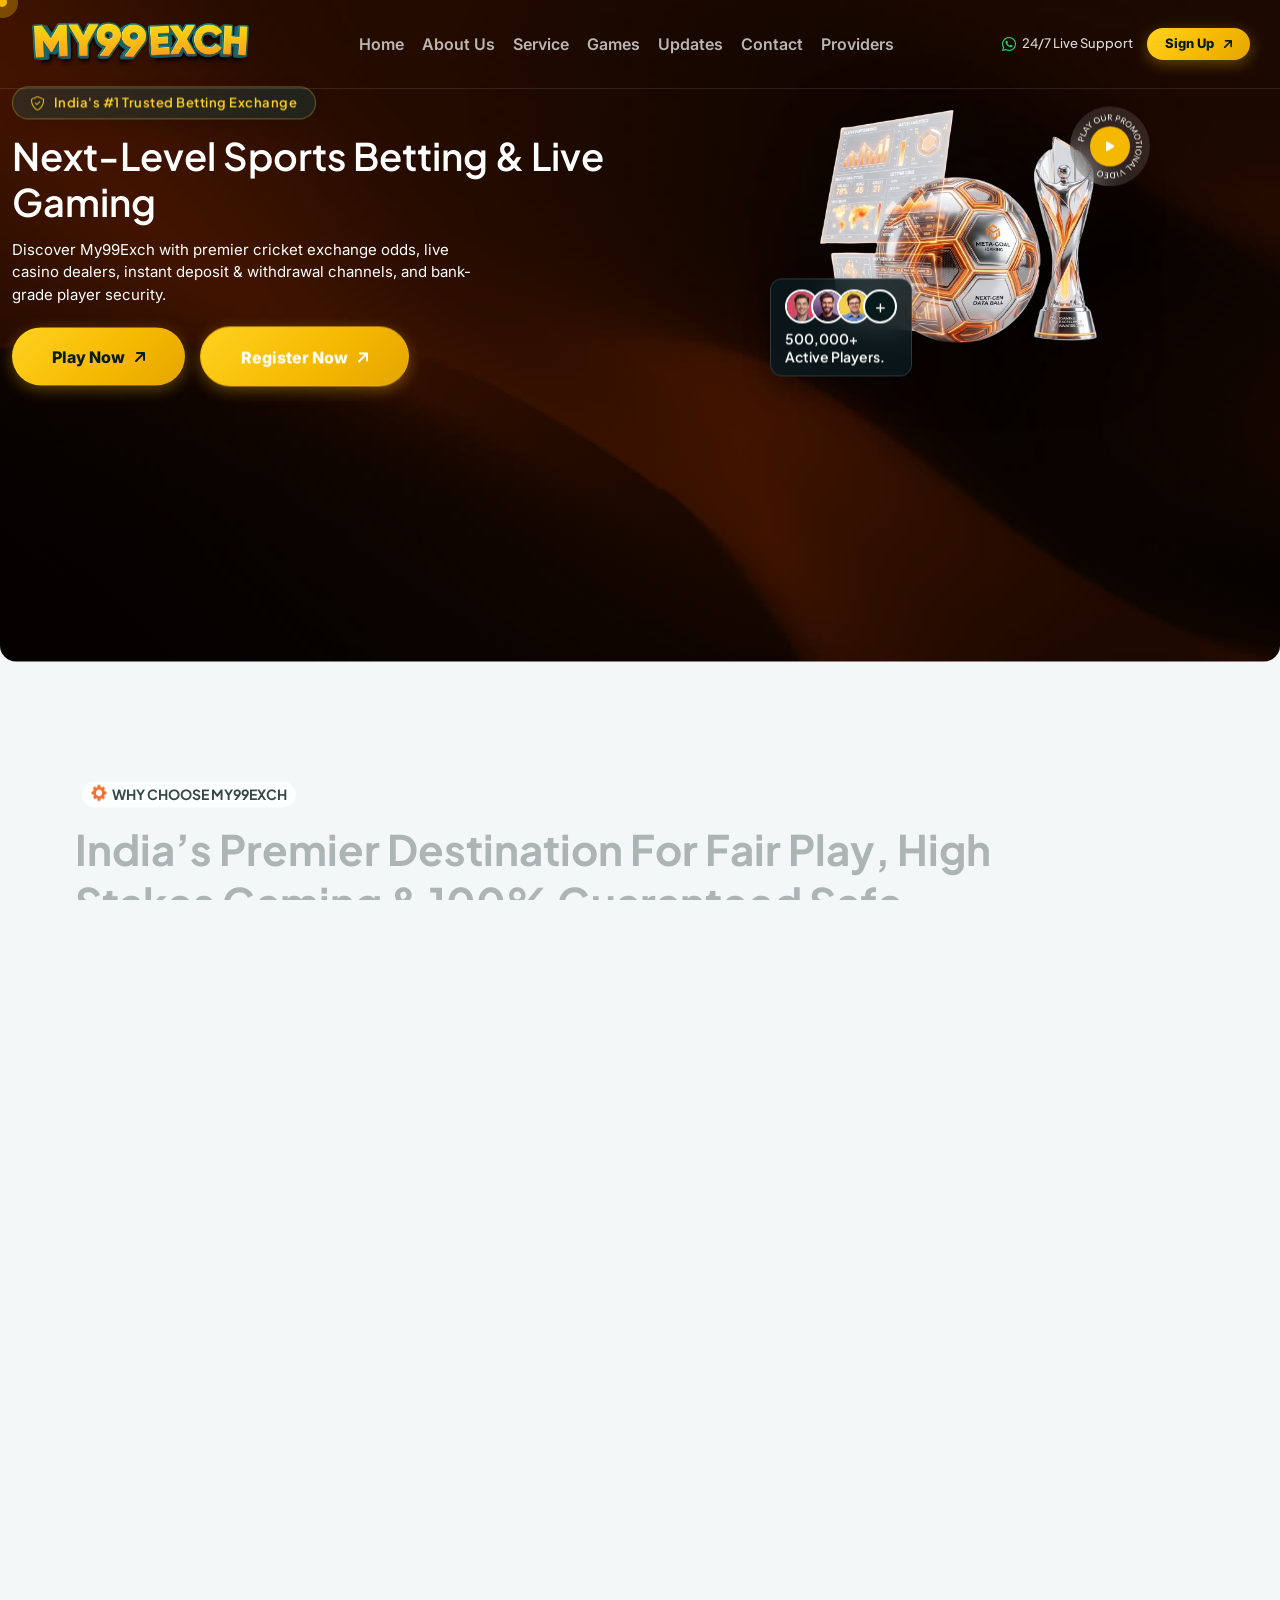
<file: index.html>
<!DOCTYPE html>
<html lang="en">
    <!--<< Header Area >>-->
    
<head>
        <!-- ========== Meta Tags ========== -->
        <meta charset="UTF-8">
        <meta http-equiv="X-UA-Compatible" content="IE=edge">
        <meta name="viewport" content="width=device-width, initial-scale=1">
        <meta name="author" content="My99Exch">
        <meta name="description" content="My99Exch discovers platform features, access account information, review transaction procedure and find customer support resources.">
        <meta name="keywords" content="My99Exch, My99Exch official website, My99Exch login, My99Exch platform, My99Exch account, My99Exch support, My99Exch online.">
        <!-- ======== Page title ============ -->
        <title>My99Exch Official Platform India’s Trusted Online Platform</title>
        <!--<< Favcion >>-->
        <link rel="shortcut icon" href="assets/img/favicon.svg">
        <!--<< Bootstrap min.css >>-->
        <link rel="stylesheet" href="assets/css/bootstrap.min.css">
        <!--<< All Min Css >>-->
        <link rel="stylesheet" href="assets/css/all.min.css">
        <!--<< Animate.css >>-->
        <link rel="stylesheet" href="assets/css/animate.css">
        <!--<< Magnific Popup.css >>-->
        <link rel="stylesheet" href="assets/css/magnific-popup.css">
        <!--<< MeanMenu.css >>-->
        <link rel="stylesheet" href="assets/css/meanmenu.css">
        <!--<< Swiper Bundle.css >>-->
        <link rel="stylesheet" href="assets/css/swiper-bundle.min.css">
        <!--<< Nice Select.css >>-->
        <link rel="stylesheet" href="assets/css/nice-select.css">
        <!--<< Main.css >>-->
        <link rel="stylesheet" href="assets/css/main.css">
    </head>
    <body>

      
        <!-- Back To Top Start -->
        <button id="back-top" class="back-to-top">
            <i class="fa-regular fa-arrow-up"></i>
        </button>

        <!-- GT MouseCursor Start -->
        <div class="mouseCursor cursor-outer"></div>
        <div class="mouseCursor cursor-inner"></div>

       

         <!-- Header-Top Section Start -->
        <div class="header-top-section">
            <div class="container-fluid">
                <div class="header-top-wrapper">
                    <div class="header-left">
                         <ul class="list">
                           
                            
                            <li>
                                <i class="fa-regular fa-envelope"></i>
                                <a href="mailto:hello@my99exch.com">hello@my99exch.com</a>
                            </li>
                        </ul>
                    </div>
                    <div class="header-right">
                        <!-- <span><i class="fa-regular fa-clock"></i> Mon–Fri 09:00 AM – 06:00 PM</span> -->
                            <div class="social-icon">
                            <a href="#"><i class="fa-brands fa-facebook-f"></i></a>
                            <a href="#"><i class="fa-brands fa-twitter"></i></a>
                            <a href="#"><i class="fa-brands fa-linkedin"></i></a>
                            <a href="#"><i class="fa-brands fa-instagram"></i></a>
                        </div>
                    </div>
                </div>
            </div>
        </div>

         <!-- Offcanvas Area Start -->
        <div class="fix-area">
            <div class="offcanvas__info">
                <div class="offcanvas__wrapper">
                    <div class="offcanvas__content">
                        <div class="offcanvas__top mb-5 d-flex justify-content-between align-items-center">
                            <div class="offcanvas__logo">
                                <a href="index.html">
                                    <img src="assets/img/logo/black-logo.svg" alt="logo-img">
                                </a>
                            </div>
                            <div class="offcanvas__close">
                                <button>
                                <i class="fas fa-times"></i>
                                </button>
                            </div>
                        </div>
                        <p class="text d-none d-xl-block">
                            My99Exch is India's most trusted online betting exchange and live casino platform. Enjoy live cricket odds, instant UPI payouts, and certified fair play 24/7.
                        </p>
                        <div class="mobile-menu fix mb-3"></div>
                        <div class="offcanvas__contact d-xl-block">
                            <h4 class="d-xl-block">Player Support 24/7</h4>
                            <ul class="d-xl-block">
                                <li class="d-flex align-items-center">
                                    <div class="offcanvas__contact-icon">
                                        <i class="fal fa-shield-check"></i>
                                    </div>
                                    <div class="offcanvas__contact-text">
                                        <a href="#">100% Verified & Secure Platform</a>
                                    </div>
                                </li>
                                <li class="d-flex align-items-center">
                                    <div class="offcanvas__contact-icon mr-15">
                                        <i class="fal fa-envelope"></i>
                                    </div>
                                    <div class="offcanvas__contact-text">
                                        <a href="mailto:hello@my99exch.com">hello@my99exch.com</a>
                                    </div>
                                </li>
                                <li class="d-flex align-items-center">
                                    <div class="offcanvas__contact-icon mr-15">
                                        <i class="fab fa-whatsapp"></i>
                                    </div>
                                    <div class="offcanvas__contact-text">
                                        <a href="#">24/7 WhatsApp & Live Chat Support</a>
                                    </div>
                                </li>
                            </ul>
                            <div class="social-icon d-flex align-items-center">
                                <a href="#"><i class="fab fa-facebook-f"></i></a>
                                <a href="#"><i class="fab fa-twitter"></i></a>
                                <a href="#"><i class="fab fa-youtube"></i></a>
                                <a href="#"><i class="fab fa-linkedin-in"></i></a>
                            </div>
                        </div>
                    </div>
                </div>
            </div>
        </div>
        <div class="offcanvas__overlay"></div>

        <!-- Header Section Start -->
        <header id="header-sticky" class="header-1">
            <div class="container-fluid">
                <div class="mega-menu-wrapper">
                    <div class="header-main">
                        <div class="header-left">
                            <div class="logo">
                            <a href="index.html" class="header-logo">
                                <img src="assets/img/logo/white-logo.svg" alt="logo-img">
                            </a>
                            <a href="index.html" class="header-logo-2">
                                <img src="assets/img/logo/black-logo.svg" alt="logo-img">
                            </a>
                        </div>
                        </div>
                        <div class="mean__menu-wrapper">
                                <div class="main-menu">
                                    <nav id="mobile-menu">
                                        <ul>
                                            <li class="active">
                                                <a href="index.html">Home</a>
                                            </li>
                                            <li>
                                                <a href="#">About Us</a>
                                            </li>
                                            <li>
                                                <a href="#">Service</a>
                                            </li>
                                            <li>
                                                <a href="#">Games</a>
                                            </li>
                                            <li>
                                                <a href="#">Updates</a>
                                            </li>
                                            <li>
                                                <a href="#">Contact</a>
                                            </li>
                                            <li>
                                                <a href="#">Providers</a>
                                            </li>
                                        </ul>
                                    </nav>
                                </div>
                            </div> 
                          <div class="header-right d-flex justify-content-end align-items-center">
                            <!-- <div class="menu_search">
                                <button class="search_btn"><i class="far fa-search"></i></button>
                            </div> -->
                            <div class="header-btn">
                                <h6>
                                    <i class="fa-brands fa-whatsapp"></i>
                                    <a href="#">24/7 Live Support</a>
                                </h6>
                                <div class="header-button">
                                <a href="#" class="theme-btn">
                                   Sign Up <i class="fa-solid fa-arrow-up-right"></i>
                                </a>
                            </div>
                            <div class="header__hamburger d-xl-none my-auto">
                                <div class="sidebar__toggle">
                                    <i class="fas fa-bars"></i>
                                </div>
                              </div>
                            </div>
                        </div>
                    </div>
                </div>
            </div>
        </header>

        <!-- start: Search Popup -->
        <!-- <div class="search_popup">
            <div class="container">
            <div class="row">
                <div class="col-xxl-12">
                <div class="search_wrapper">
                    <div class="search_top d-flex align-items-center">
                    <div class="search_logo">
                        <a href="index.html">
                        <img src="assets/img/logo/white-logo.svg" alt="img">
                        </a>
                    </div>
                    <div class="search_close">
                        <button type="button" class="search_close_btn">
                        <i class="fa-thin fa-times"></i>
                        </button>
                    </div>
                    </div>
                    <div class="search_form">
                    <form action="#">
                        <div class="search_input">
                        <input class="search-input-field" type="text" placeholder="Type here to search...">
                        <span class="search-focus-border"></span>
                        <button type="submit">
                            <svg width="20" height="20" viewBox="0 0 20 20" fill="none" xmlns="http://www.w3.org/2000/svg">
                            <path
                                d="M9.55 18.1C14.272 18.1 18.1 14.272 18.1 9.55C18.1 4.82797 14.272 1 9.55 1C4.82797 1 1 4.82797 1 9.55C1 14.272 4.82797 18.1 9.55 18.1Z"
                                stroke="currentColor" stroke-width="1.5" stroke-linecap="round" stroke-linejoin="round" />
                            <path d="M19.0002 19.0002L17.2002 17.2002" stroke="currentColor" stroke-width="1.5"
                                stroke-linecap="round" stroke-linejoin="round" />
                            </svg>
                        </button>
                        </div>
                    </form>
                    </div>
                </div>
                </div>
            </div>
            </div>
        </div>
        <div class="search-popup-overlay"></div> -->

        
        <div id="smooth-wrapper">
            <div id="smooth-content">

                
                 <!-- Hero Section Start -->
                <section class="hero-section hero-1 fix bg-cover" style="background-image: url(assets/img/home-1/hero/hero-bg.jpg);">
                    <div class="container custom-container">
                        <div class="row g-4 align-items-center">
                            <div class="col-lg-6">
                                <div class="hero-content">
                                    <h6>
                                        <i class="fal fa-shield-check"></i> India's #1 Trusted Betting Exchange
                                    </h6>
                                    <h1 class="text-anims">
                                        Next-Level Sports Betting & Live Gaming
                                    </h1>
                                    <p class="wow fadeInUp" data-wow-delay=".3s">
                                        Discover My99Exch with premier cricket exchange odds, live casino dealers, instant deposit & withdrawal channels, and bank-grade player security.
                                    </p>
                                    <div class="hero-btn text-anims">
                                         <a href="#" class="theme-btn">
                                           Play now <i class="fa-solid fa-arrow-up-right"></i>
                                        </a>
                                        <a href="#" class="theme-btn style-2">
                                           Register Now<i class="fa-solid fa-arrow-up-right"></i>
                                        </a>
                                    </div>
                                </div>
                                <!-- <div class="ratting-image wow fadeInUp" data-wow-delay=".7s">
                                    <img src="assets/img/home-1/hero/rating.png" alt="img">
                                </div> -->
                            </div>
                            <div class="col-lg-6">
                                <div class="hero-image">
                                    <img src="assets/img/home-1/hero/hero-1.png" alt="img">
                                    <div class="box float-bob-y">
                                        <div class="group-image-item">
                                            <div class="group-image">
                                                <img src="assets/img/home-1/hero/client-1.png" alt="img">
                                            </div>
                                            <div class="group-image style-2">
                                                <img src="assets/img/home-1/hero/client-2.png" alt="img">
                                            </div>
                                            <div class="group-image style-2">
                                                <img src="assets/img/home-1/hero/client-3.png" alt="img">
                                            </div>
                                            <div class="icon">
                                                <i class="fa-solid fa-plus"></i>
                                            </div>
                                        </div>
                                        <h4>
                                            500,000+ <br> Active Players.
                                        </h4>
                                    </div>
                                   <div class="video-circle">
                                        <a href="#" class="video-btn ripple video-popup">
                                            <i class="fa-solid fa-play"></i>
                                        </a>
                                        <div class="text-circle">
                                            <img src="assets/img/home-1/hero/text.png" alt="img">
                                        </div>
                                   </div>
                                </div>
                            </div>
                        </div>
                    </div>
                </section>
    
               

                <!-- About Section Start -->
                <section class="about-section section-padding fix">
                    <div class="container">
                        <div class="section-title">
                            <span class="sub-title wow fadeInUp">
                                <img src="assets/img/home-1/hero/setting.png" alt="img">
                                WHY CHOOSE MY99EXCH
                            </span>
                            <h2 class="tx-title sec_title tz-itm-title tz-itm-anim">
                                India’s Premier Destination For Fair Play, High Stakes Gaming &amp; 100% Guaranteed Safe Payouts.
                            </h2>
                        </div>
                        <div class="about-wrapper">
                            <div class="row g-5 align-items-center">
                                <div class="col-lg-6">
                                    <div class="about-image-wrapper">
                                        <div class="about-image reveal">
                                            <img src="assets/img/home-1/about-gaming.jpg" alt="Why Choose My99Exch">
                                        </div>
                                        <div class="about-floating-card">
                                            <div class="floating-badge-icon">
                                                <i class="fa-solid fa-shield-check"></i>
                                            </div>
                                            <div class="floating-badge-text">
                                                <h3>100%</h3>
                                                <p>Verified &amp; Secure Payouts</p>
                                            </div>
                                        </div>
                                    </div>
                                </div>
                                <div class="col-lg-6">
                                    <div class="about-content-modern">
                                        <p class="about-lead-text">
                                            At <strong>My99Exch</strong>, we deliver a premier, high-speed gaming and betting exchange environment crafted specifically for passionate players across India with maximum transparency, speed, and liquidity.
                                        </p>
                                        <div class="about-feature-grid">
                                            <div class="about-feature-card">
                                                <div class="feature-icon">
                                                    <i class="fa-solid fa-chart-line"></i>
                                                </div>
                                                <div class="feature-info">
                                                    <h4>Live Cricket &amp; Sports Exchange</h4>
                                                    <p>Zero-latency back &amp; lay in-play market odds with unmatched liquidity.</p>
                                                </div>
                                            </div>
                                            <div class="about-feature-card">
                                                <div class="feature-icon">
                                                    <i class="fa-solid fa-lock"></i>
                                                </div>
                                                <div class="feature-info">
                                                    <h4>Bank-Grade 256-Bit SSL Security</h4>
                                                    <p>Certified fair-play RNG tables, encrypted wallets, and strict privacy.</p>
                                                </div>
                                            </div>
                                            <div class="about-feature-card">
                                                <div class="feature-icon">
                                                    <i class="fa-solid fa-bolt"></i>
                                                </div>
                                                <div class="feature-info">
                                                    <h4>Instant 5-15 Min Withdrawals</h4>
                                                    <p>Direct 24/7 payouts via UPI, PhonePe, GPay &amp; NetBanking with 0% fees.</p>
                                                </div>
                                            </div>
                                        </div>
                                        <div class="about-action-area">
                                            <a href="#games" class="theme-btn">
                                               Explore Games <i class="fa-solid fa-arrow-up-right"></i>
                                            </a>
                                            <div class="about-trust-meta">
                                                <div class="stars">
                                                    <i class="fa-solid fa-star"></i>
                                                    <i class="fa-solid fa-star"></i>
                                                    <i class="fa-solid fa-star"></i>
                                                    <i class="fa-solid fa-star"></i>
                                                    <i class="fa-solid fa-star"></i>
                                                </div>
                                                <span>Rated 4.9/5 by 500K+ Players</span>
                                            </div>
                                        </div>
                                    </div>
                                </div>
                            </div>
                        </div>
                    </div>
                </section>

                <!-- Service Section Start -->
                <section class="service-section fix">
                    <div class="container custom-container">
                        <div class="section-title-area">
                            <div class="section-title">
                                <span class="sub-title style-3 wow fadeInUp">
                                    <img src="assets/img/home-1/hero/setting.png" alt="img">
                                     EXPLORE OUR GAMING SUITE
                                </span>
                                <h2 class="text-anim">
                                    High-Octane Gaming Powered By <br> Maximum Security & Fair Play.
                                </h2>
                            </div>
                            <p class="wow fadeInUp" data-wow-delay=".3s">
                                Experience competitive exchange odds, authentic live casino tables, <br> and instant cash settlements anytime, anywhere.
                            </p>
                            <div class="array-button wow fadeInUp" data-wow-delay=".5s">
                                <button class="array-prev"><i class="fa-solid fa-chevron-left"></i></button>
                                <button class="array-next"><i class="fa-solid fa-chevron-right"></i></button>
                            </div>
                        </div>
                        <div class="swiper service-slider">
                            <div class="swiper-wrapper">
                                <div class="swiper-slide">
                                    <div class="service-box-item">
                                        <div class="icon">
                                            <img src="assets/img/home-1/icon/01.svg" alt="img">
                                        </div>
                                        <div class="content">
                                            <h3>
                                                <a href="#">Live Sports Exchange</a>
                                            </h3>
                                            <p>
                                                Bet live on IPL, Cricket, Football & Tennis with real-time ball-by-ball odds, high market liquidity, and instant bet settlement.
                                            </p>
                                        </div>
                                    </div>
                                </div>
                                <div class="swiper-slide">
                                    <div class="service-box-item">
                                        <div class="icon">
                                            <img src="assets/img/home-1/icon/02.svg" alt="img">
                                        </div>
                                        <div class="content">
                                            <h3>
                                                <a href="#">Live Dealer Casino</a>
                                            </h3>
                                            <p>
                                                Immerse yourself in live HD tables with interactive dealers for Roulette, Baccarat, Blackjack, Teen Patti, and Andar Bahar.
                                            </p>
                                        </div>
                                    </div>
                                </div>
                                <div class="swiper-slide">
                                    <div class="service-box-item">
                                        <div class="icon">
                                            <img src="assets/img/home-1/icon/03.svg" alt="img">
                                        </div>
                                        <div class="content">
                                            <h3>
                                                <a href="#">Crash Games & Aviator</a>
                                            </h3>
                                            <p>
                                                Feel the rush of high-multiplier crash games like Aviator and JetX, featuring instant cashout controls and provably fair mechanics.
                                            </p>
                                        </div>
                                    </div>
                                </div>
                                <div class="swiper-slide">
                                    <div class="service-box-item">
                                        <div class="icon">
                                            <img src="assets/img/home-1/icon/04.svg" alt="img">
                                        </div>
                                        <div class="content">
                                            <h3>
                                                <a href="#">Bank-Grade Security</a>
                                            </h3>
                                            <p>
                                                Protected by advanced 256-bit SSL encryption, certified Random Number Generators (RNG), and strict player data confidentiality.
                                            </p>
                                        </div>
                                    </div>
                                </div>
                                <div class="swiper-slide">
                                    <div class="service-box-item">
                                        <div class="icon">
                                            <img src="assets/img/home-1/icon/05.svg" alt="img">
                                        </div>
                                        <div class="content">
                                            <h3>
                                                <a href="#">Instant 24/7 Withdrawals</a>
                                            </h3>
                                            <p>
                                                Enjoy hassle-free, lightning-fast deposits and withdrawals via UPI, NetBanking, IMPS, and crypto with 0% deduction.
                                            </p>
                                        </div>
                                    </div>
                                </div>
                            </div>
                            <div class="swiper-dot">
                                <div class="dot"></div>
                            </div>
                        </div>
                    </div>
                </section>

                <!-- Project Section Start -->
                <section id="games" class="project-section section-padding fix">
                    <div class="container">
                        <div class="section-title text-center">
                            <span class="sub-title wow fadeInUp">
                                <img src="assets/img/home-1/hero/setting.png" alt="img">
                                FEATURED GAMING CATEGORIES
                            </span>
                            <h2 class="text-anim">
                                Top-Tier Betting & Live Action
                            </h2>
                        </div>
                        <div class="project-box-wrapper project-panel-area">
                            <div class="project-card-items project-panel">
                                <h4>01.</h4>
                                <div class="project-content">
                                    <h3>
                                        <a href="#">Cricket & Live Sports Exchange</a>
                                    </h3>
                                    <p>
                                        Experience India’s highest liquidity sports exchange. Back and lay on IPL, ICC tournaments, Test matches, Football, and Tennis with real-time odds and fast bet settlements.
                                    </p>
                                    <a href="#" class="theme-btn">
                                        Bet Sports Now <i class="fa-solid fa-arrow-up-right"></i>
                                    </a>
                                    <ul class="list">
                                        <li>
                                            <a href="#">Live Odds</a>
                                            <a href="#">In-Play</a>
                                            <a href="#">Cash Out</a>
                                            <a href="#">IPL & T20</a>
                                        </li>
                                    </ul>
                                </div>
                                <div class="project-thumb scale">
                                    <img src="assets/img/home-1/project/cricket-exchange.jpg" alt="Cricket & Sports Exchange">
                                </div>
                            </div>
                            <div class="project-card-items project-panel">
                                <h4>02.</h4>
                                <div class="project-content">
                                    <h3>
                                        <a href="#">Live Casino & Indian Card Tables</a>
                                    </h3>
                                    <p>
                                        Play classic favorites with real dealers in high definition: Teen Patti, Andar Bahar, Roulette, Baccarat, and Blackjack with interactive tables and 24/7 gameplay.
                                    </p>
                                    <a href="#" class="theme-btn">
                                        Play Live Casino <i class="fa-solid fa-arrow-up-right"></i>
                                    </a>
                                    <ul class="list">
                                        <li>
                                            <a href="#">Teen Patti</a>
                                            <a href="#">Andar Bahar</a>
                                            <a href="#">Live Roulette</a>
                                            <a href="#">HD Streaming</a>
                                        </li>
                                    </ul>
                                </div>
                                <div class="project-thumb scale">
                                    <img src="assets/img/home-1/project/live-casino.jpg" alt="Live Casino & Card Tables">
                                </div>
                            </div>
                            <div class="project-card-items mb-0 project-panel">
                                <h4>03.</h4>
                                <div class="project-content">
                                    <h3>
                                        <a href="#">Crash Games & Mega Slots</a>
                                    </h3>
                                    <p>
                                        Ride high multipliers on trending crash games like Aviator and JetX, plus hundreds of high RTP video slots with massive jackpots and thrilling bonus rounds.
                                    </p>
                                    <a href="#" class="theme-btn">
                                        Play Aviator & Slots <i class="fa-solid fa-arrow-up-right"></i>
                                    </a>
                                    <ul class="list">
                                        <li>
                                            <a href="#">Aviator</a>
                                            <a href="#">High Multipliers</a>
                                            <a href="#">Jackpot Slots</a>
                                            <a href="#">Instant Win</a>
                                        </li>
                                    </ul>
                                </div>
                                <div class="project-thumb scale">
                                    <img src="assets/img/home-1/project/crash-slots.jpg" alt="Crash Games & Slots">
                                </div>
                            </div>
                        </div>
                    </div>
                </section>

                <!-- Counter Section Start -->
                <section class="counter-section section-padding fix bg-cover" style="background-image: url(assets/img/home-1/bg.jpg);">
                    <div class="container">
                        <div class="counter-wrapper">
                            <div class="row g-4">
                                <div class="col-xl-6 col-lg-7">
                                    <div class="row g-4">
                                        <div class="col-lg-6 col-md-6 text-anims">
                                            <div class="counter-box-item">
                                                <div class="counter-top-item">
                                                    <h2><span class="count">99.8</span>%</h2>
                                                    <div class="top-right">
                                                        <span></span>
                                                        <span></span>
                                                        <span></span>
                                                    </div>
                                                </div>
                                                <h4>Player satisfaction rate.</h4>
                                            </div>
                                        </div>
                                        <div class="col-lg-6 col-md-6 text-anims">
                                            <div class="counter-box-item">
                                                <div class="counter-top-item">
                                                    <h2><span class="count">10</span>M+</h2>
                                                    <div class="top-right">
                                                        <span></span>
                                                        <span></span>
                                                        <span></span>
                                                    </div>
                                                </div>
                                                <h4>Successful bets settled.</h4>
                                            </div>
                                        </div>
                                        <div class="col-lg-6 col-md-6 text-anims">
                                            <div class="counter-box-item">
                                                <div class="counter-top-item">
                                                    <h2><span class="count">500</span>K+</h2>
                                                    <div class="top-right">
                                                        <span></span>
                                                        <span></span>
                                                        <span></span>
                                                    </div>
                                                </div>
                                                <h4>Active registered players.</h4>
                                            </div>
                                        </div>
                                        <div class="col-lg-6 col-md-6 text-anims">
                                            <div class="counter-box-item">
                                                <div class="counter-top-item">
                                                    <h2><span class="count">24</span>/7</h2>
                                                    <div class="top-right">
                                                        <span></span>
                                                        <span></span>
                                                        <span></span>
                                                    </div>
                                                </div>
                                                <h4>Dedicated support provided.</h4>
                                            </div>
                                        </div>
                                    </div>
                                </div>
                                <div class="col-xl-6 col-lg-5">
                                    <div class="counter-content">
                                         <div class="section-title mb-0">
                                            <span class="sub-title style-2 text-white wow fadeInUp">
                                                <img src="assets/img/home-1/hero/setting.png" alt="img">
                                                  INDIA'S TRUSTED PLATFORM
                                            </span>
                                            <h2 class="text-white text-anim">
                                              Uncompromised Security, <br> Instant Wins & Fair Play.
                                            </h2>
                                        </div>
                                        <p class="text">
                                            My99Exch delivers the safest, most transparent sports exchange and online casino environment in India with guaranteed prompt payouts and 24/7 dedicated assistance.                                        </p>
                                        <!-- <div class="video-circle">
                                            <a href="https://www.youtube.com/watch?v=Cn4G2lZ_g2I" class="video-btn ripple video-popup">
                                                <i class="fa-solid fa-play"></i>
                                            </a>
                                            <div class="text-circle">
                                                <img src="assets/img/home-1/hero/text.png" alt="img">
                                            </div>
                                        </div> -->
                                    </div>
                                </div>
                            </div>
                        </div>
                    </div>
                    
                </section>

               

                <!-- Faq Section Start -->
                <section class="faq-section fix section-padding">
                    <div class="container">
                        <div class="section-title text-center">
                            <span class="sub-title wow fadeInUp">
                                <img src="assets/img/home-1/hero/setting.png" alt="img">
                                Frequently Asked Questions
                            </span>
                            <h2 class="text-anim">
                                Everything You Need To Know <br>
                                About My99Exch.
                            </h2>
                        </div>
                        <div class="row justify-content-center">
                            <div class="col-xl-10">
                                <div class="faq-items">
                                    <div class="accordion" id="accordionExample">
                                        <div class="accordion-item wow fadeInUp" data-wow-delay=".3s">
                                            <h2 class="accordion-header" id="headingOne">
                                                <button class="accordion-button" type="button" data-bs-toggle="collapse"
                                                    data-bs-target="#collapseOne" aria-expanded="true" aria-controls="collapseOne">
                                                   1. How do I create an account and start playing on My99Exch?
                                                </button>
                                            </h2>
                                            <div id="collapseOne" class="accordion-collapse collapse show"
                                                aria-labelledby="headingOne" data-bs-parent="#accordionExample" role="region">
                                                <div class="accordion-body">
                                                    <p>
                                                       Getting started is fast and simple. Click on the 'Sign Up' button, enter your mobile details or connect with our 24/7 WhatsApp registration desk, deposit funds through instant UPI or net banking, and immediately start betting on cricket exchange markets or live casino tables.
                                                    </p>
                                                </div>
                                            </div>
                                        </div>
                                        <div class="accordion-item wow fadeInUp" data-wow-delay=".5s">
                                            <h2 class="accordion-header" id="headingTwo">
                                                <button class="accordion-button collapsed" type="button" data-bs-toggle="collapse"
                                                    data-bs-target="#collapseTwo" aria-expanded="false" aria-controls="collapseTwo">
                                                    2. Is My99Exch safe, secure, and licensed for online betting?
                                                </button>
                                            </h2>
                                            <div id="collapseTwo" class="accordion-collapse collapse" aria-labelledby="headingTwo"
                                                data-bs-parent="#accordionExample" role="region">
                                                <div class="accordion-body">
                                                    <p>
                                                     Yes, absolutely. My99Exch utilizes bank-grade 256-bit SSL encryption to ensure total player privacy and protect all monetary transactions. All live dealer tables and crash games adhere to certified fair play standards with verified RNG protocols.
                                                    </p>
                                                </div>
                                            </div>
                                        </div>
                                        <div class="accordion-item wow fadeInUp" data-wow-delay=".7s">
                                            <h2 class="accordion-header" id="headingthree">
                                                <button class="accordion-button collapsed" type="button" data-bs-toggle="collapse"
                                                    data-bs-target="#collapsethree" aria-expanded="false"
                                                    aria-controls="collapsethree">
                                                    3. How fast are deposit and withdrawal transactions processed?
                                                </button>
                                            </h2>
                                            <div id="collapsethree" class="accordion-collapse collapse"
                                                aria-labelledby="headingthree" data-bs-parent="#accordionExample" role="region">
                                                <div class="accordion-body">
                                                    <p>
                                                         Deposits via UPI, PhonePe, Google Pay, and IMPS are credited instantly to your gaming wallet. Withdrawal requests are processed 24/7 and credited directly to your bank account within 5 to 15 minutes with zero deduction fees.
                                                    </p>
                                                </div>
                                            </div>
                                        </div>
                                        <div class="accordion-item wow fadeInUp" data-wow-delay=".3s">
                                            <h2 class="accordion-header" id="headingfour">
                                                <button class="accordion-button collapsed" type="button" data-bs-toggle="collapse"
                                                    data-bs-target="#collapsefour" aria-expanded="false"
                                                    aria-controls="collapsefour">
                                                    4. What games and betting markets can I bet on at My99Exch?
                                                </button>
                                            </h2>
                                            <div id="collapsefour" class="accordion-collapse collapse" aria-labelledby="headingfour"
                                                data-bs-parent="#accordionExample" role="region">
                                                <div class="accordion-body">
                                                    <p>
                                                   We feature India's premier cricket exchange with in-play back & lay odds on IPL, T20s, and Tests, alongside football and tennis. You can also play live Teen Patti, Andar Bahar, Roulette, Blackjack, and high-multiplier crash games like Aviator and JetX.
                                                    </p>
                                                </div>
                                            </div>
                                        </div>
                                        <div class="accordion-item mb-0 wow fadeInUp" data-wow-delay=".3s">
                                            <h2 class="accordion-header" id="headingfive">
                                                <button class="accordion-button collapsed" type="button" data-bs-toggle="collapse"
                                                    data-bs-target="#collapsefive" aria-expanded="false"
                                                    aria-controls="collapsefive">
                                                    5. How can I reach player support if I need assistance?
                                                </button>
                                            </h2>
                                            <div id="collapsefive" class="accordion-collapse collapse" aria-labelledby="headingfive"
                                                data-bs-parent="#accordionExample" role="region">
                                                <div class="accordion-body">
                                                    <p>
                                                   Our player support team is on duty 24/7/365. You can reach out immediately through our 24/7 WhatsApp line, live chat on the platform, or via email at hello@my99exch.com. Our multilingual agents resolve queries within minutes.
                                                    </p>
                                                </div>
                                            </div>
                                        </div>
                                    </div>
                                </div>
                            </div>
                        </div>
                    </div>
                </section>

                <!-- Marquee Section Start -->
                <div id="providers" class="marquee-section fix">
                    <div class="marquee">
                        <div class="marquee-group">
                            <div class="text">
                                <img src="assets/img/home-1/star2.svg" alt="img">
                                Cricket Exchange
                            </div>
                            <div class="text">
                                <img src="assets/img/home-1/star2.svg" alt="img">
                                Live Casino
                            </div>
                            <div class="text">
                                <img src="assets/img/home-1/star2.svg" alt="img">
                                Teen Patti
                            </div>
                            <div class="text">
                                <img src="assets/img/home-1/star2.svg" alt="img">
                                Aviator & Crash
                            </div>
                            <div class="text">
                                <img src="assets/img/home-1/star2.svg" alt="img">
                                Instant Payouts
                            </div>
                            <div class="text">
                                <img src="assets/img/home-1/star2.svg" alt="img">
                                100% Safe & Secure
                            </div>
                            <div class="text">
                                <img src="assets/img/home-1/star2.svg" alt="img">
                                24/7 VIP Support
                            </div>
                        </div>
                        <div class="marquee-group">
                            <div class="text">
                                <img src="assets/img/home-1/star2.svg" alt="img">
                                Cricket Exchange
                            </div>
                            <div class="text">
                                <img src="assets/img/home-1/star2.svg" alt="img">
                                Live Casino
                            </div>
                            <div class="text">
                                <img src="assets/img/home-1/star2.svg" alt="img">
                                Teen Patti
                            </div>
                            <div class="text">
                                <img src="assets/img/home-1/star2.svg" alt="img">
                                Aviator & Crash
                            </div>
                            <div class="text">
                                <img src="assets/img/home-1/star2.svg" alt="img">
                                Instant Payouts
                            </div>
                            <div class="text">
                                <img src="assets/img/home-1/star2.svg" alt="img">
                                100% Safe & Secure
                            </div>
                            <div class="text">
                                <img src="assets/img/home-1/star2.svg" alt="img">
                                24/7 VIP Support
                            </div>
                        </div>
                        <div class="marquee-group">
                            <div class="text">
                                <img src="assets/img/home-1/star2.svg" alt="img">
                                Cricket Exchange
                            </div>
                            <div class="text">
                                <img src="assets/img/home-1/star2.svg" alt="img">
                                Live Casino
                            </div>
                            <div class="text">
                                <img src="assets/img/home-1/star2.svg" alt="img">
                                Teen Patti
                            </div>
                            <div class="text">
                                <img src="assets/img/home-1/star2.svg" alt="img">
                                Aviator & Crash
                            </div>
                            <div class="text">
                                <img src="assets/img/home-1/star2.svg" alt="img">
                                Instant Payouts
                            </div>
                            <div class="text">
                                <img src="assets/img/home-1/star2.svg" alt="img">
                                100% Safe & Secure
                            </div>
                            <div class="text">
                                <img src="assets/img/home-1/star2.svg" alt="img">
                                24/7 VIP Support
                            </div>
                        </div>
                        <div class="marquee-group">
                            <div class="text">
                                <img src="assets/img/home-1/star2.svg" alt="img">
                                Cricket Exchange
                            </div>
                            <div class="text">
                                <img src="assets/img/home-1/star2.svg" alt="img">
                                Live Casino
                            </div>
                            <div class="text">
                                <img src="assets/img/home-1/star2.svg" alt="img">
                                Teen Patti
                            </div>
                            <div class="text">
                                <img src="assets/img/home-1/star2.svg" alt="img">
                                Aviator & Crash
                            </div>
                            <div class="text">
                                <img src="assets/img/home-1/star2.svg" alt="img">
                                Instant Payouts
                            </div>
                            <div class="text">
                                <img src="assets/img/home-1/star2.svg" alt="img">
                                100% Safe & Secure
                            </div>
                            <div class="text">
                                <img src="assets/img/home-1/star2.svg" alt="img">
                                24/7 VIP Support
                            </div>
                        </div>
                        <div class="marquee-group">
                            <div class="text">
                                <img src="assets/img/home-1/star2.svg" alt="img">
                                Cricket Exchange
                            </div>
                            <div class="text">
                                <img src="assets/img/home-1/star2.svg" alt="img">
                                Live Casino
                            </div>
                            <div class="text">
                                <img src="assets/img/home-1/star2.svg" alt="img">
                                Teen Patti
                            </div>
                            <div class="text">
                                <img src="assets/img/home-1/star2.svg" alt="img">
                                Aviator & Crash
                            </div>
                            <div class="text">
                                <img src="assets/img/home-1/star2.svg" alt="img">
                                Instant Payouts
                            </div>
                            <div class="text">
                                <img src="assets/img/home-1/star2.svg" alt="img">
                                100% Safe & Secure
                            </div>
                            <div class="text">
                                <img src="assets/img/home-1/star2.svg" alt="img">
                                24/7 VIP Support
                            </div>
                        </div>
                    </div>
                </div>

                <!-- News Section Start -->
                <section class="news-section section-padding fix pt-0">
                    <div class="container">
                        <div class="section-title-area">
                            <div class="section-title mb-0">
                                <span class="sub-title wow fadeInUp">
                                    <img src="assets/img/home-1/hero/setting.png" alt="img">
                                    Gaming Insights & Updates
                                </span>
                                <h2 class="text-anim">
                                    Latest Betting Insights & Winning Guides
                                </h2>
                            </div>
                            <a href="#" class="theme-btn">
                                More guides <i class="fa-solid fa-arrow-up-right"></i>
                            </a>
                        </div>
                        <div class="row">
                            <div class="col-xl-4 col-lg-6 col-md-6">
                                <div class="news-card-items tp_fade_anim" data-delay=".3" data-fade-from="left">
                                    <div class="news-image">
                                        <img src="assets/img/home-1/news/01.jpg" alt="img">
                                        <img src="assets/img/home-1/news/01.jpg" alt="img">
                                    </div>
                                    <div class="news-top-content">
                                        <div class="news-content">
                                            <h3>
                                                <a href="#">
                                                    Mastering Cricket Betting: Proven Strategies for In-Play Exchange Odds.
                                                </a>
                                            </h3>
                                            <span>Oct 24, 2026</span>
                                        </div>
                                         <div class="read-button">
                                                <a href="#" class="link-btn">
                                                Read guide
                                                <i class="fa-solid fa-arrow-up-right"></i>
                                            </a>
                                        </div>
                                    </div>
                                </div>
                            </div>
                            <div class="col-xl-4 col-lg-6 col-md-6">
                                <div class="news-card-items tp_fade_anim" data-delay=".5" data-fade-from="left">
                                    <div class="news-image">
                                        <img src="assets/img/home-1/news/02.jpg" alt="img">
                                        <img src="assets/img/home-1/news/02.jpg" alt="img">
                                    </div>
                                    <div class="news-top-content">
                                        <div class="news-content">
                                            <h3>
                                                <a href="#">
                                                    Live Casino Mastery: Essential Bankroll Rules for Teen Patti & Roulette.
                                                </a>
                                            </h3>
                                            <span>Oct 25, 2026</span>
                                        </div>
                                        <div class="read-button">
                                                <a href="#" class="link-btn">
                                                Read guide
                                                <i class="fa-solid fa-arrow-up-right"></i>
                                            </a>
                                        </div>
                                    </div>
                                </div>
                            </div>
                            <div class="col-xl-4 col-lg-6 col-md-6">
                                <div class="news-card-items tp_fade_anim" data-delay=".7" data-fade-from="left">
                                    <div class="news-image">
                                        <img src="assets/img/home-1/news/03.jpg" alt="img">
                                        <img src="assets/img/home-1/news/03.jpg" alt="img">
                                    </div>
                                    <div class="news-top-content">
                                        <div class="news-content">
                                            <h3>
                                                <a href="#">
                                                    Safety & Fair Play: How My99Exch Protects Your Winnings & Privacy.
                                                </a>
                                            </h3>
                                            <span>Oct 26, 2026</span>
                                        </div>
                                        <div class="read-button">
                                                <a href="#" class="link-btn">
                                                Read guide
                                                <i class="fa-solid fa-arrow-up-right"></i>
                                            </a>
                                        </div>
                                    </div>
                                </div>
                            </div>
                        </div>
                    </div>
                </section>

                <!-- Footer Section Start -->
                <footer class="footer-section fix">
                    <div class="footer-area bg-cover" style="background-image: url(assets/img/home-1/footer-bg.jpg);">
                        <div class="container">
                        <div class="footer-widget-wrapper">
                            <div class="row justify-content-between">
                                <div class="col-xl-4 col-lg-5 col-md-6 wow fadeInUp" data-wow-delay=".2s">
                                    <div class="footer-widget-items">
                                        <div class="widget-head">
                                            <a href="index.html" class="footer-logo">
                                                <img src="assets/img/logo/white-logo.svg" alt="img">
                                            </a>
                                        </div>
                                        <div class="footer-content">
                                            <p>
                                                My99Exch is India's leading online sports betting exchange and live gaming platform. Enjoy best cricket odds, certified live dealer tables, instant UPI withdrawals, and bank-grade player security 24/7.
                                            </p>
                                            <a href="#" class="theme-btn">
                                                Join now <i class="fa-solid fa-arrow-up-right"></i>
                                            </a>
                                        </div>
                                    </div>
                                </div>
                                <div class="col-xl-2 col-lg-3 col-md-6 wow fadeInUp" data-wow-delay=".4s">
                                    <div class="footer-widget-items">
                                        <div class="widget-head">
                                            <h3>Quick Links</h3>
                                        </div>
                                        <ul class="list-area">
                                            <li>
                                                <a href="#">
                                                    About My99Exch
                                                </a>
                                            </li>
                                            <li>
                                                <a href="#">
                                                    Cricket Exchange
                                                </a>
                                            </li>
                                            <li>
                                                <a href="#">
                                                    Live Casino & Games
                                                </a>
                                            </li>
                                            <li>
                                                <a href="#">
                                                    Betting Insights
                                                </a>
                                            </li>
                                            <li>
                                                <a href="#">
                                                    24/7 Player Support
                                                </a>
                                            </li>
                                            <li>
                                                <a href="#">
                                                    Payment Methods
                                                </a>
                                            </li>
                                        </ul>
                                    </div>
                                </div>
                                <div class="col-xl-3 ps-lg-5 col-lg-4 col-md-6 wow fadeInUp" data-wow-delay=".6s">
                                    <div class="footer-widget-items">
                                        <div class="widget-head">
                                            <h3>Gaming & Security</h3>
                                        </div>
                                        <ul class="list-area">
                                            <li>
                                                <a href="#">
                                                    Live Cricket Odds
                                                </a>
                                            </li>
                                            <li>
                                                <a href="#">
                                                    Teen Patti & Andar Bahar
                                                </a>
                                            </li>
                                            <li>
                                                <a href="#">
                                                    Aviator & Crash Games
                                                </a>
                                            </li>
                                            <li>
                                                <a href="#">
                                                    256-Bit SSL Security
                                                </a>
                                            </li>
                                            <li>
                                                <a href="#">
                                                    Instant UPI Withdrawals
                                                </a>
                                            </li>
                                            <li>
                                                <a href="#">
                                                    Responsible Gaming
                                                </a>
                                            </li>
                                        </ul>
                                    </div>
                                </div>
                                <div class="col-xl-3 col-lg-6 col-md-6 wow fadeInUp" data-wow-delay=".8s">
                                    <div class="footer-widget-items">
                                        <div class="widget-head">
                                            <h3>VIP Updates & Bonuses</h3>
                                        </div>
                                        <div class="contact-item">
                                            
                                            <div class="social-icon">
                                                <a href="#"><i class="fa-brands fa-whatsapp"></i></a>
                                                <a href="#"><i class="fa-brands fa-telegram"></i></a>
                                                <a href="#"><i class="fa-brands fa-facebook-f"></i></a>
                                                <a href="#"><i class="fa-brands fa-instagram"></i></a>
                                            </div>
                                        </div>
                                    </div>
                                </div>
                            </div>
                        </div>
                        <div class="footer-bottom-wrapper">
                            <p class="wow fadeInUp" data-wow-delay=".3s">
                               Copyright &copy; <span>My99Exch.</span>18+ Play Responsibly.
                            </p>
                            <ul class="footer-list wow fadeInUp" data-wow-delay=".7s">
                                <li>
                                    <a href="#">Privacy policy</a>
                                </li>
                                <li>।</li>
                                <li>
                                    <a href="#">Terms & conditions</a>
                                </li>
                                <li>।</li>
                                <li>
                                    <a href="#">Responsible Gaming</a>
                                </li>
                            </ul>
                        </div>
                    </div>
                    </div>
                </footer>

            </div>
        </div>

       

        
        <!--<< All JS Plugins >>-->
        <script src="assets/js/jquery-3.7.1.min.js"></script>
        <!--<< Viewport Js >>-->
        <script src="assets/js/viewport.jquery.js"></script>
        <!--<< Bootstrap Js >>-->
        <script src="assets/js/bootstrap.bundle.min.js"></script>
        <!--<< Gsap Min Js >>-->
        <script src="assets/js/gsap.min.js"></script>
        <!--<< ScrollTrigger Min Js >>-->
        <script src="assets/js/ScrollTrigger.min.js"></script>
        <!--<< ScrollSmoother Min Js >>-->
        <script src="assets/js/ScrollSmoother.min.js"></script>
        <!--<< ScrollToPlugin Min Js >>-->
        <script src="assets/js/ScrollToPlugin.min.js"></script>
        <!--<< SplitText Min Js >>-->
        <script src="assets/js/SplitText.min.js"></script>
        <!--<< TextPlugin Min Js >>-->
        <script src="assets/js/TextPlugin.js"></script>
         <!--<< Chroma Min Js >>-->
        <script src="assets/js/chroma.min.js"></script>
        <!--<< nice-selec Js >>-->
        <script src="assets/js/jquery.nice-select.min.js"></script>
        <!--<< Waypoints Js >>-->
        <script src="assets/js/jquery.waypoints.js"></script>
        <!--<< Counterup Js >>-->
        <script src="assets/js/jquery.counterup.min.js"></script>
        <!--<< Swiper Slider Js >>-->
        <script src="assets/js/swiper-bundle.min.js"></script>
        <!--<< MeanMenu Js >>-->
        <script src="assets/js/jquery.meanmenu.min.js"></script>
        <!--<< Parallaxie Js >>-->
        <script src="assets/js/parallaxie.js"></script>
        <!--<< Magnific Popup Js >>-->
        <script src="assets/js/jquery.magnific-popup.min.js"></script>
        <!--<< Wow Animation Js >>-->
        <script src="assets/js/wow.min.js"></script>
        <!--<< Main.js >>-->
        <script src="assets/js/main.js"></script>
    </body>

</html>
</file>
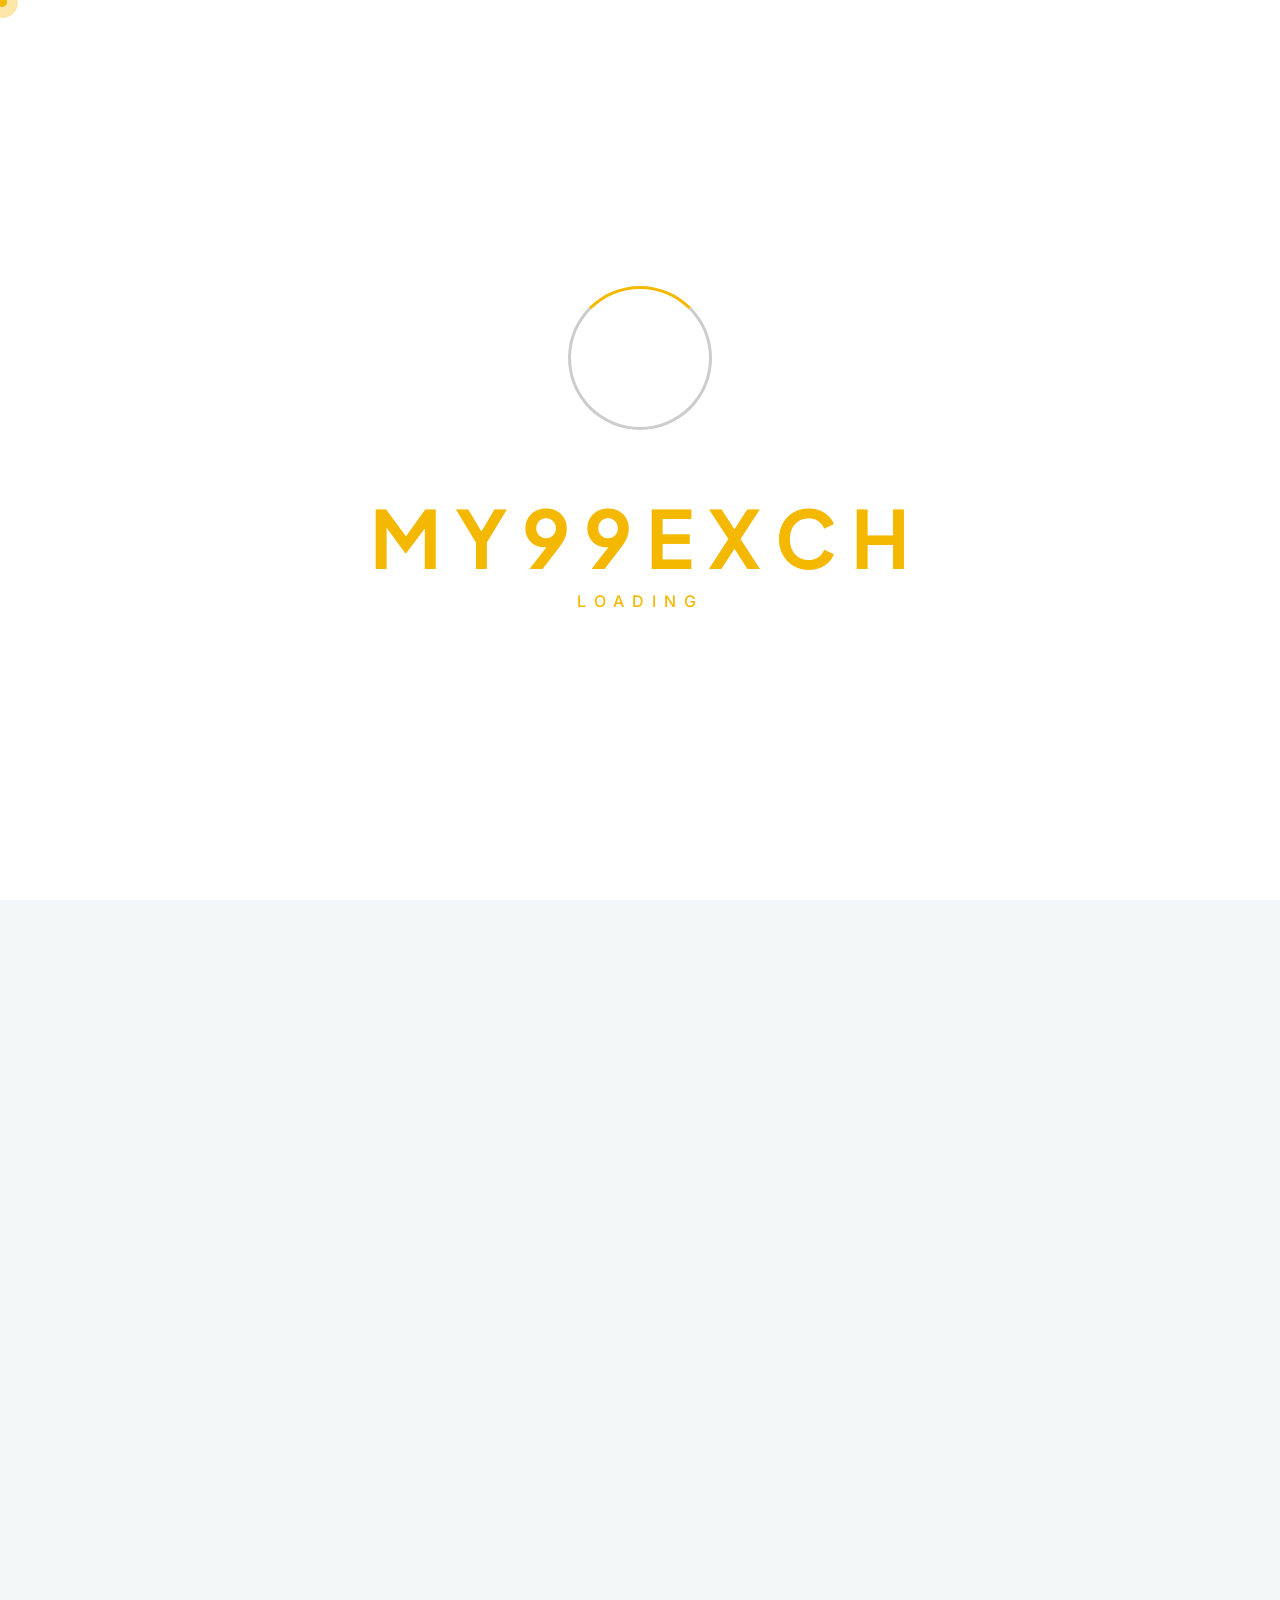
<file: about.html>
<!DOCTYPE html>
<html lang="en">
    <!--<< Header Area >>-->
    
<!-- Mirrored from ex-coders.com/html/neotix/about.html by HTTrack Website Copier/3.x [XR&CO'2014], Mon, 26 Oct 2026 06:37:02 GMT -->
<head>
        <!-- ========== Meta Tags ========== -->
        <meta charset="UTF-8">
        <meta http-equiv="X-UA-Compatible" content="IE=edge">
        <meta name="viewport" content="width=device-width, initial-scale=1">
        <meta name="author" content="Gramentheme">
        <meta name="description" content="Brevon - Multipurpose Business HTML Template">
        <!-- ======== Page title ============ -->
        <title>my99exch - IT Service & Solution HTML Template</title>
        <!--<< Favcion >>-->
        <link rel="shortcut icon" href="assets/img/favicon.svg">
        <!--<< Bootstrap min.css >>-->
        <link rel="stylesheet" href="assets/css/bootstrap.min.css">
        <!--<< All Min Css >>-->
        <link rel="stylesheet" href="assets/css/all.min.css">
        <!--<< Animate.css >>-->
        <link rel="stylesheet" href="assets/css/animate.css">
        <!--<< Magnific Popup.css >>-->
        <link rel="stylesheet" href="assets/css/magnific-popup.css">
        <!--<< MeanMenu.css >>-->
        <link rel="stylesheet" href="assets/css/meanmenu.css">
        <!--<< Swiper Bundle.css >>-->
        <link rel="stylesheet" href="assets/css/swiper-bundle.min.css">
        <!--<< Nice Select.css >>-->
        <link rel="stylesheet" href="assets/css/nice-select.css">
        <!--<< Main.css >>-->
        <link rel="stylesheet" href="assets/css/main.css">
    </head>
    <body>

       <!-- Preloader Start -->
        <div id="preloader" class="preloader">
            <div class="animation-preloader">
                <div class="spinner">                
                </div>
                <div class="txt-loading">
                    <span data-text-preloader="M" class="letters-loading">
                        M
                    </span>
                    <span data-text-preloader="Y" class="letters-loading">
                        Y
                    </span>
                    <span data-text-preloader="9" class="letters-loading">
                        9
                    </span>
                    <span data-text-preloader="9" class="letters-loading">
                        9
                    </span>
                    <span data-text-preloader="E" class="letters-loading">
                        E
                    </span>
                    <span data-text-preloader="X" class="letters-loading">
                        X
                    </span>
                    <span data-text-preloader="C" class="letters-loading">
                        C
                    </span>
                    <span data-text-preloader="H" class="letters-loading">
                        H
                    </span>
                </div>
                <p class="text-center">Loading</p>
            </div>
            <div class="loader">
                <div class="row">
                    <div class="col-3 loader-section section-left">
                        <div class="bg"></div>
                    </div>
                    <div class="col-3 loader-section section-left">
                        <div class="bg"></div>
                    </div>
                    <div class="col-3 loader-section section-right">
                        <div class="bg"></div>
                    </div>
                    <div class="col-3 loader-section section-right">
                        <div class="bg"></div>
                    </div>
                </div>
            </div>
        </div>

        <!-- Back To Top Start -->
        <button id="back-top" class="back-to-top">
            <i class="fa-regular fa-arrow-up"></i>
        </button>

        <!-- GT MouseCursor Start -->
        <div class="mouseCursor cursor-outer"></div>
        <div class="mouseCursor cursor-inner"></div>

       

        <!-- Header-Top Section Start -->
        <div class="header-top-section">
            <div class="container-fluid">
                <div class="header-top-wrapper">
                    <div class="header-left">
                         <ul class="list">
                            <li>
                                <i class="fa-solid fa-location-dot"></i>
                                Riverside Park EU-1001
                            </li>
                            <li>।</li>
                            <li>
                                <i class="fa-regular fa-envelope"></i>
                                <a href="mailto:hello@my99exch.com">hello@my99exch.com</a>
                            </li>
                        </ul>
                    </div>
                    <div class="header-right">
                        <span><i class="fa-regular fa-clock"></i> Mon–Fri 09:00 AM – 06:00 PM</span>
                            <div class="social-icon">
                            <a href="#"><i class="fa-brands fa-facebook-f"></i></a>
                            <a href="#"><i class="fa-brands fa-twitter"></i></a>
                            <a href="#"><i class="fa-brands fa-linkedin"></i></a>
                            <a href="#"><i class="fa-brands fa-instagram"></i></a>
                        </div>
                    </div>
                </div>
            </div>
        </div>

         <!-- Offcanvas Area Start -->
        <div class="fix-area">
            <div class="offcanvas__info">
                <div class="offcanvas__wrapper">
                    <div class="offcanvas__content">
                        <div class="offcanvas__top mb-5 d-flex justify-content-between align-items-center">
                            <div class="offcanvas__logo">
                                <a href="index.html">
                                    <img src="assets/img/logo/black-logo.svg" alt="logo-img">
                                </a>
                            </div>
                            <div class="offcanvas__close">
                                <button>
                                <i class="fas fa-times"></i>
                                </button>
                            </div>
                        </div>
                        <p class="text d-none d-xl-block">
                            Nullam dignissim, ante scelerisque the  is euismod fermentum odio sem semper the is erat, a feugiat leo urna eget eros. Duis Aenean a imperdiet risus.
                        </p>
                        <div class="mobile-menu fix mb-3"></div>
                        <div class="offcanvas__contact d-xl-block">
                            <h4 class="d-xl-block">Contact Info</h4>
                            <ul class="d-xl-block">
                                <li class="d-flex align-items-center">
                                    <div class="offcanvas__contact-icon">
                                        <i class="fal fa-map-marker-alt"></i>
                                    </div>
                                    <div class="offcanvas__contact-text">
                                        <a target="_blank" href="#">Main Street, Melbourne, Australia</a>
                                    </div>
                                </li>
                                <li class="d-flex align-items-center">
                                    <div class="offcanvas__contact-icon mr-15">
                                        <i class="fal fa-envelope"></i>
                                    </div>
                                    <div class="offcanvas__contact-text">
                                        <a href="mailto:info@example.com"><span class="mailto:info@example.com">info@example.com</span></a>
                                    </div>
                                </li>
                                <li class="d-flex align-items-center">
                                    <div class="offcanvas__contact-icon mr-15">
                                        <i class="fal fa-clock"></i>
                                    </div>
                                    <div class="offcanvas__contact-text">
                                        <a target="_blank" href="#">Mod-friday, 09am -05pm</a>
                                    </div>
                                </li>
                                <li class="d-flex align-items-center">
                                    <div class="offcanvas__contact-icon mr-15">
                                        <i class="far fa-phone"></i>
                                    </div>
                                    <div class="offcanvas__contact-text">
                                        <a href="tel:+11002345909">+11002345909</a>
                                    </div>
                                </li>
                            </ul>
                            <div class="social-icon d-flex align-items-center">
                                <a href="#"><i class="fab fa-facebook-f"></i></a>
                                <a href="#"><i class="fab fa-twitter"></i></a>
                                <a href="#"><i class="fab fa-youtube"></i></a>
                                <a href="#"><i class="fab fa-linkedin-in"></i></a>
                            </div>
                        </div>
                    </div>
                </div>
            </div>
        </div>
        <div class="offcanvas__overlay"></div>
       
        <!-- Header Section Start -->
        <header id="header-sticky" class="header-1">
            <div class="container-fluid">
                <div class="mega-menu-wrapper">
                    <div class="header-main">
                        <div class="header-left">
                            <div class="logo">
                            <a href="index.html" class="header-logo">
                                <img src="assets/img/logo/white-logo.svg" alt="logo-img">
                            </a>
                            <a href="index.html" class="header-logo-2">
                                <img src="assets/img/logo/black-logo.svg" alt="logo-img">
                            </a>
                        </div>
                        </div>
                        <div class="mean__menu-wrapper">
                                <div class="main-menu">
                                    <nav id="mobile-menu">
                                        <ul>
                                            <li>
                                                <a href="index.html">Home</a>
                                            </li>
                                            <li class="active">
                                                <a href="about.html">About Us</a>
                                            </li>
                                            <li>
                                                <a href="service.html">Service</a>
                                            </li>
                                            <li>
                                                <a href="project.html">Games</a>
                                            </li>
                                            <li>
                                                <a href="news.html">Updates</a>
                                            </li>
                                            <li>
                                                <a href="contact.html">Contact</a>
                                            </li>
                                            <li>
                                                <a href="index.html#providers">Providers</a>
                                            </li>
                                        </ul>
                                    </nav>
                                </div>
                            </div> 
                          <div class="header-right d-flex justify-content-end align-items-center">
                            <div class="menu_search">
                                <button class="search_btn"><i class="far fa-search"></i></button>
                            </div>
                            <div class="header-btn">
                                <h6>
                                    <i class="fa-regular fa-phone-volume"></i>
                                    <a href="tel:+5284567592">+(528) 456-7592</a>
                                </h6>
                                <div class="header-button">
                                <a href="contact.html" class="theme-btn">
                                   Sign Up <i class="fa-solid fa-arrow-up-right"></i>
                                </a>
                            </div>
                            <div class="header__hamburger d-xl-none my-auto">
                                <div class="sidebar__toggle">
                                    <i class="fas fa-bars"></i>
                                </div>
                              </div>
                            </div>
                        </div>
                    </div>
                </div>
            </div>
        </header>

        <!-- start: Search Popup -->
        <div class="search_popup">
            <div class="container">
            <div class="row">
                <div class="col-xxl-12">
                <div class="search_wrapper">
                    <div class="search_top d-flex align-items-center">
                    <div class="search_logo">
                        <a href="index.html">
                        <img src="assets/img/logo/white-logo.svg" alt="img">
                        </a>
                    </div>
                    <div class="search_close">
                        <button type="button" class="search_close_btn">
                        <i class="fa-thin fa-times"></i>
                        </button>
                    </div>
                    </div>
                    <div class="search_form">
                    <form action="#">
                        <div class="search_input">
                        <input class="search-input-field" type="text" placeholder="Type here to search...">
                        <span class="search-focus-border"></span>
                        <button type="submit">
                            <svg width="20" height="20" viewBox="0 0 20 20" fill="none" xmlns="http://www.w3.org/2000/svg">
                            <path
                                d="M9.55 18.1C14.272 18.1 18.1 14.272 18.1 9.55C18.1 4.82797 14.272 1 9.55 1C4.82797 1 1 4.82797 1 9.55C1 14.272 4.82797 18.1 9.55 18.1Z"
                                stroke="currentColor" stroke-width="1.5" stroke-linecap="round" stroke-linejoin="round" />
                            <path d="M19.0002 19.0002L17.2002 17.2002" stroke="currentColor" stroke-width="1.5"
                                stroke-linecap="round" stroke-linejoin="round" />
                            </svg>
                        </button>
                        </div>
                    </form>
                    </div>
                </div>
                </div>
            </div>
            </div>
        </div>
        <div class="search-popup-overlay"></div>

        
        <div id="smooth-wrapper">
            <div id="smooth-content">

                <!-- Breadcrumb Section Start -->
                <div class="breadcrumb-wrapper bg-cover" style="background-image: url('assets/img/breadcrumb.jpg');">
                    <div class="container">
                        <div class="page-heading">
                            <div class="breadcrumb-sub-title">
                                <h1 class="text-white wow fadeInUp" data-wow-delay=".3s">About us</h1>
                            </div>
                            <ul class="breadcrumb-items wow fadeInUp" data-wow-delay=".5s">
                                <li>
                                    <a href="index.html">
                                        <i class="fa-solid fa-house"></i> Home
                                    </a>
                                </li>
                                <li>
                                    /
                                </li>
                                <li>
                                    About us
                                </li>
                            </ul>
                        </div>
                    </div>
                </div>
                
               <!-- About Section Start -->
                <section class="about-section section-padding fix">
                    <div class="container">
                        <div class="section-title">
                            <span class="sub-title mb-0">
                                <img src="assets/img/home-1/hero/setting.png" alt="img">
                               About Our Company
                            </span>
                            <h2 class="tx-title sec_title  tz-itm-title tz-itm-anim">
                                Delivering Innovative IT solutions That <br> Empower In Businesses Togrow For <br> Connect And Succeed In The Digital <br> Era And Unwavering.
                            </h2>
                        </div>
                        <div class="about-wrapper">
                            <div class="row g-4">
                            <div class="col-lg-4">
                                    <div class="about-image">
                                    <img src="assets/img/home-1/about.jpg" alt="img" class="reveal">
                                </div>
                            </div>
                            <div class="col-lg-8">
                                <div class="about-content">
                                        <div class="about-item">
                                            <div class="count-item">
                                                <h2><span class="count">30</span><sup>+</sup></h2>
                                                <h5>
                                                    Personalization at seems <br> ultimate scale.
                                                </h5>
                                            </div>
                                            <div class="content-box text-anims">
                                                <p>
                                                    IT solutions that empower businesses to thrive in fast-changing digital world. With <span>over a decade</span> of experience,  team combine technology, strategy, and creativity to build systems that drive growth an efficiency. From IT consulting.
                                                </p>
                                                <p>
                                                    <span>IT solutions</span> that empower businesses to thrive in fast-changing digital world. With over a decade of experience,  team combine technology, strategy, and build.
                                                </p>
                                                <a href="about.html" class="theme-btn">
                                                   Know more us <i class="fa-solid fa-arrow-up-right"></i>
                                                </a>
                                            </div>
                                        </div>
                                    </div>
                                </div>
                            </div>
                        </div>
                    </div>
                </section>

                <!-- Team Section Start -->
                <section class="team-section section-padding fix bg-cover" style="background-image: url(assets/img/home-1/team/bg.jpg);">
                    <div class="container">
                        <div class="team-wrapper">
                            <div class="row g-4">
                                <div class="col-xl-3 col-lg-6 col-md-6">
                                    <div class="team-left-content">
                                        <div class="section-title mb-0">
                                            <span class="sub-title style-2 text-white wow fadeInUp">
                                                <img src="assets/img/home-1/hero/setting.png" alt="img">
                                                 OUR EXPERT TEAM
                                            </span>
                                            <h2 class="text-white text-anim">
                                               Meet Expert <br>
                                                Team.
                                            </h2>
                                        </div>
                                        <p class="text">
                                            Businesses to thrive in changing digital world. With over a decade.
                                        </p>
                                        <a href="team-details.html" class="theme-btn">
                                            More members <i class="fa-solid fa-arrow-up-right"></i>
                                        </a>
                                    </div>
                                </div>
                                <div class="col-xl-3 col-lg-6 col-md-6 tp_fade_anim" data-delay=".3" data-fade-from="left">
                                    <div class="team-card-item">
                                        <div class="team-image">
                                            <img src="assets/img/home-1/team/01.jpg" alt="img">
                                            <div class="social-icon">
                                                <a href="#"><i class="fa-brands fa-facebook-f"></i></a>
                                                <a href="#"><i class="fa-brands fa-linkedin-in"></i></a>
                                                <a href="#"><i class="fa-brands fa-twitter"></i></a>
                                                <a href="#"><i class="fa-brands fa-youtube"></i></a>
                                            </div>
                                        </div>
                                        <div class="team-content">
                                            <h3>
                                                <a href="team-details.html">Ronald Richards</a>
                                            </h3>
                                            <p>Brand Manager</p>
                                        </div>
                                    </div>
                                </div>
                                <div class="col-xl-3 col-lg-6 col-md-6 tp_fade_anim" data-delay=".5" data-fade-from="left">
                                    <div class="team-card-item">
                                        <div class="team-image">
                                            <img src="assets/img/home-1/team/02.jpg" alt="img">
                                            <div class="social-icon">
                                                <a href="#"><i class="fa-brands fa-facebook-f"></i></a>
                                                <a href="#"><i class="fa-brands fa-linkedin-in"></i></a>
                                                <a href="#"><i class="fa-brands fa-twitter"></i></a>
                                                <a href="#"><i class="fa-brands fa-youtube"></i></a>
                                            </div>
                                        </div>
                                        <div class="team-content">
                                            <h3>
                                                <a href="team-details.html">Esther Howard</a>
                                            </h3>
                                            <p>Co. founder</p>
                                        </div>
                                    </div>
                                </div>
                                <div class="col-xl-3 col-lg-6 col-md-6 tp_fade_anim" data-delay=".7" data-fade-from="left">
                                    <div class="team-card-item">
                                        <div class="team-image">
                                            <img src="assets/img/home-1/team/03.jpg" alt="img">
                                            <div class="social-icon">
                                                <a href="#"><i class="fa-brands fa-facebook-f"></i></a>
                                                <a href="#"><i class="fa-brands fa-linkedin-in"></i></a>
                                                <a href="#"><i class="fa-brands fa-twitter"></i></a>
                                                <a href="#"><i class="fa-brands fa-youtube"></i></a>
                                            </div>
                                        </div>
                                        <div class="team-content">
                                            <h3>
                                                <a href="team-details.html">Theresa Webb</a>
                                            </h3>
                                            <p>ui-ux designer</p>
                                        </div>
                                    </div>
                                </div>
                            </div>
                        </div>
                    </div>
                </section>

                <!-- Testimonial Section Start -->
                <section class="testimonial-section section-padding fix pb-0">
                    <div class="array-button">
                        <button class="array-prev"><i class="fa-solid fa-chevron-left"></i></button>
                        <button class="array-next"><i class="fa-solid fa-chevron-right"></i></button>
                    </div>
                    <div class="container">
                        <div class="section-title text-center">
                            <span class="sub-title wow fadeInUp">
                                <img src="assets/img/home-1/hero/setting.png" alt="img">
                                 CLIENT TESTIMONIALS
                            </span>
                            <h2 class="text-anim">
                                Client Experiences Inspire <br>
                                Business Trust.
                            </h2>
                        </div>
                        <div class="swiper testimonial-slider">
                            <div class="swiper-wrapper">
                                <div class="swiper-slide">
                                    <div class="testimonial-box-item">
                                        <div class="star">
                                            <i class="fa-solid fa-star"></i>
                                            <i class="fa-solid fa-star"></i>
                                            <i class="fa-solid fa-star"></i>
                                            <i class="fa-solid fa-star"></i>
                                            <i class="fa-solid fa-star"></i>
                                        </div>
                                        <p>
                                            “Businesses to thrive in changing digital world. With over a decade systems that drive growth an efficiency. From IT consulting. Businesses to thrive in changing digital world. With over a decade systems that drive.”
                                        </p>
                                        <div class="client-info-item">
                                            <div class="info-item">
                                                <img src="assets/img/home-1/client-1.jpg" alt="img">
                                                <div class="content">
                                                    <h4>Dianne Russell</h4>
                                                    <span>Brand Manager</span>
                                                </div>
                                            </div>
                                            <div class="logo-image">
                                                <img src="assets/img/home-1/brand/brand-3.png" alt="img">
                                            </div>
                                        </div>
                                    </div>
                                </div>
                                <div class="swiper-slide">
                                    <div class="testimonial-box-item">
                                        <div class="star">
                                            <i class="fa-solid fa-star"></i>
                                            <i class="fa-solid fa-star"></i>
                                            <i class="fa-solid fa-star"></i>
                                            <i class="fa-solid fa-star"></i>
                                            <i class="fa-solid fa-star"></i>
                                        </div>
                                        <p>
                                            “Businesses to thrive in changing digital world. With over a decade systems that drive growth an efficiency. From IT consulting. Businesses to thrive in changing digital world. With over a decade systems that drive.”
                                        </p>
                                        <div class="client-info-item">
                                            <div class="info-item">
                                                <img src="assets/img/home-1/client.jpg" alt="img">
                                                <div class="content">
                                                    <h4>Darlene Robertson</h4>
                                                    <span>Brand Manager</span>
                                                </div>
                                            </div>
                                            <div class="logo-image">
                                                <img src="assets/img/home-1/brand/brand-5.png" alt="img">
                                            </div>
                                        </div>
                                    </div>
                                </div>
                                <div class="swiper-slide">
                                    <div class="testimonial-box-item">
                                        <div class="star">
                                            <i class="fa-solid fa-star"></i>
                                            <i class="fa-solid fa-star"></i>
                                            <i class="fa-solid fa-star"></i>
                                            <i class="fa-solid fa-star"></i>
                                            <i class="fa-solid fa-star"></i>
                                        </div>
                                        <p>
                                            “Businesses to thrive in changing digital world. With over a decade systems that drive growth an efficiency. From IT consulting. Businesses to thrive in changing digital world. With over a decade systems that drive.”
                                        </p>
                                        <div class="client-info-item">
                                            <div class="info-item">
                                                <img src="assets/img/home-1/client-1.jpg" alt="img">
                                                <div class="content">
                                                    <h4>Dianne Russell</h4>
                                                    <span>Brand Manager</span>
                                                </div>
                                            </div>
                                            <div class="logo-image">
                                                <img src="assets/img/home-1/brand/brand-3.png" alt="img">
                                            </div>
                                        </div>
                                    </div>
                                </div>
                                <div class="swiper-slide">
                                    <div class="testimonial-box-item">
                                        <div class="star">
                                            <i class="fa-solid fa-star"></i>
                                            <i class="fa-solid fa-star"></i>
                                            <i class="fa-solid fa-star"></i>
                                            <i class="fa-solid fa-star"></i>
                                            <i class="fa-solid fa-star"></i>
                                        </div>
                                        <p>
                                            “Businesses to thrive in changing digital world. With over a decade systems that drive growth an efficiency. From IT consulting. Businesses to thrive in changing digital world. With over a decade systems that drive.”
                                        </p>
                                        <div class="client-info-item">
                                            <div class="info-item">
                                                <img src="assets/img/home-1/client.jpg" alt="img">
                                                <div class="content">
                                                    <h4>Darlene Robertson</h4>
                                                    <span>Brand Manager</span>
                                                </div>
                                            </div>
                                            <div class="logo-image">
                                                <img src="assets/img/home-1/brand/brand-5.png" alt="img">
                                            </div>
                                        </div>
                                    </div>
                                </div>
                            </div>
                        </div>
                         <div class="swiper-dot">
                            <div class="dot"></div>
                        </div>
                    </div>
                </section>

                <!-- Faq Section Start -->
                <section class="faq-section fix section-padding pb-0">
                    <div class="container">
                        <div class="section-title text-center">
                            <span class="sub-title wow fadeInUp">
                                <img src="assets/img/home-1/hero/setting.png" alt="img">
                                Frequently Asked Questions
                            </span>
                            <h2 class="text-anim">
                               Our Stream Process <br>
                                For Success.
                            </h2>
                        </div>
                        <div class="row justify-content-center">
                            <div class="col-xl-10">
                                <div class="faq-items">
                                    <div class="accordion" id="accordionExample">
                                        <div class="accordion-item wow fadeInUp" data-wow-delay=".3s">
                                            <h2 class="accordion-header" id="headingOne">
                                                <button class="accordion-button" type="button" data-bs-toggle="collapse"
                                                    data-bs-target="#collapseOne" aria-expanded="true" aria-controls="collapseOne">
                                                   1.  What services does an IT solutions company provide?
                                                </button>
                                            </h2>
                                            <div id="collapseOne" class="accordion-collapse collapse show"
                                                aria-labelledby="headingOne" data-bs-parent="#accordionExample" role="region">
                                                <div class="accordion-body">
                                                    <p>
                                                       IT solution companies offer services like software development, website design, cloud solutions, cybersecurity, IT consulting, network setup, server management, and ongoing technical support. IT solution companies offer services like software development, website design, cloud solutions, cybersecurity, IT consulting, network setup, server management, and ongoing technical support.
                                                    </p>
                                                </div>
                                            </div>
                                        </div>
                                        <div class="accordion-item wow fadeInUp" data-wow-delay=".5s">
                                            <h2 class="accordion-header" id="headingTwo">
                                                <button class="accordion-button collapsed" type="button" data-bs-toggle="collapse"
                                                    data-bs-target="#collapseTwo" aria-expanded="false" aria-controls="collapseTwo">
                                                    2. Why does my business need IT support?
                                                </button>
                                            </h2>
                                            <div id="collapseTwo" class="accordion-collapse collapse" aria-labelledby="headingTwo"
                                                data-bs-parent="#accordionExample" role="region">
                                                <div class="accordion-body">
                                                    <p>
                                                     IT solution companies offer services like software development, website design, cloud solutions, cybersecurity, IT consulting, network setup, server management, and ongoing technical support. IT solution companies offer services like software development, website design, cloud solutions, cybersecurity, IT consulting, network setup, server management, and ongoing technical support.
                                                    </p>
                                                </div>
                                            </div>
                                        </div>
                                        <div class="accordion-item wow fadeInUp" data-wow-delay=".7s">
                                            <h2 class="accordion-header" id="headingthree">
                                                <button class="accordion-button collapsed" type="button" data-bs-toggle="collapse"
                                                    data-bs-target="#collapsethree" aria-expanded="false"
                                                    aria-controls="collapsethree">
                                                    3. How can IT solutions improve my business productivity?
                                                </button>
                                            </h2>
                                            <div id="collapsethree" class="accordion-collapse collapse"
                                                aria-labelledby="headingthree" data-bs-parent="#accordionExample" role="region">
                                                <div class="accordion-body">
                                                    <p>
                                                         IT solution companies offer services like software development, website design, cloud solutions, cybersecurity, IT consulting, network setup, server management, and ongoing technical support. IT solution companies offer services like software development, website design, cloud solutions, cybersecurity, IT consulting, network setup, server management, and ongoing technical support.
                                                    </p>
                                                </div>
                                            </div>
                                        </div>
                                        <div class="accordion-item wow fadeInUp" data-wow-delay=".3s">
                                            <h2 class="accordion-header" id="headingfour">
                                                <button class="accordion-button collapsed" type="button" data-bs-toggle="collapse"
                                                    data-bs-target="#collapsefour" aria-expanded="false"
                                                    aria-controls="collapsefour">
                                                    4. What is cloud computing, and how can it help my business?
                                                </button>
                                            </h2>
                                            <div id="collapsefour" class="accordion-collapse collapse" aria-labelledby="headingfour"
                                                data-bs-parent="#accordionExample" role="region">
                                                <div class="accordion-body">
                                                    <p>
                                                   IT solution companies offer services like software development, website design, cloud solutions, cybersecurity, IT consulting, network setup, server management, and ongoing technical support. IT solution companies offer services like software development, website design, cloud solutions, cybersecurity, IT consulting, network setup, server management, and ongoing technical support.
                                                    </p>
                                                </div>
                                            </div>
                                        </div>
                                        <div class="accordion-item mb-0 wow fadeInUp" data-wow-delay=".3s">
                                            <h2 class="accordion-header" id="headingfive">
                                                <button class="accordion-button collapsed" type="button" data-bs-toggle="collapse"
                                                    data-bs-target="#collapsefive" aria-expanded="false"
                                                    aria-controls="collapsefive">
                                                    5. How do you protect my business from cyber threats?
                                                </button>
                                            </h2>
                                            <div id="collapsefive" class="accordion-collapse collapse" aria-labelledby="headingfive"
                                                data-bs-parent="#accordionExample" role="region">
                                                <div class="accordion-body">
                                                    <p>
                                                   IT solution companies offer services like software development, website design, cloud solutions, cybersecurity, IT consulting, network setup, server management, and ongoing technical support. IT solution companies offer services like software development, website design, cloud solutions, cybersecurity, IT consulting, network setup, server management, and ongoing technical support.
                                                    </p>
                                                </div>
                                            </div>
                                        </div>
                                    </div>
                                </div>
                            </div>
                        </div>
                    </div>
                </section>

                <!-- Brand Section Start -->
                <div class="brand-section section-padding fix mt-0 mb-0">
                    <div class="swiper brand-slider">
                        <div class="swiper-wrapper">
                            <div class="swiper-slide">
                                <div class="brand-box-1">
                                <span class="brand-img-1">
                                    <img src="assets/img/home-1/brand/brand-1.png" alt="img">
                                </span>
                                <span class="brand-img-1">
                                    <img src="assets/img/home-1/brand/brand-1.png" alt="img">
                                </span>
                                </div>
                            </div>
                             <div class="swiper-slide">
                                <div class="brand-box-1">
                                <span class="brand-img-1">
                                    <img src="assets/img/home-1/brand/brand-2.png" alt="img">
                                </span>
                                <span class="brand-img-1">
                                    <img src="assets/img/home-1/brand/brand-2.png" alt="img">
                                </span>
                                </div>
                            </div>
                             <div class="swiper-slide">
                                <div class="brand-box-1">
                                <span class="brand-img-1">
                                    <img src="assets/img/home-1/brand/brand-3.png" alt="img">
                                </span>
                                <span class="brand-img-1">
                                    <img src="assets/img/home-1/brand/brand-3.png" alt="img">
                                </span>
                                </div>
                            </div>
                             <div class="swiper-slide">
                                <div class="brand-box-1">
                                <span class="brand-img-1">
                                    <img src="assets/img/home-1/brand/brand-4.png" alt="img">
                                </span>
                                <span class="brand-img-1">
                                    <img src="assets/img/home-1/brand/brand-4.png" alt="img">
                                </span>
                                </div>
                            </div>
                             <div class="swiper-slide">
                                <div class="brand-box-1">
                                <span class="brand-img-1">
                                    <img src="assets/img/home-1/brand/brand-5.png" alt="img">
                                </span>
                                <span class="brand-img-1">
                                    <img src="assets/img/home-1/brand/brand-5.png" alt="img">
                                </span>
                                </div>
                            </div>
                             <div class="swiper-slide">
                                <div class="brand-box-1">
                                <span class="brand-img-1">
                                    <img src="assets/img/home-1/brand/brand-6.png" alt="img">
                                </span>
                                <span class="brand-img-1">
                                    <img src="assets/img/home-1/brand/brand-6.png" alt="img">
                                </span>
                                </div>
                            </div>
                        </div>
                    </div>
                </div>

                <!-- Footer Section Start -->
                <footer class="footer-section fix">
                    <div class="footer-area bg-cover" style="background-image: url(assets/img/home-1/footer-bg.jpg);">
                        <div class="container">
                        <div class="footer-widget-wrapper">
                            <div class="row justify-content-between">
                                <div class="col-xl-4 col-lg-5 col-md-6 wow fadeInUp" data-wow-delay=".2s">
                                    <div class="footer-widget-items">
                                        <div class="widget-head">
                                            <a href="index.html" class="footer-logo">
                                                <img src="assets/img/logo/white-logo.svg" alt="img">
                                            </a>
                                        </div>
                                        <div class="footer-content">
                                            <p>
                                                Businesses to thrive in changing digital world. With over a decade systems that drive growth an efficiency. From IT consulting.
                                            </p>
                                            <a href="contact.html" class="theme-btn">
                                                Get started now <i class="fa-solid fa-arrow-up-right"></i>
                                            </a>
                                        </div>
                                    </div>
                                </div>
                                <div class="col-xl-2 col-lg-3 col-md-6 wow fadeInUp" data-wow-delay=".4s">
                                    <div class="footer-widget-items">
                                        <div class="widget-head">
                                            <h3>Company</h3>
                                        </div>
                                        <ul class="list-area">
                                            <li>
                                                <a href="about.html">
                                                    About us
                                                </a>
                                            </li>
                                            <li>
                                                <a href="contact.html">
                                                    Work process
                                                </a>
                                            </li>
                                            <li>
                                                <a href="about.html">
                                                    About us
                                                </a>
                                            </li>
                                            <li>
                                                <a href="team.html">
                                                    Our team
                                                </a>
                                            </li>
                                            <li>
                                                <a href="contact.html">
                                                    Contact
                                                </a>
                                            </li>
                                            <li>
                                                <a href="contact.html">
                                                    Careers
                                                </a>
                                            </li>
                                            <li>
                                                <a href="news.html">
                                                    Blogs
                                                </a>
                                            </li>
                                        </ul>
                                    </div>
                                </div>
                                <div class="col-xl-3 ps-lg-5 col-lg-4 col-md-6 wow fadeInUp" data-wow-delay=".6s">
                                    <div class="footer-widget-items">
                                        <div class="widget-head">
                                            <h3>Recourse</h3>
                                        </div>
                                        <ul class="list-area">
                                            <li>
                                                <a href="service-details.html">
                                                    Future innovations
                                                </a>
                                            </li>
                                            <li>
                                                <a href="service-details.html">
                                                    Smart solutions
                                                </a>
                                            </li>
                                            <li>
                                                <a href="service-details.html">
                                                        IT consulting
                                                </a>
                                            </li>
                                            <li>
                                                <a href="service-details.html">
                                                    NextGen  IT 
                                                </a>
                                            </li>
                                            <li>
                                                <a href="service-details.html">
                                                    Cyber security
                                                </a>
                                            </li>
                                            <li>
                                                <a href="service-details.html">
                                                    Software solution
                                                </a>
                                            </li>
                                        </ul>
                                    </div>
                                </div>
                                <div class="col-xl-3 col-lg-6 col-md-6 wow fadeInUp" data-wow-delay=".8s">
                                    <div class="footer-widget-items">
                                        <div class="widget-head">
                                            <h3>Subscribe Newsletter</h3>
                                        </div>
                                        <div class="contact-item">
                                            <form action="#">
                                                <input type="text" placeholder="Email address">
                                            </form>
                                            <button type="submit" class="theme-btn w-100">
                                                    Subscribe now <i class="fa-solid fa-arrow-up-right"></i>
                                            </button>
                                            <div class="social-icon">
                                                <a href="#"><i class="fa-brands fa-facebook-f"></i></a>
                                                <a href="#"><i class="fa-brands fa-linkedin-in"></i></a>
                                                <a href="#"><i class="fa-brands fa-twitter"></i></a>
                                                <a href="#"><i class="fa-brands fa-youtube"></i></a>
                                            </div>
                                        </div>
                                    </div>
                                </div>
                            </div>
                        </div>
                        <div class="footer-bottom-wrapper">
                            <p class="wow fadeInUp" data-wow-delay=".3s">
                               Copyright <span>my99exch.</span> All rights reserved.
                            </p>
                            <ul class="footer-list wow fadeInUp" data-wow-delay=".7s">
                                <li>
                                    <a href="contact.html">Privacy policy</a>
                                </li>
                                <li>।</li>
                                <li>
                                    <a href="contact.html">Terms & conditions</a>
                                </li>
                            </ul>
                        </div>
                    </div>
                    </div>
                </footer>

            </div>
        </div>

       

        
        <!--<< All JS Plugins >>-->
        <script src="assets/js/jquery-3.7.1.min.js"></script>
        <!--<< Viewport Js >>-->
        <script src="assets/js/viewport.jquery.js"></script>
        <!--<< Bootstrap Js >>-->
        <script src="assets/js/bootstrap.bundle.min.js"></script>
        <!--<< Gsap Min Js >>-->
        <script src="assets/js/gsap.min.js"></script>
        <!--<< ScrollTrigger Min Js >>-->
        <script src="assets/js/ScrollTrigger.min.js"></script>
        <!--<< ScrollSmoother Min Js >>-->
        <script src="assets/js/ScrollSmoother.min.js"></script>
        <!--<< ScrollToPlugin Min Js >>-->
        <script src="assets/js/ScrollToPlugin.min.js"></script>
        <!--<< SplitText Min Js >>-->
        <script src="assets/js/SplitText.min.js"></script>
        <!--<< TextPlugin Min Js >>-->
        <script src="assets/js/TextPlugin.js"></script>
         <!--<< Chroma Min Js >>-->
        <script src="assets/js/chroma.min.js"></script>
        <!--<< nice-selec Js >>-->
        <script src="assets/js/jquery.nice-select.min.js"></script>
        <!--<< Waypoints Js >>-->
        <script src="assets/js/jquery.waypoints.js"></script>
        <!--<< Counterup Js >>-->
        <script src="assets/js/jquery.counterup.min.js"></script>
        <!--<< Swiper Slider Js >>-->
        <script src="assets/js/swiper-bundle.min.js"></script>
        <!--<< MeanMenu Js >>-->
        <script src="assets/js/jquery.meanmenu.min.js"></script>
        <!--<< Parallaxie Js >>-->
        <script src="assets/js/parallaxie.js"></script>
        <!--<< Magnific Popup Js >>-->
        <script src="assets/js/jquery.magnific-popup.min.js"></script>
        <!--<< Wow Animation Js >>-->
        <script src="assets/js/wow.min.js"></script>
        <!--<< Main.js >>-->
        <script src="assets/js/main.js"></script>
    </body>

<!-- Mirrored from ex-coders.com/html/neotix/about.html by HTTrack Website Copier/3.x [XR&CO'2014], Mon, 26 Oct 2026 06:37:02 GMT -->
</html>
</file>
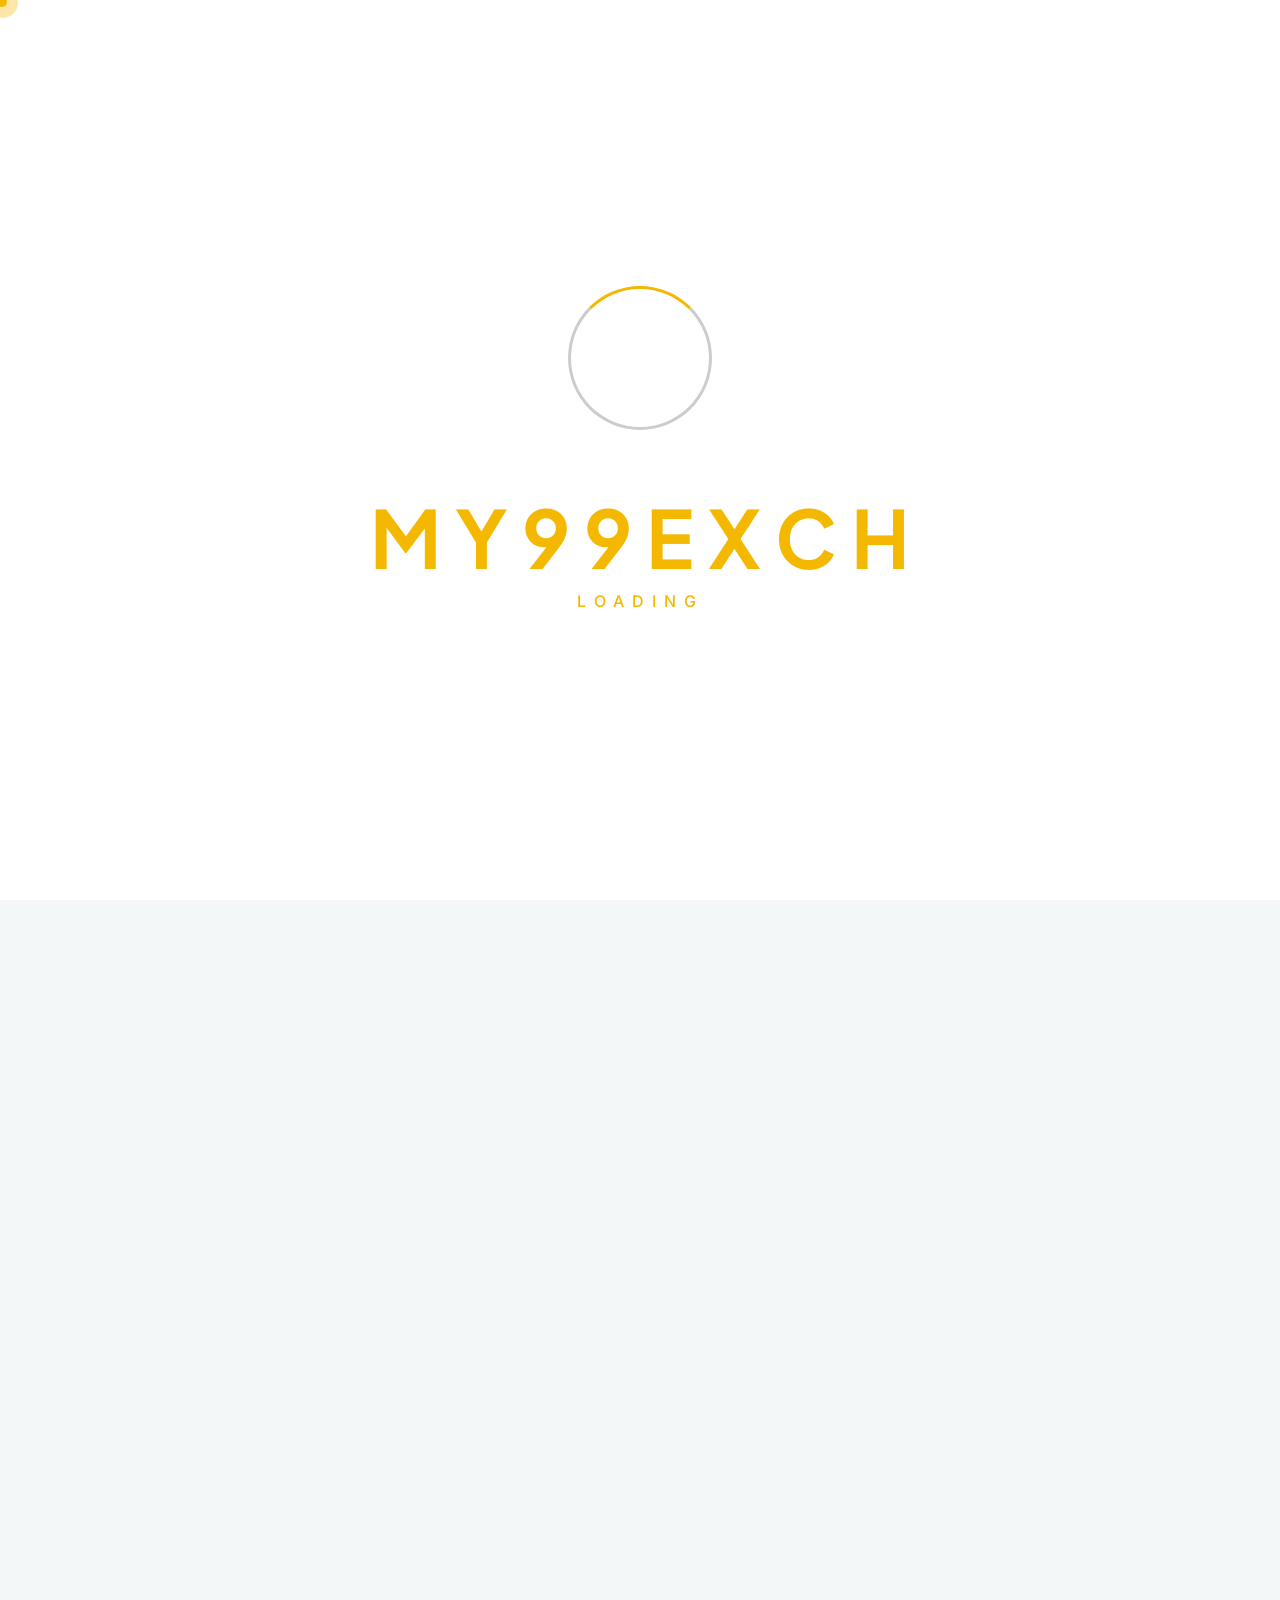
<file: contact.html>
<!DOCTYPE html>
<html lang="en">
    <!--<< Header Area >>-->
    
<!-- Mirrored from ex-coders.com/html/neotix/contact.html by HTTrack Website Copier/3.x [XR&CO'2014], Mon, 26 Oct 2026 06:37:09 GMT -->
<head>
        <!-- ========== Meta Tags ========== -->
        <meta charset="UTF-8">
        <meta http-equiv="X-UA-Compatible" content="IE=edge">
        <meta name="viewport" content="width=device-width, initial-scale=1">
        <meta name="author" content="Gramentheme">
        <meta name="description" content="Brevon - Multipurpose Business HTML Template">
        <!-- ======== Page title ============ -->
        <title>my99exch - IT Service & Solution HTML Template</title>
        <!--<< Favcion >>-->
        <link rel="shortcut icon" href="assets/img/favicon.svg">
        <!--<< Bootstrap min.css >>-->
        <link rel="stylesheet" href="assets/css/bootstrap.min.css">
        <!--<< All Min Css >>-->
        <link rel="stylesheet" href="assets/css/all.min.css">
        <!--<< Animate.css >>-->
        <link rel="stylesheet" href="assets/css/animate.css">
        <!--<< Magnific Popup.css >>-->
        <link rel="stylesheet" href="assets/css/magnific-popup.css">
        <!--<< MeanMenu.css >>-->
        <link rel="stylesheet" href="assets/css/meanmenu.css">
        <!--<< Swiper Bundle.css >>-->
        <link rel="stylesheet" href="assets/css/swiper-bundle.min.css">
        <!--<< Nice Select.css >>-->
        <link rel="stylesheet" href="assets/css/nice-select.css">
        <!--<< Main.css >>-->
        <link rel="stylesheet" href="assets/css/main.css">
    </head>
    <body>

        <!-- Preloader Start -->
        <div id="preloader" class="preloader">
            <div class="animation-preloader">
                <div class="spinner">                
                </div>
                <div class="txt-loading">
                    <span data-text-preloader="M" class="letters-loading">
                        M
                    </span>
                    <span data-text-preloader="Y" class="letters-loading">
                        Y
                    </span>
                    <span data-text-preloader="9" class="letters-loading">
                        9
                    </span>
                    <span data-text-preloader="9" class="letters-loading">
                        9
                    </span>
                    <span data-text-preloader="E" class="letters-loading">
                        E
                    </span>
                    <span data-text-preloader="X" class="letters-loading">
                        X
                    </span>
                    <span data-text-preloader="C" class="letters-loading">
                        C
                    </span>
                    <span data-text-preloader="H" class="letters-loading">
                        H
                    </span>
                </div>
                <p class="text-center">Loading</p>
            </div>
            <div class="loader">
                <div class="row">
                    <div class="col-3 loader-section section-left">
                        <div class="bg"></div>
                    </div>
                    <div class="col-3 loader-section section-left">
                        <div class="bg"></div>
                    </div>
                    <div class="col-3 loader-section section-right">
                        <div class="bg"></div>
                    </div>
                    <div class="col-3 loader-section section-right">
                        <div class="bg"></div>
                    </div>
                </div>
            </div>
        </div>

        <!-- Back To Top Start -->
        <button id="back-top" class="back-to-top">
            <i class="fa-regular fa-arrow-up"></i>
        </button>

        <!-- GT MouseCursor Start -->
        <div class="mouseCursor cursor-outer"></div>
        <div class="mouseCursor cursor-inner"></div>

       

        <!-- Header-Top Section Start -->
        <div class="header-top-section">
            <div class="container-fluid">
                <div class="header-top-wrapper">
                    <div class="header-left">
                         <ul class="list">
                            <li>
                                <i class="fa-solid fa-location-dot"></i>
                                Riverside Park EU-1001
                            </li>
                            <li>।</li>
                            <li>
                                <i class="fa-regular fa-envelope"></i>
                                <a href="mailto:hello@my99exch.com">hello@my99exch.com</a>
                            </li>
                        </ul>
                    </div>
                    <div class="header-right">
                        <span><i class="fa-regular fa-clock"></i> Mon–Fri 09:00 AM – 06:00 PM</span>
                            <div class="social-icon">
                            <a href="#"><i class="fa-brands fa-facebook-f"></i></a>
                            <a href="#"><i class="fa-brands fa-twitter"></i></a>
                            <a href="#"><i class="fa-brands fa-linkedin"></i></a>
                            <a href="#"><i class="fa-brands fa-instagram"></i></a>
                        </div>
                    </div>
                </div>
            </div>
        </div>

         <!-- Offcanvas Area Start -->
        <div class="fix-area">
            <div class="offcanvas__info">
                <div class="offcanvas__wrapper">
                    <div class="offcanvas__content">
                        <div class="offcanvas__top mb-5 d-flex justify-content-between align-items-center">
                            <div class="offcanvas__logo">
                                <a href="index.html">
                                    <img src="assets/img/logo/black-logo.svg" alt="logo-img">
                                </a>
                            </div>
                            <div class="offcanvas__close">
                                <button>
                                <i class="fas fa-times"></i>
                                </button>
                            </div>
                        </div>
                        <p class="text d-none d-xl-block">
                            Nullam dignissim, ante scelerisque the  is euismod fermentum odio sem semper the is erat, a feugiat leo urna eget eros. Duis Aenean a imperdiet risus.
                        </p>
                        <div class="mobile-menu fix mb-3"></div>
                        <div class="offcanvas__contact d-xl-block">
                            <h4 class="d-xl-block">Contact Info</h4>
                            <ul class="d-xl-block">
                                <li class="d-flex align-items-center">
                                    <div class="offcanvas__contact-icon">
                                        <i class="fal fa-map-marker-alt"></i>
                                    </div>
                                    <div class="offcanvas__contact-text">
                                        <a target="_blank" href="#">Main Street, Melbourne, Australia</a>
                                    </div>
                                </li>
                                <li class="d-flex align-items-center">
                                    <div class="offcanvas__contact-icon mr-15">
                                        <i class="fal fa-envelope"></i>
                                    </div>
                                    <div class="offcanvas__contact-text">
                                        <a href="mailto:info@example.com"><span class="mailto:info@example.com">info@example.com</span></a>
                                    </div>
                                </li>
                                <li class="d-flex align-items-center">
                                    <div class="offcanvas__contact-icon mr-15">
                                        <i class="fal fa-clock"></i>
                                    </div>
                                    <div class="offcanvas__contact-text">
                                        <a target="_blank" href="#">Mod-friday, 09am -05pm</a>
                                    </div>
                                </li>
                                <li class="d-flex align-items-center">
                                    <div class="offcanvas__contact-icon mr-15">
                                        <i class="far fa-phone"></i>
                                    </div>
                                    <div class="offcanvas__contact-text">
                                        <a href="tel:+11002345909">+11002345909</a>
                                    </div>
                                </li>
                            </ul>
                            <div class="social-icon d-flex align-items-center">
                                <a href="#"><i class="fab fa-facebook-f"></i></a>
                                <a href="#"><i class="fab fa-twitter"></i></a>
                                <a href="#"><i class="fab fa-youtube"></i></a>
                                <a href="#"><i class="fab fa-linkedin-in"></i></a>
                            </div>
                        </div>
                    </div>
                </div>
            </div>
        </div>
        <div class="offcanvas__overlay"></div>

        
        <!-- Header Section Start -->
        <header id="header-sticky" class="header-1">
            <div class="container-fluid">
                <div class="mega-menu-wrapper">
                    <div class="header-main">
                        <div class="header-left">
                            <div class="logo">
                            <a href="index.html" class="header-logo">
                                <img src="assets/img/logo/white-logo.svg" alt="logo-img">
                            </a>
                            <a href="index.html" class="header-logo-2">
                                <img src="assets/img/logo/black-logo.svg" alt="logo-img">
                            </a>
                        </div>
                        </div>
                        <div class="mean__menu-wrapper">
                                <div class="main-menu">
                                    <nav id="mobile-menu">
                                        <ul>
                                            <li>
                                                <a href="index.html">Home</a>
                                            </li>
                                            <li>
                                                <a href="about.html">About Us</a>
                                            </li>
                                            <li>
                                                <a href="service.html">Service</a>
                                            </li>
                                            <li>
                                                <a href="project.html">Games</a>
                                            </li>
                                            <li>
                                                <a href="news.html">Updates</a>
                                            </li>
                                            <li class="active">
                                                <a href="contact.html">Contact</a>
                                            </li>
                                            <li>
                                                <a href="index.html#providers">Providers</a>
                                            </li>
                                        </ul>
                                    </nav>
                                </div>
                            </div> 
                          <div class="header-right d-flex justify-content-end align-items-center">
                            <div class="menu_search">
                                <button class="search_btn"><i class="far fa-search"></i></button>
                            </div>
                            <div class="header-btn">
                                <h6>
                                    <i class="fa-regular fa-phone-volume"></i>
                                    <a href="tel:+5284567592">+(528) 456-7592</a>
                                </h6>
                                <div class="header-button">
                                <a href="contact.html" class="theme-btn">
                                   Sign Up <i class="fa-solid fa-arrow-up-right"></i>
                                </a>
                            </div>
                            <div class="header__hamburger d-xl-none my-auto">
                                <div class="sidebar__toggle">
                                    <i class="fas fa-bars"></i>
                                </div>
                              </div>
                            </div>
                        </div>
                    </div>
                </div>
            </div>
        </header>

        <!-- start: Search Popup -->
        <div class="search_popup">
            <div class="container">
            <div class="row">
                <div class="col-xxl-12">
                <div class="search_wrapper">
                    <div class="search_top d-flex align-items-center">
                    <div class="search_logo">
                        <a href="index.html">
                        <img src="assets/img/logo/white-logo.svg" alt="img">
                        </a>
                    </div>
                    <div class="search_close">
                        <button type="button" class="search_close_btn">
                        <i class="fa-thin fa-times"></i>
                        </button>
                    </div>
                    </div>
                    <div class="search_form">
                    <form action="#">
                        <div class="search_input">
                        <input class="search-input-field" type="text" placeholder="Type here to search...">
                        <span class="search-focus-border"></span>
                        <button type="submit">
                            <svg width="20" height="20" viewBox="0 0 20 20" fill="none" xmlns="http://www.w3.org/2000/svg">
                            <path
                                d="M9.55 18.1C14.272 18.1 18.1 14.272 18.1 9.55C18.1 4.82797 14.272 1 9.55 1C4.82797 1 1 4.82797 1 9.55C1 14.272 4.82797 18.1 9.55 18.1Z"
                                stroke="currentColor" stroke-width="1.5" stroke-linecap="round" stroke-linejoin="round" />
                            <path d="M19.0002 19.0002L17.2002 17.2002" stroke="currentColor" stroke-width="1.5"
                                stroke-linecap="round" stroke-linejoin="round" />
                            </svg>
                        </button>
                        </div>
                    </form>
                    </div>
                </div>
                </div>
            </div>
            </div>
        </div>
        <div class="search-popup-overlay"></div>

        
        <div id="smooth-wrapper">
            <div id="smooth-content">

                <!-- Breadcrumb Section Start -->
                <div class="breadcrumb-wrapper bg-cover" style="background-image: url('assets/img/breadcrumb.jpg');">
                    <div class="container">
                        <div class="page-heading">
                            <div class="breadcrumb-sub-title">
                                <h1 class="text-white wow fadeInUp" data-wow-delay=".3s">Contact us</h1>
                            </div>
                            <ul class="breadcrumb-items wow fadeInUp" data-wow-delay=".5s">
                                <li>
                                    <a href="index.html">
                                        <i class="fa-solid fa-house"></i> Home
                                    </a>
                                </li>
                                <li>
                                    /
                                </li>
                                <li>
                                    Contact us
                                </li>
                            </ul>
                        </div>
                    </div>
                </div>
                
               <!-- Contact Info Section Start -->
                <section class="contact-info-section fix section-padding">
                    <div class="container">
                        <div class="row g-4">
                            <div class="col-xl-4 col-lg-6 col-md-6 wow fadeInUp" data-wow-delay=".3s">
                                <div class="contact-info-box">
                                    <div class="icon">
                                        <i class="fa-sharp fa-solid fa-location-dot"></i>
                                    </div>
                                    <div class="content">
                                        <h4>Our address</h4>
                                        <p>374 William S Canning Blvd, Fall River MA 2721, USA</p>
                                    </div>
                                </div>
                            </div>
                             <div class="col-xl-4 col-lg-6 col-md-6 wow fadeInUp" data-wow-delay=".5s">
                                <div class="contact-info-box">
                                    <div class="icon">
                                      <i class="fa-solid fa-phone-xmark"></i>
                                    </div>
                                    <div class="content">
                                        <h4>Contact Us</h4>
                                        <p>
                                            <a class="d-block" href="tel:+86661233562">Mobile: +8 666 123-3562</a>
                                            <a href="mailto:info@example.com">info@example.com</a>
                                        </p>
                                    </div>
                                </div>
                            </div>
                            <div class="col-xl-4 col-lg-6 col-md-6 wow fadeInUp" data-wow-delay=".7s">
                                <div class="contact-info-box">
                                    <div class="icon">
                                        <i class="fa-regular fa-clock-two-thirty"></i>
                                    </div>
                                    <div class="content">
                                        <h4>Open hour</h4>
                                        <p>Mon - Sat: 9:00 -  6:00</p>
                                        <p>Sunday: Closed</p>
                                    </div>
                                </div>
                            </div>
                        </div>
                    </div>
                </section>

                <!-- Contact Section Start -->
                <section class="contact-section fix section-padding pt-0">
                    <div class="container">
                        <div class="contact-wrapper-inner">
                            <div class="row g-4">
                                <div class="col-lg-6">
                                    <div class="contact-map">
                                    <iframe src="https://www.google.com/maps/embed?pb=!1m18!1m12!1m3!1d6678.7619084840835!2d144.9618311901502!3d-37.81450084255415!2m3!1f0!2f0!3f0!3m2!1i1024!2i768!4f13.1!3m3!1m2!1s0x6ad642b4758afc1d%3A0x3119cc820fdfc62e!2sEnvato!5e0!3m2!1sen!2sbd!4v1641984054261!5m2!1sen!2sbd" style="border:0;" allowfullscreen="" loading="lazy"></iframe>

                                    </div>
                                </div>
                                <div class="col-lg-6">
                                    <div class="contact-box-items">   
                                        <h2 class="text-anim">Send Us A Message.</h2>          
                                        <form action="contact.php" id="contact-form" class="contact-form-box">
                                            <div class="row g-4 align-items-center">
                                                <div class="col-lg-6 col-md-6 wow fadeInUp" data-wow-delay=".3s">
                                                    <div class="form-clt">
                                                        <input type="text" placeholder="Full name *">
                                                    </div>
                                                </div>
                                                <div class="col-lg-6 col-md-6 wow fadeInUp" data-wow-delay=".5s">
                                                    <div class="form-clt">
                                                        <input type="text" placeholder="Email address *">
                                                    </div>
                                                </div>
                                                <div class="col-lg-6 col-md-6 wow fadeInUp" data-wow-delay=".3s">
                                                    <div class="form-clt">
                                                        <input type="text" placeholder="Phone number *">
                                                    </div>
                                                </div>
                                                 <div class="col-lg-6 col-md-6 wow fadeInUp" data-wow-delay=".5s">
                                                    <div class="form-clt">
                                                        <div class="form">
                                                            <select class="single-select w-100">
                                                                <option>Chose a option</option>
                                                                <option>Digital Marketing</option>
                                                                <option>Software & IT Service</option>
                                                                <option>Finance & Investment</option>
                                                            </select>
                                                        </div>
                                                    </div>
                                                </div>
                                                <div class="col-lg-12 wow fadeInUp" data-wow-delay=".3s">
                                                    <div class="form-clt">
                                                        <textarea name="message" placeholder="Type your message"></textarea>
                                                    </div>
                                                </div>
                                                <div class="col-lg-12 wow fadeInUp" data-wow-delay=".5s">
                                                    <button type="submit" class="theme-btn wow fadeInUp" data-wow-delay=".5s">
                                                        Send now <i class="fa-solid fa-arrow-up-right"></i>
                                                    </button>
                                                </div>
                                            </div>
                                        </form>
                                    </div>
                                </div>
                            </div>
                        </div>
                    </div>
                </section>

                <!-- Footer Section Start -->
                <footer class="footer-section fix">
                    <div class="footer-area bg-cover" style="background-image: url(assets/img/home-1/footer-bg.jpg);">
                        <div class="container">
                        <div class="footer-widget-wrapper">
                            <div class="row justify-content-between">
                                <div class="col-xl-4 col-lg-5 col-md-6 wow fadeInUp" data-wow-delay=".2s">
                                    <div class="footer-widget-items">
                                        <div class="widget-head">
                                            <a href="index.html" class="footer-logo">
                                                <img src="assets/img/logo/white-logo.svg" alt="img">
                                            </a>
                                        </div>
                                        <div class="footer-content">
                                            <p>
                                                Businesses to thrive in changing digital world. With over a decade systems that drive growth an efficiency. From IT consulting.
                                            </p>
                                            <a href="contact.html" class="theme-btn">
                                                Get started now <i class="fa-solid fa-arrow-up-right"></i>
                                            </a>
                                        </div>
                                    </div>
                                </div>
                                <div class="col-xl-2 col-lg-3 col-md-6 wow fadeInUp" data-wow-delay=".4s">
                                    <div class="footer-widget-items">
                                        <div class="widget-head">
                                            <h3>Company</h3>
                                        </div>
                                        <ul class="list-area">
                                            <li>
                                                <a href="about.html">
                                                    About us
                                                </a>
                                            </li>
                                            <li>
                                                <a href="contact.html">
                                                    Work process
                                                </a>
                                            </li>
                                            <li>
                                                <a href="about.html">
                                                    About us
                                                </a>
                                            </li>
                                            <li>
                                                <a href="team.html">
                                                    Our team
                                                </a>
                                            </li>
                                            <li>
                                                <a href="contact.html">
                                                    Contact
                                                </a>
                                            </li>
                                            <li>
                                                <a href="contact.html">
                                                    Careers
                                                </a>
                                            </li>
                                            <li>
                                                <a href="news.html">
                                                    Blogs
                                                </a>
                                            </li>
                                        </ul>
                                    </div>
                                </div>
                                <div class="col-xl-3 ps-lg-5 col-lg-4 col-md-6 wow fadeInUp" data-wow-delay=".6s">
                                    <div class="footer-widget-items">
                                        <div class="widget-head">
                                            <h3>Recourse</h3>
                                        </div>
                                        <ul class="list-area">
                                            <li>
                                                <a href="service-details.html">
                                                    Future innovations
                                                </a>
                                            </li>
                                            <li>
                                                <a href="service-details.html">
                                                    Smart solutions
                                                </a>
                                            </li>
                                            <li>
                                                <a href="service-details.html">
                                                        IT consulting
                                                </a>
                                            </li>
                                            <li>
                                                <a href="service-details.html">
                                                    NextGen  IT 
                                                </a>
                                            </li>
                                            <li>
                                                <a href="service-details.html">
                                                    Cyber security
                                                </a>
                                            </li>
                                            <li>
                                                <a href="service-details.html">
                                                    Software solution
                                                </a>
                                            </li>
                                        </ul>
                                    </div>
                                </div>
                                <div class="col-xl-3 col-lg-6 col-md-6 wow fadeInUp" data-wow-delay=".8s">
                                    <div class="footer-widget-items">
                                        <div class="widget-head">
                                            <h3>Subscribe Newsletter</h3>
                                        </div>
                                        <div class="contact-item">
                                            <form action="#">
                                                <input type="text" placeholder="Email address">
                                            </form>
                                            <button type="submit" class="theme-btn w-100">
                                                    Subscribe now <i class="fa-solid fa-arrow-up-right"></i>
                                            </button>
                                            <div class="social-icon">
                                                <a href="#"><i class="fa-brands fa-facebook-f"></i></a>
                                                <a href="#"><i class="fa-brands fa-linkedin-in"></i></a>
                                                <a href="#"><i class="fa-brands fa-twitter"></i></a>
                                                <a href="#"><i class="fa-brands fa-youtube"></i></a>
                                            </div>
                                        </div>
                                    </div>
                                </div>
                            </div>
                        </div>
                        <div class="footer-bottom-wrapper">
                            <p class="wow fadeInUp" data-wow-delay=".3s">
                               Copyright <span>my99exch.</span> All rights reserved.
                            </p>
                            <ul class="footer-list wow fadeInUp" data-wow-delay=".7s">
                                <li>
                                    <a href="contact.html">Privacy policy</a>
                                </li>
                                <li>।</li>
                                <li>
                                    <a href="contact.html">Terms & conditions</a>
                                </li>
                            </ul>
                        </div>
                    </div>
                    </div>
                </footer>

            </div>
        </div>

       

        
        <!--<< All JS Plugins >>-->
        <script src="assets/js/jquery-3.7.1.min.js"></script>
        <!--<< Viewport Js >>-->
        <script src="assets/js/viewport.jquery.js"></script>
        <!--<< Bootstrap Js >>-->
        <script src="assets/js/bootstrap.bundle.min.js"></script>
        <!--<< Gsap Min Js >>-->
        <script src="assets/js/gsap.min.js"></script>
        <!--<< ScrollTrigger Min Js >>-->
        <script src="assets/js/ScrollTrigger.min.js"></script>
        <!--<< ScrollSmoother Min Js >>-->
        <script src="assets/js/ScrollSmoother.min.js"></script>
        <!--<< ScrollToPlugin Min Js >>-->
        <script src="assets/js/ScrollToPlugin.min.js"></script>
        <!--<< SplitText Min Js >>-->
        <script src="assets/js/SplitText.min.js"></script>
        <!--<< TextPlugin Min Js >>-->
        <script src="assets/js/TextPlugin.js"></script>
         <!--<< Chroma Min Js >>-->
        <script src="assets/js/chroma.min.js"></script>
        <!--<< nice-selec Js >>-->
        <script src="assets/js/jquery.nice-select.min.js"></script>
        <!--<< Waypoints Js >>-->
        <script src="assets/js/jquery.waypoints.js"></script>
        <!--<< Counterup Js >>-->
        <script src="assets/js/jquery.counterup.min.js"></script>
        <!--<< Swiper Slider Js >>-->
        <script src="assets/js/swiper-bundle.min.js"></script>
        <!--<< MeanMenu Js >>-->
        <script src="assets/js/jquery.meanmenu.min.js"></script>
        <!--<< Parallaxie Js >>-->
        <script src="assets/js/parallaxie.js"></script>
        <!--<< Magnific Popup Js >>-->
        <script src="assets/js/jquery.magnific-popup.min.js"></script>
        <!--<< Wow Animation Js >>-->
        <script src="assets/js/wow.min.js"></script>
        <!--<< Ajax Mail Js >>-->
        <script src="assets/js/ajax-mail.js"></script>
        <!--<< Main.js >>-->
        <script src="assets/js/main.js"></script>
    </body>

<!-- Mirrored from ex-coders.com/html/neotix/contact.html by HTTrack Website Copier/3.x [XR&CO'2014], Mon, 26 Oct 2026 06:37:09 GMT -->
</html>
</file>
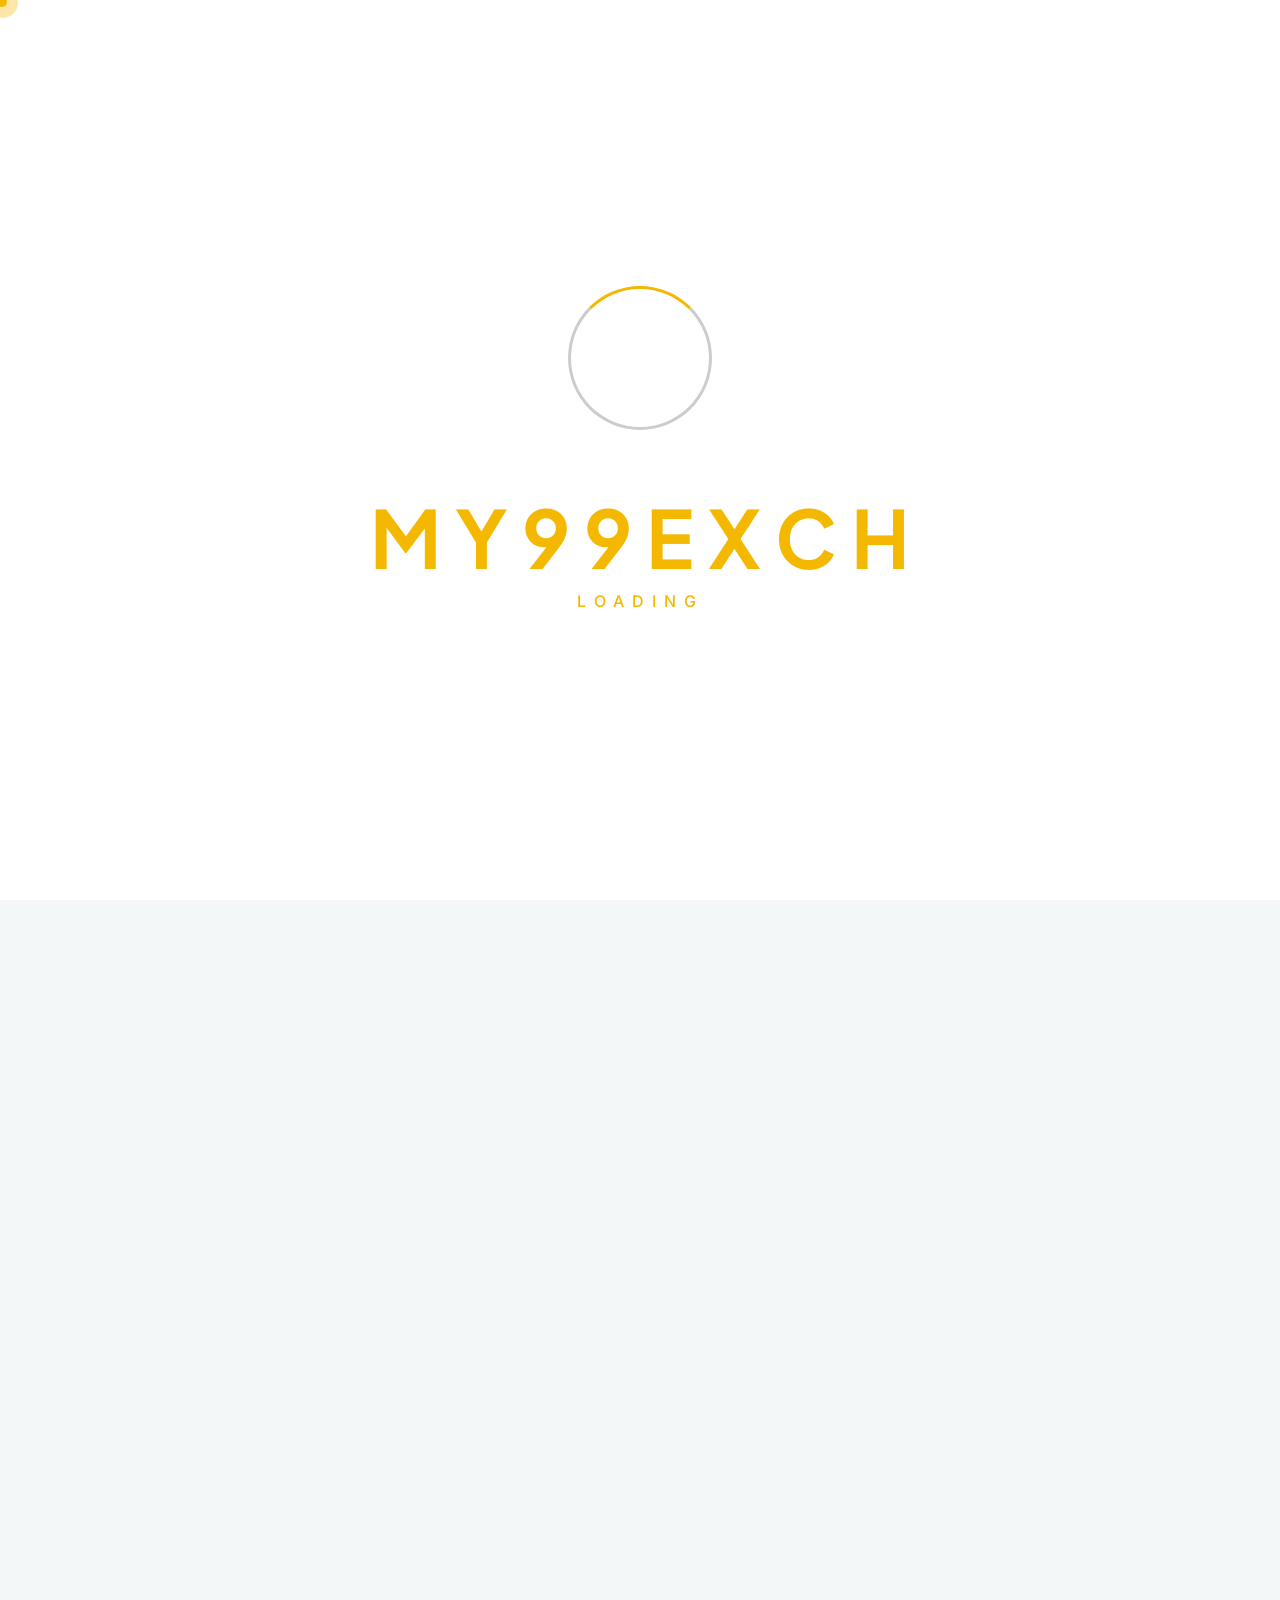
<file: faq.html>
<!DOCTYPE html>
<html lang="en">
    <!--<< Header Area >>-->
    
<!-- Mirrored from ex-coders.com/html/neotix/faq.html by HTTrack Website Copier/3.x [XR&CO'2014], Mon, 26 Oct 2026 06:37:07 GMT -->
<head>
        <!-- ========== Meta Tags ========== -->
        <meta charset="UTF-8">
        <meta http-equiv="X-UA-Compatible" content="IE=edge">
        <meta name="viewport" content="width=device-width, initial-scale=1">
        <meta name="author" content="Gramentheme">
        <meta name="description" content="Brevon - Multipurpose Business HTML Template">
        <!-- ======== Page title ============ -->
        <title>my99exch - IT Service & Solution HTML Template</title>
        <!--<< Favcion >>-->
        <link rel="shortcut icon" href="assets/img/favicon.svg">
        <!--<< Bootstrap min.css >>-->
        <link rel="stylesheet" href="assets/css/bootstrap.min.css">
        <!--<< All Min Css >>-->
        <link rel="stylesheet" href="assets/css/all.min.css">
        <!--<< Animate.css >>-->
        <link rel="stylesheet" href="assets/css/animate.css">
        <!--<< Magnific Popup.css >>-->
        <link rel="stylesheet" href="assets/css/magnific-popup.css">
        <!--<< MeanMenu.css >>-->
        <link rel="stylesheet" href="assets/css/meanmenu.css">
        <!--<< Swiper Bundle.css >>-->
        <link rel="stylesheet" href="assets/css/swiper-bundle.min.css">
        <!--<< Nice Select.css >>-->
        <link rel="stylesheet" href="assets/css/nice-select.css">
        <!--<< Main.css >>-->
        <link rel="stylesheet" href="assets/css/main.css">
    </head>
    <body>

        <!-- Preloader Start -->
        <div id="preloader" class="preloader">
            <div class="animation-preloader">
                <div class="spinner">                
                </div>
                <div class="txt-loading">
                    <span data-text-preloader="M" class="letters-loading">
                        M
                    </span>
                    <span data-text-preloader="Y" class="letters-loading">
                        Y
                    </span>
                    <span data-text-preloader="9" class="letters-loading">
                        9
                    </span>
                    <span data-text-preloader="9" class="letters-loading">
                        9
                    </span>
                    <span data-text-preloader="E" class="letters-loading">
                        E
                    </span>
                    <span data-text-preloader="X" class="letters-loading">
                        X
                    </span>
                    <span data-text-preloader="C" class="letters-loading">
                        C
                    </span>
                    <span data-text-preloader="H" class="letters-loading">
                        H
                    </span>
                </div>
                <p class="text-center">Loading</p>
            </div>
            <div class="loader">
                <div class="row">
                    <div class="col-3 loader-section section-left">
                        <div class="bg"></div>
                    </div>
                    <div class="col-3 loader-section section-left">
                        <div class="bg"></div>
                    </div>
                    <div class="col-3 loader-section section-right">
                        <div class="bg"></div>
                    </div>
                    <div class="col-3 loader-section section-right">
                        <div class="bg"></div>
                    </div>
                </div>
            </div>
        </div>

        <!-- Back To Top Start -->
        <button id="back-top" class="back-to-top">
            <i class="fa-regular fa-arrow-up"></i>
        </button>

        <!-- GT MouseCursor Start -->
        <div class="mouseCursor cursor-outer"></div>
        <div class="mouseCursor cursor-inner"></div>

       

        <!-- Header-Top Section Start -->
        <div class="header-top-section">
            <div class="container-fluid">
                <div class="header-top-wrapper">
                    <div class="header-left">
                         <ul class="list">
                            <li>
                                <i class="fa-solid fa-location-dot"></i>
                                Riverside Park EU-1001
                            </li>
                            <li>।</li>
                            <li>
                                <i class="fa-regular fa-envelope"></i>
                                <a href="mailto:hello@my99exch.com">hello@my99exch.com</a>
                            </li>
                        </ul>
                    </div>
                    <div class="header-right">
                        <span><i class="fa-regular fa-clock"></i> Mon–Fri 09:00 AM – 06:00 PM</span>
                            <div class="social-icon">
                            <a href="#"><i class="fa-brands fa-facebook-f"></i></a>
                            <a href="#"><i class="fa-brands fa-twitter"></i></a>
                            <a href="#"><i class="fa-brands fa-linkedin"></i></a>
                            <a href="#"><i class="fa-brands fa-instagram"></i></a>
                        </div>
                    </div>
                </div>
            </div>
        </div>

         <!-- Offcanvas Area Start -->
        <div class="fix-area">
            <div class="offcanvas__info">
                <div class="offcanvas__wrapper">
                    <div class="offcanvas__content">
                        <div class="offcanvas__top mb-5 d-flex justify-content-between align-items-center">
                            <div class="offcanvas__logo">
                                <a href="index.html">
                                    <img src="assets/img/logo/black-logo.svg" alt="logo-img">
                                </a>
                            </div>
                            <div class="offcanvas__close">
                                <button>
                                <i class="fas fa-times"></i>
                                </button>
                            </div>
                        </div>
                        <p class="text d-none d-xl-block">
                            Nullam dignissim, ante scelerisque the  is euismod fermentum odio sem semper the is erat, a feugiat leo urna eget eros. Duis Aenean a imperdiet risus.
                        </p>
                        <div class="mobile-menu fix mb-3"></div>
                        <div class="offcanvas__contact d-xl-block">
                            <h4 class="d-xl-block">Contact Info</h4>
                            <ul class="d-xl-block">
                                <li class="d-flex align-items-center">
                                    <div class="offcanvas__contact-icon">
                                        <i class="fal fa-map-marker-alt"></i>
                                    </div>
                                    <div class="offcanvas__contact-text">
                                        <a target="_blank" href="#">Main Street, Melbourne, Australia</a>
                                    </div>
                                </li>
                                <li class="d-flex align-items-center">
                                    <div class="offcanvas__contact-icon mr-15">
                                        <i class="fal fa-envelope"></i>
                                    </div>
                                    <div class="offcanvas__contact-text">
                                        <a href="mailto:info@example.com"><span class="mailto:info@example.com">info@example.com</span></a>
                                    </div>
                                </li>
                                <li class="d-flex align-items-center">
                                    <div class="offcanvas__contact-icon mr-15">
                                        <i class="fal fa-clock"></i>
                                    </div>
                                    <div class="offcanvas__contact-text">
                                        <a target="_blank" href="#">Mod-friday, 09am -05pm</a>
                                    </div>
                                </li>
                                <li class="d-flex align-items-center">
                                    <div class="offcanvas__contact-icon mr-15">
                                        <i class="far fa-phone"></i>
                                    </div>
                                    <div class="offcanvas__contact-text">
                                        <a href="tel:+11002345909">+11002345909</a>
                                    </div>
                                </li>
                            </ul>
                            <div class="social-icon d-flex align-items-center">
                                <a href="#"><i class="fab fa-facebook-f"></i></a>
                                <a href="#"><i class="fab fa-twitter"></i></a>
                                <a href="#"><i class="fab fa-youtube"></i></a>
                                <a href="#"><i class="fab fa-linkedin-in"></i></a>
                            </div>
                        </div>
                    </div>
                </div>
            </div>
        </div>
        <div class="offcanvas__overlay"></div>

        
       
        <!-- Header Section Start -->
        <header id="header-sticky" class="header-1">
            <div class="container-fluid">
                <div class="mega-menu-wrapper">
                    <div class="header-main">
                        <div class="header-left">
                            <div class="logo">
                            <a href="index.html" class="header-logo">
                                <img src="assets/img/logo/white-logo.svg" alt="logo-img">
                            </a>
                            <a href="index.html" class="header-logo-2">
                                <img src="assets/img/logo/black-logo.svg" alt="logo-img">
                            </a>
                        </div>
                        </div>
                        <div class="mean__menu-wrapper">
                                <div class="main-menu">
                                    <nav id="mobile-menu">
                                        <ul>
                                            <li>
                                                <a href="index.html">Home</a>
                                            </li>
                                            <li>
                                                <a href="about.html">About Us</a>
                                            </li>
                                            <li>
                                                <a href="service.html">Service</a>
                                            </li>
                                            <li>
                                                <a href="project.html">Games</a>
                                            </li>
                                            <li>
                                                <a href="news.html">Updates</a>
                                            </li>
                                            <li>
                                                <a href="contact.html">Contact</a>
                                            </li>
                                            <li>
                                                <a href="index.html#providers">Providers</a>
                                            </li>
                                        </ul>
                                    </nav>
                                </div>
                            </div> 
                          <div class="header-right d-flex justify-content-end align-items-center">
                            <div class="menu_search">
                                <button class="search_btn"><i class="far fa-search"></i></button>
                            </div>
                            <div class="header-btn">
                                <h6>
                                    <i class="fa-regular fa-phone-volume"></i>
                                    <a href="tel:+5284567592">+(528) 456-7592</a>
                                </h6>
                                <div class="header-button">
                                <a href="contact.html" class="theme-btn">
                                   Sign Up <i class="fa-solid fa-arrow-up-right"></i>
                                </a>
                            </div>
                            <div class="header__hamburger d-xl-none my-auto">
                                <div class="sidebar__toggle">
                                    <i class="fas fa-bars"></i>
                                </div>
                              </div>
                            </div>
                        </div>
                    </div>
                </div>
            </div>
        </header>

        <!-- start: Search Popup -->
        <div class="search_popup">
            <div class="container">
            <div class="row">
                <div class="col-xxl-12">
                <div class="search_wrapper">
                    <div class="search_top d-flex align-items-center">
                    <div class="search_logo">
                        <a href="index.html">
                        <img src="assets/img/logo/white-logo.svg" alt="img">
                        </a>
                    </div>
                    <div class="search_close">
                        <button type="button" class="search_close_btn">
                        <i class="fa-thin fa-times"></i>
                        </button>
                    </div>
                    </div>
                    <div class="search_form">
                    <form action="#">
                        <div class="search_input">
                        <input class="search-input-field" type="text" placeholder="Type here to search...">
                        <span class="search-focus-border"></span>
                        <button type="submit">
                            <svg width="20" height="20" viewBox="0 0 20 20" fill="none" xmlns="http://www.w3.org/2000/svg">
                            <path
                                d="M9.55 18.1C14.272 18.1 18.1 14.272 18.1 9.55C18.1 4.82797 14.272 1 9.55 1C4.82797 1 1 4.82797 1 9.55C1 14.272 4.82797 18.1 9.55 18.1Z"
                                stroke="currentColor" stroke-width="1.5" stroke-linecap="round" stroke-linejoin="round" />
                            <path d="M19.0002 19.0002L17.2002 17.2002" stroke="currentColor" stroke-width="1.5"
                                stroke-linecap="round" stroke-linejoin="round" />
                            </svg>
                        </button>
                        </div>
                    </form>
                    </div>
                </div>
                </div>
            </div>
            </div>
        </div>
        <div class="search-popup-overlay"></div>

        
        <div id="smooth-wrapper">
            <div id="smooth-content">

                <!-- Breadcrumb Section Start -->
                <div class="breadcrumb-wrapper bg-cover" style="background-image: url('assets/img/breadcrumb.jpg');">
                    <div class="container">
                        <div class="page-heading">
                            <div class="breadcrumb-sub-title">
                                <h1 class="text-white wow fadeInUp" data-wow-delay=".3s">Faq Page</h1>
                            </div>
                            <ul class="breadcrumb-items wow fadeInUp" data-wow-delay=".5s">
                                <li>
                                    <a href="index.html">
                                        <i class="fa-solid fa-house"></i> Home
                                    </a>
                                </li>
                                <li>
                                    /
                                </li>
                                <li>
                                    Faq Page
                                </li>
                            </ul>
                        </div>
                    </div>
                </div>
                
              <!-- Faq Section Start -->
                <section class="faq-section fix section-padding">
                    <div class="container">
                        <div class="row justify-content-center">
                            <div class="col-xl-8">
                                <div class="faq-items mt-0">
                                    <div class="accordion" id="accordionExample">
                                        <div class="accordion-item wow fadeInUp" data-wow-delay=".3s">
                                            <h2 class="accordion-header" id="headingOne">
                                                <button class="accordion-button" type="button" data-bs-toggle="collapse"
                                                    data-bs-target="#collapseOne" aria-expanded="true" aria-controls="collapseOne">
                                                   1.  What services does an IT solutions company provide?
                                                </button>
                                            </h2>
                                            <div id="collapseOne" class="accordion-collapse collapse show"
                                                aria-labelledby="headingOne" data-bs-parent="#accordionExample" role="region">
                                                <div class="accordion-body">
                                                    <p>
                                                       IT solution companies offer services like software development, website design, cloud solutions, cybersecurity, IT consulting, network setup, server management, and ongoing technical support. IT solution companies offer services like software development, website design, cloud solutions, cybersecurity, IT consulting, network setup, server management, and ongoing technical support.
                                                    </p>
                                                </div>
                                            </div>
                                        </div>
                                        <div class="accordion-item wow fadeInUp" data-wow-delay=".5s">
                                            <h2 class="accordion-header" id="headingTwo">
                                                <button class="accordion-button collapsed" type="button" data-bs-toggle="collapse"
                                                    data-bs-target="#collapseTwo" aria-expanded="false" aria-controls="collapseTwo">
                                                    2. Why does my business need IT support?
                                                </button>
                                            </h2>
                                            <div id="collapseTwo" class="accordion-collapse collapse" aria-labelledby="headingTwo"
                                                data-bs-parent="#accordionExample" role="region">
                                                <div class="accordion-body">
                                                    <p>
                                                     IT solution companies offer services like software development, website design, cloud solutions, cybersecurity, IT consulting, network setup, server management, and ongoing technical support. IT solution companies offer services like software development, website design, cloud solutions, cybersecurity, IT consulting, network setup, server management, and ongoing technical support.
                                                    </p>
                                                </div>
                                            </div>
                                        </div>
                                        <div class="accordion-item wow fadeInUp" data-wow-delay=".7s">
                                            <h2 class="accordion-header" id="headingthree">
                                                <button class="accordion-button collapsed" type="button" data-bs-toggle="collapse"
                                                    data-bs-target="#collapsethree" aria-expanded="false"
                                                    aria-controls="collapsethree">
                                                    3. How can IT solutions improve my business productivity?
                                                </button>
                                            </h2>
                                            <div id="collapsethree" class="accordion-collapse collapse"
                                                aria-labelledby="headingthree" data-bs-parent="#accordionExample" role="region">
                                                <div class="accordion-body">
                                                    <p>
                                                         IT solution companies offer services like software development, website design, cloud solutions, cybersecurity, IT consulting, network setup, server management, and ongoing technical support. IT solution companies offer services like software development, website design, cloud solutions, cybersecurity, IT consulting, network setup, server management, and ongoing technical support.
                                                    </p>
                                                </div>
                                            </div>
                                        </div>
                                        <div class="accordion-item wow fadeInUp" data-wow-delay=".3s">
                                            <h2 class="accordion-header" id="headingfour">
                                                <button class="accordion-button collapsed" type="button" data-bs-toggle="collapse"
                                                    data-bs-target="#collapsefour" aria-expanded="false"
                                                    aria-controls="collapsefour">
                                                    4. What is cloud computing, and how can it help my business?
                                                </button>
                                            </h2>
                                            <div id="collapsefour" class="accordion-collapse collapse" aria-labelledby="headingfour"
                                                data-bs-parent="#accordionExample" role="region">
                                                <div class="accordion-body">
                                                    <p>
                                                   IT solution companies offer services like software development, website design, cloud solutions, cybersecurity, IT consulting, network setup, server management, and ongoing technical support. IT solution companies offer services like software development, website design, cloud solutions, cybersecurity, IT consulting, network setup, server management, and ongoing technical support.
                                                    </p>
                                                </div>
                                            </div>
                                        </div>
                                        <div class="accordion-item mb-0 wow fadeInUp" data-wow-delay=".3s">
                                            <h2 class="accordion-header" id="headingfive">
                                                <button class="accordion-button collapsed" type="button" data-bs-toggle="collapse"
                                                    data-bs-target="#collapsefive" aria-expanded="false"
                                                    aria-controls="collapsefive">
                                                    5. How do you protect my business from cyber threats?
                                                </button>
                                            </h2>
                                            <div id="collapsefive" class="accordion-collapse collapse" aria-labelledby="headingfive"
                                                data-bs-parent="#accordionExample" role="region">
                                                <div class="accordion-body">
                                                    <p>
                                                   IT solution companies offer services like software development, website design, cloud solutions, cybersecurity, IT consulting, network setup, server management, and ongoing technical support. IT solution companies offer services like software development, website design, cloud solutions, cybersecurity, IT consulting, network setup, server management, and ongoing technical support.
                                                    </p>
                                                </div>
                                            </div>
                                        </div>
                                    </div>
                                </div>
                            </div>
                        </div>
                    </div>
                </section>


                <!-- Footer Section Start -->
                <footer class="footer-section fix">
                    <div class="footer-area bg-cover" style="background-image: url(assets/img/home-1/footer-bg.jpg);">
                        <div class="container">
                        <div class="footer-widget-wrapper">
                            <div class="row justify-content-between">
                                <div class="col-xl-4 col-lg-5 col-md-6 wow fadeInUp" data-wow-delay=".2s">
                                    <div class="footer-widget-items">
                                        <div class="widget-head">
                                            <a href="index.html" class="footer-logo">
                                                <img src="assets/img/logo/white-logo.svg" alt="img">
                                            </a>
                                        </div>
                                        <div class="footer-content">
                                            <p>
                                                Businesses to thrive in changing digital world. With over a decade systems that drive growth an efficiency. From IT consulting.
                                            </p>
                                            <a href="contact.html" class="theme-btn">
                                                Get started now <i class="fa-solid fa-arrow-up-right"></i>
                                            </a>
                                        </div>
                                    </div>
                                </div>
                                <div class="col-xl-2 col-lg-3 col-md-6 wow fadeInUp" data-wow-delay=".4s">
                                    <div class="footer-widget-items">
                                        <div class="widget-head">
                                            <h3>Company</h3>
                                        </div>
                                        <ul class="list-area">
                                            <li>
                                                <a href="about.html">
                                                    About us
                                                </a>
                                            </li>
                                            <li>
                                                <a href="contact.html">
                                                    Work process
                                                </a>
                                            </li>
                                            <li>
                                                <a href="about.html">
                                                    About us
                                                </a>
                                            </li>
                                            <li>
                                                <a href="team.html">
                                                    Our team
                                                </a>
                                            </li>
                                            <li>
                                                <a href="contact.html">
                                                    Contact
                                                </a>
                                            </li>
                                            <li>
                                                <a href="contact.html">
                                                    Careers
                                                </a>
                                            </li>
                                            <li>
                                                <a href="news.html">
                                                    Blogs
                                                </a>
                                            </li>
                                        </ul>
                                    </div>
                                </div>
                                <div class="col-xl-3 ps-lg-5 col-lg-4 col-md-6 wow fadeInUp" data-wow-delay=".6s">
                                    <div class="footer-widget-items">
                                        <div class="widget-head">
                                            <h3>Recourse</h3>
                                        </div>
                                        <ul class="list-area">
                                            <li>
                                                <a href="service-details.html">
                                                    Future innovations
                                                </a>
                                            </li>
                                            <li>
                                                <a href="service-details.html">
                                                    Smart solutions
                                                </a>
                                            </li>
                                            <li>
                                                <a href="service-details.html">
                                                        IT consulting
                                                </a>
                                            </li>
                                            <li>
                                                <a href="service-details.html">
                                                    NextGen  IT 
                                                </a>
                                            </li>
                                            <li>
                                                <a href="service-details.html">
                                                    Cyber security
                                                </a>
                                            </li>
                                            <li>
                                                <a href="service-details.html">
                                                    Software solution
                                                </a>
                                            </li>
                                        </ul>
                                    </div>
                                </div>
                                <div class="col-xl-3 col-lg-6 col-md-6 wow fadeInUp" data-wow-delay=".8s">
                                    <div class="footer-widget-items">
                                        <div class="widget-head">
                                            <h3>Subscribe Newsletter</h3>
                                        </div>
                                        <div class="contact-item">
                                            <form action="#">
                                                <input type="text" placeholder="Email address">
                                            </form>
                                            <button type="submit" class="theme-btn w-100">
                                                    Subscribe now <i class="fa-solid fa-arrow-up-right"></i>
                                            </button>
                                            <div class="social-icon">
                                                <a href="#"><i class="fa-brands fa-facebook-f"></i></a>
                                                <a href="#"><i class="fa-brands fa-linkedin-in"></i></a>
                                                <a href="#"><i class="fa-brands fa-twitter"></i></a>
                                                <a href="#"><i class="fa-brands fa-youtube"></i></a>
                                            </div>
                                        </div>
                                    </div>
                                </div>
                            </div>
                        </div>
                        <div class="footer-bottom-wrapper">
                            <p class="wow fadeInUp" data-wow-delay=".3s">
                               Copyright <span>my99exch.</span> All rights reserved.
                            </p>
                            <ul class="footer-list wow fadeInUp" data-wow-delay=".7s">
                                <li>
                                    <a href="contact.html">Privacy policy</a>
                                </li>
                                <li>।</li>
                                <li>
                                    <a href="contact.html">Terms & conditions</a>
                                </li>
                            </ul>
                        </div>
                    </div>
                    </div>
                </footer>

            </div>
        </div>

       

        
        <!--<< All JS Plugins >>-->
        <script src="assets/js/jquery-3.7.1.min.js"></script>
        <!--<< Viewport Js >>-->
        <script src="assets/js/viewport.jquery.js"></script>
        <!--<< Bootstrap Js >>-->
        <script src="assets/js/bootstrap.bundle.min.js"></script>
        <!--<< Gsap Min Js >>-->
        <script src="assets/js/gsap.min.js"></script>
        <!--<< ScrollTrigger Min Js >>-->
        <script src="assets/js/ScrollTrigger.min.js"></script>
        <!--<< ScrollSmoother Min Js >>-->
        <script src="assets/js/ScrollSmoother.min.js"></script>
        <!--<< ScrollToPlugin Min Js >>-->
        <script src="assets/js/ScrollToPlugin.min.js"></script>
        <!--<< SplitText Min Js >>-->
        <script src="assets/js/SplitText.min.js"></script>
        <!--<< TextPlugin Min Js >>-->
        <script src="assets/js/TextPlugin.js"></script>
         <!--<< Chroma Min Js >>-->
        <script src="assets/js/chroma.min.js"></script>
        <!--<< nice-selec Js >>-->
        <script src="assets/js/jquery.nice-select.min.js"></script>
        <!--<< Waypoints Js >>-->
        <script src="assets/js/jquery.waypoints.js"></script>
        <!--<< Counterup Js >>-->
        <script src="assets/js/jquery.counterup.min.js"></script>
        <!--<< Swiper Slider Js >>-->
        <script src="assets/js/swiper-bundle.min.js"></script>
        <!--<< MeanMenu Js >>-->
        <script src="assets/js/jquery.meanmenu.min.js"></script>
        <!--<< Parallaxie Js >>-->
        <script src="assets/js/parallaxie.js"></script>
        <!--<< Magnific Popup Js >>-->
        <script src="assets/js/jquery.magnific-popup.min.js"></script>
        <!--<< Wow Animation Js >>-->
        <script src="assets/js/wow.min.js"></script>
        <!--<< Main.js >>-->
        <script src="assets/js/main.js"></script>
    </body>

<!-- Mirrored from ex-coders.com/html/neotix/faq.html by HTTrack Website Copier/3.x [XR&CO'2014], Mon, 26 Oct 2026 06:37:07 GMT -->
</html>
</file>
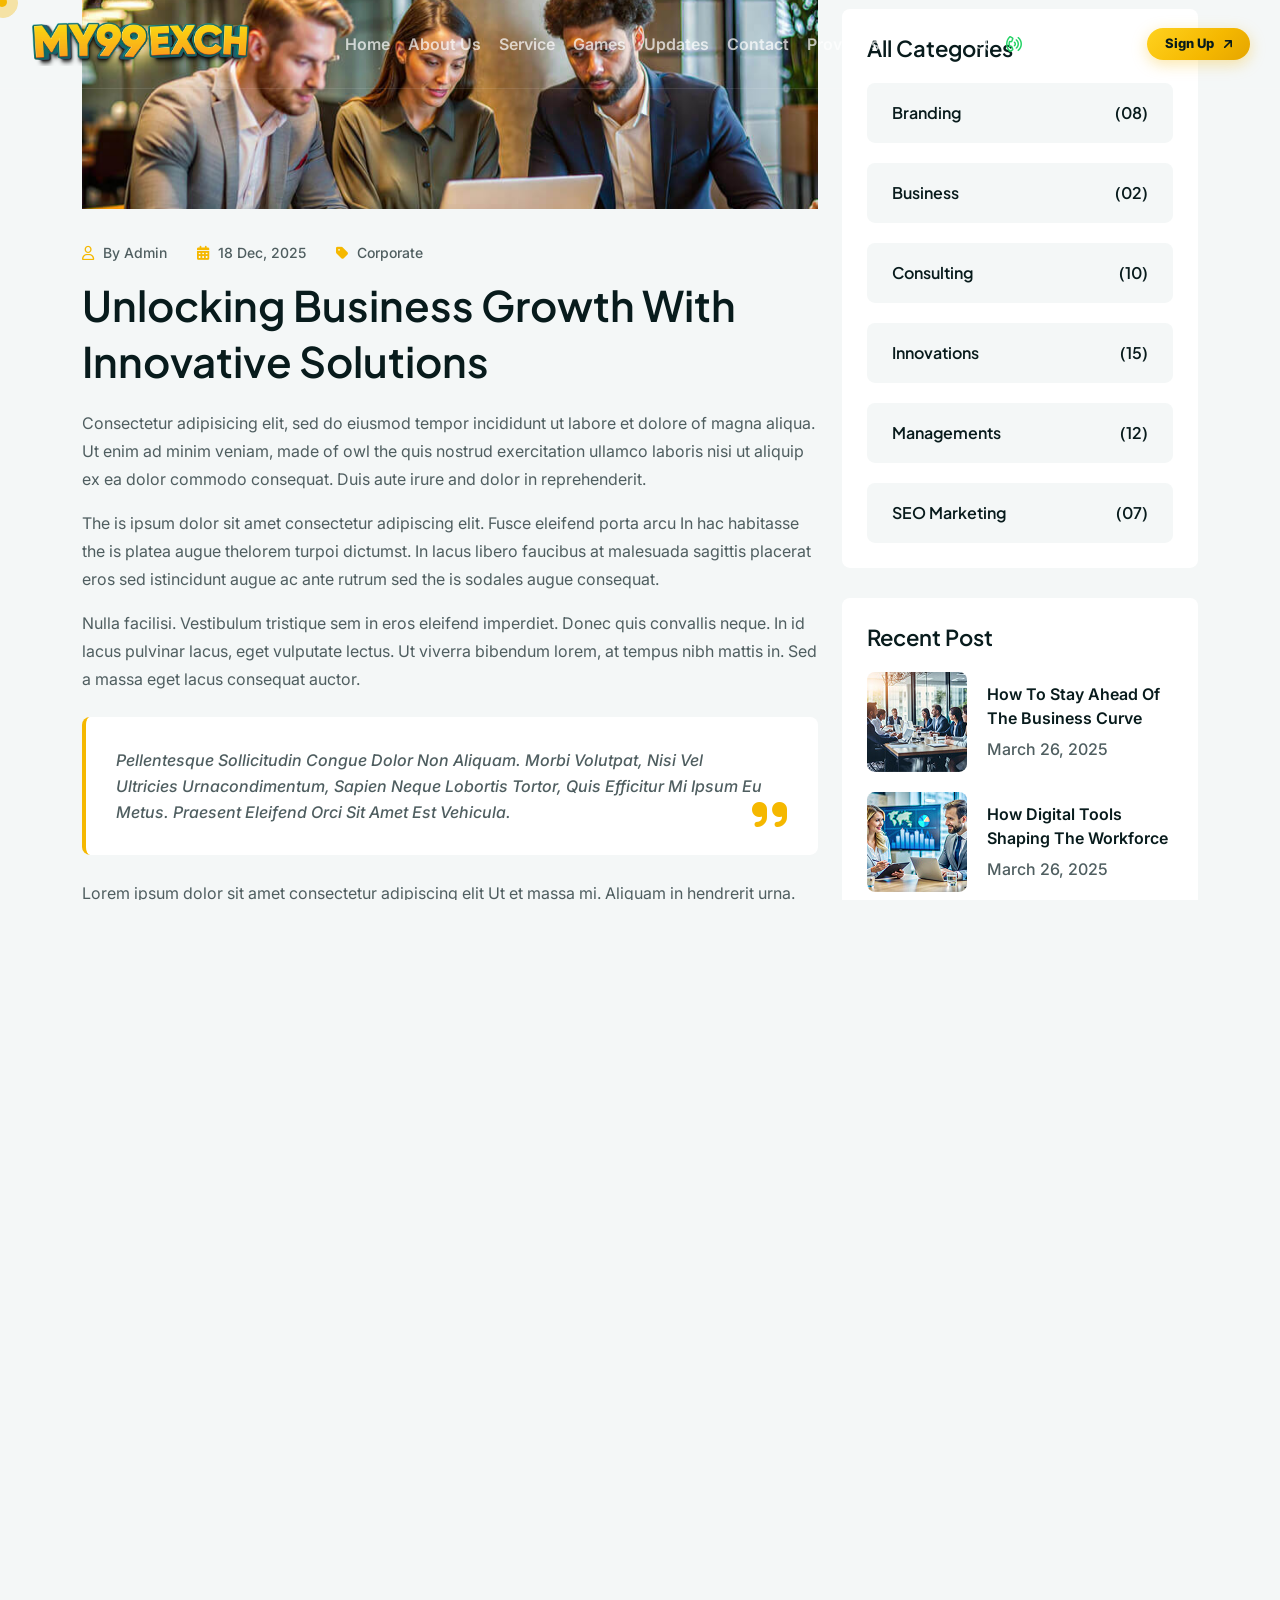
<file: news-details.html>
<!DOCTYPE html>
<html lang="en">
    <!--<< Header Area >>-->
    
<!-- Mirrored from ex-coders.com/html/neotix/news-details.html by HTTrack Website Copier/3.x [XR&CO'2014], Mon, 26 Oct 2026 06:37:03 GMT -->
<head>
        <!-- ========== Meta Tags ========== -->
        <meta charset="UTF-8">
        <meta http-equiv="X-UA-Compatible" content="IE=edge">
        <meta name="viewport" content="width=device-width, initial-scale=1">
        <meta name="author" content="Gramentheme">
        <meta name="description" content="Brevon - Multipurpose Business HTML Template">
        <!-- ======== Page title ============ -->
        <title>my99exch - IT Service & Solution HTML Template</title>
        <!--<< Favcion >>-->
        <link rel="shortcut icon" href="assets/img/favicon.svg">
        <!--<< Bootstrap min.css >>-->
        <link rel="stylesheet" href="assets/css/bootstrap.min.css">
        <!--<< All Min Css >>-->
        <link rel="stylesheet" href="assets/css/all.min.css">
        <!--<< Animate.css >>-->
        <link rel="stylesheet" href="assets/css/animate.css">
        <!--<< Magnific Popup.css >>-->
        <link rel="stylesheet" href="assets/css/magnific-popup.css">
        <!--<< MeanMenu.css >>-->
        <link rel="stylesheet" href="assets/css/meanmenu.css">
        <!--<< Swiper Bundle.css >>-->
        <link rel="stylesheet" href="assets/css/swiper-bundle.min.css">
        <!--<< Nice Select.css >>-->
        <link rel="stylesheet" href="assets/css/nice-select.css">
        <!--<< Main.css >>-->
        <link rel="stylesheet" href="assets/css/main.css">
    </head>
    <body>

      

        <!-- Back To Top Start -->
        <button id="back-top" class="back-to-top">
            <i class="fa-regular fa-arrow-up"></i>
        </button>

        <!-- GT MouseCursor Start -->
        <div class="mouseCursor cursor-outer"></div>
        <div class="mouseCursor cursor-inner"></div>
       

         <!-- Header-Top Section Start -->
        <div class="header-top-section">
            <div class="container-fluid">
                <div class="header-top-wrapper">
                    <div class="header-left">
                         <ul class="list">
                            <li>
                                <i class="fa-solid fa-location-dot"></i>
                                Riverside Park EU-1001
                            </li>
                            <li>।</li>
                            <li>
                                <i class="fa-regular fa-envelope"></i>
                                <a href="mailto:hello@my99exch.com">hello@my99exch.com</a>
                            </li>
                        </ul>
                    </div>
                    <div class="header-right">
                        <span><i class="fa-regular fa-clock"></i> Mon–Fri 09:00 AM – 06:00 PM</span>
                            <div class="social-icon">
                            <a href="#"><i class="fa-brands fa-facebook-f"></i></a>
                            <a href="#"><i class="fa-brands fa-twitter"></i></a>
                            <a href="#"><i class="fa-brands fa-linkedin"></i></a>
                            <a href="#"><i class="fa-brands fa-instagram"></i></a>
                        </div>
                    </div>
                </div>
            </div>
        </div>

         <!-- Offcanvas Area Start -->
        <div class="fix-area">
            <div class="offcanvas__info">
                <div class="offcanvas__wrapper">
                    <div class="offcanvas__content">
                        <div class="offcanvas__top mb-5 d-flex justify-content-between align-items-center">
                            <div class="offcanvas__logo">
                                <a href="index.html">
                                    <img src="assets/img/logo/black-logo.svg" alt="logo-img">
                                </a>
                            </div>
                            <div class="offcanvas__close">
                                <button>
                                <i class="fas fa-times"></i>
                                </button>
                            </div>
                        </div>
                        <p class="text d-none d-xl-block">
                            Nullam dignissim, ante scelerisque the  is euismod fermentum odio sem semper the is erat, a feugiat leo urna eget eros. Duis Aenean a imperdiet risus.
                        </p>
                        <div class="mobile-menu fix mb-3"></div>
                        <div class="offcanvas__contact d-xl-block">
                            <h4 class="d-xl-block">Contact Info</h4>
                            <ul class="d-xl-block">
                                <li class="d-flex align-items-center">
                                    <div class="offcanvas__contact-icon">
                                        <i class="fal fa-map-marker-alt"></i>
                                    </div>
                                    <div class="offcanvas__contact-text">
                                        <a target="_blank" href="#">Main Street, Melbourne, Australia</a>
                                    </div>
                                </li>
                                <li class="d-flex align-items-center">
                                    <div class="offcanvas__contact-icon mr-15">
                                        <i class="fal fa-envelope"></i>
                                    </div>
                                    <div class="offcanvas__contact-text">
                                        <a href="mailto:info@example.com"><span class="mailto:info@example.com">info@example.com</span></a>
                                    </div>
                                </li>
                                <li class="d-flex align-items-center">
                                    <div class="offcanvas__contact-icon mr-15">
                                        <i class="fal fa-clock"></i>
                                    </div>
                                    <div class="offcanvas__contact-text">
                                        <a target="_blank" href="#">Mod-friday, 09am -05pm</a>
                                    </div>
                                </li>
                                <li class="d-flex align-items-center">
                                    <div class="offcanvas__contact-icon mr-15">
                                        <i class="far fa-phone"></i>
                                    </div>
                                    <div class="offcanvas__contact-text">
                                        <a href="tel:+11002345909">+11002345909</a>
                                    </div>
                                </li>
                            </ul>
                            <div class="social-icon d-flex align-items-center">
                                <a href="#"><i class="fab fa-facebook-f"></i></a>
                                <a href="#"><i class="fab fa-twitter"></i></a>
                                <a href="#"><i class="fab fa-youtube"></i></a>
                                <a href="#"><i class="fab fa-linkedin-in"></i></a>
                            </div>
                        </div>
                    </div>
                </div>
            </div>
        </div>
        <div class="offcanvas__overlay"></div>

        
       
        <!-- Header Section Start -->
        <header id="header-sticky" class="header-1">
            <div class="container-fluid">
                <div class="mega-menu-wrapper">
                    <div class="header-main">
                        <div class="header-left">
                            <div class="logo">
                            <a href="index.html" class="header-logo">
                                <img src="assets/img/logo/white-logo.svg" alt="logo-img">
                            </a>
                            <a href="index.html" class="header-logo-2">
                                <img src="assets/img/logo/black-logo.svg" alt="logo-img">
                            </a>
                        </div>
                        </div>
                        <div class="mean__menu-wrapper">
                                <div class="main-menu">
                                    <nav id="mobile-menu">
                                        <ul>
                                            <li>
                                                <a href="index.html">Home</a>
                                            </li>
                                            <li>
                                                <a href="about.html">About Us</a>
                                            </li>
                                            <li>
                                                <a href="service.html">Service</a>
                                            </li>
                                            <li>
                                                <a href="project.html">Games</a>
                                            </li>
                                            <li class="active">
                                                <a href="news.html">Updates</a>
                                            </li>
                                            <li>
                                                <a href="contact.html">Contact</a>
                                            </li>
                                            <li>
                                                <a href="index.html#providers">Providers</a>
                                            </li>
                                        </ul>
                                    </nav>
                                </div>
                            </div> 
                          <div class="header-right d-flex justify-content-end align-items-center">
                            <div class="menu_search">
                                <button class="search_btn"><i class="far fa-search"></i></button>
                            </div>
                            <div class="header-btn">
                                <h6>
                                    <i class="fa-regular fa-phone-volume"></i>
                                    <a href="tel:+5284567592">+(528) 456-7592</a>
                                </h6>
                                <div class="header-button">
                                <a href="contact.html" class="theme-btn">
                                   Sign Up <i class="fa-solid fa-arrow-up-right"></i>
                                </a>
                            </div>
                            <div class="header__hamburger d-xl-none my-auto">
                                <div class="sidebar__toggle">
                                    <i class="fas fa-bars"></i>
                                </div>
                              </div>
                            </div>
                        </div>
                    </div>
                </div>
            </div>
        </header>

        <!-- start: Search Popup -->
        <div class="search_popup">
            <div class="container">
            <div class="row">
                <div class="col-xxl-12">
                <div class="search_wrapper">
                    <div class="search_top d-flex align-items-center">
                    <div class="search_logo">
                        <a href="index.html">
                        <img src="assets/img/logo/white-logo.svg" alt="img">
                        </a>
                    </div>
                    <div class="search_close">
                        <button type="button" class="search_close_btn">
                        <i class="fa-thin fa-times"></i>
                        </button>
                    </div>
                    </div>
                    <div class="search_form">
                    <form action="#">
                        <div class="search_input">
                        <input class="search-input-field" type="text" placeholder="Type here to search...">
                        <span class="search-focus-border"></span>
                        <button type="submit">
                            <svg width="20" height="20" viewBox="0 0 20 20" fill="none" xmlns="http://www.w3.org/2000/svg">
                            <path
                                d="M9.55 18.1C14.272 18.1 18.1 14.272 18.1 9.55C18.1 4.82797 14.272 1 9.55 1C4.82797 1 1 4.82797 1 9.55C1 14.272 4.82797 18.1 9.55 18.1Z"
                                stroke="currentColor" stroke-width="1.5" stroke-linecap="round" stroke-linejoin="round" />
                            <path d="M19.0002 19.0002L17.2002 17.2002" stroke="currentColor" stroke-width="1.5"
                                stroke-linecap="round" stroke-linejoin="round" />
                            </svg>
                        </button>
                        </div>
                    </form>
                    </div>
                </div>
                </div>
            </div>
            </div>
        </div>
        <div class="search-popup-overlay"></div>

        
        <div id="smooth-wrapper">
            <div id="smooth-content">

                <!-- Breadcrumb Section Start -->
                <div class="breadcrumb-wrapper bg-cover" style="background-image: url('assets/img/breadcrumb.jpg');">
                    <div class="container">
                        <div class="page-heading">
                            <div class="breadcrumb-sub-title">
                                <h1 class="text-white wow fadeInUp" data-wow-delay=".3s">News Details</h1>
                            </div>
                            <ul class="breadcrumb-items wow fadeInUp" data-wow-delay=".5s">
                                <li>
                                    <a href="index.html">
                                        <i class="fa-solid fa-house"></i> Home
                                    </a>
                                </li>
                                <li>
                                    /
                                </li>
                                <li>
                                    News Details
                                </li>
                            </ul>
                        </div>
                    </div>
                </div>
                
              <!-- News-Details Section Start -->
                <section class="news-details-section section-padding">
                    <div class="container">
                        <div class="news-details-area">
                            <div class="row g-4">
                                <div class="col-12 col-lg-8">
                                    <div class="blog-post-details">
                                        <div class="single-blog-post">
                                            <div class="post-featured-thumb fix">
                                                <img data-speed=".8" src="assets/img/inner-page/blog-post-4.jpg" alt="">
                                            </div>
                                            <div class="post-content">
                                                <ul class="post-list d-flex align-items-center">
                                                    <li>
                                                        <i class="fa-regular fa-user"></i>
                                                        By Admin
                                                    </li>
                                                    <li>
                                                        <i class="fa-solid fa-calendar-days"></i>
                                                        18 Dec, 2025
                                                    </li>
                                                    <li>
                                                        <i class="fa-solid fa-tag"></i>
                                                       Corporate
                                                    </li>
                                                </ul>
                                                <h3>Unlocking Business Growth with Innovative Solutions</h3>
                                                <p class="mb-3">
                                                    Consectetur adipisicing elit, sed do eiusmod tempor incididunt ut labore et dolore of magna aliqua. Ut enim ad minim veniam, made of owl the quis nostrud exercitation ullamco laboris nisi ut aliquip ex ea dolor commodo consequat. Duis aute irure and dolor in reprehenderit.
                                                </p>
                                                <p class="mb-3">
                                                    The is ipsum dolor sit amet consectetur adipiscing elit. Fusce eleifend porta arcu In hac habitasse the is platea augue thelorem turpoi dictumst. In lacus libero faucibus at malesuada sagittis placerat eros sed istincidunt augue ac ante rutrum sed the is sodales augue consequat.
                                                </p>
                                                <p>
                                                    Nulla facilisi. Vestibulum tristique sem in eros eleifend imperdiet. Donec quis convallis neque. In id lacus pulvinar lacus, eget vulputate lectus. Ut viverra bibendum lorem, at tempus nibh mattis in. Sed a massa eget lacus consequat auctor.
                                                </p>
                                                <div class="hilight-text mt-4 mb-4">
                                                    <p>Pellentesque sollicitudin congue dolor non aliquam. Morbi volutpat, nisi vel
                                                        ultricies urnacondimentum, sapien neque
                                                        lobortis tortor, quis efficitur mi ipsum eu metus. Praesent eleifend orci sit
                                                        amet
                                                        est vehicula.</p>
                                                        <div class="icon">
                                                            <i class="fa-solid fa-quote-right"></i>
                                                        </div>
                                                </div>
                                                <p class="mt-4 mb-5">
                                                    Lorem ipsum dolor sit amet consectetur adipiscing elit Ut et massa mi. Aliquam in hendrerit urna. Pellentesque sit amet sapien fringilla, mattis ligula consectetur, ultrices mauris. Maecenas vitae mattis tellus. Nullam quis imperdiet augue. Vestibulum auctor ornare leo, non suscipit magna interdum eu. Curabitur pellentesque nibh nibh, at maximus ante fermentum sit amet. Pellentesque commodo lacus at sodales sodales. Quisque sagittis orci ut diam condimentum, vel euismod erat placerat. In iaculis arcu eros.
                                                </p>
                                                <div class="row g-4">
                                                    <div class="col-lg-6">
                                                        <div class="details-image">
                                                            <img src="assets/img/inner-page/blog-post-5.jpg" alt="img">
                                                        </div>
                                                    </div>
                                                    <div class="col-lg-6">
                                                        <div class="details-image">
                                                           <img src="assets/img/inner-page/blog-post-6.jpg" alt="img">
                                                        </div>
                                                    </div>
                                                </div>
                                                
                                                <p class="pt-5">
                                                    Consectetur adipisicing elit, sed do eiusmod tempor incididunt ut labore et dolore of magna aliqua. Ut enim ad minim veniam, made of owl the quis nostrud exercitation ullamco laboris nisi ut aliquip ex ea dolor commodo consequat. Duis aute irure and dolor in reprehenderit.Consectetur adipisicing elit, sed do eiusmod tempor incididunt ut labore et dolore of magna aliqua. Ut enim ad minim veniam, made of owl the quis nostrud exercitation ullamco laboris nisi ut aliquip ex ea dolor commodo consequat. Duis aute irure and dolor in reprehenderit.
                                                </p>
                                            </div>
                                        </div>
                                        <div class="row tag-share-wrap mt-4 mb-5">
                                            <div class="col-lg-8 col-12">
                                                <div class="tagcloud">                                   
                                                    <a href="news-details.html">News</a>
                                                    <a href="news-details.html">business</a>
                                                    <a href="news-details.html">marketing</a>
                                                </div>
                                            </div>
                                            <div class="col-lg-4 col-12 mt-3 mt-lg-0 text-lg-end">
                                                <div class="social-share">
                                                    <span class="me-3">Share:</span>
                                                    <a href="#"><i class="fab fa-facebook-f"></i></a>
                                                    <a href="#"><i class="fab fa-twitter"></i></a>
                                                    <a href="#"><i class="fab fa-linkedin-in"></i></a>                                    
                                                </div>
                                            </div>
                                        </div>
                                        <div class="comments-area">
                                            <div class="comments-heading">
                                                <h3>02 Comments</h3>
                                            </div>
                                            <div class="blog-single-comment d-flex gap-4 pt-4 pb-5">
                                                <div class="image">
                                                    <img src="assets/img/inner-page/post-comment.png" alt="image">
                                                </div>
                                                <div class="content">
                                                    <div class="head d-flex flex-wrap gap-2 align-items-center justify-content-between">
                                                        <div class="con">
                                                            <h5><a href="news-details.html">Sohel Tanvir</a></h5>
                                                            <span>March 20, 2024 at 2:37 pm</span>
                                                        </div>
                                                        <div class="star">
                                                            <i class="fa-solid fa-star"></i>
                                                            <i class="fa-solid fa-star"></i>
                                                            <i class="fa-solid fa-star"></i>
                                                            <i class="fa-solid fa-star"></i>
                                                            <i class="fa-solid fa-star"></i>
                                                        </div>
                                                    </div>
                                                    <p class="mt-30 mb-4">Neque porro est qui dolorem ipsum quia quaed inventor
                                                        veritatis et quasi
                                                        architecto var sed efficitur turpis gilla sed
                                                        sit amet finibus eros. Lorem Ipsum is simply dummy</p>
                                                    <a href="news-details.html" class="reply">Reply</a>
                                                </div>
                                            </div>
                                            <div class="blog-single-comment bb-none d-flex gap-4 pt-5">
                                                <div class="image">
                                                    <img src="assets/img/inner-page/post-comment-2.png" alt="image">
                                                </div>
                                                <div class="content">
                                                    <div class="head d-flex flex-wrap gap-2 align-items-center justify-content-between">
                                                        <div class="con">
                                                            <h5><a href="news-details.html">Alex Flores</a></h5>
                                                            <span>March 20, 2024 at 2:37 pm</span>
                                                        </div>
                                                        <div class="star">
                                                            <i class="fa-solid fa-star"></i>
                                                            <i class="fa-solid fa-star"></i>
                                                            <i class="fa-solid fa-star"></i>
                                                            <i class="fa-solid fa-star"></i>
                                                            <i class="fa-solid fa-star"></i>
                                                        </div>
                                                    </div>
                                                    <p class="mt-30 mb-4">Neque porro est qui dolorem ipsum quia quaed inventor
                                                        veritatis et quasi
                                                        architecto var sed efficitur turpis gilla sed
                                                        sit amet finibus eros. Lorem Ipsum is simply dummy</p>
                                                    <a href="news-details.html" class="reply">Reply</a>
                                                </div>
                                            </div>
                                        </div>
                                        <div class="comment-form-wrap">
                                            <h3>Leave a Comments</h3>
                                            <form action="#" id="contact-form" method="POST">
                                                <div class="row g-4">
                                                    <div class="col-lg-6">
                                                        <div class="form-clt">
                                                            <input type="text" name="name" id="name" placeholder="Your Name">
                                                        </div>
                                                    </div>
                                                    <div class="col-lg-6">
                                                        <div class="form-clt">
                                                            <input type="text" name="email" id="email2" placeholder="Your Email">
                                                        </div>
                                                    </div>
                                                    <div class="col-lg-12">
                                                        <div class="form-clt">
                                                            <textarea name="message" id="message" placeholder="Write Message"></textarea>
                                                        </div>
                                                    </div>
                                                    <div class="col-lg-6">
                                                        <button type="submit" class="theme-btn">
                                                         post comment <i class="fa-solid fa-arrow-up-right"></i>
                                                    </button>
                                                    </div>
                                                </div>
                                            </form>
                                        </div>
                                    </div>
                                </div>
                                <div class="col-lg-4 col-12">
                                    <div class="gt-main-sideber sticky-style">
                                        <div class="gt-single-sideber-widget">
                                            <div class="gt-widget-title">
                                                <h3>Search</h3>
                                            </div>
                                            <div class="gt-search-widget">
                                                <form action="#">
                                                    <input type="text" placeholder="Search here">
                                                    <button type="submit"><i class="fa-solid fa-magnifying-glass"></i></button>
                                                </form>
                                            </div>
                                        </div>
                                        <div class="gt-single-sideber-widget">
                                            <div class="gt-widget-title">
                                                <h3>All Categories</h3>
                                            </div>
                                            <ul class="gt-category-list">
                                                <li><a href="news-details.html">Branding  </a><span>(08)</span></li>
                                                <li><a href="news-details.html">Business </a><span>(02)</span></li>
                                                <li><a href="news-details.html">Consulting </a><span>(10)</span></li>
                                                <li><a href="news-details.html">Innovations  </a><span>(15)</span></li>
                                                <li><a href="news-details.html">Managements </a><span>(12)</span></li>
                                                <li><a href="news-details.html">SEO Marketing  </a><span>(07)</span></li>
                                            </ul>
                                        </div>
                                        <div class="gt-single-sideber-widget">
                                            <div class="gt-widget-title">
                                                <h3>Recent Post</h3>
                                            </div>
                                            <div class="gt-recent-post-area">
                                                <div class="gt-recent-items">
                                                    <div class="gt-recent-thumb">
                                                        <img src="assets/img/inner-page/post-1.jpg" alt="img">
                                                    </div>
                                                    <div class="gt-recent-content">
                                                        <h5>
                                                            <a href="news-details.html">
                                                            How to Stay Ahead of the Business Curve
                                                            </a>
                                                        </h5>
                                                        <ul>
                                                            <li>
                                                                March 26, 2025
                                                            </li>
                                                        </ul>
                                                    </div>
                                                </div>
                                                <div class="gt-recent-items">
                                                    <div class="gt-recent-thumb">
                                                        <img src="assets/img/inner-page/post-2.jpg" alt="img">
                                                    </div>
                                                    <div class="gt-recent-content">
                                                        <h5>
                                                            <a href="news-details.html">
                                                           How Digital Tools Shaping the Workforce
                                                            </a>
                                                        </h5>
                                                        <ul>
                                                            <li>
                                                                March 26, 2025
                                                            </li>
                                                        </ul>
                                                    </div>
                                                </div>
                                                <div class="gt-recent-items">
                                                    <div class="gt-recent-thumb">
                                                    <img src="assets/img/inner-page/post-3.jpg" alt="img">
                                                    </div>
                                                    <div class="gt-recent-content">
                                                        <h5>
                                                            <a href="news-details.html">
                                                            How to Sustainability into your Strategy
                                                            </a>
                                                        </h5>
                                                        <ul>
                                                            <li>
                                                                March 26, 2025
                                                            </li>
                                                        </ul>
                                                    </div>
                                                </div>
                                            </div>
                                        </div>
                                        <div class="gt-single-sideber-widget mb-0">
                                            <div class="gt-widget-title">
                                                <h3>Popular Tags</h3>
                                            </div>
                                            <div class="tagcloud">
                                                <a href="news-details.html">Growth</a>     
                                                <a href="news-details.html">Success</a>
                                                <a href="news-details.html">Innovate</a>
                                                <a href="news-details.html">Lead</a>
                                                <a href="news-details.html">Impact</a>
                                                <a href="news-details.html">Focus</a>
                                                <a href="news-details.html">Tech</a>
                                                <a href="news-details.html">Optimize</a>
                                            </div>
                                        </div>
                                    </div>
                                </div>
                            </div>
                        </div>
                    </div>
                </section>

                <!-- Footer Section Start -->
                <footer class="footer-section fix">
                    <div class="footer-area bg-cover" style="background-image: url(assets/img/home-1/footer-bg.jpg);">
                        <div class="container">
                        <div class="footer-widget-wrapper">
                            <div class="row justify-content-between">
                                <div class="col-xl-4 col-lg-5 col-md-6 wow fadeInUp" data-wow-delay=".2s">
                                    <div class="footer-widget-items">
                                        <div class="widget-head">
                                            <a href="index.html" class="footer-logo">
                                                <img src="assets/img/logo/white-logo.svg" alt="img">
                                            </a>
                                        </div>
                                        <div class="footer-content">
                                            <p>
                                                Businesses to thrive in changing digital world. With over a decade systems that drive growth an efficiency. From IT consulting.
                                            </p>
                                            <a href="contact.html" class="theme-btn">
                                                Get started now <i class="fa-solid fa-arrow-up-right"></i>
                                            </a>
                                        </div>
                                    </div>
                                </div>
                                <div class="col-xl-2 col-lg-3 col-md-6 wow fadeInUp" data-wow-delay=".4s">
                                    <div class="footer-widget-items">
                                        <div class="widget-head">
                                            <h3>Company</h3>
                                        </div>
                                        <ul class="list-area">
                                            <li>
                                                <a href="about.html">
                                                    About us
                                                </a>
                                            </li>
                                            <li>
                                                <a href="contact.html">
                                                    Work process
                                                </a>
                                            </li>
                                            <li>
                                                <a href="about.html">
                                                    About us
                                                </a>
                                            </li>
                                            <li>
                                                <a href="team.html">
                                                    Our team
                                                </a>
                                            </li>
                                            <li>
                                                <a href="contact.html">
                                                    Contact
                                                </a>
                                            </li>
                                            <li>
                                                <a href="contact.html">
                                                    Careers
                                                </a>
                                            </li>
                                            <li>
                                                <a href="news.html">
                                                    Blogs
                                                </a>
                                            </li>
                                        </ul>
                                    </div>
                                </div>
                                <div class="col-xl-3 ps-lg-5 col-lg-4 col-md-6 wow fadeInUp" data-wow-delay=".6s">
                                    <div class="footer-widget-items">
                                        <div class="widget-head">
                                            <h3>Recourse</h3>
                                        </div>
                                        <ul class="list-area">
                                            <li>
                                                <a href="service-details.html">
                                                    Future innovations
                                                </a>
                                            </li>
                                            <li>
                                                <a href="service-details.html">
                                                    Smart solutions
                                                </a>
                                            </li>
                                            <li>
                                                <a href="service-details.html">
                                                        IT consulting
                                                </a>
                                            </li>
                                            <li>
                                                <a href="service-details.html">
                                                    NextGen  IT 
                                                </a>
                                            </li>
                                            <li>
                                                <a href="service-details.html">
                                                    Cyber security
                                                </a>
                                            </li>
                                            <li>
                                                <a href="service-details.html">
                                                    Software solution
                                                </a>
                                            </li>
                                        </ul>
                                    </div>
                                </div>
                                <div class="col-xl-3 col-lg-6 col-md-6 wow fadeInUp" data-wow-delay=".8s">
                                    <div class="footer-widget-items">
                                        <div class="widget-head">
                                            <h3>Subscribe Newsletter</h3>
                                        </div>
                                        <div class="contact-item">
                                            <form action="#">
                                                <input type="text" placeholder="Email address">
                                            </form>
                                            <button type="submit" class="theme-btn w-100">
                                                    Subscribe now <i class="fa-solid fa-arrow-up-right"></i>
                                            </button>
                                            <div class="social-icon">
                                                <a href="#"><i class="fa-brands fa-facebook-f"></i></a>
                                                <a href="#"><i class="fa-brands fa-linkedin-in"></i></a>
                                                <a href="#"><i class="fa-brands fa-twitter"></i></a>
                                                <a href="#"><i class="fa-brands fa-youtube"></i></a>
                                            </div>
                                        </div>
                                    </div>
                                </div>
                            </div>
                        </div>
                        <div class="footer-bottom-wrapper">
                            <p class="wow fadeInUp" data-wow-delay=".3s">
                               Copyright <span>my99exch.</span> All rights reserved.
                            </p>
                            <ul class="footer-list wow fadeInUp" data-wow-delay=".7s">
                                <li>
                                    <a href="contact.html">Privacy policy</a>
                                </li>
                                <li>।</li>
                                <li>
                                    <a href="contact.html">Terms & conditions</a>
                                </li>
                            </ul>
                        </div>
                    </div>
                    </div>
                </footer>

            </div>
        </div>

       

        
        <!--<< All JS Plugins >>-->
        <script src="assets/js/jquery-3.7.1.min.js"></script>
        <!--<< Viewport Js >>-->
        <script src="assets/js/viewport.jquery.js"></script>
        <!--<< Bootstrap Js >>-->
        <script src="assets/js/bootstrap.bundle.min.js"></script>
        <!--<< Gsap Min Js >>-->
        <script src="assets/js/gsap.min.js"></script>
        <!--<< ScrollTrigger Min Js >>-->
        <script src="assets/js/ScrollTrigger.min.js"></script>
        <!--<< ScrollSmoother Min Js >>-->
        <script src="assets/js/ScrollSmoother.min.js"></script>
        <!--<< ScrollToPlugin Min Js >>-->
        <script src="assets/js/ScrollToPlugin.min.js"></script>
        <!--<< SplitText Min Js >>-->
        <script src="assets/js/SplitText.min.js"></script>
        <!--<< TextPlugin Min Js >>-->
        <script src="assets/js/TextPlugin.js"></script>
         <!--<< Chroma Min Js >>-->
        <script src="assets/js/chroma.min.js"></script>
        <!--<< nice-selec Js >>-->
        <script src="assets/js/jquery.nice-select.min.js"></script>
        <!--<< Waypoints Js >>-->
        <script src="assets/js/jquery.waypoints.js"></script>
        <!--<< Counterup Js >>-->
        <script src="assets/js/jquery.counterup.min.js"></script>
        <!--<< Swiper Slider Js >>-->
        <script src="assets/js/swiper-bundle.min.js"></script>
        <!--<< MeanMenu Js >>-->
        <script src="assets/js/jquery.meanmenu.min.js"></script>
        <!--<< Parallaxie Js >>-->
        <script src="assets/js/parallaxie.js"></script>
        <!--<< Magnific Popup Js >>-->
        <script src="assets/js/jquery.magnific-popup.min.js"></script>
        <!--<< Wow Animation Js >>-->
        <script src="assets/js/wow.min.js"></script>
        <!--<< Main.js >>-->
        <script src="assets/js/main.js"></script>
    </body>

<!-- Mirrored from ex-coders.com/html/neotix/news-details.html by HTTrack Website Copier/3.x [XR&CO'2014], Mon, 26 Oct 2026 06:37:05 GMT -->
</html>
</file>
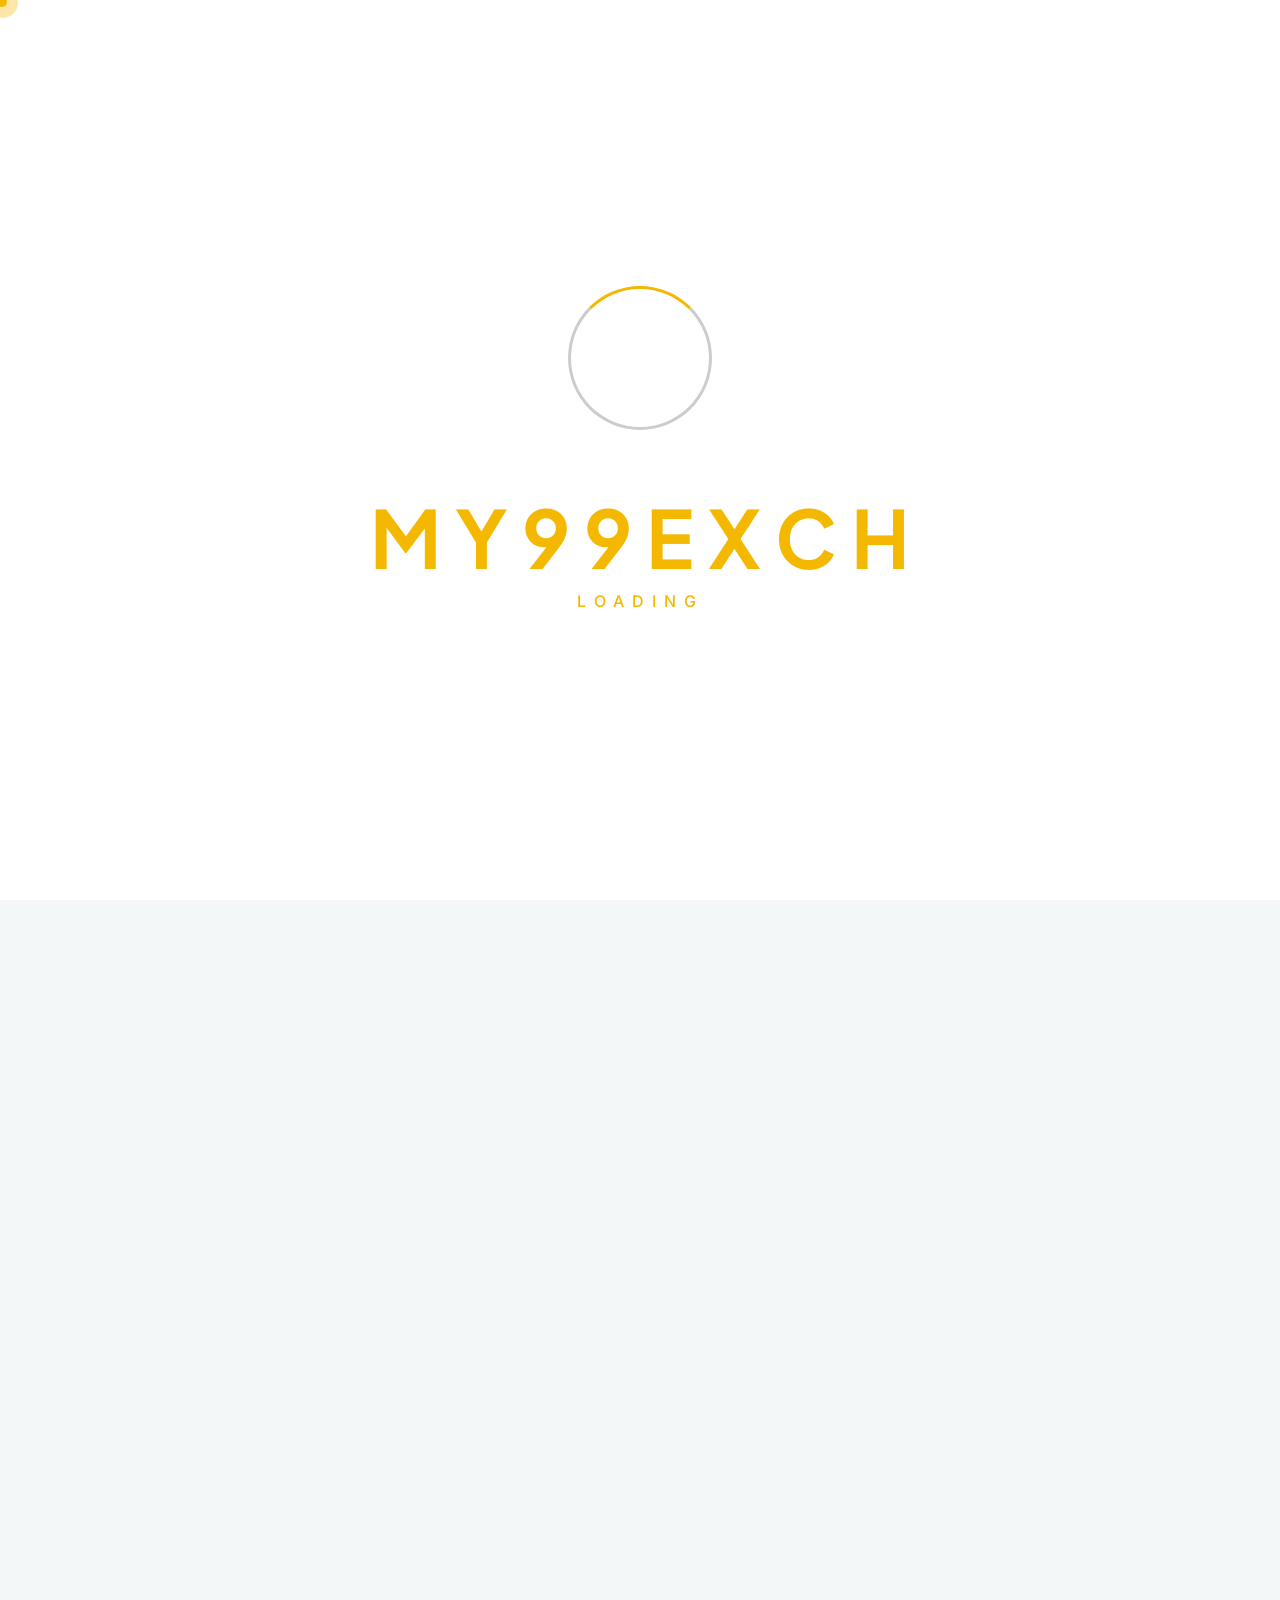
<file: news-grid.html>
<!DOCTYPE html>
<html lang="en">
    <!--<< Header Area >>-->
    
<!-- Mirrored from ex-coders.com/html/neotix/news-grid.html by HTTrack Website Copier/3.x [XR&CO'2014], Mon, 26 Oct 2026 06:37:07 GMT -->
<head>
        <!-- ========== Meta Tags ========== -->
        <meta charset="UTF-8">
        <meta http-equiv="X-UA-Compatible" content="IE=edge">
        <meta name="viewport" content="width=device-width, initial-scale=1">
        <meta name="author" content="Gramentheme">
        <meta name="description" content="Brevon - Multipurpose Business HTML Template">
        <!-- ======== Page title ============ -->
        <title>my99exch - IT Service & Solution HTML Template</title>
        <!--<< Favcion >>-->
        <link rel="shortcut icon" href="assets/img/favicon.svg">
        <!--<< Bootstrap min.css >>-->
        <link rel="stylesheet" href="assets/css/bootstrap.min.css">
        <!--<< All Min Css >>-->
        <link rel="stylesheet" href="assets/css/all.min.css">
        <!--<< Animate.css >>-->
        <link rel="stylesheet" href="assets/css/animate.css">
        <!--<< Magnific Popup.css >>-->
        <link rel="stylesheet" href="assets/css/magnific-popup.css">
        <!--<< MeanMenu.css >>-->
        <link rel="stylesheet" href="assets/css/meanmenu.css">
        <!--<< Swiper Bundle.css >>-->
        <link rel="stylesheet" href="assets/css/swiper-bundle.min.css">
        <!--<< Nice Select.css >>-->
        <link rel="stylesheet" href="assets/css/nice-select.css">
        <!--<< Main.css >>-->
        <link rel="stylesheet" href="assets/css/main.css">
    </head>
    <body>

        <!-- Preloader Start -->
        <div id="preloader" class="preloader">
            <div class="animation-preloader">
                <div class="spinner">                
                </div>
                <div class="txt-loading">
                    <span data-text-preloader="M" class="letters-loading">
                        M
                    </span>
                    <span data-text-preloader="Y" class="letters-loading">
                        Y
                    </span>
                    <span data-text-preloader="9" class="letters-loading">
                        9
                    </span>
                    <span data-text-preloader="9" class="letters-loading">
                        9
                    </span>
                    <span data-text-preloader="E" class="letters-loading">
                        E
                    </span>
                    <span data-text-preloader="X" class="letters-loading">
                        X
                    </span>
                    <span data-text-preloader="C" class="letters-loading">
                        C
                    </span>
                    <span data-text-preloader="H" class="letters-loading">
                        H
                    </span>
                </div>
                <p class="text-center">Loading</p>
            </div>
            <div class="loader">
                <div class="row">
                    <div class="col-3 loader-section section-left">
                        <div class="bg"></div>
                    </div>
                    <div class="col-3 loader-section section-left">
                        <div class="bg"></div>
                    </div>
                    <div class="col-3 loader-section section-right">
                        <div class="bg"></div>
                    </div>
                    <div class="col-3 loader-section section-right">
                        <div class="bg"></div>
                    </div>
                </div>
            </div>
        </div>

        <!-- Back To Top Start -->
        <button id="back-top" class="back-to-top">
            <i class="fa-regular fa-arrow-up"></i>
        </button>

        <!-- GT MouseCursor Start -->
        <div class="mouseCursor cursor-outer"></div>
        <div class="mouseCursor cursor-inner"></div>

       

        <!-- Header-Top Section Start -->
        <div class="header-top-section">
            <div class="container-fluid">
                <div class="header-top-wrapper">
                    <div class="header-left">
                         <ul class="list">
                            <li>
                                <i class="fa-solid fa-location-dot"></i>
                                Riverside Park EU-1001
                            </li>
                            <li>।</li>
                            <li>
                                <i class="fa-regular fa-envelope"></i>
                                <a href="mailto:hello@my99exch.com">hello@my99exch.com</a>
                            </li>
                        </ul>
                    </div>
                    <div class="header-right">
                        <span><i class="fa-regular fa-clock"></i> Mon–Fri 09:00 AM – 06:00 PM</span>
                            <div class="social-icon">
                            <a href="#"><i class="fa-brands fa-facebook-f"></i></a>
                            <a href="#"><i class="fa-brands fa-twitter"></i></a>
                            <a href="#"><i class="fa-brands fa-linkedin"></i></a>
                            <a href="#"><i class="fa-brands fa-instagram"></i></a>
                        </div>
                    </div>
                </div>
            </div>
        </div>

         <!-- Offcanvas Area Start -->
        <div class="fix-area">
            <div class="offcanvas__info">
                <div class="offcanvas__wrapper">
                    <div class="offcanvas__content">
                        <div class="offcanvas__top mb-5 d-flex justify-content-between align-items-center">
                            <div class="offcanvas__logo">
                                <a href="index.html">
                                    <img src="assets/img/logo/black-logo.svg" alt="logo-img">
                                </a>
                            </div>
                            <div class="offcanvas__close">
                                <button>
                                <i class="fas fa-times"></i>
                                </button>
                            </div>
                        </div>
                        <p class="text d-none d-xl-block">
                            Nullam dignissim, ante scelerisque the  is euismod fermentum odio sem semper the is erat, a feugiat leo urna eget eros. Duis Aenean a imperdiet risus.
                        </p>
                        <div class="mobile-menu fix mb-3"></div>
                        <div class="offcanvas__contact d-xl-block">
                            <h4 class="d-xl-block">Contact Info</h4>
                            <ul class="d-xl-block">
                                <li class="d-flex align-items-center">
                                    <div class="offcanvas__contact-icon">
                                        <i class="fal fa-map-marker-alt"></i>
                                    </div>
                                    <div class="offcanvas__contact-text">
                                        <a target="_blank" href="#">Main Street, Melbourne, Australia</a>
                                    </div>
                                </li>
                                <li class="d-flex align-items-center">
                                    <div class="offcanvas__contact-icon mr-15">
                                        <i class="fal fa-envelope"></i>
                                    </div>
                                    <div class="offcanvas__contact-text">
                                        <a href="mailto:info@example.com"><span class="mailto:info@example.com">info@example.com</span></a>
                                    </div>
                                </li>
                                <li class="d-flex align-items-center">
                                    <div class="offcanvas__contact-icon mr-15">
                                        <i class="fal fa-clock"></i>
                                    </div>
                                    <div class="offcanvas__contact-text">
                                        <a target="_blank" href="#">Mod-friday, 09am -05pm</a>
                                    </div>
                                </li>
                                <li class="d-flex align-items-center">
                                    <div class="offcanvas__contact-icon mr-15">
                                        <i class="far fa-phone"></i>
                                    </div>
                                    <div class="offcanvas__contact-text">
                                        <a href="tel:+11002345909">+11002345909</a>
                                    </div>
                                </li>
                            </ul>
                            <div class="social-icon d-flex align-items-center">
                                <a href="#"><i class="fab fa-facebook-f"></i></a>
                                <a href="#"><i class="fab fa-twitter"></i></a>
                                <a href="#"><i class="fab fa-youtube"></i></a>
                                <a href="#"><i class="fab fa-linkedin-in"></i></a>
                            </div>
                        </div>
                    </div>
                </div>
            </div>
        </div>
        <div class="offcanvas__overlay"></div>
       
        <!-- Header Section Start -->
        <header id="header-sticky" class="header-1">
            <div class="container-fluid">
                <div class="mega-menu-wrapper">
                    <div class="header-main">
                        <div class="header-left">
                            <div class="logo">
                            <a href="index.html" class="header-logo">
                                <img src="assets/img/logo/white-logo.svg" alt="logo-img">
                            </a>
                            <a href="index.html" class="header-logo-2">
                                <img src="assets/img/logo/black-logo.svg" alt="logo-img">
                        </div>
                        </div>
                        <div class="mean__menu-wrapper">
                                <div class="main-menu">
                                    <nav id="mobile-menu">
                                        <ul>
                                            <li>
                                                <a href="index.html">Home</a>
                                            </li>
                                            <li>
                                                <a href="about.html">About Us</a>
                                            </li>
                                            <li>
                                                <a href="service.html">Service</a>
                                            </li>
                                            <li>
                                                <a href="project.html">Games</a>
                                            </li>
                                            <li class="active">
                                                <a href="news.html">Updates</a>
                                            </li>
                                            <li>
                                                <a href="contact.html">Contact</a>
                                            </li>
                                            <li>
                                                <a href="index.html#providers">Providers</a>
                                            </li>
                                        </ul>
                                    </nav>
                                </div>
                            </div> 
                          <div class="header-right d-flex justify-content-end align-items-center">
                            <div class="menu_search">
                                <button class="search_btn"><i class="far fa-search"></i></button>
                            </div>
                            <div class="header-btn">
                                <h6>
                                    <i class="fa-regular fa-phone-volume"></i>
                                    <a href="tel:+5284567592">+(528) 456-7592</a>
                                </h6>
                                <div class="header-button">
                                <a href="contact.html" class="theme-btn">
                                   Sign Up <i class="fa-solid fa-arrow-up-right"></i>
                                </a>
                            </div>
                            <div class="header__hamburger d-xl-none my-auto">
                                <div class="sidebar__toggle">
                                    <i class="fas fa-bars"></i>
                                </div>
                              </div>
                            </div>
                        </div>
                    </div>
                </div>
            </div>
        </header>

        <!-- start: Search Popup -->
        <div class="search_popup">
            <div class="container">
            <div class="row">
                <div class="col-xxl-12">
                <div class="search_wrapper">
                    <div class="search_top d-flex align-items-center">
                    <div class="search_logo">
                        <a href="index.html">
                        <img src="assets/img/logo/white-logo.svg" alt="img">
                        </a>
                    </div>
                    <div class="search_close">
                        <button type="button" class="search_close_btn">
                        <i class="fa-thin fa-times"></i>
                        </button>
                    </div>
                    </div>
                    <div class="search_form">
                    <form action="#">
                        <div class="search_input">
                        <input class="search-input-field" type="text" placeholder="Type here to search...">
                        <span class="search-focus-border"></span>
                        <button type="submit">
                            <svg width="20" height="20" viewBox="0 0 20 20" fill="none" xmlns="http://www.w3.org/2000/svg">
                            <path
                                d="M9.55 18.1C14.272 18.1 18.1 14.272 18.1 9.55C18.1 4.82797 14.272 1 9.55 1C4.82797 1 1 4.82797 1 9.55C1 14.272 4.82797 18.1 9.55 18.1Z"
                                stroke="currentColor" stroke-width="1.5" stroke-linecap="round" stroke-linejoin="round" />
                            <path d="M19.0002 19.0002L17.2002 17.2002" stroke="currentColor" stroke-width="1.5"
                                stroke-linecap="round" stroke-linejoin="round" />
                            </svg>
                        </button>
                        </div>
                    </form>
                    </div>
                </div>
                </div>
            </div>
            </div>
        </div>
        <div class="search-popup-overlay"></div>

        
        <div id="smooth-wrapper">
            <div id="smooth-content">

                <!-- Breadcrumb Section Start -->
                <div class="breadcrumb-wrapper bg-cover" style="background-image: url('assets/img/breadcrumb.jpg');">
                    <div class="container">
                        <div class="page-heading">
                            <div class="breadcrumb-sub-title">
                                <h1 class="text-white wow fadeInUp" data-wow-delay=".3s">Blog Grid</h1>
                            </div>
                            <ul class="breadcrumb-items wow fadeInUp" data-wow-delay=".5s">
                                <li>
                                    <a href="index.html">
                                        <i class="fa-solid fa-house"></i> Home
                                    </a>
                                </li>
                                <li>
                                    /
                                </li>
                                <li>
                                   Blog Grid
                                </li>
                            </ul>
                        </div>
                    </div>
                </div>
                
               <!-- News Section Start -->
                <section class="news-section section-padding fix">
                    <div class="container">
                        <div class="row g-4">
                            <div class="col-xl-4 col-lg-6 col-md-6 wow fadeInUp" data-wow-delay=".3s">
                                <div class="news-card-items mt-0">
                                    <div class="news-image">
                                        <img src="assets/img/home-1/news/01.jpg" alt="img">
                                        <img src="assets/img/home-1/news/01.jpg" alt="img">
                                    </div>
                                    <div class="news-top-content">
                                        <div class="news-content">
                                            <h3>
                                                <a href="news-details.html">
                                                    How modern IT solutions are transforming business productive in 2025.
                                                </a>
                                            </h3>
                                            <span>Nov 1, 2025</span>
                                        </div>
                                         <div class="read-button">
                                                <a href="news-details.html" class="link-btn">
                                                Read more
                                                <i class="fa-solid fa-arrow-up-right"></i>
                                            </a>
                                        </div>
                                    </div>
                                </div>
                            </div>
                            <div class="col-xl-4 col-lg-6 col-md-6 wow fadeInUp" data-wow-delay=".5s">
                                <div class="news-card-items mt-0">
                                    <div class="news-image">
                                        <img src="assets/img/home-1/news/02.jpg" alt="img">
                                        <img src="assets/img/home-1/news/02.jpg" alt="img">
                                    </div>
                                    <div class="news-top-content">
                                        <div class="news-content">
                                            <h3>
                                                <a href="news-details.html">
                                                    Choosing the right cloud platform: AWS vs azure vs google cloud.
                                                </a>
                                            </h3>
                                            <span>Nov 2, 2025</span>
                                        </div>
                                        <div class="read-button">
                                                <a href="news-details.html" class="link-btn">
                                                Read more
                                                <i class="fa-solid fa-arrow-up-right"></i>
                                            </a>
                                        </div>
                                    </div>
                                </div>
                            </div>
                            <div class="col-xl-4 col-lg-6 col-md-6 wow fadeInUp" data-wow-delay=".7s">
                                <div class="news-card-items mt-0">
                                    <div class="news-image">
                                        <img src="assets/img/home-1/news/03.jpg" alt="img">
                                        <img src="assets/img/home-1/news/03.jpg" alt="img">
                                    </div>
                                    <div class="news-top-content">
                                        <div class="news-content">
                                            <h3>
                                                <a href="news-details.html">
                                                    How custom software solutions improve customer experience critical businesses.
                                                </a>
                                            </h3>
                                            <span>Nov 3, 2025</span>
                                        </div>
                                        <div class="read-button">
                                                <a href="news-details.html" class="link-btn">
                                                Read more
                                                <i class="fa-solid fa-arrow-up-right"></i>
                                            </a>
                                        </div>
                                    </div>
                                </div>
                            </div>
                            <div class="col-xl-4 col-lg-6 col-md-6 wow fadeInUp" data-wow-delay=".7s">
                                <div class="news-card-items mt-0">
                                    <div class="news-image">
                                        <img src="assets/img/home-1/news/11.jpg" alt="img">
                                        <img src="assets/img/home-1/news/11.jpg" alt="img">
                                    </div>
                                    <div class="news-top-content">
                                        <div class="news-content">
                                            <h3>
                                                <a href="news-details.html">
                                                   Tips for many successful project delivery management.
                                                </a>
                                            </h3>
                                            <span>Nov 3, 2025</span>
                                        </div>
                                        <div class="read-button">
                                                <a href="news-details.html" class="link-btn">
                                                Read more
                                                <i class="fa-solid fa-arrow-up-right"></i>
                                            </a>
                                        </div>
                                    </div>
                                </div>
                            </div>
                             <div class="col-xl-4 col-lg-6 col-md-6 wow fadeInUp" data-wow-delay=".7s">
                                <div class="news-card-items mt-0">
                                    <div class="news-image">
                                        <img src="assets/img/home-1/news/12.jpg" alt="img">
                                        <img src="assets/img/home-1/news/12.jpg" alt="img">
                                    </div>
                                    <div class="news-top-content">
                                        <div class="news-content">
                                            <h3>
                                                <a href="news-details.html">
                                                   How emotion and design together brand stories.
                                                </a>
                                            </h3>
                                            <span>Nov 3, 2025</span>
                                        </div>
                                        <div class="read-button">
                                                <a href="news-details.html" class="link-btn">
                                                Read more
                                                <i class="fa-solid fa-arrow-up-right"></i>
                                            </a>
                                        </div>
                                    </div>
                                </div>
                            </div>
                            <div class="col-xl-4 col-lg-6 col-md-6 wow fadeInUp" data-wow-delay=".7s">
                                <div class="news-card-items mt-0">
                                    <div class="news-image">
                                        <img src="assets/img/home-1/news/13.jpg" alt="img">
                                        <img src="assets/img/home-1/news/13.jpg" alt="img">
                                    </div>
                                    <div class="news-top-content">
                                        <div class="news-content">
                                            <h3>
                                                <a href="news-details.html">
                                                   How design thinking in modern brand for growth.
                                                </a>
                                            </h3>
                                            <span>Nov 3, 2025</span>
                                        </div>
                                        <div class="read-button">
                                                <a href="news-details.html" class="link-btn">
                                                Read more
                                                <i class="fa-solid fa-arrow-up-right"></i>
                                            </a>
                                        </div>
                                    </div>
                                </div>
                            </div>
                        </div>
                        <div class="page-nav-wrap text-center">
                            <ul>
                                <li><a class="page-numbers" href="#"><i class="fa-solid fa-arrow-up-left"></i></a></li>
                                <li class="active"><a class="page-numbers" href="#">01</a></li>
                                <li><a class="page-numbers" href="#">02</a></li>
                                <li><a class="page-numbers" href="#">03</a></li>
                                <li><a class="page-numbers" href="#"><i class="fa-solid fa-arrow-up-right"></i></a></li>
                            </ul>
                        </div>
                    </div>
                </section>

                <!-- Footer Section Start -->
                <footer class="footer-section fix">
                    <div class="footer-area bg-cover" style="background-image: url(assets/img/home-1/footer-bg.jpg);">
                        <div class="container">
                        <div class="footer-widget-wrapper">
                            <div class="row justify-content-between">
                                <div class="col-xl-4 col-lg-5 col-md-6 wow fadeInUp" data-wow-delay=".2s">
                                    <div class="footer-widget-items">
                                        <div class="widget-head">
                                            <a href="index.html" class="footer-logo">
                                                <img src="assets/img/logo/white-logo.svg" alt="img">
                                            </a>
                                        </div>
                                        <div class="footer-content">
                                            <p>
                                                Businesses to thrive in changing digital world. With over a decade systems that drive growth an efficiency. From IT consulting.
                                            </p>
                                            <a href="contact.html" class="theme-btn">
                                                Get started now <i class="fa-solid fa-arrow-up-right"></i>
                                            </a>
                                        </div>
                                    </div>
                                </div>
                                <div class="col-xl-2 col-lg-3 col-md-6 wow fadeInUp" data-wow-delay=".4s">
                                    <div class="footer-widget-items">
                                        <div class="widget-head">
                                            <h3>Company</h3>
                                        </div>
                                        <ul class="list-area">
                                            <li>
                                                <a href="about.html">
                                                    About us
                                                </a>
                                            </li>
                                            <li>
                                                <a href="contact.html">
                                                    Work process
                                                </a>
                                            </li>
                                            <li>
                                                <a href="about.html">
                                                    About us
                                                </a>
                                            </li>
                                            <li>
                                                <a href="team.html">
                                                    Our team
                                                </a>
                                            </li>
                                            <li>
                                                <a href="contact.html">
                                                    Contact
                                                </a>
                                            </li>
                                            <li>
                                                <a href="contact.html">
                                                    Careers
                                                </a>
                                            </li>
                                            <li>
                                                <a href="news.html">
                                                    Blogs
                                                </a>
                                            </li>
                                        </ul>
                                    </div>
                                </div>
                                <div class="col-xl-3 ps-lg-5 col-lg-4 col-md-6 wow fadeInUp" data-wow-delay=".6s">
                                    <div class="footer-widget-items">
                                        <div class="widget-head">
                                            <h3>Recourse</h3>
                                        </div>
                                        <ul class="list-area">
                                            <li>
                                                <a href="service-details.html">
                                                    Future innovations
                                                </a>
                                            </li>
                                            <li>
                                                <a href="service-details.html">
                                                    Smart solutions
                                                </a>
                                            </li>
                                            <li>
                                                <a href="service-details.html">
                                                        IT consulting
                                                </a>
                                            </li>
                                            <li>
                                                <a href="service-details.html">
                                                    NextGen  IT 
                                                </a>
                                            </li>
                                            <li>
                                                <a href="service-details.html">
                                                    Cyber security
                                                </a>
                                            </li>
                                            <li>
                                                <a href="service-details.html">
                                                    Software solution
                                                </a>
                                            </li>
                                        </ul>
                                    </div>
                                </div>
                                <div class="col-xl-3 col-lg-6 col-md-6 wow fadeInUp" data-wow-delay=".8s">
                                    <div class="footer-widget-items">
                                        <div class="widget-head">
                                            <h3>Subscribe Newsletter</h3>
                                        </div>
                                        <div class="contact-item">
                                            <form action="#">
                                                <input type="text" placeholder="Email address">
                                            </form>
                                            <button type="submit" class="theme-btn w-100">
                                                    Subscribe now <i class="fa-solid fa-arrow-up-right"></i>
                                            </button>
                                            <div class="social-icon">
                                                <a href="#"><i class="fa-brands fa-facebook-f"></i></a>
                                                <a href="#"><i class="fa-brands fa-linkedin-in"></i></a>
                                                <a href="#"><i class="fa-brands fa-twitter"></i></a>
                                                <a href="#"><i class="fa-brands fa-youtube"></i></a>
                                            </div>
                                        </div>
                                    </div>
                                </div>
                            </div>
                        </div>
                        <div class="footer-bottom-wrapper">
                            <p class="wow fadeInUp" data-wow-delay=".3s">
                               Copyright <span>my99exch.</span> All rights reserved.
                            </p>
                            <ul class="footer-list wow fadeInUp" data-wow-delay=".7s">
                                <li>
                                    <a href="contact.html">Privacy policy</a>
                                </li>
                                <li>।</li>
                                <li>
                                    <a href="contact.html">Terms & conditions</a>
                                </li>
                            </ul>
                        </div>
                    </div>
                    </div>
                </footer>

            </div>
        </div>

       

        
        <!--<< All JS Plugins >>-->
        <script src="assets/js/jquery-3.7.1.min.js"></script>
        <!--<< Viewport Js >>-->
        <script src="assets/js/viewport.jquery.js"></script>
        <!--<< Bootstrap Js >>-->
        <script src="assets/js/bootstrap.bundle.min.js"></script>
        <!--<< Gsap Min Js >>-->
        <script src="assets/js/gsap.min.js"></script>
        <!--<< ScrollTrigger Min Js >>-->
        <script src="assets/js/ScrollTrigger.min.js"></script>
        <!--<< ScrollSmoother Min Js >>-->
        <script src="assets/js/ScrollSmoother.min.js"></script>
        <!--<< ScrollToPlugin Min Js >>-->
        <script src="assets/js/ScrollToPlugin.min.js"></script>
        <!--<< SplitText Min Js >>-->
        <script src="assets/js/SplitText.min.js"></script>
        <!--<< TextPlugin Min Js >>-->
        <script src="assets/js/TextPlugin.js"></script>
         <!--<< Chroma Min Js >>-->
        <script src="assets/js/chroma.min.js"></script>
        <!--<< nice-selec Js >>-->
        <script src="assets/js/jquery.nice-select.min.js"></script>
        <!--<< Waypoints Js >>-->
        <script src="assets/js/jquery.waypoints.js"></script>
        <!--<< Counterup Js >>-->
        <script src="assets/js/jquery.counterup.min.js"></script>
        <!--<< Swiper Slider Js >>-->
        <script src="assets/js/swiper-bundle.min.js"></script>
        <!--<< MeanMenu Js >>-->
        <script src="assets/js/jquery.meanmenu.min.js"></script>
        <!--<< Parallaxie Js >>-->
        <script src="assets/js/parallaxie.js"></script>
        <!--<< Magnific Popup Js >>-->
        <script src="assets/js/jquery.magnific-popup.min.js"></script>
        <!--<< Wow Animation Js >>-->
        <script src="assets/js/wow.min.js"></script>
        <!--<< Main.js >>-->
        <script src="assets/js/main.js"></script>
    </body>

<!-- Mirrored from ex-coders.com/html/neotix/news-grid.html by HTTrack Website Copier/3.x [XR&CO'2014], Mon, 26 Oct 2026 06:37:08 GMT -->
</html>
</file>
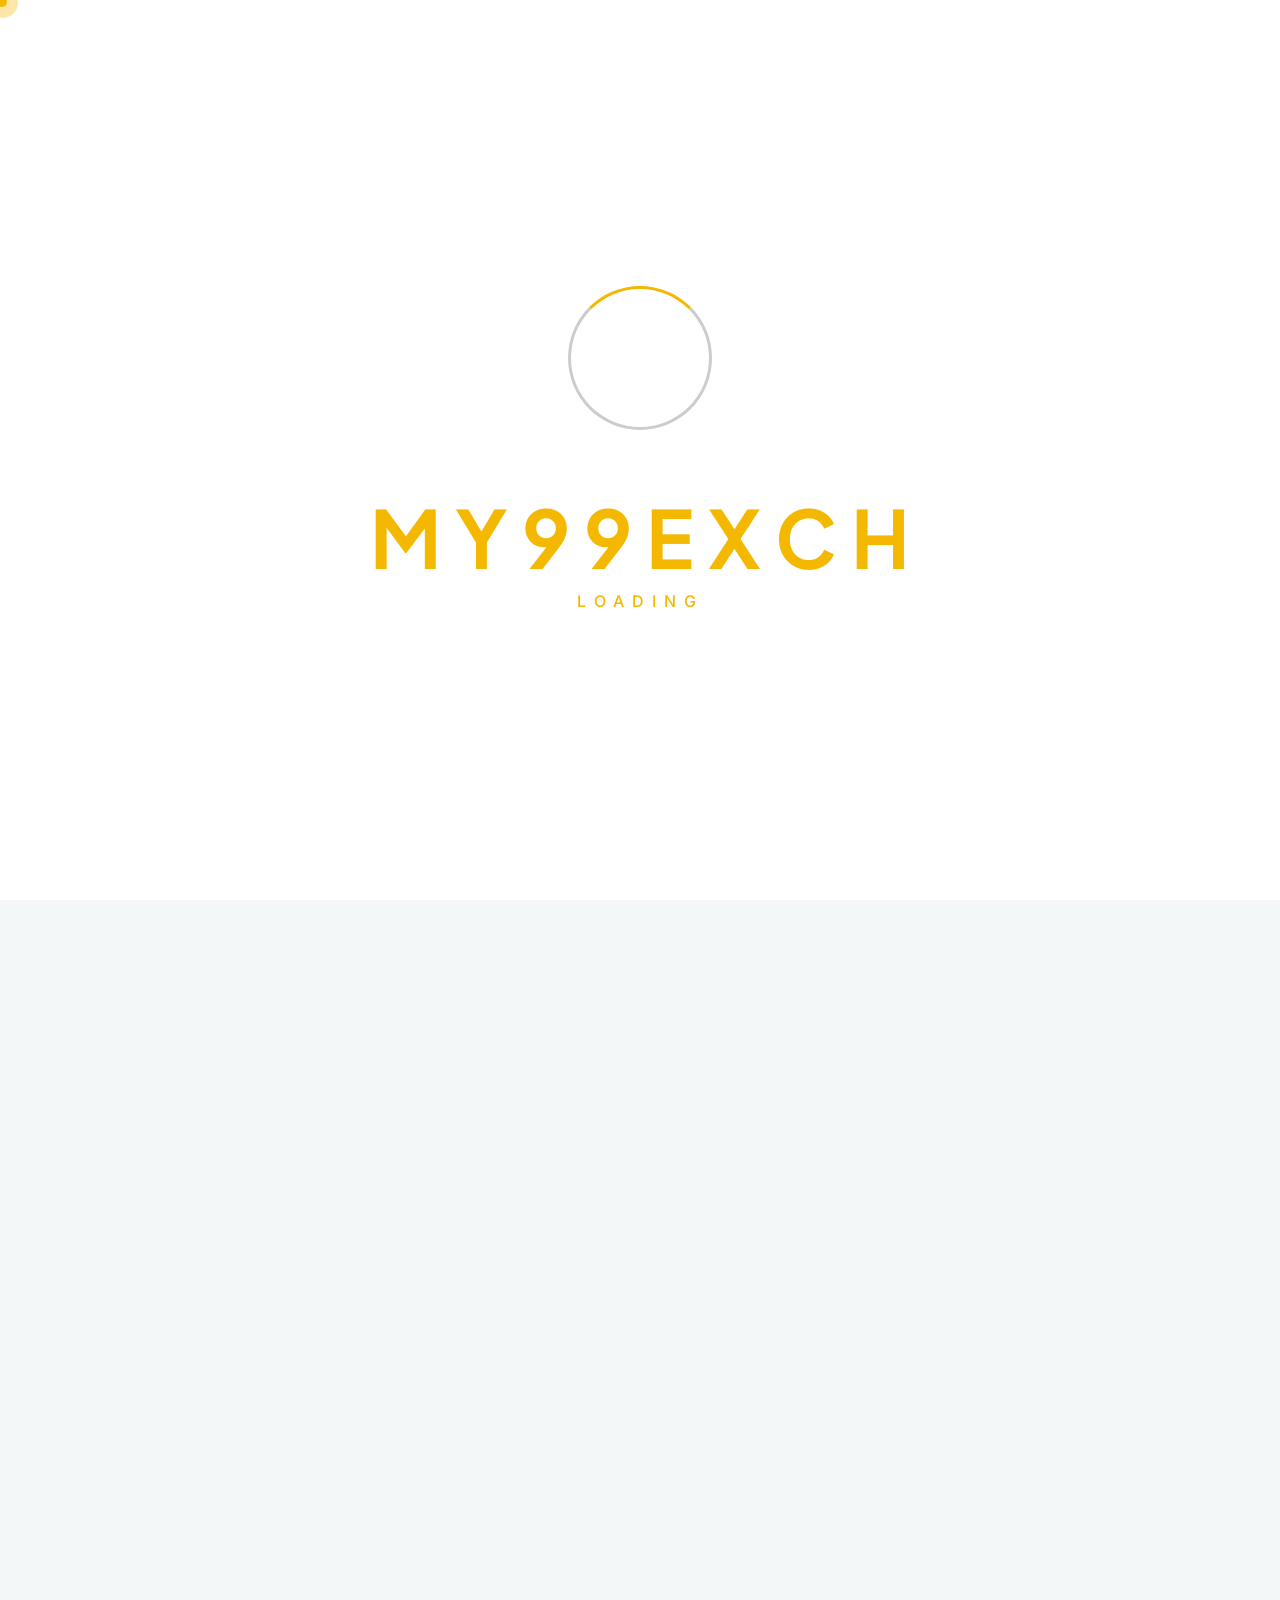
<file: news.html>
<!DOCTYPE html>
<html lang="en">
    <!--<< Header Area >>-->
    
<!-- Mirrored from ex-coders.com/html/neotix/news.html by HTTrack Website Copier/3.x [XR&CO'2014], Mon, 26 Oct 2026 06:37:08 GMT -->
<head>
        <!-- ========== Meta Tags ========== -->
        <meta charset="UTF-8">
        <meta http-equiv="X-UA-Compatible" content="IE=edge">
        <meta name="viewport" content="width=device-width, initial-scale=1">
        <meta name="author" content="Gramentheme">
        <meta name="description" content="Brevon - Multipurpose Business HTML Template">
        <!-- ======== Page title ============ -->
        <title>my99exch - IT Service & Solution HTML Template</title>
        <!--<< Favcion >>-->
        <link rel="shortcut icon" href="assets/img/favicon.svg">
        <!--<< Bootstrap min.css >>-->
        <link rel="stylesheet" href="assets/css/bootstrap.min.css">
        <!--<< All Min Css >>-->
        <link rel="stylesheet" href="assets/css/all.min.css">
        <!--<< Animate.css >>-->
        <link rel="stylesheet" href="assets/css/animate.css">
        <!--<< Magnific Popup.css >>-->
        <link rel="stylesheet" href="assets/css/magnific-popup.css">
        <!--<< MeanMenu.css >>-->
        <link rel="stylesheet" href="assets/css/meanmenu.css">
        <!--<< Swiper Bundle.css >>-->
        <link rel="stylesheet" href="assets/css/swiper-bundle.min.css">
        <!--<< Nice Select.css >>-->
        <link rel="stylesheet" href="assets/css/nice-select.css">
        <!--<< Main.css >>-->
        <link rel="stylesheet" href="assets/css/main.css">
    </head>
    <body>

        <!-- Preloader Start -->
        <div id="preloader" class="preloader">
            <div class="animation-preloader">
                <div class="spinner">                
                </div>
                <div class="txt-loading">
                    <span data-text-preloader="M" class="letters-loading">
                        M
                    </span>
                    <span data-text-preloader="Y" class="letters-loading">
                        Y
                    </span>
                    <span data-text-preloader="9" class="letters-loading">
                        9
                    </span>
                    <span data-text-preloader="9" class="letters-loading">
                        9
                    </span>
                    <span data-text-preloader="E" class="letters-loading">
                        E
                    </span>
                    <span data-text-preloader="X" class="letters-loading">
                        X
                    </span>
                    <span data-text-preloader="C" class="letters-loading">
                        C
                    </span>
                    <span data-text-preloader="H" class="letters-loading">
                        H
                    </span>
                </div>
                <p class="text-center">Loading</p>
            </div>
            <div class="loader">
                <div class="row">
                    <div class="col-3 loader-section section-left">
                        <div class="bg"></div>
                    </div>
                    <div class="col-3 loader-section section-left">
                        <div class="bg"></div>
                    </div>
                    <div class="col-3 loader-section section-right">
                        <div class="bg"></div>
                    </div>
                    <div class="col-3 loader-section section-right">
                        <div class="bg"></div>
                    </div>
                </div>
            </div>
        </div>

        <!-- Back To Top Start -->
        <button id="back-top" class="back-to-top">
            <i class="fa-regular fa-arrow-up"></i>
        </button>

        <!-- GT MouseCursor Start -->
        <div class="mouseCursor cursor-outer"></div>
        <div class="mouseCursor cursor-inner"></div>
       

         <!-- Header-Top Section Start -->
        <div class="header-top-section">
            <div class="container-fluid">
                <div class="header-top-wrapper">
                    <div class="header-left">
                         <ul class="list">
                            <li>
                                <i class="fa-solid fa-location-dot"></i>
                                Riverside Park EU-1001
                            </li>
                            <li>।</li>
                            <li>
                                <i class="fa-regular fa-envelope"></i>
                                <a href="mailto:hello@my99exch.com">hello@my99exch.com</a>
                            </li>
                        </ul>
                    </div>
                    <div class="header-right">
                        <span><i class="fa-regular fa-clock"></i> Mon–Fri 09:00 AM – 06:00 PM</span>
                            <div class="social-icon">
                            <a href="#"><i class="fa-brands fa-facebook-f"></i></a>
                            <a href="#"><i class="fa-brands fa-twitter"></i></a>
                            <a href="#"><i class="fa-brands fa-linkedin"></i></a>
                            <a href="#"><i class="fa-brands fa-instagram"></i></a>
                        </div>
                    </div>
                </div>
            </div>
        </div>

         <!-- Offcanvas Area Start -->
        <div class="fix-area">
            <div class="offcanvas__info">
                <div class="offcanvas__wrapper">
                    <div class="offcanvas__content">
                        <div class="offcanvas__top mb-5 d-flex justify-content-between align-items-center">
                            <div class="offcanvas__logo">
                                <a href="index.html">
                                    <img src="assets/img/logo/black-logo.svg" alt="logo-img">
                                </a>
                            </div>
                            <div class="offcanvas__close">
                                <button>
                                <i class="fas fa-times"></i>
                                </button>
                            </div>
                        </div>
                        <p class="text d-none d-xl-block">
                            Nullam dignissim, ante scelerisque the  is euismod fermentum odio sem semper the is erat, a feugiat leo urna eget eros. Duis Aenean a imperdiet risus.
                        </p>
                        <div class="mobile-menu fix mb-3"></div>
                        <div class="offcanvas__contact d-xl-block">
                            <h4 class="d-xl-block">Contact Info</h4>
                            <ul class="d-xl-block">
                                <li class="d-flex align-items-center">
                                    <div class="offcanvas__contact-icon">
                                        <i class="fal fa-map-marker-alt"></i>
                                    </div>
                                    <div class="offcanvas__contact-text">
                                        <a target="_blank" href="#">Main Street, Melbourne, Australia</a>
                                    </div>
                                </li>
                                <li class="d-flex align-items-center">
                                    <div class="offcanvas__contact-icon mr-15">
                                        <i class="fal fa-envelope"></i>
                                    </div>
                                    <div class="offcanvas__contact-text">
                                        <a href="mailto:info@example.com"><span class="mailto:info@example.com">info@example.com</span></a>
                                    </div>
                                </li>
                                <li class="d-flex align-items-center">
                                    <div class="offcanvas__contact-icon mr-15">
                                        <i class="fal fa-clock"></i>
                                    </div>
                                    <div class="offcanvas__contact-text">
                                        <a target="_blank" href="#">Mod-friday, 09am -05pm</a>
                                    </div>
                                </li>
                                <li class="d-flex align-items-center">
                                    <div class="offcanvas__contact-icon mr-15">
                                        <i class="far fa-phone"></i>
                                    </div>
                                    <div class="offcanvas__contact-text">
                                        <a href="tel:+11002345909">+11002345909</a>
                                    </div>
                                </li>
                            </ul>
                            <div class="social-icon d-flex align-items-center">
                                <a href="#"><i class="fab fa-facebook-f"></i></a>
                                <a href="#"><i class="fab fa-twitter"></i></a>
                                <a href="#"><i class="fab fa-youtube"></i></a>
                                <a href="#"><i class="fab fa-linkedin-in"></i></a>
                            </div>
                        </div>
                    </div>
                </div>
            </div>
        </div>
        <div class="offcanvas__overlay"></div>

        
       
        <!-- Header Section Start -->
        <header id="header-sticky" class="header-1">
            <div class="container-fluid">
                <div class="mega-menu-wrapper">
                    <div class="header-main">
                        <div class="header-left">
                            <div class="logo">
                            <a href="index.html" class="header-logo">
                                <img src="assets/img/logo/white-logo.svg" alt="logo-img">
                            </a>
                            <a href="index.html" class="header-logo-2">
                                <img src="assets/img/logo/black-logo.svg" alt="logo-img">
                            </a>
                        </div>
                        </div>
                        <div class="mean__menu-wrapper">
                                <div class="main-menu">
                                    <nav id="mobile-menu">
                                        <ul>
                                            <li>
                                                <a href="index.html">Home</a>
                                            </li>
                                            <li>
                                                <a href="about.html">About Us</a>
                                            </li>
                                            <li>
                                                <a href="service.html">Service</a>
                                            </li>
                                            <li>
                                                <a href="project.html">Games</a>
                                            </li>
                                            <li class="active">
                                                <a href="news.html">Updates</a>
                                            </li>
                                            <li>
                                                <a href="contact.html">Contact</a>
                                            </li>
                                            <li>
                                                <a href="index.html#providers">Providers</a>
                                            </li>
                                        </ul>
                                    </nav>
                                </div>
                            </div> 
                          <div class="header-right d-flex justify-content-end align-items-center">
                            <div class="menu_search">
                                <button class="search_btn"><i class="far fa-search"></i></button>
                            </div>
                            <div class="header-btn">
                                <h6>
                                    <i class="fa-regular fa-phone-volume"></i>
                                    <a href="tel:+5284567592">+(528) 456-7592</a>
                                </h6>
                                <div class="header-button">
                                <a href="contact.html" class="theme-btn">
                                   Sign Up <i class="fa-solid fa-arrow-up-right"></i>
                                </a>
                            </div>
                            <div class="header__hamburger d-xl-none my-auto">
                                <div class="sidebar__toggle">
                                    <i class="fas fa-bars"></i>
                                </div>
                              </div>
                            </div>
                        </div>
                    </div>
                </div>
            </div>
        </header>

        <!-- start: Search Popup -->
        <div class="search_popup">
            <div class="container">
            <div class="row">
                <div class="col-xxl-12">
                <div class="search_wrapper">
                    <div class="search_top d-flex align-items-center">
                    <div class="search_logo">
                        <a href="index.html">
                        <img src="assets/img/logo/white-logo.svg" alt="img">
                        </a>
                    </div>
                    <div class="search_close">
                        <button type="button" class="search_close_btn">
                        <i class="fa-thin fa-times"></i>
                        </button>
                    </div>
                    </div>
                    <div class="search_form">
                    <form action="#">
                        <div class="search_input">
                        <input class="search-input-field" type="text" placeholder="Type here to search...">
                        <span class="search-focus-border"></span>
                        <button type="submit">
                            <svg width="20" height="20" viewBox="0 0 20 20" fill="none" xmlns="http://www.w3.org/2000/svg">
                            <path
                                d="M9.55 18.1C14.272 18.1 18.1 14.272 18.1 9.55C18.1 4.82797 14.272 1 9.55 1C4.82797 1 1 4.82797 1 9.55C1 14.272 4.82797 18.1 9.55 18.1Z"
                                stroke="currentColor" stroke-width="1.5" stroke-linecap="round" stroke-linejoin="round" />
                            <path d="M19.0002 19.0002L17.2002 17.2002" stroke="currentColor" stroke-width="1.5"
                                stroke-linecap="round" stroke-linejoin="round" />
                            </svg>
                        </button>
                        </div>
                    </form>
                    </div>
                </div>
                </div>
            </div>
            </div>
        </div>
        <div class="search-popup-overlay"></div>

        
        <div id="smooth-wrapper">
            <div id="smooth-content">

                <!-- Breadcrumb Section Start -->
                <div class="breadcrumb-wrapper bg-cover" style="background-image: url('assets/img/breadcrumb.jpg');">
                    <div class="container">
                        <div class="page-heading">
                            <div class="breadcrumb-sub-title">
                                <h1 class="text-white wow fadeInUp" data-wow-delay=".3s">Blog Standard</h1>
                            </div>
                            <ul class="breadcrumb-items wow fadeInUp" data-wow-delay=".5s">
                                <li>
                                    <a href="index.html">
                                        <i class="fa-solid fa-house"></i> Home
                                    </a>
                                </li>
                                <li>
                                    /
                                </li>
                                <li>
                                    Blog Standard
                                </li>
                            </ul>
                        </div>
                    </div>
                </div>
                
              <!-- News-Details Section Start -->
                <section class="news-standard-section section-padding">
                    <div class="container">
                        <div class="gt-news-standard-wrapper">
                            <div class="row g-4">
                                <div class="col-12 col-lg-8">
                                    <div class="gt-news-standard-items">
                                        <div class="gt-news-card-items-4">
                                            <div class="gt-news-image">
                                                <img src="assets/img/inner-page/blog-post-1.jpg" alt="img">
                                            </div>
                                            <div class="gt-news-content">
                                            <ul class="gt-date-list">
                                                    <li>
                                                        <i class="fa-solid fa-calendar-days"></i>
                                                        11 March 2025
                                                    </li>
                                                    <li>
                                                        <i class="fa-solid fa-comments"></i>
                                                        19 Comments
                                                    </li>
                                               </ul>
                                                <h3>
                                                    <a href="news-details.html">
                                                    Leading Through Change: Proven Lessons for Effective Change Management in Business
                                                    </a>
                                                </h3>
                                            <p>
                                                "Relive every thrilling moment from this week’s matches — from the opening kickoff to the final whistle, with expert commentary, key plays, and unforgettable highlights 
                                            </p>
                                                <a href="news-details.html" class="theme-btn">
                                                    Read More <i class="fa-solid fa-arrow-up-right"></i>
                                                </a>
                                            </div>
                                        </div>
                                        <div class="gt-news-card-items-4">
                                            <div class="gt-news-image">
                                                <img src="assets/img/inner-page/blog-post-2.jpg" alt="img">
                                            </div>
                                            <div class="gt-news-content">
                                            <ul class="gt-date-list">
                                                <li>
                                                    <i class="fa-solid fa-calendar-days"></i>
                                                    11 March 2025
                                                </li>
                                                <li>
                                                    <i class="fa-solid fa-comments"></i>
                                                    19 Comments
                                                </li>
                                            </ul>
                                            <h3>
                                                <a href="news-details.html">
                                                Harnessing Digital Transformation: A Roadmap to Future-Proof Your Business
                                                </a>
                                            </h3>
                                            <p>
                                                Follow our journey through the highs and lows of the season, capturing every victory, setback, and defining moment on the road to claiming the ultimate championship glory.
                                            </p>
                                            <a href="news-details.html" class="theme-btn">
                                                    Read More <i class="fa-solid fa-arrow-up-right"></i>
                                                </a>
                                            </div>
                                        </div>
                                        <div class="gt-news-card-items-4 mb-0">
                                            <div class="gt-news-image">
                                                <img src="assets/img/inner-page/blog-post-3.jpg" alt="img">
                                            </div>
                                            <div class="gt-news-content">
                                            <ul class="gt-date-list">
                                                <li>
                                                    <i class="fa-solid fa-calendar-days"></i>
                                                    11 March 2025
                                                </li>
                                                <li>
                                                    <i class="fa-solid fa-comments"></i>
                                                    19 Comments
                                                </li>
                                            </ul>
                                            <h3>
                                                <a href="news-details.html">
                                               Unlocking Business Potential: Innovative Solutions for Unmatched Success
                                                </a>
                                            </h3>
                                            <p>
                                                Our Youth Academy is dedicated to developing future football stars, providing top-tier coaching, essential skills, and a strong foundation to nurture talent and inspire 
                                            </p>
                                                <a href="news-details.html" class="theme-btn">
                                                    Read More <i class="fa-solid fa-arrow-up-right"></i>
                                                </a>
                                            </div>
                                        </div>
                                        <div class="page-nav-wrap text-center">
                                            <ul>
                                                <li><a class="page-numbers" href="#"><i class="fa-solid fa-arrow-up-left"></i></a></li>
                                                <li class="active"><a class="page-numbers" href="#">01</a></li>
                                                <li><a class="page-numbers" href="#">02</a></li>
                                                <li><a class="page-numbers" href="#">03</a></li>
                                                <li><a class="page-numbers" href="#"><i class="fa-solid fa-arrow-up-right"></i></a></li>
                                            </ul>
                                        </div>
                                    </div>
                                </div>
                                <div class="col-lg-4 col-12">
                                    <div class="gt-main-sideber sticky-style">
                                        <div class="gt-single-sideber-widget">
                                            <div class="gt-widget-title">
                                                <h3>Search</h3>
                                            </div>
                                            <div class="gt-search-widget">
                                                <form action="#">
                                                    <input type="text" placeholder="Search here">
                                                    <button type="submit"><i class="fa-solid fa-magnifying-glass"></i></button>
                                                </form>
                                            </div>
                                        </div>
                                        <div class="gt-single-sideber-widget">
                                            <div class="gt-widget-title">
                                                <h3>All Categories</h3>
                                            </div>
                                            <ul class="gt-category-list">
                                                <li><a href="news-details.html">Branding  </a><span>(08)</span></li>
                                                <li><a href="news-details.html">Business </a><span>(02)</span></li>
                                                <li><a href="news-details.html">Consulting </a><span>(10)</span></li>
                                                <li><a href="news-details.html">Innovations  </a><span>(15)</span></li>
                                                <li><a href="news-details.html">Managements </a><span>(12)</span></li>
                                                <li><a href="news-details.html">SEO Marketing  </a><span>(07)</span></li>
                                            </ul>
                                        </div>
                                        <div class="gt-single-sideber-widget">
                                            <div class="gt-widget-title">
                                                <h3>Recent Post</h3>
                                            </div>
                                            <div class="gt-recent-post-area">
                                                <div class="gt-recent-items">
                                                    <div class="gt-recent-thumb">
                                                        <img src="assets/img/inner-page/post-1.jpg" alt="img">
                                                    </div>
                                                    <div class="gt-recent-content">
                                                        <h5>
                                                            <a href="news-details.html">
                                                            How to Stay Ahead of the Business Curve
                                                            </a>
                                                        </h5>
                                                        <ul>
                                                            <li>
                                                                March 26, 2025
                                                            </li>
                                                        </ul>
                                                    </div>
                                                </div>
                                                <div class="gt-recent-items">
                                                    <div class="gt-recent-thumb">
                                                        <img src="assets/img/inner-page/post-2.jpg" alt="img">
                                                    </div>
                                                    <div class="gt-recent-content">
                                                        <h5>
                                                            <a href="news-details.html">
                                                           How Digital Tools Shaping the Workforce
                                                            </a>
                                                        </h5>
                                                        <ul>
                                                            <li>
                                                                March 26, 2025
                                                            </li>
                                                        </ul>
                                                    </div>
                                                </div>
                                                <div class="gt-recent-items">
                                                    <div class="gt-recent-thumb">
                                                    <img src="assets/img/inner-page/post-3.jpg" alt="img">
                                                    </div>
                                                    <div class="gt-recent-content">
                                                        <h5>
                                                            <a href="news-details.html">
                                                            How to Sustainability into your Strategy
                                                            </a>
                                                        </h5>
                                                        <ul>
                                                            <li>
                                                                March 26, 2025
                                                            </li>
                                                        </ul>
                                                    </div>
                                                </div>
                                            </div>
                                        </div>
                                        <div class="gt-single-sideber-widget mb-0">
                                            <div class="gt-widget-title">
                                                <h3>Popular Tags</h3>
                                            </div>
                                            <div class="tagcloud">
                                                <a href="news-details.html">Growth</a>     
                                                <a href="news-details.html">Success</a>
                                                <a href="news-details.html">Innovate</a>
                                                <a href="news-details.html">Lead</a>
                                                <a href="news-details.html">Impact</a>
                                                <a href="news-details.html">Focus</a>
                                                <a href="news-details.html">Tech</a>
                                                <a href="news-details.html">Optimize</a>
                                            </div>
                                        </div>
                                    </div>
                                </div>
                            </div>
                        </div>
                    </div>
                </section>

                <!-- Footer Section Start -->
                <footer class="footer-section fix">
                    <div class="footer-area bg-cover" style="background-image: url(assets/img/home-1/footer-bg.jpg);">
                        <div class="container">
                        <div class="footer-widget-wrapper">
                            <div class="row justify-content-between">
                                <div class="col-xl-4 col-lg-5 col-md-6 wow fadeInUp" data-wow-delay=".2s">
                                    <div class="footer-widget-items">
                                        <div class="widget-head">
                                            <a href="index.html" class="footer-logo">
                                                <img src="assets/img/logo/white-logo.svg" alt="img">
                                            </a>
                                        </div>
                                        <div class="footer-content">
                                            <p>
                                                Businesses to thrive in changing digital world. With over a decade systems that drive growth an efficiency. From IT consulting.
                                            </p>
                                            <a href="contact.html" class="theme-btn">
                                                Get started now <i class="fa-solid fa-arrow-up-right"></i>
                                            </a>
                                        </div>
                                    </div>
                                </div>
                                <div class="col-xl-2 col-lg-3 col-md-6 wow fadeInUp" data-wow-delay=".4s">
                                    <div class="footer-widget-items">
                                        <div class="widget-head">
                                            <h3>Company</h3>
                                        </div>
                                        <ul class="list-area">
                                            <li>
                                                <a href="about.html">
                                                    About us
                                                </a>
                                            </li>
                                            <li>
                                                <a href="contact.html">
                                                    Work process
                                                </a>
                                            </li>
                                            <li>
                                                <a href="about.html">
                                                    About us
                                                </a>
                                            </li>
                                            <li>
                                                <a href="team.html">
                                                    Our team
                                                </a>
                                            </li>
                                            <li>
                                                <a href="contact.html">
                                                    Contact
                                                </a>
                                            </li>
                                            <li>
                                                <a href="contact.html">
                                                    Careers
                                                </a>
                                            </li>
                                            <li>
                                                <a href="news.html">
                                                    Blogs
                                                </a>
                                            </li>
                                        </ul>
                                    </div>
                                </div>
                                <div class="col-xl-3 ps-lg-5 col-lg-4 col-md-6 wow fadeInUp" data-wow-delay=".6s">
                                    <div class="footer-widget-items">
                                        <div class="widget-head">
                                            <h3>Recourse</h3>
                                        </div>
                                        <ul class="list-area">
                                            <li>
                                                <a href="service-details.html">
                                                    Future innovations
                                                </a>
                                            </li>
                                            <li>
                                                <a href="service-details.html">
                                                    Smart solutions
                                                </a>
                                            </li>
                                            <li>
                                                <a href="service-details.html">
                                                        IT consulting
                                                </a>
                                            </li>
                                            <li>
                                                <a href="service-details.html">
                                                    NextGen  IT 
                                                </a>
                                            </li>
                                            <li>
                                                <a href="service-details.html">
                                                    Cyber security
                                                </a>
                                            </li>
                                            <li>
                                                <a href="service-details.html">
                                                    Software solution
                                                </a>
                                            </li>
                                        </ul>
                                    </div>
                                </div>
                                <div class="col-xl-3 col-lg-6 col-md-6 wow fadeInUp" data-wow-delay=".8s">
                                    <div class="footer-widget-items">
                                        <div class="widget-head">
                                            <h3>Subscribe Newsletter</h3>
                                        </div>
                                        <div class="contact-item">
                                            <form action="#">
                                                <input type="text" placeholder="Email address">
                                            </form>
                                            <button type="submit" class="theme-btn w-100">
                                                    Subscribe now <i class="fa-solid fa-arrow-up-right"></i>
                                            </button>
                                            <div class="social-icon">
                                                <a href="#"><i class="fa-brands fa-facebook-f"></i></a>
                                                <a href="#"><i class="fa-brands fa-linkedin-in"></i></a>
                                                <a href="#"><i class="fa-brands fa-twitter"></i></a>
                                                <a href="#"><i class="fa-brands fa-youtube"></i></a>
                                            </div>
                                        </div>
                                    </div>
                                </div>
                            </div>
                        </div>
                        <div class="footer-bottom-wrapper">
                            <p class="wow fadeInUp" data-wow-delay=".3s">
                               Copyright <span>my99exch.</span> All rights reserved.
                            </p>
                            <ul class="footer-list wow fadeInUp" data-wow-delay=".7s">
                                <li>
                                    <a href="contact.html">Privacy policy</a>
                                </li>
                                <li>।</li>
                                <li>
                                    <a href="contact.html">Terms & conditions</a>
                                </li>
                            </ul>
                        </div>
                    </div>
                    </div>
                </footer>

            </div>
        </div>

       

        
        <!--<< All JS Plugins >>-->
        <script src="assets/js/jquery-3.7.1.min.js"></script>
        <!--<< Viewport Js >>-->
        <script src="assets/js/viewport.jquery.js"></script>
        <!--<< Bootstrap Js >>-->
        <script src="assets/js/bootstrap.bundle.min.js"></script>
        <!--<< Gsap Min Js >>-->
        <script src="assets/js/gsap.min.js"></script>
        <!--<< ScrollTrigger Min Js >>-->
        <script src="assets/js/ScrollTrigger.min.js"></script>
        <!--<< ScrollSmoother Min Js >>-->
        <script src="assets/js/ScrollSmoother.min.js"></script>
        <!--<< ScrollToPlugin Min Js >>-->
        <script src="assets/js/ScrollToPlugin.min.js"></script>
        <!--<< SplitText Min Js >>-->
        <script src="assets/js/SplitText.min.js"></script>
        <!--<< TextPlugin Min Js >>-->
        <script src="assets/js/TextPlugin.js"></script>
         <!--<< Chroma Min Js >>-->
        <script src="assets/js/chroma.min.js"></script>
        <!--<< nice-selec Js >>-->
        <script src="assets/js/jquery.nice-select.min.js"></script>
        <!--<< Waypoints Js >>-->
        <script src="assets/js/jquery.waypoints.js"></script>
        <!--<< Counterup Js >>-->
        <script src="assets/js/jquery.counterup.min.js"></script>
        <!--<< Swiper Slider Js >>-->
        <script src="assets/js/swiper-bundle.min.js"></script>
        <!--<< MeanMenu Js >>-->
        <script src="assets/js/jquery.meanmenu.min.js"></script>
        <!--<< Parallaxie Js >>-->
        <script src="assets/js/parallaxie.js"></script>
        <!--<< Magnific Popup Js >>-->
        <script src="assets/js/jquery.magnific-popup.min.js"></script>
        <!--<< Wow Animation Js >>-->
        <script src="assets/js/wow.min.js"></script>
        <!--<< Main.js >>-->
        <script src="assets/js/main.js"></script>
    </body>

<!-- Mirrored from ex-coders.com/html/neotix/news.html by HTTrack Website Copier/3.x [XR&CO'2014], Mon, 26 Oct 2026 06:37:08 GMT -->
</html>
</file>
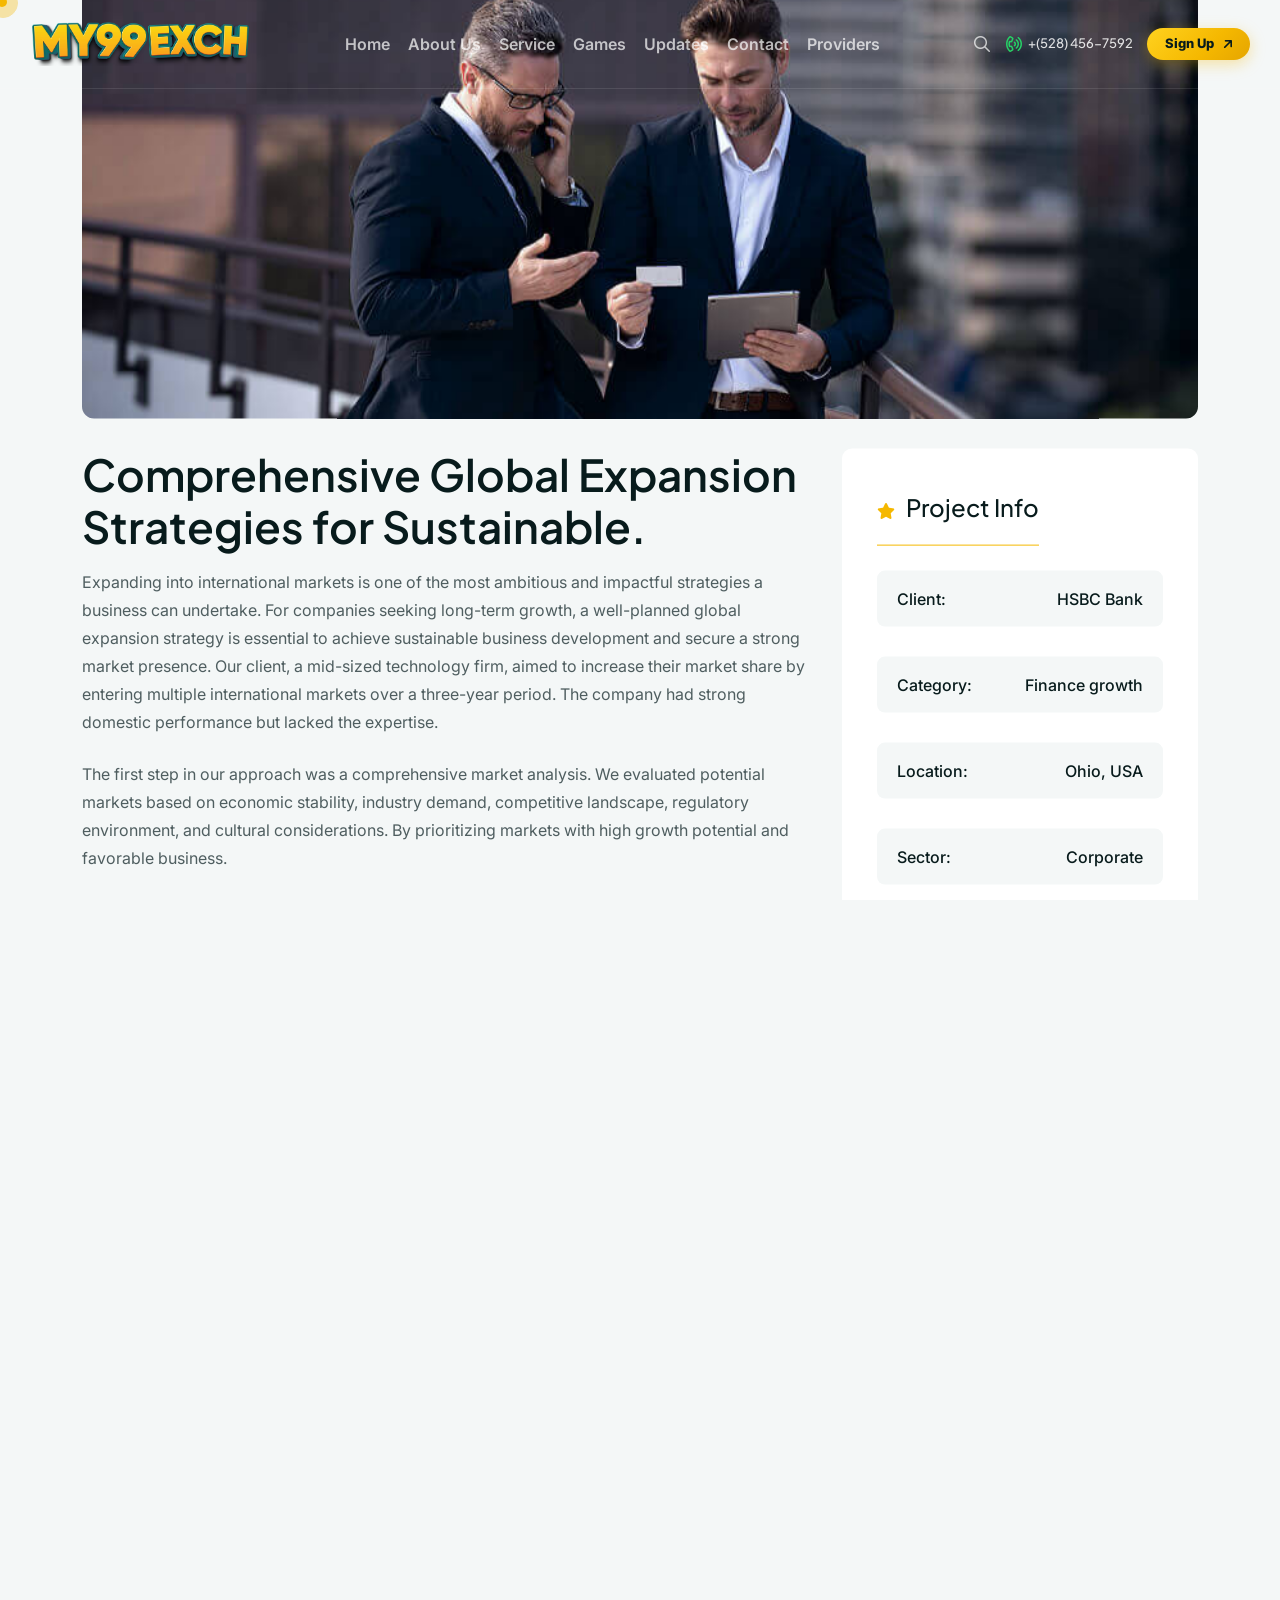
<file: project-details.html>
<!DOCTYPE html>
<html lang="en">
    <!--<< Header Area >>-->
    
<!-- Mirrored from ex-coders.com/html/neotix/project-details.html by HTTrack Website Copier/3.x [XR&CO'2014], Mon, 26 Oct 2026 06:37:05 GMT -->
<head>
        <!-- ========== Meta Tags ========== -->
        <meta charset="UTF-8">
        <meta http-equiv="X-UA-Compatible" content="IE=edge">
        <meta name="viewport" content="width=device-width, initial-scale=1">
        <meta name="author" content="Gramentheme">
        <meta name="description" content="Brevon - Multipurpose Business HTML Template">
        <!-- ======== Page title ============ -->
        <title>my99exch - IT Service & Solution HTML Template</title>
        <!--<< Favcion >>-->
        <link rel="shortcut icon" href="assets/img/favicon.svg">
        <!--<< Bootstrap min.css >>-->
        <link rel="stylesheet" href="assets/css/bootstrap.min.css">
        <!--<< All Min Css >>-->
        <link rel="stylesheet" href="assets/css/all.min.css">
        <!--<< Animate.css >>-->
        <link rel="stylesheet" href="assets/css/animate.css">
        <!--<< Magnific Popup.css >>-->
        <link rel="stylesheet" href="assets/css/magnific-popup.css">
        <!--<< MeanMenu.css >>-->
        <link rel="stylesheet" href="assets/css/meanmenu.css">
        <!--<< Swiper Bundle.css >>-->
        <link rel="stylesheet" href="assets/css/swiper-bundle.min.css">
        <!--<< Nice Select.css >>-->
        <link rel="stylesheet" href="assets/css/nice-select.css">
        <!--<< Main.css >>-->
        <link rel="stylesheet" href="assets/css/main.css">
    </head>
    <body>

      
        <!-- Back To Top Start -->
        <button id="back-top" class="back-to-top">
            <i class="fa-regular fa-arrow-up"></i>
        </button>

        <!-- GT MouseCursor Start -->
        <div class="mouseCursor cursor-outer"></div>
        <div class="mouseCursor cursor-inner"></div>

       
        <!-- Header-Top Section Start -->
        <div class="header-top-section">
            <div class="container-fluid">
                <div class="header-top-wrapper">
                    <div class="header-left">
                         <ul class="list">
                            <li>
                                <i class="fa-solid fa-location-dot"></i>
                                Riverside Park EU-1001
                            </li>
                            <li>।</li>
                            <li>
                                <i class="fa-regular fa-envelope"></i>
                                <a href="mailto:hello@my99exch.com">hello@my99exch.com</a>
                            </li>
                        </ul>
                    </div>
                    <div class="header-right">
                        <span><i class="fa-regular fa-clock"></i> Mon–Fri 09:00 AM – 06:00 PM</span>
                            <div class="social-icon">
                            <a href="#"><i class="fa-brands fa-facebook-f"></i></a>
                            <a href="#"><i class="fa-brands fa-twitter"></i></a>
                            <a href="#"><i class="fa-brands fa-linkedin"></i></a>
                            <a href="#"><i class="fa-brands fa-instagram"></i></a>
                        </div>
                    </div>
                </div>
            </div>
        </div>

         <!-- Offcanvas Area Start -->
        <div class="fix-area">
            <div class="offcanvas__info">
                <div class="offcanvas__wrapper">
                    <div class="offcanvas__content">
                        <div class="offcanvas__top mb-5 d-flex justify-content-between align-items-center">
                            <div class="offcanvas__logo">
                                <a href="index.html">
                                    <img src="assets/img/logo/black-logo.svg" alt="logo-img">
                                </a>
                            </div>
                            <div class="offcanvas__close">
                                <button>
                                <i class="fas fa-times"></i>
                                </button>
                            </div>
                        </div>
                        <p class="text d-none d-xl-block">
                            Nullam dignissim, ante scelerisque the  is euismod fermentum odio sem semper the is erat, a feugiat leo urna eget eros. Duis Aenean a imperdiet risus.
                        </p>
                        <div class="mobile-menu fix mb-3"></div>
                        <div class="offcanvas__contact d-xl-block">
                            <h4 class="d-xl-block">Contact Info</h4>
                            <ul class="d-xl-block">
                                <li class="d-flex align-items-center">
                                    <div class="offcanvas__contact-icon">
                                        <i class="fal fa-map-marker-alt"></i>
                                    </div>
                                    <div class="offcanvas__contact-text">
                                        <a target="_blank" href="#">Main Street, Melbourne, Australia</a>
                                    </div>
                                </li>
                                <li class="d-flex align-items-center">
                                    <div class="offcanvas__contact-icon mr-15">
                                        <i class="fal fa-envelope"></i>
                                    </div>
                                    <div class="offcanvas__contact-text">
                                        <a href="mailto:info@example.com"><span class="mailto:info@example.com">info@example.com</span></a>
                                    </div>
                                </li>
                                <li class="d-flex align-items-center">
                                    <div class="offcanvas__contact-icon mr-15">
                                        <i class="fal fa-clock"></i>
                                    </div>
                                    <div class="offcanvas__contact-text">
                                        <a target="_blank" href="#">Mod-friday, 09am -05pm</a>
                                    </div>
                                </li>
                                <li class="d-flex align-items-center">
                                    <div class="offcanvas__contact-icon mr-15">
                                        <i class="far fa-phone"></i>
                                    </div>
                                    <div class="offcanvas__contact-text">
                                        <a href="tel:+11002345909">+11002345909</a>
                                    </div>
                                </li>
                            </ul>
                            <div class="social-icon d-flex align-items-center">
                                <a href="#"><i class="fab fa-facebook-f"></i></a>
                                <a href="#"><i class="fab fa-twitter"></i></a>
                                <a href="#"><i class="fab fa-youtube"></i></a>
                                <a href="#"><i class="fab fa-linkedin-in"></i></a>
                            </div>
                        </div>
                    </div>
                </div>
            </div>
        </div>
        <div class="offcanvas__overlay"></div>
       
        <!-- Header Section Start -->
        <header id="header-sticky" class="header-1">
            <div class="container-fluid">
                <div class="mega-menu-wrapper">
                    <div class="header-main">
                        <div class="header-left">
                            <div class="logo">
                            <a href="index.html" class="header-logo">
                                <img src="assets/img/logo/white-logo.svg" alt="logo-img">
                            </a>
                            <a href="index.html" class="header-logo-2">
                                <img src="assets/img/logo/black-logo.svg" alt="logo-img">
                            </a>
                        </div>
                        </div>
                        <div class="mean__menu-wrapper">
                                <div class="main-menu">
                                    <nav id="mobile-menu">
                                        <ul>
                                            <li>
                                                <a href="index.html">Home</a>
                                            </li>
                                            <li>
                                                <a href="about.html">About Us</a>
                                            </li>
                                            <li>
                                                <a href="service.html">Service</a>
                                            </li>
                                            <li class="active">
                                                <a href="project.html">Games</a>
                                            </li>
                                            <li>
                                                <a href="news.html">Updates</a>
                                            </li>
                                            <li>
                                                <a href="contact.html">Contact</a>
                                            </li>
                                            <li>
                                                <a href="index.html#providers">Providers</a>
                                            </li>
                                        </ul>
                                    </nav>
                                </div>
                            </div> 
                          <div class="header-right d-flex justify-content-end align-items-center">
                            <div class="menu_search">
                                <button class="search_btn"><i class="far fa-search"></i></button>
                            </div>
                            <div class="header-btn">
                                <h6>
                                    <i class="fa-regular fa-phone-volume"></i>
                                    <a href="tel:+5284567592">+(528) 456-7592</a>
                                </h6>
                                <div class="header-button">
                                <a href="contact.html" class="theme-btn">
                                   Sign Up <i class="fa-solid fa-arrow-up-right"></i>
                                </a>
                            </div>
                            <div class="header__hamburger d-xl-none my-auto">
                                <div class="sidebar__toggle">
                                    <i class="fas fa-bars"></i>
                                </div>
                              </div>
                            </div>
                        </div>
                    </div>
                </div>
            </div>
        </header>

        <!-- start: Search Popup -->
        <div class="search_popup">
            <div class="container">
            <div class="row">
                <div class="col-xxl-12">
                <div class="search_wrapper">
                    <div class="search_top d-flex align-items-center">
                    <div class="search_logo">
                        <a href="index.html">
                        <img src="assets/img/logo/white-logo.svg" alt="img">
                        </a>
                    </div>
                    <div class="search_close">
                        <button type="button" class="search_close_btn">
                        <i class="fa-thin fa-times"></i>
                        </button>
                    </div>
                    </div>
                    <div class="search_form">
                    <form action="#">
                        <div class="search_input">
                        <input class="search-input-field" type="text" placeholder="Type here to search...">
                        <span class="search-focus-border"></span>
                        <button type="submit">
                            <svg width="20" height="20" viewBox="0 0 20 20" fill="none" xmlns="http://www.w3.org/2000/svg">
                            <path
                                d="M9.55 18.1C14.272 18.1 18.1 14.272 18.1 9.55C18.1 4.82797 14.272 1 9.55 1C4.82797 1 1 4.82797 1 9.55C1 14.272 4.82797 18.1 9.55 18.1Z"
                                stroke="currentColor" stroke-width="1.5" stroke-linecap="round" stroke-linejoin="round" />
                            <path d="M19.0002 19.0002L17.2002 17.2002" stroke="currentColor" stroke-width="1.5"
                                stroke-linecap="round" stroke-linejoin="round" />
                            </svg>
                        </button>
                        </div>
                    </form>
                    </div>
                </div>
                </div>
            </div>
            </div>
        </div>
        <div class="search-popup-overlay"></div>

        
        <div id="smooth-wrapper">
            <div id="smooth-content">

                <!-- Breadcrumb Section Start -->
                <div class="breadcrumb-wrapper bg-cover" style="background-image: url('assets/img/breadcrumb.jpg');">
                    <div class="container">
                        <div class="page-heading">
                            <div class="breadcrumb-sub-title">
                                <h1 class="text-white wow fadeInUp" data-wow-delay=".3s">Portfolio details</h1>
                            </div>
                            <ul class="breadcrumb-items wow fadeInUp" data-wow-delay=".5s">
                                <li>
                                    <a href="index.html">
                                        <i class="fa-solid fa-house"></i> Home
                                    </a>
                                </li>
                                <li>
                                    /
                                </li>
                                <li>
                                    Portfolio details
                                </li>
                            </ul>
                        </div>
                    </div>
                </div>
                
              
                <!-- Project-Details Section Start -->
                <section class="project-details-section fix section-padding">
                    <div class="container">
                        <div class="project-details-wrapper">
                            <div class="details-top-img fix">
                                <img data-speed=".8" src="assets/img/inner-page/project-details-01.jpg" alt="img">
                            </div>
                            <div class="row g-4">
                                <div class="col-lg-8">
                                    <div class="project-details-content">
                                        <h2>Comprehensive Global Expansion Strategies for Sustainable.</h2>
                                        <p class="mt-3">
                                            Expanding into international markets is one of the most ambitious and impactful strategies a business can undertake. For companies seeking long-term growth, a well-planned global expansion strategy is essential to achieve sustainable business development and secure a strong market presence. Our client, a mid-sized technology firm, aimed to increase their market share by entering multiple international markets over a three-year period. The company had strong domestic performance but lacked the expertise.
                                        </p>
                                        <p class="mt-4">
                                            The first step in our approach was a comprehensive market analysis. We evaluated potential markets based on economic stability, industry demand, competitive landscape, regulatory environment, and cultural considerations. By prioritizing markets with high growth potential and favorable business.
                                        </p>
                                        <h3>Our range of corporate business</h3>
                                        <p class="mt-3">
                                            Business conditions, we created a roadmap for phased expansion. Each selected market was thoroughly researched to identify target customer segments, purchasing behaviors, and local competitors. This research allowed us to design market entry strategies that were both culturally appropriate and commercially viable, ensuring that the client’s offerings would resonate with new audiences.
                                        </p>
                                        <div class="project-list-items">
                                            <ul>
                                                <li>
                                                    <i class="fa-solid fa-circle-check"></i>
                                                    Financial strategy planning
                                                </li>
                                                <li>
                                                    <i class="fa-solid fa-circle-check"></i>
                                                    Operational improvement
                                                </li>
                                                <li>
                                                    <i class="fa-solid fa-circle-check"></i>
                                                    Risk management solutions
                                                </li>
                                                <li>
                                                    <i class="fa-solid fa-circle-check"></i>
                                                    investment ppportunite
                                                </li>
                                            </ul>
                                            <ul>
                                                <li>
                                                    <i class="fa-solid fa-circle-check"></i>
                                                   Rvenue growth optimization
                                                </li>
                                                <li>
                                                    <i class="fa-solid fa-circle-check"></i>
                                                    Sustainable business
                                                </li>
                                                <li>
                                                    <i class="fa-solid fa-circle-check"></i>
                                                    Performance monitoring
                                                </li>
                                            </ul>
                                        </div>
                                        <h3>Project gallery</h3>
                                        <p class="mt-3">
                                            Implementation was carefully phased to allow for adaptation and learning. Initial entry into two pilot markets enabled the client to test strategies, gather feedback, and refine processes.
                                        </p>
                                        <div class="details-image-2 fix">
                                            <img data-speed=".8" src="assets/img/inner-page/project-details-02.jpg" alt="img">
                                        </div>
                                        <div class="row g-4">
                                            <div class="col-lg-6 col-md-6">
                                                <div class="details-img-3">
                                                    <img src="assets/img/inner-page/project-details-03.jpg" alt="img">
                                                </div>
                                            </div>
                                            <div class="col-lg-6 col-md-6">
                                                <div class="details-img-3">
                                                    <img src="assets/img/inner-page/project-details-04.jpg" alt="img">
                                                </div>
                                            </div>
                                        </div>
                                        <div class="slider-button d-flex align-items-center justify-content-between wow fadeInUp" data-wow-delay=".9s">
                                            <div class="d-flex align-items-center gap-xxl-4 gap-3 gap-2">
                                                <button class="cmn-prev cmn-border d-center">
                                                <i class="fas fa-chevron-left"></i>
                                                </button>
                                                <span class="previus-text text-capitalize">
                                                Preview
                                                </span>
                                            </div>
                                            <div class="icon-gird">
                                                <i class="fa-solid fa-grid"></i>
                                            </div>
                                            <div class="d-flex align-items-center gap-xxl-4 gap-3 gap-2">
                                                <span class="previus-text text-capitalize">
                                                Next
                                                </span>
                                                <button class="cmn-next cmn-border d-center">
                                                <i class="fas fa-chevron-right"></i>
                                                </button>
                                            </div>
                                        </div>
                                    </div>
                                </div>
                                <div class="col-lg-4">
                                    <div class="project-details-sidebar">
                                        <div class="sidebar-widget">
                                            <div class="sideber-title">
                                                <h4 class="wow fadeInUp" data-wow-delay=".2s">
                                                <i class="fa-solid fa-star"></i>
                                                Project info</h4>
                                            </div>
                                            <ul class="project-infrom wow fadeInUp" data-wow-delay=".4s">
                                                <li>
                                                    <span>Client:</span>
                                                    HSBC Bank
                                                </li>
                                                <li>
                                                    <span>Category:</span>
                                                    Finance growth
                                                </li>
                                                <li>
                                                    <span>Location:</span>
                                                    Ohio, USA
                                                </li>
                                                <li>
                                                    <span>Sector:</span>
                                                    Corporate
                                                </li>
                                                <li>
                                                    <span>Date:</span>
                                                    18, nov, 2025
                                                </li>
                                            </ul>
                                        </div>
                                        <div class="sidebar-widget-image wow fadeInUp" data-wow-delay=".5s">
                                            <img src="assets/img/inner-page/service-details-2.jpg" alt="img">
                                            <div class="content">
                                                <h3>Let’s Bring Digital Ideas to Life.</h3>
                                                <a href="contact.html" class="theme-btn wow fadeInUp" data-wow-delay=".5s">
                                                    Get in touch <i class="fa-solid fa-arrow-up-right"></i>
                                                </a>
                                            </div>
                                            <div class="white-logo">
                                                <img src="assets/img/logo/white-logo.svg" alt="img">
                                            </div>
                                        </div>
                                    </div>
                                </div>
                            </div>
                        </div>
                    </div>
                </section>


                <!-- Footer Section Start -->
                <footer class="footer-section fix">
                    <div class="footer-area bg-cover" style="background-image: url(assets/img/home-1/footer-bg.jpg);">
                        <div class="container">
                        <div class="footer-widget-wrapper">
                            <div class="row justify-content-between">
                                <div class="col-xl-4 col-lg-5 col-md-6 wow fadeInUp" data-wow-delay=".2s">
                                    <div class="footer-widget-items">
                                        <div class="widget-head">
                                            <a href="index.html" class="footer-logo">
                                                <img src="assets/img/logo/white-logo.svg" alt="img">
                                            </a>
                                        </div>
                                        <div class="footer-content">
                                            <p>
                                                Businesses to thrive in changing digital world. With over a decade systems that drive growth an efficiency. From IT consulting.
                                            </p>
                                            <a href="contact.html" class="theme-btn">
                                                Get started now <i class="fa-solid fa-arrow-up-right"></i>
                                            </a>
                                        </div>
                                    </div>
                                </div>
                                <div class="col-xl-2 col-lg-3 col-md-6 wow fadeInUp" data-wow-delay=".4s">
                                    <div class="footer-widget-items">
                                        <div class="widget-head">
                                            <h3>Company</h3>
                                        </div>
                                        <ul class="list-area">
                                            <li>
                                                <a href="about.html">
                                                    About us
                                                </a>
                                            </li>
                                            <li>
                                                <a href="contact.html">
                                                    Work process
                                                </a>
                                            </li>
                                            <li>
                                                <a href="about.html">
                                                    About us
                                                </a>
                                            </li>
                                            <li>
                                                <a href="team.html">
                                                    Our team
                                                </a>
                                            </li>
                                            <li>
                                                <a href="contact.html">
                                                    Contact
                                                </a>
                                            </li>
                                            <li>
                                                <a href="contact.html">
                                                    Careers
                                                </a>
                                            </li>
                                            <li>
                                                <a href="news.html">
                                                    Blogs
                                                </a>
                                            </li>
                                        </ul>
                                    </div>
                                </div>
                                <div class="col-xl-3 ps-lg-5 col-lg-4 col-md-6 wow fadeInUp" data-wow-delay=".6s">
                                    <div class="footer-widget-items">
                                        <div class="widget-head">
                                            <h3>Recourse</h3>
                                        </div>
                                        <ul class="list-area">
                                            <li>
                                                <a href="service-details.html">
                                                    Future innovations
                                                </a>
                                            </li>
                                            <li>
                                                <a href="service-details.html">
                                                    Smart solutions
                                                </a>
                                            </li>
                                            <li>
                                                <a href="service-details.html">
                                                        IT consulting
                                                </a>
                                            </li>
                                            <li>
                                                <a href="service-details.html">
                                                    NextGen  IT 
                                                </a>
                                            </li>
                                            <li>
                                                <a href="service-details.html">
                                                    Cyber security
                                                </a>
                                            </li>
                                            <li>
                                                <a href="service-details.html">
                                                    Software solution
                                                </a>
                                            </li>
                                        </ul>
                                    </div>
                                </div>
                                <div class="col-xl-3 col-lg-6 col-md-6 wow fadeInUp" data-wow-delay=".8s">
                                    <div class="footer-widget-items">
                                        <div class="widget-head">
                                            <h3>Subscribe Newsletter</h3>
                                        </div>
                                        <div class="contact-item">
                                            <form action="#">
                                                <input type="text" placeholder="Email address">
                                            </form>
                                            <button type="submit" class="theme-btn w-100">
                                                    Subscribe now <i class="fa-solid fa-arrow-up-right"></i>
                                            </button>
                                            <div class="social-icon">
                                                <a href="#"><i class="fa-brands fa-facebook-f"></i></a>
                                                <a href="#"><i class="fa-brands fa-linkedin-in"></i></a>
                                                <a href="#"><i class="fa-brands fa-twitter"></i></a>
                                                <a href="#"><i class="fa-brands fa-youtube"></i></a>
                                            </div>
                                        </div>
                                    </div>
                                </div>
                            </div>
                        </div>
                        <div class="footer-bottom-wrapper">
                            <p class="wow fadeInUp" data-wow-delay=".3s">
                               Copyright <span>my99exch.</span> All rights reserved.
                            </p>
                            <ul class="footer-list wow fadeInUp" data-wow-delay=".7s">
                                <li>
                                    <a href="contact.html">Privacy policy</a>
                                </li>
                                <li>।</li>
                                <li>
                                    <a href="contact.html">Terms & conditions</a>
                                </li>
                            </ul>
                        </div>
                    </div>
                    </div>
                </footer>

            </div>
        </div>

       

        
        <!--<< All JS Plugins >>-->
        <script src="assets/js/jquery-3.7.1.min.js"></script>
        <!--<< Viewport Js >>-->
        <script src="assets/js/viewport.jquery.js"></script>
        <!--<< Bootstrap Js >>-->
        <script src="assets/js/bootstrap.bundle.min.js"></script>
        <!--<< Gsap Min Js >>-->
        <script src="assets/js/gsap.min.js"></script>
        <!--<< ScrollTrigger Min Js >>-->
        <script src="assets/js/ScrollTrigger.min.js"></script>
        <!--<< ScrollSmoother Min Js >>-->
        <script src="assets/js/ScrollSmoother.min.js"></script>
        <!--<< ScrollToPlugin Min Js >>-->
        <script src="assets/js/ScrollToPlugin.min.js"></script>
        <!--<< SplitText Min Js >>-->
        <script src="assets/js/SplitText.min.js"></script>
        <!--<< TextPlugin Min Js >>-->
        <script src="assets/js/TextPlugin.js"></script>
         <!--<< Chroma Min Js >>-->
        <script src="assets/js/chroma.min.js"></script>
        <!--<< nice-selec Js >>-->
        <script src="assets/js/jquery.nice-select.min.js"></script>
        <!--<< Waypoints Js >>-->
        <script src="assets/js/jquery.waypoints.js"></script>
        <!--<< Counterup Js >>-->
        <script src="assets/js/jquery.counterup.min.js"></script>
        <!--<< Swiper Slider Js >>-->
        <script src="assets/js/swiper-bundle.min.js"></script>
        <!--<< MeanMenu Js >>-->
        <script src="assets/js/jquery.meanmenu.min.js"></script>
        <!--<< Parallaxie Js >>-->
        <script src="assets/js/parallaxie.js"></script>
        <!--<< Magnific Popup Js >>-->
        <script src="assets/js/jquery.magnific-popup.min.js"></script>
        <!--<< Wow Animation Js >>-->
        <script src="assets/js/wow.min.js"></script>
        <!--<< Main.js >>-->
        <script src="assets/js/main.js"></script>
    </body>

<!-- Mirrored from ex-coders.com/html/neotix/project-details.html by HTTrack Website Copier/3.x [XR&CO'2014], Mon, 26 Oct 2026 06:37:05 GMT -->
</html>
</file>
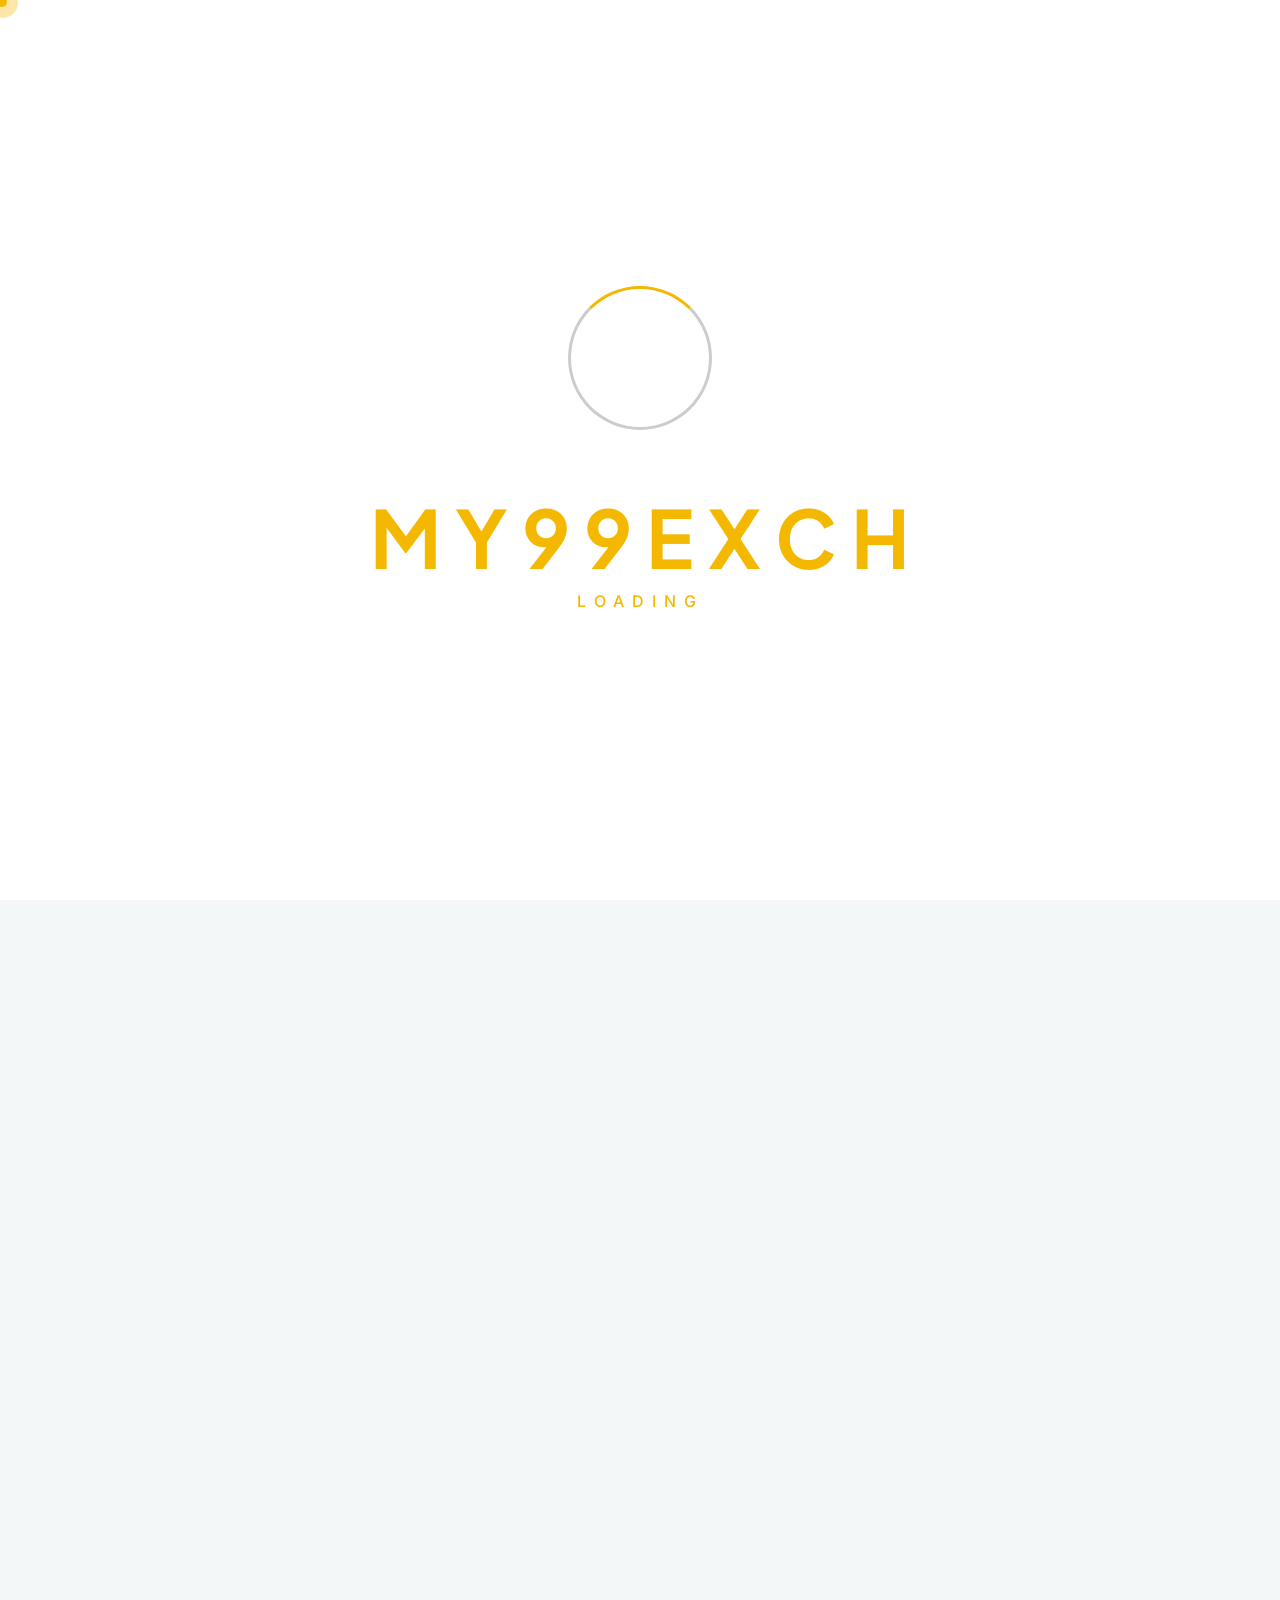
<file: project.html>
<!DOCTYPE html>
<html lang="en">
    <!--<< Header Area >>-->
    
<!-- Mirrored from ex-coders.com/html/neotix/project.html by HTTrack Website Copier/3.x [XR&CO'2014], Mon, 26 Oct 2026 06:37:06 GMT -->
<head>
        <!-- ========== Meta Tags ========== -->
        <meta charset="UTF-8">
        <meta http-equiv="X-UA-Compatible" content="IE=edge">
        <meta name="viewport" content="width=device-width, initial-scale=1">
        <meta name="author" content="Gramentheme">
        <meta name="description" content="Brevon - Multipurpose Business HTML Template">
        <!-- ======== Page title ============ -->
        <title>my99exch - IT Service & Solution HTML Template</title>
        <!--<< Favcion >>-->
        <link rel="shortcut icon" href="assets/img/favicon.svg">
        <!--<< Bootstrap min.css >>-->
        <link rel="stylesheet" href="assets/css/bootstrap.min.css">
        <!--<< All Min Css >>-->
        <link rel="stylesheet" href="assets/css/all.min.css">
        <!--<< Animate.css >>-->
        <link rel="stylesheet" href="assets/css/animate.css">
        <!--<< Magnific Popup.css >>-->
        <link rel="stylesheet" href="assets/css/magnific-popup.css">
        <!--<< MeanMenu.css >>-->
        <link rel="stylesheet" href="assets/css/meanmenu.css">
        <!--<< Swiper Bundle.css >>-->
        <link rel="stylesheet" href="assets/css/swiper-bundle.min.css">
        <!--<< Nice Select.css >>-->
        <link rel="stylesheet" href="assets/css/nice-select.css">
        <!--<< Main.css >>-->
        <link rel="stylesheet" href="assets/css/main.css">
    </head>
    <body>

       <!-- Preloader Start -->
        <div id="preloader" class="preloader">
            <div class="animation-preloader">
                <div class="spinner">                
                </div>
                <div class="txt-loading">
                    <span data-text-preloader="M" class="letters-loading">
                        M
                    </span>
                    <span data-text-preloader="Y" class="letters-loading">
                        Y
                    </span>
                    <span data-text-preloader="9" class="letters-loading">
                        9
                    </span>
                    <span data-text-preloader="9" class="letters-loading">
                        9
                    </span>
                    <span data-text-preloader="E" class="letters-loading">
                        E
                    </span>
                    <span data-text-preloader="X" class="letters-loading">
                        X
                    </span>
                    <span data-text-preloader="C" class="letters-loading">
                        C
                    </span>
                    <span data-text-preloader="H" class="letters-loading">
                        H
                    </span>
                </div>
                <p class="text-center">Loading</p>
            </div>
            <div class="loader">
                <div class="row">
                    <div class="col-3 loader-section section-left">
                        <div class="bg"></div>
                    </div>
                    <div class="col-3 loader-section section-left">
                        <div class="bg"></div>
                    </div>
                    <div class="col-3 loader-section section-right">
                        <div class="bg"></div>
                    </div>
                    <div class="col-3 loader-section section-right">
                        <div class="bg"></div>
                    </div>
                </div>
            </div>
        </div>

        <!-- Back To Top Start -->
        <button id="back-top" class="back-to-top">
            <i class="fa-regular fa-arrow-up"></i>
        </button>

        <!-- GT MouseCursor Start -->
        <div class="mouseCursor cursor-outer"></div>
        <div class="mouseCursor cursor-inner"></div>
       

        <!-- Header-Top Section Start -->
        <div class="header-top-section">
            <div class="container-fluid">
                <div class="header-top-wrapper">
                    <div class="header-left">
                         <ul class="list">
                            <li>
                                <i class="fa-solid fa-location-dot"></i>
                                Riverside Park EU-1001
                            </li>
                            <li>।</li>
                            <li>
                                <i class="fa-regular fa-envelope"></i>
                                <a href="mailto:hello@my99exch.com">hello@my99exch.com</a>
                            </li>
                        </ul>
                    </div>
                    <div class="header-right">
                        <span><i class="fa-regular fa-clock"></i> Mon–Fri 09:00 AM – 06:00 PM</span>
                            <div class="social-icon">
                            <a href="#"><i class="fa-brands fa-facebook-f"></i></a>
                            <a href="#"><i class="fa-brands fa-twitter"></i></a>
                            <a href="#"><i class="fa-brands fa-linkedin"></i></a>
                            <a href="#"><i class="fa-brands fa-instagram"></i></a>
                        </div>
                    </div>
                </div>
            </div>
        </div>

         <!-- Offcanvas Area Start -->
        <div class="fix-area">
            <div class="offcanvas__info">
                <div class="offcanvas__wrapper">
                    <div class="offcanvas__content">
                        <div class="offcanvas__top mb-5 d-flex justify-content-between align-items-center">
                            <div class="offcanvas__logo">
                                <a href="index.html">
                                    <img src="assets/img/logo/black-logo.svg" alt="logo-img">
                                </a>
                            </div>
                            <div class="offcanvas__close">
                                <button>
                                <i class="fas fa-times"></i>
                                </button>
                            </div>
                        </div>
                        <p class="text d-none d-xl-block">
                            Nullam dignissim, ante scelerisque the  is euismod fermentum odio sem semper the is erat, a feugiat leo urna eget eros. Duis Aenean a imperdiet risus.
                        </p>
                        <div class="mobile-menu fix mb-3"></div>
                        <div class="offcanvas__contact d-xl-block">
                            <h4 class="d-xl-block">Contact Info</h4>
                            <ul class="d-xl-block">
                                <li class="d-flex align-items-center">
                                    <div class="offcanvas__contact-icon">
                                        <i class="fal fa-map-marker-alt"></i>
                                    </div>
                                    <div class="offcanvas__contact-text">
                                        <a target="_blank" href="#">Main Street, Melbourne, Australia</a>
                                    </div>
                                </li>
                                <li class="d-flex align-items-center">
                                    <div class="offcanvas__contact-icon mr-15">
                                        <i class="fal fa-envelope"></i>
                                    </div>
                                    <div class="offcanvas__contact-text">
                                        <a href="mailto:info@example.com"><span class="mailto:info@example.com">info@example.com</span></a>
                                    </div>
                                </li>
                                <li class="d-flex align-items-center">
                                    <div class="offcanvas__contact-icon mr-15">
                                        <i class="fal fa-clock"></i>
                                    </div>
                                    <div class="offcanvas__contact-text">
                                        <a target="_blank" href="#">Mod-friday, 09am -05pm</a>
                                    </div>
                                </li>
                                <li class="d-flex align-items-center">
                                    <div class="offcanvas__contact-icon mr-15">
                                        <i class="far fa-phone"></i>
                                    </div>
                                    <div class="offcanvas__contact-text">
                                        <a href="tel:+11002345909">+11002345909</a>
                                    </div>
                                </li>
                            </ul>
                            <div class="social-icon d-flex align-items-center">
                                <a href="#"><i class="fab fa-facebook-f"></i></a>
                                <a href="#"><i class="fab fa-twitter"></i></a>
                                <a href="#"><i class="fab fa-youtube"></i></a>
                                <a href="#"><i class="fab fa-linkedin-in"></i></a>
                            </div>
                        </div>
                    </div>
                </div>
            </div>
        </div>
        <div class="offcanvas__overlay"></div>
       
        <!-- Header Section Start -->
        <header id="header-sticky" class="header-1">
            <div class="container-fluid">
                <div class="mega-menu-wrapper">
                    <div class="header-main">
                        <div class="header-left">
                            <div class="logo">
                            <a href="index.html" class="header-logo">
                                <img src="assets/img/logo/white-logo.svg" alt="logo-img">
                            </a>
                            <a href="index.html" class="header-logo-2">
                                <img src="assets/img/logo/black-logo.svg" alt="logo-img">
                            </a>
                        </div>
                        </div>
                        <div class="mean__menu-wrapper">
                                <div class="main-menu">
                                    <nav id="mobile-menu">
                                        <ul>
                                            <li>
                                                <a href="index.html">Home</a>
                                            </li>
                                            <li>
                                                <a href="about.html">About Us</a>
                                            </li>
                                            <li>
                                                <a href="service.html">Service</a>
                                            </li>
                                            <li class="active">
                                                <a href="project.html">Games</a>
                                            </li>
                                            <li>
                                                <a href="news.html">Updates</a>
                                            </li>
                                            <li>
                                                <a href="contact.html">Contact</a>
                                            </li>
                                            <li>
                                                <a href="index.html#providers">Providers</a>
                                            </li>
                                        </ul>
                                    </nav>
                                </div>
                            </div> 
                          <div class="header-right d-flex justify-content-end align-items-center">
                            <div class="menu_search">
                                <button class="search_btn"><i class="far fa-search"></i></button>
                            </div>
                            <div class="header-btn">
                                <h6>
                                    <i class="fa-regular fa-phone-volume"></i>
                                    <a href="tel:+5284567592">+(528) 456-7592</a>
                                </h6>
                                <div class="header-button">
                                <a href="contact.html" class="theme-btn">
                                   Sign Up <i class="fa-solid fa-arrow-up-right"></i>
                                </a>
                            </div>
                            <div class="header__hamburger d-xl-none my-auto">
                                <div class="sidebar__toggle">
                                    <i class="fas fa-bars"></i>
                                </div>
                              </div>
                            </div>
                        </div>
                    </div>
                </div>
            </div>
        </header>

        <!-- start: Search Popup -->
        <div class="search_popup">
            <div class="container">
            <div class="row">
                <div class="col-xxl-12">
                <div class="search_wrapper">
                    <div class="search_top d-flex align-items-center">
                    <div class="search_logo">
                        <a href="index.html">
                        <img src="assets/img/logo/white-logo.svg" alt="img">
                        </a>
                    </div>
                    <div class="search_close">
                        <button type="button" class="search_close_btn">
                        <i class="fa-thin fa-times"></i>
                        </button>
                    </div>
                    </div>
                    <div class="search_form">
                    <form action="#">
                        <div class="search_input">
                        <input class="search-input-field" type="text" placeholder="Type here to search...">
                        <span class="search-focus-border"></span>
                        <button type="submit">
                            <svg width="20" height="20" viewBox="0 0 20 20" fill="none" xmlns="http://www.w3.org/2000/svg">
                            <path
                                d="M9.55 18.1C14.272 18.1 18.1 14.272 18.1 9.55C18.1 4.82797 14.272 1 9.55 1C4.82797 1 1 4.82797 1 9.55C1 14.272 4.82797 18.1 9.55 18.1Z"
                                stroke="currentColor" stroke-width="1.5" stroke-linecap="round" stroke-linejoin="round" />
                            <path d="M19.0002 19.0002L17.2002 17.2002" stroke="currentColor" stroke-width="1.5"
                                stroke-linecap="round" stroke-linejoin="round" />
                            </svg>
                        </button>
                        </div>
                    </form>
                    </div>
                </div>
                </div>
            </div>
            </div>
        </div>
        <div class="search-popup-overlay"></div>

        
        <div id="smooth-wrapper">
            <div id="smooth-content">

                <!-- Breadcrumb Section Start -->
                <div class="breadcrumb-wrapper bg-cover" style="background-image: url('assets/img/breadcrumb.jpg');">
                    <div class="container">
                        <div class="page-heading">
                            <div class="breadcrumb-sub-title">
                                <h1 class="text-white wow fadeInUp" data-wow-delay=".3s">Our Portfolio</h1>
                            </div>
                            <ul class="breadcrumb-items wow fadeInUp" data-wow-delay=".5s">
                                <li>
                                    <a href="index.html">
                                        <i class="fa-solid fa-house"></i> Home
                                    </a>
                                </li>
                                <li>
                                    /
                                </li>
                                <li>
                                    Our Portfolio
                                </li>
                            </ul>
                        </div>
                    </div>
                </div>
                
              
                <!-- Project Section Start -->
                <section class="project-section-2 section-padding fix">
                    <div class="container">
                        <div class="row g-4">
                            <div class="col-lg-6">
                                <div class="project-card-items-inner">
                                    <div class="project-image tp-clip-anim p-relative">
                                        <img src="assets/img/home-1/project/04.jpg" alt="img" class="tp-anim-img" data-animate="true">
                                    </div>
                                    <div class="project-content">
                                        <h3>
                                            <a href="project-details.html">Digital desk</a>
                                        </h3>
                                        <ul class="list">
                                            <li>
                                                <a href="project-details-2.html">Mobile</a>
                                                <a href="project-details-2.html">Cloud</a>
                                                <a href="project-details-2.html">Network</a>
                                            </li>
                                        </ul>
                                    </div>
                                </div>
                            </div>
                            <div class="col-lg-6">
                                <div class="project-card-items-inner">
                                    <div class="project-image tp-clip-anim p-relative">
                                        <img src="assets/img/home-1/project/05.jpg" alt="img" class="tp-anim-img" data-animate="true">
                                    </div>
                                    <div class="project-content">
                                        <h3>
                                            <a href="project-details.html">Smart connect</a>
                                        </h3>
                                        <ul class="list">
                                            <li>
                                                <a href="project-details-2.html">Mobile</a>
                                                <a href="project-details-2.html">Cloud</a>
                                                <a href="project-details-2.html">Network</a>
                                            </li>
                                        </ul>
                                    </div>
                                </div>
                            </div>
                            <div class="col-lg-6">
                                <div class="project-card-items-inner">
                                    <div class="project-image tp-clip-anim p-relative">
                                        <img src="assets/img/home-1/project/06.jpg" alt="img" class="tp-anim-img" data-animate="true">
                                    </div>
                                    <div class="project-content">
                                        <h3>
                                            <a href="project-details.html">Smart connect</a>
                                        </h3>
                                        <ul class="list">
                                            <li>
                                                <a href="project-details-2.html">Mobile</a>
                                                <a href="project-details-2.html">Cloud</a>
                                                <a href="project-details-2.html">Network</a>
                                            </li>
                                        </ul>
                                    </div>
                                </div>
                            </div>
                            <div class="col-lg-6">
                                <div class="project-card-items-inner">
                                    <div class="project-image tp-clip-anim p-relative">
                                        <img src="assets/img/home-1/project/07.jpg" alt="img" class="tp-anim-img" data-animate="true">
                                    </div>
                                    <div class="project-content">
                                        <h3>
                                            <a href="project-details.html">Modern route</a>
                                        </h3>
                                        <ul class="list">
                                            <li>
                                                <a href="project-details-2.html">Mobile</a>
                                                <a href="project-details-2.html">Cloud</a>
                                                <a href="project-details-2.html">Network</a>
                                            </li>
                                        </ul>
                                    </div>
                                </div>
                            </div>
                            <div class="col-lg-6">
                                <div class="project-card-items-inner">
                                    <div class="project-image tp-clip-anim p-relative">
                                        <img src="assets/img/home-1/project/08.jpg" alt="img" class="tp-anim-img" data-animate="true">
                                    </div>
                                    <div class="project-content">
                                        <h3>
                                            <a href="project-details.html">Smart AI Solutions</a>
                                        </h3>
                                        <ul class="list">
                                            <li>
                                                <a href="project-details-2.html">Mobile</a>
                                                <a href="project-details-2.html">Cloud</a>
                                                <a href="project-details-2.html">Network</a>
                                            </li>
                                        </ul>
                                    </div>
                                </div>
                            </div>
                            <div class="col-lg-6">
                                <div class="project-card-items-inner">
                                    <div class="project-image tp-clip-anim p-relative">
                                        <img src="assets/img/home-1/project/09.jpg" alt="img" class="tp-anim-img" data-animate="true">
                                    </div>
                                    <div class="project-content">
                                        <h3>
                                            <a href="project-details.html">Modern Innovation.</a>
                                        </h3>
                                        <ul class="list">
                                            <li>
                                                <a href="project-details-2.html">Mobile</a>
                                                <a href="project-details-2.html">Cloud</a>
                                                <a href="project-details-2.html">Network</a>
                                            </li>
                                        </ul>
                                    </div>
                                </div>
                            </div>
                        </div>
                        <div class="page-nav-wrap text-center">
                            <ul>
                                <li><a class="page-numbers" href="#"><i class="fa-solid fa-arrow-up-left"></i></a></li>
                                <li class="active"><a class="page-numbers" href="#">01</a></li>
                                <li><a class="page-numbers" href="#">02</a></li>
                                <li><a class="page-numbers" href="#">03</a></li>
                                <li><a class="page-numbers" href="#"><i class="fa-solid fa-arrow-up-right"></i></a></li>
                            </ul>
                        </div>
                    </div>
                </section>
                

                <!-- Footer Section Start -->
                <footer class="footer-section fix">
                    <div class="footer-area bg-cover" style="background-image: url(assets/img/home-1/footer-bg.jpg);">
                        <div class="container">
                        <div class="footer-widget-wrapper">
                            <div class="row justify-content-between">
                                <div class="col-xl-4 col-lg-5 col-md-6 wow fadeInUp" data-wow-delay=".2s">
                                    <div class="footer-widget-items">
                                        <div class="widget-head">
                                            <a href="index.html" class="footer-logo">
                                                <img src="assets/img/logo/white-logo.svg" alt="img">
                                            </a>
                                        </div>
                                        <div class="footer-content">
                                            <p>
                                                Businesses to thrive in changing digital world. With over a decade systems that drive growth an efficiency. From IT consulting.
                                            </p>
                                            <a href="contact.html" class="theme-btn">
                                                Get started now <i class="fa-solid fa-arrow-up-right"></i>
                                            </a>
                                        </div>
                                    </div>
                                </div>
                                <div class="col-xl-2 col-lg-3 col-md-6 wow fadeInUp" data-wow-delay=".4s">
                                    <div class="footer-widget-items">
                                        <div class="widget-head">
                                            <h3>Company</h3>
                                        </div>
                                        <ul class="list-area">
                                            <li>
                                                <a href="about.html">
                                                    About us
                                                </a>
                                            </li>
                                            <li>
                                                <a href="contact.html">
                                                    Work process
                                                </a>
                                            </li>
                                            <li>
                                                <a href="about.html">
                                                    About us
                                                </a>
                                            </li>
                                            <li>
                                                <a href="team.html">
                                                    Our team
                                                </a>
                                            </li>
                                            <li>
                                                <a href="contact.html">
                                                    Contact
                                                </a>
                                            </li>
                                            <li>
                                                <a href="contact.html">
                                                    Careers
                                                </a>
                                            </li>
                                            <li>
                                                <a href="news.html">
                                                    Blogs
                                                </a>
                                            </li>
                                        </ul>
                                    </div>
                                </div>
                                <div class="col-xl-3 ps-lg-5 col-lg-4 col-md-6 wow fadeInUp" data-wow-delay=".6s">
                                    <div class="footer-widget-items">
                                        <div class="widget-head">
                                            <h3>Recourse</h3>
                                        </div>
                                        <ul class="list-area">
                                            <li>
                                                <a href="service-details.html">
                                                    Future innovations
                                                </a>
                                            </li>
                                            <li>
                                                <a href="service-details.html">
                                                    Smart solutions
                                                </a>
                                            </li>
                                            <li>
                                                <a href="service-details.html">
                                                        IT consulting
                                                </a>
                                            </li>
                                            <li>
                                                <a href="service-details.html">
                                                    NextGen  IT 
                                                </a>
                                            </li>
                                            <li>
                                                <a href="service-details.html">
                                                    Cyber security
                                                </a>
                                            </li>
                                            <li>
                                                <a href="service-details.html">
                                                    Software solution
                                                </a>
                                            </li>
                                        </ul>
                                    </div>
                                </div>
                                <div class="col-xl-3 col-lg-6 col-md-6 wow fadeInUp" data-wow-delay=".8s">
                                    <div class="footer-widget-items">
                                        <div class="widget-head">
                                            <h3>Subscribe Newsletter</h3>
                                        </div>
                                        <div class="contact-item">
                                            <form action="#">
                                                <input type="text" placeholder="Email address">
                                            </form>
                                            <button type="submit" class="theme-btn w-100">
                                                    Subscribe now <i class="fa-solid fa-arrow-up-right"></i>
                                            </button>
                                            <div class="social-icon">
                                                <a href="#"><i class="fa-brands fa-facebook-f"></i></a>
                                                <a href="#"><i class="fa-brands fa-linkedin-in"></i></a>
                                                <a href="#"><i class="fa-brands fa-twitter"></i></a>
                                                <a href="#"><i class="fa-brands fa-youtube"></i></a>
                                            </div>
                                        </div>
                                    </div>
                                </div>
                            </div>
                        </div>
                        <div class="footer-bottom-wrapper">
                            <p class="wow fadeInUp" data-wow-delay=".3s">
                               Copyright <span>my99exch.</span> All rights reserved.
                            </p>
                            <ul class="footer-list wow fadeInUp" data-wow-delay=".7s">
                                <li>
                                    <a href="contact.html">Privacy policy</a>
                                </li>
                                <li>।</li>
                                <li>
                                    <a href="contact.html">Terms & conditions</a>
                                </li>
                            </ul>
                        </div>
                    </div>
                    </div>
                </footer>

            </div>
        </div>

       

        
        <!--<< All JS Plugins >>-->
        <script src="assets/js/jquery-3.7.1.min.js"></script>
        <!--<< Viewport Js >>-->
        <script src="assets/js/viewport.jquery.js"></script>
        <!--<< Bootstrap Js >>-->
        <script src="assets/js/bootstrap.bundle.min.js"></script>
        <!--<< Gsap Min Js >>-->
        <script src="assets/js/gsap.min.js"></script>
        <!--<< ScrollTrigger Min Js >>-->
        <script src="assets/js/ScrollTrigger.min.js"></script>
        <!--<< ScrollSmoother Min Js >>-->
        <script src="assets/js/ScrollSmoother.min.js"></script>
        <!--<< ScrollToPlugin Min Js >>-->
        <script src="assets/js/ScrollToPlugin.min.js"></script>
        <!--<< SplitText Min Js >>-->
        <script src="assets/js/SplitText.min.js"></script>
        <!--<< TextPlugin Min Js >>-->
        <script src="assets/js/TextPlugin.js"></script>
         <!--<< Chroma Min Js >>-->
        <script src="assets/js/chroma.min.js"></script>
        <!--<< nice-selec Js >>-->
        <script src="assets/js/jquery.nice-select.min.js"></script>
        <!--<< Waypoints Js >>-->
        <script src="assets/js/jquery.waypoints.js"></script>
        <!--<< Counterup Js >>-->
        <script src="assets/js/jquery.counterup.min.js"></script>
        <!--<< Swiper Slider Js >>-->
        <script src="assets/js/swiper-bundle.min.js"></script>
        <!--<< MeanMenu Js >>-->
        <script src="assets/js/jquery.meanmenu.min.js"></script>
        <!--<< Parallaxie Js >>-->
        <script src="assets/js/parallaxie.js"></script>
        <!--<< Magnific Popup Js >>-->
        <script src="assets/js/jquery.magnific-popup.min.js"></script>
        <!--<< Wow Animation Js >>-->
        <script src="assets/js/wow.min.js"></script>
        <!--<< Main.js >>-->
        <script src="assets/js/main.js"></script>
    </body>

<!-- Mirrored from ex-coders.com/html/neotix/project.html by HTTrack Website Copier/3.x [XR&CO'2014], Mon, 26 Oct 2026 06:37:06 GMT -->
</html>
</file>
<file: assets/css/nice-select.css>
.nice-select {
  -webkit-tap-highlight-color: transparent;
  background-color: #fff;
  border-radius: 5px; 
  border: 1px solid  #CCCCCC;
  box-sizing: border-box;
  clear: both;
  cursor: pointer;
  display: block;
  float: left;
  color: #6E6E6E; 
  font-family:  "Plus Jakarta Sans", system-ui;
  font-size: 16px;
  font-style: normal;
  font-weight: 400;
  line-height: 26.08px;  
  height: 57px;
  line-height: 40px;
  outline: none;
  padding: 8px 10px; 
  position: relative;
  text-align: left !important;
  -webkit-transition: all 0.2s ease-in-out;
  transition: all 0.2s ease-in-out;
  -webkit-user-select: none;
     -moz-user-select: none;
      -ms-user-select: none;
          user-select: none;
  white-space: nowrap;
  width: auto; }
  .nice-select:hover {
    border-color: #6E6E6E; }
  .nice-select:active, .nice-select.open, .nice-select:focus {
    border-color: #6E6E6E; }
  .nice-select:after {
    border-bottom: 2px solid #6E6E6E;
    border-right: 2px solid #6E6E6E;
    content: '';
    display: block;
    height: 5px;
    margin-top: -4px;
    pointer-events: none;
    position: absolute;
    right: 12px;
    top: 50%;
    -webkit-transform-origin: 66% 66%;
        -ms-transform-origin: 66% 66%;
            transform-origin: 66% 66%;
    -webkit-transform: rotate(45deg);
        -ms-transform: rotate(45deg);
            transform: rotate(45deg);
    -webkit-transition: all 0.15s ease-in-out;
    transition: all 0.15s ease-in-out;
    width: 5px; }
  .nice-select.open:after {
    -webkit-transform: rotate(-135deg);
        -ms-transform: rotate(-135deg);
            transform: rotate(-135deg); }
  .nice-select.open .list {
    opacity: 1;
    pointer-events: auto;
    -webkit-transform: scale(1) translateY(0);
        -ms-transform: scale(1) translateY(0);
            transform: scale(1) translateY(0); }
  .nice-select.disabled {
    border-color: #6E6E6E;
    color: #6E6E6E;
    pointer-events: none; }
    .nice-select.disabled:after {
      border-color: #6E6E6E; }
  .nice-select.wide {
    width: 100%; }
    .nice-select.wide .list {
      left: 0 !important;
      right: 0 !important; }
  .nice-select.right {
    float: right; }
    .nice-select.right .list {
      left: auto;
      right: 0; }
  .nice-select.small {
    font-size: 12px;
    height: 36px;
    line-height: 34px; }
    .nice-select.small:after {
      height: 4px;
      width: 4px; }
    .nice-select.small .option {
      line-height: 34px;
      min-height: 34px; }
  .nice-select .list {
    background-color: #fff;
    border-radius: 5px;
    box-shadow: 0 0 0 1px rgba(68, 68, 68, 0.11);
    box-sizing: border-box;
    margin-top: 4px;
    opacity: 0;
    overflow: hidden;
    padding: 0;
    pointer-events: none;
    position: absolute;
    top: 100%;
    left: 0;
    -webkit-transform-origin: 50% 0;
        -ms-transform-origin: 50% 0;
            transform-origin: 50% 0;
    -webkit-transform: scale(0.75) translateY(-21px);
        -ms-transform: scale(0.75) translateY(-21px);
            transform: scale(0.75) translateY(-21px);
    -webkit-transition: all 0.2s cubic-bezier(0.5, 0, 0, 1.25), opacity 0.15s ease-out;
    transition: all 0.2s cubic-bezier(0.5, 0, 0, 1.25), opacity 0.15s ease-out;
    z-index: 9; }
    .nice-select .list:hover .option:not(:hover) {
      background-color: transparent !important; }
  .nice-select .option {
    cursor: pointer;
    font-weight: 400;
    line-height: 40px;
    list-style: none;
    min-height: 40px;
    outline: none;
    padding-left: 18px;
    padding-right: 29px;
    text-align: left;
    -webkit-transition: all 0.2s;
    transition: all 0.2s; }
    .nice-select .option:hover, .nice-select .option.focus, .nice-select .option.selected.focus {
      background-color: #f6f6f6; }
    .nice-select .option.selected {
      font-weight: bold; }
    .nice-select .option.disabled {
      background-color: transparent;
      color: #999;
      cursor: default; }

.no-csspointerevents .nice-select .list {
  display: none; }

.no-csspointerevents .nice-select.open .list {
  display: block; }
</file>
<file: assets/css/main.css>
@charset "UTF-8";
/*======================================================================================
Theme Name: my99exch 
Author: Gramentheme
Author URI: https://themeforest.net/user/Gramentheme/portfolio
Description: my99exch - IT Service & Solution HTML Template
Service Html Template 
Version: 1.0.0
=======================================================================================*/
/*======================================================================================
  >> TABLE OF CONTENTS <<
========================================================================================
01. Mixins & Variables
02. Base
03. Components
04. Layouts
05. Sections
======================================================================================*/
/*---------------------------------------
01. Mixins & Variables
---------------------------------------*/
@import url("https://fonts.googleapis.com/css2?family=Plus+Jakarta+Sans:ital,wght@0,200..800;1,200..800&amp;display=swap");
@import url("https://fonts.googleapis.com/css2?family=Inter:ital,opsz,wght@0,14..32,100..900;1,14..32,100..900&amp;display=swap");

:root {
  --body: #fff;
  --black: #000;
  --white: #fff;
  --theme: #F5B800;
  /* Primary Logo Gold */
  --theme-secondary: #0F6A6D;
  /* 3D Extrusion Deep Teal */
  --theme-dark: #0A4A4D;
  /* Deep Dark Teal */
  --theme-gold: #F5B800;
  --theme-gold-light: #FFD21F;
  --theme-gold-dark: #E5A500;
  --theme-teal: #0F6A6D;
  --theme-teal-light: #168B8F;
  --theme-teal-dark: #0A4A4D;
  --header: #081B1C;
  /* Dark Teal-Slate */
  --text: #4F5E60;
  --border: #0A2628;
  --bg: #F4F7F7;
  --bg2: #091F21;
  --box-shadow: 0px 4px 20px 0px rgba(15, 106, 109, 0.12);
}

/*---------------------------------------
02. Base
---------------------------------------*/
/* --------------------------------------------
    Template Default Fonts & Fonts Styles
 ---------------------------------------------- */
body {
  font-family: "Inter", sans-serif;
  font-size: 16px;
  font-weight: 400;
  line-height: 28px;
  color: var(--text);
  background-color: var(--bg);
  padding: 0;
  margin: 0;
  overflow-x: hidden;
}

@media (max-width: 575px) {
  body {
    font-size: 14px;
  }
}

ul {
  padding: 0;
  margin: 0;
  list-style: none;
}

button {
  border: none;
  background-color: transparent;
  padding: 0;
}

input:focus {
  color: var(--white);
  outline: none;
}

input {
  color: var(--white);
}

h1,
h2,
h3,
h4,
h5,
h6 {
  font-family: "Plus Jakarta Sans", sans-serif;
  margin: 0px;
  padding: 0;
  color: var(--header);
  transition: all 0.4s ease-in-out;
}

h1 {
  font-size: 80px;
  font-weight: 600;
  line-height: 95%;
  text-transform: capitalize;
}

@media (max-width: 1399px) {
  h1 {
    font-size: 60px;
  }
}

@media (max-width: 1199px) {
  h1 {
    font-size: 55px;
  }
}

@media (max-width: 991px) {
  h1 {
    font-size: 60px;
    line-height: 130% !important;
  }
}

@media (max-width: 767px) {
  h1 {
    font-size: 55px;
  }
}

@media (max-width: 575px) {
  h1 {
    font-size: 44px;
  }
}

@media (max-width: 470px) {
  h1 {
    font-size: 34px;
  }
}

h2 {
  font-size: 48px;
  font-weight: 600;
  line-height: 117%;
}

@media (max-width: 1399px) {
  h2 {
    font-size: 44px;
  }
}

@media (max-width: 1199px) {
  h2 {
    font-size: 40px;
  }
}

@media (max-width: 991px) {
  h2 {
    font-size: 36px;
  }
}

@media (max-width: 767px) {
  h2 {
    font-size: 40px;
  }
}

@media (max-width: 575px) {
  h2 {
    font-size: 30px;
  }
}

@media (max-width: 470px) {
  h2 {
    font-size: 30px;
  }
}

h3 {
  font-size: 24px;
  font-weight: 600;
  line-height: 133%;
  text-transform: capitalize;
}

@media (max-width: 575px) {
  h3 {
    font-size: 20px;
  }
}

h4 {
  font-size: 20px;
  font-weight: 600;
  line-height: 150%;
  text-transform: capitalize;
}

h5 {
  font-size: 18px;
  font-weight: 600;
  text-transform: capitalize;
}

h6 {
  font-size: 16px;
  font-weight: 600;
  text-transform: capitalize;
}

a {
  text-decoration: none;
  outline: none !important;
  cursor: pointer;
  color: var(--header);
  transition: all 0.4s ease-in-out;
}

p {
  margin: 0px;
  transition: all 0.4s ease-in-out;
}

span {
  margin: 0px;
}

.theme-btn {
  position: relative;
  display: inline-flex;
  align-items: center;
  justify-content: center;
  vertical-align: middle;
  -webkit-appearance: none;
  appearance: none;
  outline: none !important;
  border: none;
  font-weight: 800;
  font-size: 16px;
  color: #081B1C;
  padding: 16px 40px 14px;
  transition: 0.5s ease-in-out;
  text-transform: capitalize;
  overflow: hidden;
  gap: 5px;
  text-align: center;
  background: linear-gradient(135deg, #FFD21F 0%, #F5B800 60%, #E5A500 100%);
  box-shadow: 0 4px 15px rgba(245, 184, 0, 0.35);
  z-index: 1;
  border-radius: 100px;
}

.theme-btn i {
  margin-left: 5px;
}

.theme-btn::before {
  content: "";
  background-color: var(--theme-secondary, #0F6A6D);
  position: absolute;
  top: 0;
  left: 0;
  right: 0;
  bottom: 0;
  width: 100%;
  clip-path: circle(0% at 50% 50%);
  transition: all cubic-bezier(0, 0.96, 0.58, 1.1) 0.8s;
  z-index: -1;
}

.theme-btn:hover::before {
  clip-path: circle(100% at 50% 50%);
  transition: all cubic-bezier(0, 0.96, 0.58, 1.1) 4s;
  transition-delay: 200ms;
}

.theme-btn::after {
  content: "";
  background-color: rgba(11, 13, 23, 0.3);
  position: absolute;
  top: 0;
  left: 0;
  right: 0;
  bottom: 0;
  width: 100%;
  clip-path: circle(0% at 50% 50%);
  transition: all cubic-bezier(0, 0.96, 0.58, 1.1) 0.8s;
  z-index: -1;
}

.theme-btn:hover::after {
  clip-path: circle(100% at 50% 50%);
  transition: all cubic-bezier(0, 0.96, 0.58, 1.1) 4s;
}

.theme-btn span {
  font-size: 16px;
  position: relative;
  top: -1px;
  font-weight: 700;
  transition: all 500ms ease;
}

.theme-btn:hover {
  color: var(--white);
}

.theme-btn:hover img {
  filter: brightness(0);
}

.link-btn {
  color: var(--theme);
  font-size: 16px;
  font-weight: 600;
  display: inline-block;
  font-family: "Plus Jakarta Sans", sans-serif;
}

.link-btn i {
  margin-left: 5px;
  color: var(--theme);
}

.tw-hover-btn {
  position: relative;
  overflow: hidden;
}

.theme-btn-main {
  width: 166px;
  height: 166px;
  border-radius: 50%;
  display: flex;
  flex-direction: column;
  align-items: center;
  justify-content: center;
  position: relative;
  cursor: pointer;
  border: 1px solid rgba(255, 255, 255, 0.12);
  color: #fff;
}

.theme-btn-text,
.theme-btn-icon {
  position: relative;
  z-index: 3;
}

.tw-btn-circle-dot {
  position: absolute;
  width: 20px;
  height: 20px;
  border-radius: 50%;
  background: var(--theme);
  transform: translate(-50%, -50%);
  transition: width 0.6s ease, height 0.6s ease;
  pointer-events: none;
  z-index: 1;
  bottom: -15px;
}

/*---------------------------------------
03. Components
---------------------------------------*/
.mean-container a.meanmenu-reveal {
  display: none;
}

.mean-container .mean-nav {
  background: none;
  margin-top: 0;
}

.mean-container .mean-bar {
  padding: 0;
  min-height: auto;
  background: none;
  background: none;
}

.mean-container .mean-nav>ul {
  padding: 0;
  margin: 0;
  width: 100%;
  list-style-type: none;
  display: block !important;
}

.mean-container a.meanmenu-reveal {
  display: none !important;
}

.mean-container .mean-nav ul li a {
  display: block;
  width: 100%;
  padding: 10px 0;
  color: var(--black);
  font-size: 16px;
  font-weight: 500;
  line-height: 2;
  text-transform: capitalize;
  border-bottom: 1px solid rgba(0, 0, 0, 0.2) !important;
  border: none;
}

.mean-container .mean-nav ul li a:hover {
  color: var(--theme);
}

.mean-container .mean-nav ul li .submenu li a {
  border-bottom: none !important;
  font-size: 14px;
  padding: 6px 0;
  color: var(--header);
}

.mean-container .mean-nav ul li a:last-child {
  border-bottom: 0;
}

.mean-container .mean-nav ul li a:hover {
  color: var(--theme);
}

.mean-container .mean-nav ul li a.mean-expand {
  margin-top: 5px;
  padding: 0 !important;
}

.mean-container .mean-nav ul li>a>i {
  display: none;
}

.mean-container .mean-nav ul li>a.mean-expand i {
  display: inline-block;
  font-size: 18px;
}

.mean-container .mean-nav>ul>li:first-child>a {
  border-top: 0;
}

.mean-container .mean-nav ul li a.mean-expand.mean-clicked i {
  transform: rotate(45deg);
  -webkit-transform: rotate(45deg);
  -moz-transform: rotate(45deg);
  -ms-transform: rotate(45deg);
  -o-transform: rotate(45deg);
  transition: all 0.4s ease-in-out;
}

.mean-container .mean-nav ul li .mega-menu li a {
  height: 200px;
  width: 100%;
  padding: 0;
  border-top: 0;
  margin-bottom: 20px;
}

.preloader {
  align-items: center;
  cursor: default;
  display: flex;
  height: 100%;
  justify-content: center;
  position: fixed;
  left: 0;
  top: 0;
  width: 100%;
  z-index: 9999999;
}

.preloader .animation-preloader {
  z-index: 1000;
}

.preloader .animation-preloader .spinner {
  animation: spinner 1s infinite linear;
  border-radius: 50%;
  border: 3px solid rgba(0, 0, 0, 0.2);
  border-top-color: var(--theme);
  height: 9em;
  margin: 0 auto 3.5em auto;
  width: 9em;
}

@media (max-width: 767px) {
  .preloader .animation-preloader .spinner {
    width: 7.5em;
    height: 7.5em;
    margin: 0 auto 1.5em auto;
  }
}

.preloader .animation-preloader .txt-loading {
  font: 500 5em "Plus Jakarta Sans", sans-serif, "Inter", sans-serif;
  text-align: center;
  user-select: none;
  font-family: "Plus Jakarta Sans", sans-serif;
  font-weight: 700;
}

@media (max-width: 767px) {
  .preloader .animation-preloader .txt-loading {
    font-size: 2.5em;
  }
}

.preloader .animation-preloader .txt-loading .letters-loading {
  color: var(--theme);
  position: relative;
}

.preloader .animation-preloader .txt-loading .letters-loading:nth-child(2):before {
  animation-delay: 0.2s;
}

.preloader .animation-preloader .txt-loading .letters-loading:nth-child(3):before {
  animation-delay: 0.4s;
}

.preloader .animation-preloader .txt-loading .letters-loading:nth-child(4):before {
  animation-delay: 0.6s;
}

.preloader .animation-preloader .txt-loading .letters-loading:nth-child(5):before {
  animation-delay: 0.8s;
}

.preloader .animation-preloader .txt-loading .letters-loading:nth-child(6):before {
  animation-delay: 1s;
}

.preloader .animation-preloader .txt-loading .letters-loading:nth-child(7):before {
  animation-delay: 1.2s;
}

.preloader .animation-preloader .txt-loading .letters-loading:nth-child(8):before {
  animation-delay: 1.4s;
}

.preloader .animation-preloader .txt-loading .letters-loading::before {
  animation: letters-loading 4s infinite;
  color: var(--theme-secondary, #0F6A6D);
  content: attr(data-text-preloader);
  left: 0;
  opacity: 0;
  font-family: "Plus Jakarta Sans", sans-serif;
  position: absolute;
  top: -3px;
  transform: rotateY(-90deg);
}

.preloader p {
  font-size: 16px;
  font-weight: 500;
  text-transform: uppercase;
  letter-spacing: 8px;
  color: var(--theme);
}

.preloader .loader {
  position: fixed;
  top: 0;
  left: 0;
  width: 100%;
  height: 100%;
  font-size: 0;
  z-index: 1;
  pointer-events: none;
}

.preloader .loader .row {
  height: 100%;
}

.preloader .loader .loader-section {
  padding: 0px;
}

.preloader .loader .loader-section .bg {
  background-color: var(--white);
  height: 100%;
  left: 0;
  width: 100%;
  transition: all 800ms cubic-bezier(0.77, 0, 0.175, 1);
}

.preloader.loaded .animation-preloader {
  opacity: 0;
  transition: 0.3s ease-out;
}

.preloader.loaded .loader-section .bg {
  width: 0;
  transition: 0.7s 0.3s allcubic-bezier(0.1, 0.1, 0.1, 1);
}

.back-to-top {
  background: linear-gradient(135deg, #FFD21F 0%, #F5B800 100%);
  width: 50px;
  height: 50px;
  line-height: 50px;
  border-radius: 100px;
  color: #081B1C;
  font-size: 18px;
  box-shadow: 0 4px 15px rgba(245, 184, 0, 0.45);
  position: fixed;
  display: inline-block;
  z-index: 9999;
  right: 30px;
  bottom: 30px;
  transition: all 0.4s ease-in-out;
  opacity: 0;
  visibility: hidden;
  transform: translateY(20px);
}

@media (max-width: 575px) {
  .back-to-top {
    display: none;
  }
}

.back-to-top:hover {
  background: var(--theme-secondary, #0F6A6D);
  color: var(--white);
  box-shadow: 0 6px 20px rgba(15, 106, 109, 0.5);
}

.back-to-top.show {
  opacity: 1;
  visibility: visible;
  transform: translate(0);
}

.cursor-outer {
  -webkit-margin-start: -12px;
  margin-inline-start: -12px;
  margin-top: -12px;
  width: 30px;
  height: 30px;
  border: 1px solid var(--theme);
  background-color: var(--theme);
  -webkit-box-sizing: border-box;
  box-sizing: border-box;
  z-index: 10000000;
  opacity: 0.34;
  -webkit-transition: all 0.4s ease-out 0s;
  transition: all 0.4s ease-out 0s;
}

.cursor-outer.cursor-hover {
  opacity: 0.14;
}

.cursor-outer.cursor-big {
  opacity: 0;
}

.mouseCursor {
  position: fixed;
  top: 0;
  inset-inline-start: 0;
  inset-inline-end: 0;
  bottom: 0;
  pointer-events: none;
  border-radius: 50%;
  -webkit-transform: translateZ(0);
  transform: translateZ(0);
  visibility: hidden;
  text-align: center;
}

.mouseCursor.cursor-big {
  width: 20px;
  height: 20px;
  -webkit-margin-start: -12px;
  margin-inline-start: -12px;
  margin-top: -12px;
}

.cursor-inner {
  -webkit-margin-start: -3px;
  margin-inline-start: -3px;
  margin-top: -3px;
  width: 10px;
  height: 10px;
  z-index: 10000001;
  background-color: var(--theme);
  opacity: 1;
  -webkit-transition: all 0.24s ease-out 0s;
  transition: all 0.24s ease-out 0s;
}

.cursor-inner span {
  color: var(--text);
  line-height: 60px;
  opacity: 0;
  text-transform: uppercase;
  letter-spacing: 1px;
  font-size: 12px;
}

.cursor-inner.cursor-big span {
  opacity: 1;
}

.cursor-inner.cursor-hover {
  -webkit-margin-start: -10px;
  margin-inline-start: -10px;
  margin-top: -10px;
  width: 30px;
  height: 30px;
  background-color: var(--theme);
  border: 1px solid #686363;
  opacity: 0;
}

.search_popup {
  position: fixed;
  top: 0;
  left: 0;
  width: 100%;
  background-color: var(--header);
  z-index: 100;
  padding-top: 70px;
  padding-bottom: 100px;
  opacity: 0;
  backdrop-filter: blur(10px);
  transform: translateY(-100%);
  transition: all 0.6s ease;
}

.search_popup.search-opened {
  opacity: 1;
  transform: translateY(0%);
  transition-delay: 0s;
  z-index: 999999;
}

.search_popup.search-opened .search_form .search_input {
  transform: translateY(0px);
  opacity: 1;
  transition-delay: 0.3s;
}

.search_popup.search-opened .search_form .search_input::after {
  width: 100%;
  transition-delay: 0.5s;
}

@media (max-width: 575px) {
  .search_popup {
    padding-top: 50px;
    padding-bottom: 70px;
  }
}

.search_wrapper .search_top {
  margin-bottom: 80px;
}

.search_wrapper .search_top .search_logo {
  max-width: 200px;
}

.search_wrapper .search_top .search_logo a {
  display: block;
}

@media (max-width: 575px) {
  .search_wrapper .search_top .search_logo {
    max-width: 150px;
  }
}

.search_wrapper .search_top .search_close {
  margin-left: auto;
  margin-top: 10px;
}

.search_wrapper .search_top .search_close .search_close_btn {
  display: inline-block;
  width: 35px;
  height: 35px;
  font-size: 35px;
  line-height: 1;
  color: rgba(255, 255, 255, 0.3);
}

.search_wrapper .search_top .search_close .search_close_btn svg {
  width: 30px;
  height: 30px;
}

.search_wrapper .search_top .search_close .search_close_btn:hover {
  color: var(--white);
  transform: rotate(90deg);
}

@media (max-width: 575px) {
  .search_wrapper .search_top {
    margin-bottom: 50px;
  }
}

@media (max-width: 500px) {
  .search_wrapper .search_top {
    margin-bottom: 40px;
  }
}

.search_wrapper .search_form .search_input {
  position: relative;
  height: 80px;
  transform: translateY(-40px);
  transition: all 0.4s ease-in-out;
  transition-delay: 0.5s;
  opacity: 0;
}

.search_wrapper .search_form .search_input::after {
  position: absolute;
  content: "";
  left: 0;
  bottom: 0;
  width: 0%;
  height: 1px;
  background-color: rgba(255, 255, 255, 0.3);
  transition-delay: 0.3s;
  transition: all 0.4s ease-in-out;
}

.search_wrapper .search_form .search_input input {
  width: 100%;
  height: 100%;
  background-color: transparent;
  border: 0;
  outline: 0;
  font-size: 24px;
  color: var(--text);
  border-bottom: 1px solid transparent;
  padding: 0;
  padding-right: 30px;
}

.search_wrapper .search_form .search_input input::placeholder {
  font-size: 24px;
}

.search_wrapper .search_form .search_input input~.search-focus-border {
  position: absolute;
  bottom: 0;
  left: auto;
  right: 0;
  width: 0;
  height: 1px;
  background-color: var(--white);
  transition: all 0.5s;
}

.search_wrapper .search_form .search_input input:focus~.search-focus-border {
  width: 100%;
  left: 0;
  right: auto;
  transition: all 0.5s;
}

@media (max-width: 575px) {
  .search_wrapper .search_form .search_input input {
    font-size: 20px;
  }

  .search_wrapper .search_form .search_input input::placeholder {
    font-size: 20px;
  }
}

@media (max-width: 500px) {
  .search_wrapper .search_form .search_input input {
    font-size: 18px;
  }

  .search_wrapper .search_form .search_input input::placeholder {
    font-size: 18px;
  }
}

.search_wrapper .search_form .search_input button {
  position: absolute;
  top: 50%;
  right: 0;
  transform: translateY(-50%);
  font-size: 18px;
  color: var(--white);
}

.search-popup-overlay {
  position: fixed;
  left: 0;
  top: 0;
  width: 100%;
  height: 100%;
  background-color: var(--theme);
  z-index: 99;
  opacity: 0;
  visibility: hidden;
  transform: translateY(-100%);
  cursor: zoom-out;
  transition: transform 0.6s ease, opacity 0.6s ease;
}

.search-popup-overlay.search-popup-overlay-open {
  opacity: 0.8;
  visibility: visible;
  transform: translateY(0);
  transition-delay: 0.35s;
}

@-webkit-keyframes rippleOne {
  70% {
    -webkit-box-shadow: 0 0 0 40px rgba(244, 68, 56, 0);
    box-shadow: 0 0 0 40px rgba(244, 68, 56, 0);
  }

  100% {
    -webkit-box-shadow: 0 0 0 0 rgba(244, 68, 56, 0);
    box-shadow: 0 0 0 0 rgba(244, 68, 56, 0);
  }
}

@keyframes rippleOne {
  70% {
    -webkit-box-shadow: 0 0 0 40px rgba(244, 68, 56, 0);
    box-shadow: 0 0 0 40px rgba(244, 68, 56, 0);
  }

  100% {
    -webkit-box-shadow: 0 0 0 0 rgba(244, 68, 56, 0);
    box-shadow: 0 0 0 0 rgba(244, 68, 56, 0);
  }
}

@keyframes gelatine {

  from,
  to {
    transform: scale(1, 1);
  }

  25% {
    transform: scale(0.7, 1.1);
  }

  50% {
    transform: scale(1.1, 0.7);
  }

  75% {
    transform: scale(0.95, 1.05);
  }
}

@keyframes cir36 {
  100% {
    transform: rotate(360deg);
  }
}

@keyframes rounded {
  50% {
    transform: rotate(15deg);
  }
}

@keyframes up-down {
  0% {
    transform: translateY(10px);
  }

  100% {
    transform: translateY(-10px);
  }
}

@-webkit-keyframes spinner {
  to {
    -webkit-transform: rotateZ(360deg);
    transform: rotateZ(360deg);
  }
}

@keyframes spinner {
  to {
    -webkit-transform: rotateZ(360deg);
    transform: rotateZ(360deg);
  }
}

@-webkit-keyframes letters-loading {

  0%,
  75%,
  100% {
    opacity: 0;
    transform: rotateY(-90deg);
  }

  25%,
  50% {
    opacity: 1;
    transform: rotateY(0deg);
  }
}

@keyframes letters-loading {

  0%,
  75%,
  100% {
    opacity: 0;
    transform: rotateY(-90deg);
  }

  25%,
  50% {
    opacity: 1;
    transform: rotateY(0deg);
  }
}

@keyframes loaderspin {
  0% {
    transform: translate(-50%, -50%) rotate(0deg);
  }

  100% {
    transform: translate(-50%, -50%) rotate(360deg);
  }
}

@keyframes tpswing {
  0% {
    -webkit-transform: rotate(20deg);
    -ms-transform: rotate(20deg);
    transform: rotate(20deg);
  }

  100% {
    -webkit-transform: rotate(0deg);
    -ms-transform: rotate(0deg);
    transform: rotate(0deg);
  }
}

@keyframes width {
  0% {
    width: 0%;
  }

  100% {
    width: 100%;
  }
}

@-webkit-keyframes width {
  0% {
    width: 0%;
  }

  100% {
    width: 100%;
  }
}

@-webkit-keyframes loaderspin {
  0% {
    transform: translate(-50%, -50%) rotate(0deg);
  }

  100% {
    transform: translate(-50%, -50%) rotate(360deg);
  }
}

@keyframes loaderpulse {
  0% {
    transform: scale(1);
  }

  100% {
    transform: scale(1.2);
  }
}

@keyframes rounded {
  50% {
    transform: rotate(20deg);
  }
}

@keyframes cir36 {
  100% {
    transform: rotate(360deg);
  }
}

.float-bob-y {
  -webkit-animation-name: float-bob-y;
  animation-name: float-bob-y;
  -webkit-animation-duration: 3s;
  animation-duration: 3s;
  -webkit-animation-iteration-count: infinite;
  animation-iteration-count: infinite;
  -webkit-animation-timing-function: linear;
  animation-timing-function: linear;
}

@-webkit-keyframes float-bob-y {
  0% {
    -webkit-transform: translateY(-30px);
    transform: translateY(-30px);
  }

  50% {
    -webkit-transform: translateY(-10px);
    transform: translateY(-10px);
  }

  100% {
    -webkit-transform: translateY(-30px);
    transform: translateY(-30px);
  }
}

@keyframes float-bob-y {
  0% {
    -webkit-transform: translateY(-30px);
    transform: translateY(-30px);
  }

  50% {
    -webkit-transform: translateY(-10px);
    transform: translateY(-10px);
  }

  100% {
    -webkit-transform: translateY(-30px);
    transform: translateY(-30px);
  }
}

.float-bob-x {
  -webkit-animation-name: float-bob-x;
  animation-name: float-bob-x;
  -webkit-animation-duration: 3s;
  animation-duration: 3s;
  -webkit-animation-iteration-count: infinite;
  animation-iteration-count: infinite;
  -webkit-animation-timing-function: linear;
  animation-timing-function: linear;
}

@-webkit-keyframes float-bob-x {
  0% {
    -webkit-transform: translateX(0px);
    transform: translateX(30px);
  }

  50% {
    -webkit-transform: translateX(10px);
    transform: translateX(10px);
  }

  100% {
    -webkit-transform: translateX(30px);
    transform: translateX(30px);
  }
}

@keyframes float-bob-x {
  0% {
    -webkit-transform: translateX(30px);
    transform: translateX(30px);
  }

  50% {
    -webkit-transform: translateX(10px);
    transform: translateX(10px);
  }

  100% {
    -webkit-transform: translateX(30px);
    transform: translateX(30px);
  }
}

@keyframes bounce-x {
  0% {
    -webkit-transform: translateX(0);
    transform: translateX(0);
  }

  50% {
    -webkit-transform: translateX(30px);
    transform: translateX(30px);
  }

  100% {
    -webkit-transform: translateX(0);
    transform: translateX(0);
  }
}

.bounce-x {
  -webkit-animation: bounce-x 7s infinite linear;
  animation: bounce-x 7s infinite linear;
}

@keyframes criss-cross-left {
  0% {
    left: -20px;
  }

  50% {
    left: 50%;
    width: 20px;
    height: 20px;
  }

  100% {
    left: 50%;
    width: 375px;
    height: 375px;
  }
}

@keyframes criss-cross-right {
  0% {
    right: -20px;
  }

  50% {
    right: 50%;
    width: 20px;
    height: 20px;
  }

  100% {
    right: 50%;
    width: 375px;
    height: 375px;
  }
}

@keyframes rotated2 {
  0% {
    transform: rotate(0);
  }

  100% {
    transform: rotate(-360deg);
  }
}

@keyframes wave {
  0% {
    transform: translateX(0);
  }

  50% {
    transform: translateX(-25%);
  }

  100% {
    transform: translateX(-50%);
  }
}

@keyframes zoom {
  0% {
    transform: scale(0.5);
  }

  50% {
    transform: scale(1);
  }

  100% {
    transform: scale(0.5);
  }
}

@keyframes translateY2 {
  0% {
    -webkit-transform: translateY(-30px);
    -moz-transform: translateY(-30px);
    -ms-transform: translateY(-30px);
    -o-transform: translateY(-30px);
    transform: translateY(-30px);
  }

  100% {
    -webkit-transform: translateY(20px);
    -moz-transform: translateY(20px);
    -ms-transform: translateY(20px);
    -o-transform: translateY(20px);
    transform: translateY(20px);
  }
}

@keyframes translateX2 {
  0% {
    -webkit-transform: translateX(-30px);
    -moz-transform: translateX(-30px);
    -ms-transform: translateX(-30px);
    -o-transform: translateX(-30px);
    transform: translateX(-30px);
  }

  100% {
    -webkit-transform: translatXY(20px);
    -moz-transform: translateX(20px);
    -ms-transform: translateX(20px);
    -o-transform: translateX(20px);
    transform: translateX(20px);
  }
}

@keyframes moving {
  0% {
    transform: translatey(0px);
  }

  20% {
    transform: translateX(-50px);
  }

  50% {
    transform: translatey(-40px);
  }

  100% {
    transform: translatey(0px);
  }
}

/*img-animation**********************/
.img-custom-anim-right {
  animation: img-anim-right 1.3s forwards cubic-bezier(0.645, 0.045, 0.355, 1) 0.4s;
  opacity: 0;
}

@keyframes img-anim-right {
  0% {
    transform: translateX(5%);
    clip-path: inset(0 0 0 100%);
    opacity: 0;
  }

  100% {
    transform: translateX(0);
    clip-path: inset(0 0 0 0);
    opacity: 1;
  }
}

.img-custom-anim-left {
  animation: img-anim-left 1.3s forwards cubic-bezier(0.645, 0.045, 0.355, 1) 0.4s;
  opacity: 0;
}

@keyframes img-anim-left {
  0% {
    transform: translateX(-5%);
    clip-path: inset(0 100% 0 0);
    opacity: 0;
  }

  100% {
    transform: translateX(0);
    clip-path: inset(0 0 0 0);
    opacity: 1;
  }
}

.img-custom-anim-top {
  animation: img-anim-top 1.3s forwards cubic-bezier(0.645, 0.045, 0.355, 1);
  opacity: 0;
}

@keyframes img-anim-top {
  0% {
    transform: translateY(-5%);
    clip-path: inset(0 0 100% 0);
    opacity: 0;
  }

  100% {
    transform: translateY(0);
    clip-path: inset(0 0 0 0);
    opacity: 1;
  }
}

@keyframes animate-positive {
  0% {
    width: 0;
  }
}

@keyframes scale {
  0% {
    top: -1000px;
    -webkit-transform: scale(1);
    transform: scale(1);
    opacity: 0;
  }

  100% {
    opacity: 1;
    -webkit-transform: scale(1);
    transform: scale(1);
  }
}

.animation-infinite {
  animation: ShapeAnim 50s linear infinite;
  height: 30px;
  width: 100%;
  background-repeat: repeat;
  overflow: hidden;
}

@keyframes ShapeAnim {
  0% {
    background-position: top left;
  }

  100% {
    background-position: top left 3000px;
  }
}

.splt-txt .whitespace {
  width: 8px;
}

.splt-txt.animated .char {
  -webkit-animation: fadeIn 0.4s cubic-bezier(0.3, 0, 0.7, 1) both;
  animation: fadeIn 0.4s cubic-bezier(0.3, 0, 0.7, 1) both;
  -webkit-animation-delay: calc(30ms * var(--char-index));
  animation-delay: calc(30ms * var(--char-index));
}

.splt-txt-bounce .whitespace {
  width: 20px;
}

@media (max-width: 991px) {
  .splt-txt-bounce .whitespace {
    width: 10px;
  }
}

.splt-txt-bounce.animated .char {
  -webkit-animation: bounceIn 0.4s cubic-bezier(0.3, 0, 0.7, 1) both;
  animation: bounceIn 0.4s cubic-bezier(0.3, 0, 0.7, 1) both;
  -webkit-animation-delay: calc(30ms * var(--char-index));
  animation-delay: calc(30ms * var(--char-index));
}

@keyframes jello {
  11.1% {
    -webkit-transform: none;
    transform: none;
  }

  22.2% {
    -webkit-transform: skewX(-12.5deg) skewY(-12.5deg);
    transform: skewX(-12.5deg) skewY(-12.5deg);
  }

  33.3% {
    -webkit-transform: skewX(6.25deg) skewY(6.25deg);
    transform: skewX(6.25deg) skewY(6.25deg);
  }

  44.4% {
    -webkit-transform: skewX(-3.125deg) skewY(-3.125deg);
    transform: skewX(-3.125deg) skewY(-3.125deg);
  }

  55.5% {
    -webkit-transform: skewX(1.5625deg) skewY(1.5625deg);
    transform: skewX(1.5625deg) skewY(1.5625deg);
  }

  66.6% {
    -webkit-transform: skewX(-0.78125deg) skewY(-0.78125deg);
    transform: skewX(-0.78125deg) skewY(-0.78125deg);
  }

  77.7% {
    -webkit-transform: skewX(0.390625deg) skewY(0.390625deg);
    transform: skewX(0.390625deg) skewY(0.390625deg);
  }

  88.8% {
    -webkit-transform: skewX(-0.1953125deg) skewY(-0.1953125deg);
    transform: skewX(-0.1953125deg) skewY(-0.1953125deg);
  }

  100% {
    -webkit-transform: none;
    transform: none;
  }
}

/* CSS */
.text-anims {
  opacity: 0;
  transform: scale(0.8);
  transition: opacity 1s ease-out, transform 1s ease-out;
}

.text-anims.show {
  opacity: 1;
  transform: scale(1);
}

/*---------------------------------------
04. Layouts
---------------------------------------*/
.header-top-section {
  background: linear-gradient(90deg, #072829 0%, #0F6A6D 50%, #072829 100%);
  border-bottom: 1px solid rgba(255, 210, 31, 0.25);
  position: relative;
  margin-bottom: 0;
  z-index: 1000;
}

.header-top-section .container-fluid {
  padding: 0 30px;
}

@media (max-width: 575px) {
  .header-top-section .container-fluid {
    padding: 0 15px;
  }
}

@media (max-width: 1399px) {
  .header-top-section {
    display: none;
  }
}

.header-top-wrapper {
  display: flex;
  align-items: center;
  justify-content: space-between;
  padding: 8px 0;
  position: relative;
  z-index: 999;
}

.header-top-wrapper .header-left .list {
  display: flex;
  align-items: center;
  gap: 20px;
}

.header-top-wrapper .header-left .list li {
  color: var(--white);
  font-size: 13px;
}

.header-top-wrapper .header-left .list li i {
  margin-right: 6px;
  color: #FFD21F;
}

.header-top-wrapper .header-left .list li a {
  color: rgba(255, 255, 255, 0.9);
}

.header-top-wrapper .header-left .list li a:hover {
  color: #FFD21F;
}

.header-top-wrapper .header-right {
  display: flex;
  align-items: center;
  gap: 20px;
}

.header-top-wrapper .header-right span {
  color: var(--white);
  font-size: 13px;
}

.header-top-wrapper .header-right span i {
  margin-right: 5px;
  color: #FFD21F;
}

.header-top-wrapper .header-right .social-icon {
  display: flex;
  align-items: center;
  gap: 10px;
}

.header-top-wrapper .header-right .social-icon a {
  color: #FFD21F;
  width: 28px;
  height: 28px;
  line-height: 26px;
  text-align: center;
  background-color: rgba(255, 255, 255, 0.08);
  border: 1px solid rgba(255, 210, 31, 0.25);
  display: inline-block;
  transition: all 0.3s ease-in-out;
  font-size: 12px;
  border-radius: 50%;
}

.header-top-wrapper .header-right .social-icon a:hover {
  background-color: #FFD21F;
  border-color: #FFD21F;
  color: #072829;
  transform: translateY(-2px);
}

@media (max-width: 1199px) {
  .menu-thumb {
    display: none !important;
  }
}

.header-main {
  display: flex;
  align-items: center;
  justify-content: space-between;
  padding: 10px 0;
}

.header-main .main-menu ul {
  margin-bottom: 0;
}

.header-main .main-menu ul li {
  position: relative;
  list-style: none;
  display: inline-block;
  margin-inline-end: 32px;
}

@media (max-width: 1400px) {
  .header-main .main-menu ul li {
    margin-inline-end: 14px;
  }
  .header-main .main-menu ul li a {
    font-size: 14px;
  }
}

.header-main .main-menu ul li:last-child {
  margin-inline-end: 0;
}

.header-main .main-menu ul li a {
  display: inline-block;
  font-size: 16px;
  font-weight: 600;
  color: rgba(255, 255, 255, 0.7);
  padding: 20px 0;
  text-align: left;
  position: relative;
  text-transform: capitalize;
  transition: all 0.4s ease-in-out;
}

.header-main .main-menu ul li a i {
  margin-left: 4px;
  font-size: 14px;
}

.header-main .main-menu ul li a:hover {
  color: var(--theme);
}

.header-main .main-menu ul li .submenu {
  position: absolute;
  top: 115%;
  inset-inline-start: 0;
  min-width: 260px;
  padding: 20px 0;
  z-index: 99999;
  visibility: hidden;
  opacity: 0;
  transform-origin: top center;
  color: var(--header);
  transform: translateY(-10px);
  transition: all 0.4s ease-in-out;
  border-top: 6px solid var(--theme);
  background-color: var(--white);
  box-shadow: 0 4px 10px rgba(0, 0, 0, 0.1);
  border-radius: 8px;
}

.header-main .main-menu ul li .submenu li {
  display: block;
  width: 100%;
  margin: 0;
}

.header-main .main-menu ul li .submenu li a {
  position: relative;
  z-index: 11;
  font-size: 16px;
  font-weight: 500;
  letter-spacing: -0.34px;
  color: var(--header);
  line-height: 38px;
  padding: 0px 0px 0px 32px;
  padding-right: 22px;
  width: 100%;
  display: flex;
  align-items: center;
  justify-content: space-between;
}

.header-main .main-menu ul li .submenu li a::before {
  content: "";
  position: absolute;
  width: 0px;
  height: 2px;
  background: var(--theme);
  left: 14px;
  bottom: 18px;
  transition: all 0.4s ease-in-out;
}

.header-main .main-menu ul li .submenu li a:hover {
  color: var(--theme);
}

.header-main .main-menu ul li .submenu li:last-child a {
  border: none;
}

.header-main .main-menu ul li .submenu li .submenu {
  inset-inline-start: 100%;
  top: 0;
  visibility: hidden;
  opacity: 0;
}

.header-main .main-menu ul li .submenu li:hover>a {
  color: var(--theme) !important;
  margin-left: 10px;
}

.header-main .main-menu ul li .submenu li:hover>a::before {
  width: 10px;
}

.header-main .main-menu ul li .submenu li:hover>a::after {
  color: var(--theme);
}

.header-main .main-menu ul li .submenu li:hover>.submenu {
  -webkit-transform: translateY(1);
  -moz-transform: translateY(1);
  -ms-transform: translateY(1);
  -o-transform: translateY(1);
  transform: translateY(1);
  visibility: visible;
  opacity: 1;
}

.header-main .main-menu ul li .submenu li.has-dropdown>a::after {
  position: absolute;
  top: 50%;
  inset-inline-end: 25px;
  -webkit-transform: translateY(-50%);
  -moz-transform: translateY(-50%);
  -ms-transform: translateY(-50%);
  -o-transform: translateY(-50%);
  transform: translateY(-50%);
  color: var(--theme);
}

.header-main .main-menu ul li .has-homemenu {
  width: 1000px;
  padding: 30px 30px 10px 30px;
  opacity: 0;
  left: -250px;
  visibility: hidden;
  padding: 30px 30px 10px 30px;
  background-color: var(--white);
  border-radius: 8px;
}

.header-main .main-menu ul li .has-homemenu .homemenu-items {
  display: flex;
  align-items: center;
  gap: 30px;
  justify-content: space-between;
}

@media (max-width: 991px) {
  .header-main .main-menu ul li .has-homemenu .homemenu-items {
    flex-wrap: wrap;
  }
}

.header-main .main-menu ul li .has-homemenu .homemenu-items .homemenu {
  position: relative;
}

.header-main .main-menu ul li .has-homemenu .homemenu-items .homemenu .homemenu-thumb {
  position: relative;
}

.header-main .main-menu ul li .has-homemenu .homemenu-items .homemenu .homemenu-thumb .demo-button {
  position: absolute;
  top: 50%;
  left: 50%;
  transform: translate(-50%, -50%);
  opacity: 0;
  visibility: hidden;
  transition: all 0.4s ease-in-out;
  margin-top: 20px;
  width: 100%;
  padding: 0 12px;
}

@media (max-width: 1399px) {
  .header-main .main-menu ul li .has-homemenu .homemenu-items .homemenu .homemenu-thumb .demo-button .theme-btn {
    font-size: 14px;
    min-width: 140px;
  }
}

.header-main .main-menu ul li .has-homemenu .homemenu-items .homemenu .homemenu-thumb .demo-button .theme-btn {
  padding: 18px 30px;
  justify-content: center;
  line-height: 1;
  color: var(--white) !important;
  position: relative;
  background-color: var(--theme);
  transition: all 0.4s ease-in-out;
}

.header-main .main-menu ul li .has-homemenu .homemenu-items .homemenu .homemenu-thumb .demo-button .theme-btn::before {
  content: "";
  position: absolute;
  top: 0;
  left: 0;
  z-index: -11;
  right: 0;
  bottom: 0;
  width: 100%;
  height: 100%;
  margin: auto;
  background-color: var(--header);
  transition: all 0.4s ease-in-out;
  border-radius: 100px;
}

.header-main .main-menu ul li .has-homemenu .homemenu-items .homemenu .homemenu-thumb .demo-button .theme-btn::after {
  display: none;
}

.header-main .main-menu ul li .has-homemenu .homemenu-items .homemenu .homemenu-thumb .demo-button .theme-btn:hover {
  color: var(--white) !important;
}

.header-main .main-menu ul li .has-homemenu .homemenu-items .homemenu .homemenu-thumb::before {
  background: -webkit-gradient(linear, left top, left bottom, from(rgba(20, 19, 19, 0)), to(#5e5ef6));
  background: linear-gradient(to bottom, rgba(99, 92, 92, 0) 0%, #252527 100%);
  background-repeat: no-repeat;
  background-size: cover;
  background-position: center;
  width: 100%;
  height: 100%;
  position: absolute;
  left: 0;
  top: 0;
  overflow: hidden;
  opacity: 0;
  -webkit-transition: all 0.3s ease-in-out;
  transition: all 0.3s ease-in-out;
  content: "";
}

.header-main .main-menu ul li .has-homemenu .homemenu-items .homemenu .homemenu-thumb:hover::before {
  visibility: visible;
  opacity: 1;
}

.header-main .main-menu ul li .has-homemenu .homemenu-items .homemenu .homemenu-thumb:hover .demo-button {
  opacity: 1;
  visibility: visible;
  margin-top: 0;
}

.header-main .main-menu ul li .has-homemenu .homemenu-items .homemenu .homemenu-thumb:hover .homemenu-btn {
  opacity: 1;
  visibility: visible;
  bottom: 50%;
  transform: translateY(50%);
}

.header-main .main-menu ul li .has-homemenu .homemenu-items .homemenu .homemenu-thumb img {
  width: 100%;
}

.header-main .main-menu ul li .has-homemenu .homemenu-items .homemenu .homemenu-title {
  text-align: center;
  margin: 15px auto;
  display: inline-block;
  font-size: 16px;
  font-weight: 600;
  color: var(--header);
}

.header-main .main-menu ul li:hover>a {
  color: var(--theme);
}

.header-main .main-menu ul li:hover>a::after {
  color: var(--theme);
}

.header-main .main-menu ul li:hover>.submenu {
  visibility: visible;
  opacity: 1;
  transform: translateY(0px);
}

.header-main .header-right {
  position: relative;
  z-index: 999;
  display: flex;
  align-items: center;
  gap: 30px;
}

@media (max-width: 1399px) {
  .header-main .header-right {
    gap: 16px;
  }
}

.header-main .header-right .menu_search .search_btn {
  color: rgba(255, 255, 255, 0.7);
}

.header-main .header-right .header-btn {
  display: flex;
  align-items: center;
  gap: 20px;
}

@media (max-width: 1399px) {
  .header-main .header-right .header-btn {
    gap: 14px;
  }
}

.header-main .header-right .header-btn h6 {
  color: rgba(255, 255, 255, 0.85);
  font-size: 14px;
  font-weight: 500;
  display: flex;
  align-items: center;
  margin: 0;
  white-space: nowrap;
}

.header-main .header-right .header-btn h6 i {
  color: #25D366;
  margin-right: 6px;
  font-size: 16px;
}

.header-main .header-right .header-btn h6 a {
  color: rgba(255, 255, 255, 0.85);
  font-size: 14px;
}

@media (max-width: 1399px) {
  .header-main .header-right .header-btn h6 a {
    font-size: 13px;
  }
}

@media (max-width: 1199px) {
  .header-main .header-right .header-btn h6 {
    display: none;
  }
}

.header-main .header-right .header-btn .header-button {
  display: block;
}

@media (max-width: 1399px) {
  .header-main .header-right .header-btn .header-button .theme-btn {
    padding: 8px 18px;
    font-size: 13px;
    line-height: 1.2;
    white-space: nowrap;
  }
}

@media (max-width: 575px) {
  .header-main .header-right .header-btn .header-button .theme-btn {
    padding: 6px 14px;
    font-size: 12px;
  }
}

.header-main .header-right .header-btn .sidebar__toggle {
  cursor: pointer;
  font-size: 20px;
  color: var(--white);
}

.header-1 {
  position: absolute;
  width: 100%;
  left: 0;
  right: 0;
  z-index: 999;
  top: 44px;
  margin-top: 0;
  border-bottom: 1px solid rgba(255, 255, 255, 0.1);
}

@media (max-width: 1399px) {
  .header-1 {
    top: 0;
    margin-top: 0;
  }
}

.header-1 .container-fluid {
  padding: 0 30px;
}

@media (max-width: 575px) {
  .header-1 .container-fluid {
    padding: 0 15px;
  }
}

.header-1 .header-main .header-left .header-logo-2 {
  display: none;
}

.header-1.header-2 {
  margin-top: 30px;
  border-bottom: none;
}

.header-1.header-2 .header-main {
  background: rgba(255, 255, 255, 0.08);
  backdrop-filter: blur(16px);
  padding: 0 20px;
  border-radius: 100px;
}

@media (max-width: 1399px) {
  .header-1.header-2 .header-main {
    background-color: transparent;
    padding: 10px 0;
    border-radius: 0;
    backdrop-filter: initial;
  }
}

.header-1.header-2 .header-main .header-right {
  display: flex;
  align-items: center;
  gap: 60px;
}

@media (max-width: 1399px) {
  .header-1.header-2 .header-main .header-right {
    gap: 30px;
  }
}

.header-1.header-4 {
  margin-top: 0;
}

.header-1.header-4 .header-main {
  background-color: var(--white);
  padding: 10px 30px;
  border-bottom-left-radius: 12px;
  border-bottom-right-radius: 12px;
  border-top-left-radius: 0;
  border-top-right-radius: 0;
}

.header-1.header-4 .header-main .main-menu ul li a {
  color: var(--header);
}

.header-1.header-4 .header-main .header-right .menu_search .search_btn {
  color: var(--header);
}

.header-1.header-4 .header-main .header-right .header-btn .sidebar__toggle {
  color: var(--header);
}

.sticky {
  position: fixed !important;
  top: 0 !important;
  left: 0;
  width: 100%;
  z-index: 99999;
  transition: all 0.9s;
  background-color: var(--white);
  -webkit-animation: 500ms ease-in-out 0s normal none 1 running fadeInDown;
  animation: 500ms ease-in-out 0s normal none 1 running fadeInDown;
  box-shadow: rgba(149, 157, 165, 0.2) 0px 8px 24px;
}

.sticky.header-1 {
  margin-top: 0;
}

.sticky.header-1 .header-main .header-left .header-logo {
  display: none;
}

.sticky.header-1 .header-main .header-left .header-logo-2 {
  display: block;
}

.sticky.header-1 .header-main .main-menu ul li a {
  color: var(--header);
}

.sticky.header-1 .header-main .header-right .menu_search .search_btn {
  color: var(--header);
}

.sticky.header-1 .header-main .header-right .header-btn h6 {
  color: var(--header);
}

.sticky.header-1 .header-main .header-right .header-btn h6 a {
  color: var(--header);
}

.sticky.header-1 .header-main .header-right .header-btn .sidebar__toggle {
  color: var(--header);
}

.sticky.header-2 {
  margin-top: 0;
}

.offcanvas__info {
  background: var(--white) none repeat scroll 0 0;
  border-left: 2px solid var(--theme);
  position: fixed;
  right: 0;
  top: 0;
  width: 450px;
  height: 100%;
  -webkit-transform: translateX(calc(100% + 80px));
  -moz-transform: translateX(calc(100% + 80px));
  -ms-transform: translateX(calc(100% + 80px));
  -o-transform: translateX(calc(100% + 80px));
  transform: translateX(calc(100% + 80px));
  -webkit-transition: transform 0.45s ease-in-out, opacity 0.45s ease-in-out;
  -moz-transition: transform 0.45s ease-in-out, opacity 0.45s ease-in-out;
  transition: transform 0.45s ease-in-out, opacity 0.45s ease-in-out;
  z-index: 9999999;
  overflow-y: scroll;
  overscroll-behavior-y: contain;
  scrollbar-width: none;
}

.offcanvas__info::-webkit-scrollbar {
  display: none;
}

.offcanvas__info.info-open {
  opacity: 1;
  -webkit-transform: translateX(0);
  -moz-transform: translateX(0);
  -ms-transform: translateX(0);
  -o-transform: translateX(0);
  transform: translateX(0);
}

.offcanvas__wrapper {
  position: relative;
  height: 100%;
  padding: 30px 30px;
}

.offcanvas__wrapper .offcanvas__content .text {
  color: var(--black);
}

.offcanvas__wrapper .offcanvas__content .offcanvas__close {
  width: 45px;
  height: 45px;
  line-height: 45px;
  text-align: center;
  border-radius: 50%;
  background-color: var(--theme);
  position: relative;
  z-index: 9;
  cursor: pointer;
}

.offcanvas__wrapper .offcanvas__content .offcanvas__close i {
  color: var(--white);
}

.offcanvas__wrapper .offcanvas__content .offcanvas__contact {
  margin-top: 20px;
}

@media (max-width: 575px) {
  .offcanvas__wrapper .offcanvas__content .offcanvas__contact {
    display: none;
  }
}

.offcanvas__wrapper .offcanvas__content .offcanvas__contact h4 {
  margin-bottom: 20px;
}

.offcanvas__wrapper .offcanvas__content .offcanvas__contact ul {
  margin-top: 0;
}

.offcanvas__wrapper .offcanvas__content .offcanvas__contact ul li {
  font-size: 20px;
  font-weight: 600;
  text-transform: capitalize;
}

@media (max-width: 575px) {
  .offcanvas__wrapper .offcanvas__content .offcanvas__contact ul li {
    font-size: 14px;
  }
}

.offcanvas__wrapper .offcanvas__content .offcanvas__contact ul li:not(:last-child) {
  margin-bottom: 30px;
}

@media (max-width: 575px) {
  .offcanvas__wrapper .offcanvas__content .offcanvas__contact ul li:not(:last-child) {
    margin-bottom: 20px;
  }
}

.offcanvas__wrapper .offcanvas__content .offcanvas__contact ul li a {
  color: var(--black);
}

.offcanvas__wrapper .offcanvas__content .offcanvas__contact ul li .offcanvas__contact-icon {
  margin-right: 20px;
}

.offcanvas__wrapper .offcanvas__content .offcanvas__contact ul li .offcanvas__contact-icon i {
  color: var(--theme);
}

.offcanvas__wrapper .offcanvas__content .offcanvas__contact span {
  text-transform: initial;
}

.offcanvas__wrapper .offcanvas__content .offcanvas__contact .header-button .theme-btn {
  width: 100%;
  padding: 20px 40px;
  text-transform: capitalize !important;
}

.offcanvas__wrapper .offcanvas__content .offcanvas__contact .social-icon {
  margin-top: 30px;
  gap: 10px;
}

.offcanvas__wrapper .offcanvas__content .offcanvas__contact .social-icon a {
  width: 45px;
  height: 45px;
  line-height: 45px;
  border-radius: 100%;
  text-align: center;
  font-size: 16px;
  display: block;
  background: transparent;
  color: #000;
  -webkit-transition: all 0.4s ease-in-out;
  transition: all 0.4s ease-in-out;
  text-align: center;
  border: 1px solid var(--border);
}

.offcanvas__wrapper .offcanvas__content .offcanvas__contact .social-icon a:hover {
  background-color: var(--theme);
  color: var(--white);
}

.offcanvas__overlay {
  position: fixed;
  height: 100%;
  width: 100%;
  background: #151515;
  z-index: 900;
  top: 0;
  opacity: 0;
  visibility: hidden;
  right: 0;
}

.offcanvas__overlay.overlay-open {
  opacity: 0.8;
  visibility: visible;
}

@media (max-width: 450px) {
  .offcanvas__info {
    width: 300px;
  }
}

@media (max-width: 575px) {
  .offcanvas__wrapper {
    padding: 20px;
  }
}

.breadcrumb-wrapper {
  position: relative;
  overflow: hidden;
  z-index: 9;
  margin-top: 50px;
}

@media (max-width: 1399px) {
  .breadcrumb-wrapper {
    margin-top: 0;
  }
}

.breadcrumb-wrapper::before {
  position: absolute;
  top: 0;
  left: 0;
  right: 0;
  bottom: 0;
  width: 100%;
  height: 100%;
  content: "";
  background: linear-gradient(180deg, rgba(2, 6, 10, 0) 0%, #02060A 90.52%);
  opacity: 0.9;
  z-index: -1;
}

.breadcrumb-wrapper .page-heading {
  position: relative;
  padding: 200px 0 120px;
  z-index: 9;
  text-align: center;
}

@media (max-width: 767px) {
  .breadcrumb-wrapper .page-heading {
    text-align: center;
    padding-top: 150px;
    padding-bottom: 120px;
  }
}

.breadcrumb-wrapper .page-heading h1 {
  color: var(--white);
  font-size: 72px;
  position: relative;
  text-transform: capitalize;
  z-index: 9;
  font-weight: 500;
  letter-spacing: -2px;
}

@media (max-width: 767px) {
  .breadcrumb-wrapper .page-heading h1 {
    font-size: 60px;
  }
}

@media (max-width: 575px) {
  .breadcrumb-wrapper .page-heading h1 {
    font-size: 50px;
  }
}

@media (max-width: 470px) {
  .breadcrumb-wrapper .page-heading h1 {
    font-size: 40px;
  }
}

.breadcrumb-wrapper .page-heading .breadcrumb-items {
  display: flex;
  align-items: center;
  margin-top: 20px;
  gap: 10px;
  justify-content: center;
}

@media (max-width: 575px) {
  .breadcrumb-wrapper .page-heading .breadcrumb-items {
    margin-top: 15px;
  }
}

.breadcrumb-wrapper .page-heading .breadcrumb-items li {
  color: var(--white);
  text-transform: capitalize;
  font-weight: 400;
  font-size: 16px;
}

.breadcrumb-wrapper .page-heading .breadcrumb-items li a {
  color: var(--white);
  transition: all 0.4s ease-in-out;
}

.breadcrumb-wrapper .page-heading .breadcrumb-items li a i {
  color: var(--theme);
  margin-right: 9px;
}

.breadcrumb-wrapper .page-heading .breadcrumb-items li a:hover {
  color: var(--theme);
  opacity: 1;
}

.breadcrumb-wrapper .page-heading .breadcrumb-items li a i {
  color: var(--theme);
  margin-right: 5px;
}

.breadcrumb-wrapper .page-heading .breadcrumb-items li i {
  color: var(--white);
}

.error-items {
  text-align: center;
  position: relative;
  margin-top: -40px;
}

@media (max-width: 1399px) {
  .error-items {
    margin-top: 0;
  }
}

.error-items .error-image {
  margin-bottom: 30px;
}

.error-items .error-image img {
  width: 100%;
  height: 100%;
}

.error-items h2 {
  font-size: 72px;
  font-weight: 500;
  letter-spacing: -2px;
  margin-bottom: 15px;
}

@media (max-width: 575px) {
  .error-items h2 {
    font-size: 30px;
  }
}

.error-items p {
  max-width: 722px;
  margin: 0 auto 40px;
}

@media (max-width: 767px) {
  .error-items p {
    margin-bottom: 30px;
  }
}

.footer-widget-wrapper {
  padding: 90px 0 120px;
}

@media (max-width: 1399px) {
  .footer-widget-wrapper {
    padding: 70px 0 100px;
  }
}

@media (max-width: 991px) {
  .footer-widget-wrapper {
    padding: 50px 0 80px;
  }
}

.footer-widget-wrapper.style-4 {
  padding: 190px 0 120px;
}

@media (max-width: 1399px) {
  .footer-widget-wrapper.style-4 {
    padding: 70px 0 100px;
  }
}

@media (max-width: 991px) {
  .footer-widget-wrapper.style-4 {
    padding: 50px 0 80px;
  }
}

.footer-widget-wrapper .footer-widget-items {
  margin-top: 30px;
}

.footer-widget-wrapper .footer-widget-items .widget-head {
  margin-bottom: 30px;
}

.footer-widget-wrapper .footer-widget-items .widget-head h3 {
  color: var(--white);
}

.footer-widget-wrapper .footer-widget-items .footer-content p {
  color: var(--white);
  opacity: 0.8;
  max-width: 352px;
  margin-bottom: 30px;
}

.footer-widget-wrapper .footer-widget-items .footer-content .social-icon {
  display: flex;
  align-items: center;
  gap: 10px;
  margin-top: 30px;
}

.footer-widget-wrapper .footer-widget-items .footer-content .social-icon a {
  display: inline-block;
  width: 26.73px;
  height: 26.73px;
  border-radius: 100px;
  left: 1098.76px;
  opacity: 0.6;
  color: var(--header);
  background-color: rgb(255, 255, 255);
  text-align: center;
}

.footer-widget-wrapper .footer-widget-items .footer-content .social-icon a:hover {
  background-color: var(--theme);
  color: var(--white);
  opacity: initial;
}

.footer-widget-wrapper .footer-widget-items .list-area li a {
  color: var(--white);
  opacity: 0.8;
}

.footer-widget-wrapper .footer-widget-items .list-area li a:hover {
  color: var(--theme);
  margin-left: 4px;
}

.footer-widget-wrapper .footer-widget-items .list-area li:not(:last-child) {
  margin-bottom: 15px;
}

.footer-widget-wrapper .footer-widget-items .contact-item form {
  position: relative;
  margin-bottom: 15px;
}

.footer-widget-wrapper .footer-widget-items .contact-item form input {
  width: 100%;
  border: none;
  background: rgba(255, 255, 255, 0.1);
  backdrop-filter: blur(16px);
  padding: 20px 30px;
  border-radius: 8px;
  line-height: 1;
  color: rgba(255, 255, 255, 0.5);
}

.footer-widget-wrapper .footer-widget-items .contact-item form input::placeholder {
  color: rgba(255, 255, 255, 0.5);
}

.footer-widget-wrapper .footer-widget-items .contact-item .theme-btn {
  border-radius: 8px;
}

.footer-widget-wrapper .footer-widget-items .contact-item .social-icon {
  display: flex;
  align-items: center;
  gap: 10px;
  margin-top: 30px;
}

.footer-widget-wrapper .footer-widget-items .contact-item .social-icon a {
  display: inline-block;
  width: 26.73px;
  height: 26.73px;
  border-radius: 100px;
  left: 1098.76px;
  opacity: 0.6;
  color: var(--header);
  background-color: rgb(255, 255, 255);
  text-align: center;
}

.footer-widget-wrapper .footer-widget-items .contact-item .social-icon a:hover {
  background-color: var(--theme);
  color: var(--white);
  opacity: initial;
}

.footer-widget-wrapper .footer-widget-items .contact-content h6 {
  color: rgba(255, 255, 255, 0.7);
  line-height: 162%;
}

.footer-widget-wrapper .footer-widget-items .contact-content h6 a {
  color: rgba(255, 255, 255, 0.7);
}

@media (max-width: 1399px) {
  .footer-widget-wrapper .footer-widget-items .contact-content h6 br {
    display: none;
  }
}

.footer-widget-wrapper.style-wrapper-3 {
  padding: 70px 0 60px;
}

@media (max-width: 991px) {
  .footer-widget-wrapper.style-wrapper-3 {
    padding: 50px 0 60px;
  }
}

.footer-widget-wrapper.style-wrapper-3 .footer-widget-items .widget-head h3 {
  color: var(--header);
}

.footer-widget-wrapper.style-wrapper-3 .footer-widget-items .footer-content p {
  color: rgba(2, 6, 10, 0.7);
}

.footer-widget-wrapper.style-wrapper-3 .footer-widget-items .footer-content .social-icon {
  display: flex;
  align-items: center;
  gap: 10px;
  margin-top: 30px;
}

.footer-widget-wrapper.style-wrapper-3 .footer-widget-items .footer-content .social-icon a {
  display: inline-block;
  width: 26.73px;
  height: 26.73px;
  border-radius: 100px;
  opacity: initial;
  color: #fff;
  background-color: #02060A;
  text-align: center;
  opacity: 0.6;
  text-align: center;
}

.footer-widget-wrapper.style-wrapper-3 .footer-widget-items .footer-content .social-icon a:hover {
  background-color: var(--theme);
  color: var(--white);
  opacity: initial;
}

.footer-widget-wrapper.style-wrapper-3 .footer-widget-items .list-area li a {
  color: rgba(2, 6, 10, 0.7);
}

.footer-widget-wrapper.style-wrapper-3 .footer-widget-items .list-area li:hover a {
  color: var(--theme);
}

.footer-widget-wrapper.style-wrapper-3 .footer-widget-items .contact-item form {
  position: relative;
  margin-bottom: 15px;
}

.footer-widget-wrapper.style-wrapper-3 .footer-widget-items .contact-item form input {
  width: 100%;
  border: none;
  border: 1px solid rgba(2, 6, 10, 0.1);
  backdrop-filter: blur(16px);
  padding: 20px 30px;
  border-radius: 8px;
  line-height: 1;
  color: rgba(2, 6, 10, 0.7);
}

.footer-widget-wrapper.style-wrapper-3 .footer-widget-items .contact-item form input::placeholder {
  color: rgba(2, 6, 10, 0.7);
}

.footer-widget-wrapper.style-wrapper-3 .footer-widget-items .contact-item .theme-btn {
  background-color: var(--header);
}

.footer-widget-wrapper.style-wrapper-3 .footer-widget-items .contact-item .theme-btn::before {
  background-color: var(--theme);
  border-radius: 8px;
}

.footer-widget-wrapper.style-wrapper-3 .footer-widget-items .contact-item .theme-btn::after {
  background-color: rgba(245, 184, 0, 0.3);
  border-radius: 8px;
}

.footer-widget-wrapper.style-wrapper-3 .footer-widget-items .contact-item .theme-btn:hover {
  color: var(--white);
}

.footer-bottom-wrapper {
  display: flex;
  align-items: center;
  justify-content: space-between;
  border-top: 1px solid rgba(255, 255, 255, 0.1);
  padding: 30px 0;
}

@media (max-width: 767px) {
  .footer-bottom-wrapper {
    flex-wrap: wrap;
    gap: 25px;
    justify-content: center;
  }
}

.footer-bottom-wrapper p {
  color: rgba(255, 255, 255, 0.87);
}

.footer-bottom-wrapper p span {
  color: var(--theme);
}

.footer-bottom-wrapper .footer-list {
  display: flex;
  align-items: center;
  gap: 20px;
}

.footer-bottom-wrapper .footer-list li a {
  color: rgba(255, 255, 255, 0.87);
}

.footer-bottom-wrapper .footer-list li a:hover {
  color: var(--theme);
}

.footer-bottom-wrapper.style-3 {
  border-top: 1px solid rgba(2, 6, 10, 0.1);
}

.footer-bottom-wrapper.style-3 p {
  color: var(--header);
}

.footer-bottom-wrapper.style-3 p span {
  color: var(--theme);
}

.footer-bottom-wrapper.style-3 .footer-list li a {
  color: var(--header);
}

.footer-section {
  padding-bottom: 80px;
}

.footer-section.style-2 {
  padding-bottom: 30px;
}

@media (max-width: 1399px) {
  .footer-section {
    padding-bottom: 30px;
  }
}

.footer-area {
  margin: 0 30px 0px;
  border-radius: 20px;
}

@media (max-width: 767px) {
  .footer-area {
    margin: 0 15px 0px;
  }
}

.footer-newsletter-box {
  padding: 50px 50px 50px 42px;
  backdrop-filter: blur(16px);
  border-radius: 10px;
  background-color: rgba(255, 255, 255, 0.1);
  display: flex;
  align-items: center;
  justify-content: space-between;
}

@media (max-width: 1399px) {
  .footer-newsletter-box {
    flex-wrap: wrap;
    gap: 30px;
    padding: 30px;
  }
}

.footer-newsletter-box h2 {
  color: var(--white);
  position: relative;
}

@media (max-width: 1399px) {
  .footer-newsletter-box h2 br {
    display: none;
  }
}

.footer-newsletter-box .newsletter-content {
  display: flex;
  align-items: center;
  gap: 10px;
}

@media (max-width: 1399px) {
  .footer-newsletter-box .newsletter-content {
    flex-wrap: wrap;
  }
}

.footer-newsletter-box .newsletter-content form {
  position: relative;
}

.footer-newsletter-box .newsletter-content form input {
  width: 100%;
  border: none;
  background: rgba(255, 255, 255, 0.1);
  backdrop-filter: blur(16px);
  padding: 20px 30px;
  border-radius: 8px;
  line-height: 1;
  color: rgba(255, 255, 255, 0.5);
  width: 376px;
}

@media (max-width: 767px) {
  .footer-newsletter-box .newsletter-content form input {
    width: 250px;
  }
}

.footer-newsletter-box .newsletter-content form input::placeholder {
  color: rgba(255, 255, 255, 0.5);
}

.footer-newsletter-box .newsletter-content .theme-btn {
  border-radius: 8px;
}

.footer-section-3 {
  position: relative;
}

.footer-section-3 .bottom-shape {
  position: absolute;
  left: 50%;
  bottom: 0;
  transform: translateX(-50%);
}

.section-title {
  position: relative;
  z-index: 99;
  margin-bottom: 30px;
}

@media (max-width: 767px) {
  .section-title {
    margin-bottom: 0;
  }

  .section-title br {
    display: none;
  }
}

.section-title .sub-title {
  font-size: 14px;
  font-weight: 700;
  color: var(--header);
  opacity: 0.8;
  background: var(--white);
  padding: 6px 9px;
  display: inline-block;
  border-radius: 100px;
  line-height: 1;
  margin-bottom: 20px;
  font-family: "Plus Jakarta Sans", sans-serif;
  text-transform: uppercase;
}

.section-title .sub-title img {
  line-height: 1;
  margin-right: 5px;
  margin-top: -3px;
}

.section-title .sub-title.style-2 {
  background: rgba(255, 255, 255, 0.08);
  backdrop-filter: blur(16px);
}

.section-title .sub-title.style-3 {
  background: #EFEDE5;
  backdrop-filter: blur(16px);
}

.section-title h2 {
  color: var(--header);
}

.section-title h2 span {
  color: rgba(15, 23, 42, 0.3);
}

@media (max-width: 1399px) {
  .section-title h2 br {
    display: none;
  }
}

.section-title-area {
  display: flex;
  align-items: center;
  justify-content: space-between;
  position: relative;
  z-index: 9;
  margin-bottom: 30px;
}

@media (max-width: 767px) {
  .section-title-area {
    margin-bottom: 0;
  }

  .section-title-area br {
    display: none;
  }
}

@media (max-width: 1399px) {
  .section-title-area p br {
    display: none;
  }
}

.section-title-area .section-title {
  margin-bottom: 0;
}

@media (max-width: 991px) {
  .section-title-area {
    flex-wrap: wrap;
    gap: 30px;
  }
}

.center {
  text-align: center;
  margin: 0 auto;
}

.section-bg {
  background-color: var(--bg);
}

.section-padding {
  padding: 120px 0;
}

@media (max-width: 1199px) {
  .section-padding {
    padding: 100px 0;
  }
}

@media (max-width: 991px) {
  .section-padding {
    padding: 80px 0;
  }
}

/*---------------------------------------
05. Sections
---------------------------------------*/
@media (max-width: 1399px) {
  .about-wrapper {
    margin-top: 30px;
  }
}

.about-wrapper .about-image {
  overflow: hidden;
  border-radius: 16px;
  box-shadow: 0 15px 35px rgba(0, 0, 0, 0.1);
  height: auto;
}

.about-wrapper .about-image img {
  width: 100%;
  height: auto;
  display: block;
  object-fit: cover;
  border-radius: 16px;
  transition: transform 0.5s ease;
}

.about-wrapper .about-image:hover img {
  transform: scale(1.03);
}

.about-image-wrapper {
  position: relative;
  border-radius: 16px;
}

.about-image-wrapper .about-image {
  overflow: hidden;
  border-radius: 16px;
  box-shadow: 0 15px 40px rgba(0, 0, 0, 0.12);
}

.about-image-wrapper .about-image img {
  width: 100%;
  height: auto;
  display: block;
  border-radius: 16px;
  transition: transform 0.5s ease;
}

.about-image-wrapper:hover .about-image img {
  transform: scale(1.02);
}

.about-floating-card {
  position: absolute;
  bottom: 25px;
  right: -20px;
  background: rgba(15, 25, 30, 0.88);
  backdrop-filter: blur(16px);
  border: 1px solid rgba(255, 210, 31, 0.35);
  border-radius: 14px;
  padding: 14px 18px;
  display: flex;
  align-items: center;
  gap: 14px;
  box-shadow: 0 15px 35px rgba(0, 0, 0, 0.35);
  max-width: 270px;
  z-index: 3;
}

@media (max-width: 1199px) {
  .about-floating-card {
    right: 15px;
    bottom: 15px;
  }
}

.about-floating-card .floating-badge-icon {
  width: 44px;
  height: 44px;
  border-radius: 10px;
  background: linear-gradient(135deg, #FFD21F 0%, #E5A800 100%);
  display: flex;
  align-items: center;
  justify-content: center;
  color: #081B1C;
  font-size: 20px;
  flex-shrink: 0;
}

.about-floating-card .floating-badge-text h3 {
  font-size: 24px;
  font-weight: 700;
  color: #FFD21F;
  margin: 0;
  line-height: 1.1;
}

.about-floating-card .floating-badge-text p {
  font-size: 12px;
  font-weight: 600;
  color: #ffffff;
  margin: 3px 0 0;
  line-height: 1.3;
}

.about-content-modern {
  padding-left: 10px;
}

@media (max-width: 991px) {
  .about-content-modern {
    padding-left: 0;
    margin-top: 25px;
  }
}

.about-lead-text {
  font-size: 16px;
  line-height: 1.65;
  color: #4A5568;
  margin-bottom: 24px;
}

.about-lead-text strong {
  color: var(--header);
  font-weight: 700;
}

.about-feature-grid {
  display: flex;
  flex-direction: column;
  gap: 14px;
  margin-bottom: 28px;
}

.about-feature-card {
  display: flex;
  align-items: flex-start;
  gap: 16px;
  padding: 16px 20px;
  background: #ffffff;
  border: 1px solid rgba(2, 6, 10, 0.08);
  border-radius: 12px;
  box-shadow: 0 4px 15px rgba(0, 0, 0, 0.04);
  transition: all 0.3s ease;
}

.about-feature-card:hover {
  border-color: var(--theme);
  transform: translateY(-2px);
  box-shadow: 0 8px 25px rgba(255, 210, 31, 0.15);
}

.about-feature-card .feature-icon {
  width: 44px;
  height: 44px;
  border-radius: 10px;
  background: rgba(255, 210, 31, 0.15);
  color: #D49B00;
  display: flex;
  align-items: center;
  justify-content: center;
  font-size: 18px;
  flex-shrink: 0;
  transition: all 0.3s ease;
}

.about-feature-card:hover .feature-icon {
  background: var(--theme);
  color: #081B1C;
}

.about-feature-card .feature-info h4 {
  font-size: 16px;
  font-weight: 700;
  color: var(--header);
  margin: 0 0 3px;
}

.about-feature-card .feature-info p {
  font-size: 14px;
  color: #5A6A7E;
  margin: 0;
  line-height: 1.45;
}

.about-action-area {
  display: flex;
  align-items: center;
  gap: 25px;
  flex-wrap: wrap;
}

.about-trust-meta {
  display: flex;
  flex-direction: column;
  gap: 4px;
}

.about-trust-meta .stars {
  display: flex;
  gap: 3px;
  color: #FFB800;
  font-size: 13px;
}

.about-trust-meta span {
  font-size: 13px;
  font-weight: 600;
  color: #5A6A7E;
}

.about-section .section-title {
  display: block;
  margin-bottom: 40px;
}

.about-section .section-title .sub-title {
  display: inline-flex;
  margin-bottom: 16px;
}

.about-section .section-title h2 {
  font-size: 42px;
  font-weight: 700;
  line-height: 1.25;
  color: var(--header);
  max-width: 950px;
}

@media (max-width: 1199px) {
  .about-section .section-title h2 {
    font-size: 34px;
  }
}

@media (max-width: 767px) {
  .about-section .section-title h2 {
    font-size: 26px;
  }
}

.about-wrapper .about-image {
  max-width: 548px;
  overflow: hidden;
  border-radius: 12px;
}

@media (max-width: 1399px) {
  .about-wrapper .about-image {
    max-width: initial;
  }
}

.about-wrapper .about-image img {
  width: 100%;
  height: 100%;
  border-radius: 12px;
}

.about-wrapper .about-content .text {
  margin-top: 20px;
  max-width: 533px;
  margin-bottom: 30px;
}

.about-wrapper .about-content .about-list {
  margin-bottom: 30px;
}

.about-wrapper .about-content .about-list li {
  color: var(--header);
  font-weight: 600;
}

.about-wrapper .about-content .about-list li:not(:last-child) {
  margin-bottom: 10px;
}

.about-wrapper .about-content .about-list li i {
  margin-right: 10px;
  color: var(--theme);
}

.about-wrapper-3 .about-image {
  margin-left: -275px;
  overflow: hidden;
  border-radius: 8px;
}

@media (max-width: 1899px) {
  .about-wrapper-3 .about-image {
    margin-left: -135px;
  }
}

@media (max-width: 1600px) {
  .about-wrapper-3 .about-image {
    margin-left: -41px;
  }
}

@media (max-width: 1399px) {
  .about-wrapper-3 .about-image {
    margin-left: 0;
  }
}

.about-wrapper-3 .about-image img {
  width: 100%;
  height: 100%;
  border-radius: 8px;
}

.about-wrapper-3 .about-content {
  margin-left: 30px;
}

@media (max-width: 1399px) {
  .about-wrapper-3 .about-content {
    margin-left: 0;
  }
}

.about-wrapper-3 .about-content .text {
  margin-top: 20px;
  max-width: 533px;
  border-bottom: 1px solid rgba(2, 6, 10, 0.1);
  padding-bottom: 30px;
  margin-bottom: 40px;
}

@media (max-width: 1399px) {
  .about-wrapper-3 .about-content .text {
    margin-bottom: 30px;
  }
}

.about-wrapper-3 .about-content .progress-item {
  margin-bottom: 48px;
  display: flex;
  gap: 40px;
}

@media (max-width: 1399px) {
  .about-wrapper-3 .about-content .progress-item {
    margin-bottom: 30px;
  }
}

@media (max-width: 991px) {
  .about-wrapper-3 .about-content .progress-item {
    flex-wrap: wrap;
    gap: 25px;
  }
}

.about-wrapper-3 .about-content .progress-item .pro-items {
  width: 100%;
}

.about-wrapper-3 .about-content .progress-item .pro-items:not(:last-child) {
  margin-bottom: 20px;
}

.about-wrapper-3 .about-content .progress-item .pro-items .pro-head {
  margin-bottom: 10px;
}

.about-wrapper-3 .about-content .progress-item .pro-items .pro-head .title {
  font-size: 16px;
  font-weight: 400;
  color: var(--header);
  margin-bottom: 15px;
  margin-top: 10px;
}

.about-wrapper-3 .about-content .progress-item .pro-items .pro-head .point {
  font-size: 56px;
  font-weight: 600;
  color: var(--header);
}

@media (max-width: 1399px) {
  .about-wrapper-3 .about-content .progress-item .pro-items .pro-head .point {
    font-size: 50px;
  }
}

.about-wrapper-3 .about-content .progress-item .pro-items .progress {
  background: var(--white);
  justify-content: flex-start;
  border-radius: 10px;
  align-items: center;
  position: relative;
  display: flex;
  height: 6px;
  width: 100%;
}

.about-wrapper-3 .about-content .progress-item .pro-items .progress-value {
  animation: load 3s normal forwards;
  border-radius: 10px;
  background: var(--theme);
  height: 6px;
  width: 0;
}

.about-wrapper-3 .about-content .progress-item .pro-items .style-two {
  animation: load2 3s normal forwards;
}

.about-wrapper-3 .about-content .progress-item .pro-items .style-three {
  animation: load3 3s normal forwards;
}

@keyframes load {
  0% {
    width: 0;
  }

  100% {
    width: 90%;
  }
}

@keyframes load2 {
  0% {
    width: 0;
  }

  100% {
    width: 70%;
  }
}

@keyframes load3 {
  0% {
    width: 0;
  }

  100% {
    width: 55%;
  }
}

.about-wrapper-3 .about-content .about-button-item {
  display: flex;
  align-items: center;
  gap: 20px;
}

@media (max-width: 991px) {
  .about-wrapper-3 .about-content .about-button-item {
    flex-wrap: wrap;
  }
}

.about-wrapper-3 .about-content .about-button-item .call-button {
  background-color: var(--white);
  border-radius: 100px;
  padding: 16px 40px 14px;
  color: var(--header);
  font-size: 16px;
  font-weight: 600;
}

.about-wrapper-3 .about-content .about-button-item .call-button i {
  margin-right: 5px;
}

.about-section-3 {
  margin: 0 30px;
}

@media (max-width: 1399px) {
  .about-section-3 {
    margin: 0 15px;
  }
}

.about-wrapper-4 {
  border-top: 1px solid rgba(255, 255, 255, 0.12);
  padding-top: 40px;
  margin-top: 40px;
}

@media (max-width: 1399px) {
  .about-wrapper-4 {
    padding-top: 30px;
    margin-top: 30px;
  }
}

.about-wrapper-4 .count-item {
  min-width: 260px;
}

.about-wrapper-4 .count-item h2 {
  color: var(--theme);
  font-size: 195px;
  font-weight: 600;
}

@media (max-width: 1399px) {
  .about-wrapper-4 .count-item h2 {
    font-size: 80px;
  }
}

.about-wrapper-4 .count-item h5 {
  line-height: 156%;
  color: var(--white);
}

.about-wrapper-4 .about-right-item {
  display: flex;
  align-items: center;
  justify-content: space-between;
}

@media (max-width: 1399px) {
  .about-wrapper-4 .about-right-item {
    gap: 30px;
  }
}

@media (max-width: 767px) {
  .about-wrapper-4 .about-right-item {
    flex-wrap: wrap;
    gap: 30px;
  }
}

.about-wrapper-4 .about-right-item .about-image {
  overflow: hidden;
  border-radius: 12px;
}

.about-wrapper-4 .about-right-item .about-image img {
  width: 100%;
  height: 100%;
  border-radius: 12px;
}

.about-wrapper-4 .about-right-item .content p {
  color: rgb(255, 255, 255);
  max-width: 405px;
  opacity: 0.8;
  margin-bottom: 40px;
}

@media (max-width: 1399px) {
  .about-wrapper-4 .about-right-item .content p {
    margin-bottom: 30px;
  }
}

.about-section-4 {
  margin: 0 30px;
  border-radius: 20px;
}

@media (max-width: 1399px) {
  .about-section-4 {
    margin: 0 15px;
  }
}

.about-section-4 .section-title {
  display: flex;
  align-items: start;
  justify-content: space-between;
}

@media (max-width: 1399px) {
  .about-section-4 .section-title {
    flex-wrap: wrap;
    gap: 30px;
  }
}

.brand-section {
  margin: 30px;
  margin-bottom: 0;
}

.brand-box-1 {
  height: 125px;
  line-height: 125px;
  text-align: center;
  border-radius: 8px;
  position: relative;
  overflow: hidden;
  background-color: var(--white);
}

.brand-box-1 .brand-img-1 {
  position: absolute;
  top: 0;
  left: 50%;
  transform: translateX(-50%);
  width: 100%;
  height: 100%;
  display: flex;
  align-items: center;
  justify-content: center;
}

.brand-box-1 .brand-img-1 img {
  opacity: 0.4;
  transition: all 0.6s ease;
  transform: translateY(0);
}

.brand-box-1 .brand-img-1:last-child img {
  transform: translateY(-350%);
  opacity: 0;
}

.brand-box-1:hover .brand-img-1:first-child img {
  transform: translateY(100%);
  opacity: 0;
}

.brand-box-1:hover .brand-img-1:last-child img {
  transform: translateY(0);
  opacity: 1;
}

.brand-slider.style-2 {
  margin-top: 120px;
}

@media (max-width: 1399px) {
  .brand-slider.style-2 {
    margin-top: 100px;
  }
}

@media (max-width: 991px) {
  .brand-slider.style-2 {
    margin-top: 80px;
  }
}

.brand-slider.style-2 .brand-box-1 {
  background-color: transparent;
  border: 1px solid rgba(255, 255, 255, 0.1);
}

.brand-slider.style-2 .brand-box-1 .brand-img-1 img {
  opacity: 0.4;
  transition: all 0.6s ease;
  transform: translateY(0);
}

.brand-slider.style-2 .brand-box-1 .brand-img-1:last-child img {
  transform: translateY(-350%);
  opacity: 0;
}

.brand-slider.style-2 .brand-box-1:hover .brand-img-1:first-child img {
  transform: translateY(100%);
  opacity: 0;
}

.brand-slider.style-2 .brand-box-1:hover .brand-img-1:last-child img {
  transform: translateY(0);
  opacity: 1;
}

.brand-section-4 {
  margin: 0 30px 30px;
}

@media (max-width: 1399px) {
  .brand-section-4 {
    margin-bottom: 100px;
  }
}

@media (max-width: 991px) {
  .brand-section-4 {
    margin-bottom: 80px;
  }
}

.contact-section-3 {
  margin: 0 30px;
  border-radius: 20px;
}

@media (max-width: 575px) {
  .contact-section-3 {
    margin: 0 15px;
  }
}

.contact-us-wrapper .contact-content .contact-left-item {
  border-top: 1px solid rgba(255, 255, 255, 0.1);
  border-bottom: 1px solid rgba(255, 255, 255, 0.1);
  padding: 30px 0;
  margin-top: 30px;
  margin-bottom: 30px;
  display: flex;
  align-items: center;
  gap: 20px;
}

@media (max-width: 1399px) {
  .contact-us-wrapper .contact-content .contact-left-item {
    flex-wrap: wrap;
    gap: 30px;
  }
}

.contact-us-wrapper .contact-content .contact-left-item .content h4 {
  color: var(--white);
  margin-bottom: 30px;
}

.contact-us-wrapper .contact-content .contact-left-item .content h6 {
  font-weight: 500;
  color: var(--white);
  opacity: 0.7;
  line-height: 162%;
  margin-bottom: 5px;
}

.contact-us-wrapper .contact-content .contact-left-item .content h6.color-1 {
  opacity: initial;
}

.contact-us-wrapper .contact-content .contact-left-item .content h6.color-1 a {
  color: var(--white);
  opacity: initial;
}

.contact-us-wrapper .contact-content .contact-left-item .content h6 a {
  color: var(--white);
}

.contact-us-wrapper .contact-content .contact-left-item .content h6.tm-color {
  font-weight: 700;
  font-size: 17px;
}

.contact-us-wrapper .contact-content .contact-left-item .content h6.tm-color a {
  color: var(--theme);
}

.contact-us-wrapper .contact-content .contact-left-item .content.style-2 {
  border-left: 1px solid rgba(255, 255, 255, 0.1);
  padding-left: 24px;
}

@media (max-width: 1399px) {
  .contact-us-wrapper .contact-content .contact-left-item .content.style-2 {
    border-left: none;
    padding-left: 0;
  }
}

.contact-us-wrapper .contact-content p {
  max-width: 420px;
  margin-bottom: 30px;
  color: var(--white);
  opacity: 0.8;
}

.contact-us-wrapper .contact-content .link-btn {
  color: var(--white);
  text-decoration: underline;
}

.contact-us-wrapper .contact-content .link-btn i {
  color: var(--white);
}

.contact-us-wrapper .contact-content .link-btn:hover {
  color: var(--theme);
}

.contact-us-wrapper .contact-content .link-btn:hover i {
  color: var(--theme);
}

.contact-us-wrapper .contact-box {
  margin-left: 50px;
  background: rgba(255, 255, 255, 0.1);
  border-top: 3px solid var(--theme);
  backdrop-filter: blur(16px);
  border-radius: 12px;
  padding: 60px 30px;
}

@media (max-width: 1399px) {
  .contact-us-wrapper .contact-box {
    margin-left: 0;
    padding: 30px;
  }
}

.contact-us-wrapper .contact-box .contact-form-box .form-clt input,
.contact-us-wrapper .contact-box .contact-form-box .form-clt textarea {
  outline: none;
  border: none;
  background: rgba(255, 255, 255, 0.1);
  border: 1px solid rgba(255, 255, 255, 0.1);
  border-radius: 6px;
  line-height: 1;
  padding: 20px 25px;
  width: 100%;
  text-transform: capitalize;
  color: rgba(255, 255, 255, 0.7);
  transition: all 0.4s ease-in-out;
}

.contact-us-wrapper .contact-box .contact-form-box .form-clt input:hover,
.contact-us-wrapper .contact-box .contact-form-box .form-clt textarea:hover {
  color: var(--white);
  border: 1px solid var(--white);
}

.contact-us-wrapper .contact-box .contact-form-box .form-clt input:hover::textarea,
.contact-us-wrapper .contact-box .contact-form-box .form-clt textarea:hover::textarea {
  color: var(--white);
}

.contact-us-wrapper .contact-box .contact-form-box .form-clt textarea {
  padding-bottom: 110px;
  color: rgba(255, 255, 255, 0.7);
  resize: none;
}

.contact-us-wrapper .contact-box .contact-form-box .theme-btn {
  border-radius: 8px;
  text-align: center;
  width: 100%;
}

.contact-info-box {
  background-color: var(--white);
  padding: 40px 30px;
  border-radius: 8px;
  display: flex;
  align-items: center;
  gap: 15px;
  position: relative;
  z-index: 9;
}

.contact-info-box .icon {
  max-width: 80px;
  width: 100%;
  height: 80px;
  line-height: 80px;
  border-radius: 50%;
  text-align: center;
  background-color: var(--theme);
  color: var(--white);
  font-size: 25px;
  transition: all 0.4s ease-in-out;
}

.contact-info-box .content h4 {
  font-size: 20px;
  color: var(--header);
  font-weight: 500;
  text-transform: capitalize;
  margin-bottom: 5px;
}

.contact-info-box .content p {
  line-height: 162.5%;
}

.contact-info-box .content p a {
  color: var(--text);
}

.contact-info-box::before {
  position: absolute;
  content: "";
  left: 0px;
  top: 0px;
  right: 0px;
  bottom: 0px;
  opacity: 0;
  -webkit-transform: scale(1, 0.3);
  transform: scale(1, 0.3);
  background-color: var(--theme);
  -webkit-transition: all 500ms ease;
  transition: all 500ms ease;
  z-index: -1;
  border-radius: 8px;
}

.contact-info-box.active::before {
  opacity: 1;
  transform: scale(1, 1);
}

.contact-info-box.active .icon {
  background-color: var(--header);
}

.contact-info-box.active .icon i {
  -webkit-animation: gelatine 0.6s;
  animation: gelatine 0.6s;
}

.contact-info-box.active .content h4,
.contact-info-box.active .content p {
  color: var(--white);
}

.contact-info-box.active .content p a {
  color: var(--white);
}

.contact-wrapper-inner .contact-map iframe {
  width: 100%;
  height: 600px;
  border-radius: 12px;
}

.contact-wrapper-inner .contact-box-items {
  padding: 50px 50px;
  border-radius: 12px;
  background-color: var(--bg);
}

@media (max-width: 767px) {
  .contact-wrapper-inner .contact-box-items {
    padding: 30px;
  }
}

.contact-wrapper-inner .contact-box-items.style-2 {
  border-radius: 12px;
  border: 1px solid rgba(255, 255, 255, 0.1);
  background: rgba(255, 255, 255, 0.1);
  backdrop-filter: blur(7.5px);
}

.contact-wrapper-inner .contact-box-items.style-2 .contact-form-box .form-clt input,
.contact-wrapper-inner .contact-box-items.style-2 .contact-form-box .form-clt textarea {
  color: var(--white);
  border-bottom: 1px solid rgba(255, 255, 255, 0.2);
}

.contact-wrapper-inner .contact-box-items.style-2 .contact-form-box .form-clt input::placeholder,
.contact-wrapper-inner .contact-box-items.style-2 .contact-form-box .form-clt textarea::placeholder {
  color: var(--white);
}

.contact-wrapper-inner .contact-box-items.style-2 .contact-form-box .form-clt textarea {
  padding-bottom: 120px;
}

.contact-wrapper-inner .contact-box-items.style-2 .contact-form-box .form-clt .form .single-select {
  border: none;
  color: var(--header);
  border-bottom: 1px solid rgba(255, 255, 255, 0.2);
}

.contact-wrapper-inner .contact-box-items.style-2 .contact-form-box .form-clt .form .single-select .current {
  color: var(--white);
}

.contact-wrapper-inner .contact-box-items.style-2 .contact-form-box .form-clt .form .single-select::after {
  border-bottom: 2px solid var(--white);
  border-right: 2px solid var(--white);
}

.contact-wrapper-inner .contact-box-items .contact-form-box {
  margin-top: 30px;
}

.contact-wrapper-inner .contact-box-items .contact-form-box .form-clt input,
.contact-wrapper-inner .contact-box-items .contact-form-box .form-clt textarea {
  outline: none;
  width: 100%;
  color: var(--header);
  padding-bottom: 20px;
  border: none;
  background: transparent;
  border-bottom: 1px solid rgba(15, 23, 42, 0.2);
  text-transform: capitalize;
}

.contact-wrapper-inner .contact-box-items .contact-form-box .form-clt input::placeholder,
.contact-wrapper-inner .contact-box-items .contact-form-box .form-clt textarea::placeholder {
  color: var(--header);
}

.contact-wrapper-inner .contact-box-items .contact-form-box .form-clt textarea {
  padding-bottom: 120px;
}

.contact-wrapper-inner .contact-box-items .contact-form-box .form-clt .form .single-select {
  border: none;
  border-bottom: 1px solid rgba(15, 23, 42, 0.2);
  background-color: transparent;
  width: 100%;
  height: initial;
  line-height: initial;
  text-transform: capitalize;
  color: var(--header);
  padding-bottom: 20px;
  border-radius: 0;
}

.contact-wrapper-inner .contact-box-items .contact-form-box .form-clt .form .single-select .current {
  color: var(--header);
}

.contact-wrapper-inner .contact-box-items .contact-form-box .form-clt .form .single-select::after {
  border-bottom: 2px solid var(--header);
  border-right: 2px solid var(--header);
  width: 8px;
  height: 8px;
  right: 12px;
}

.contact-wrapper-inner .contact-box-items .contact-form-box .form-clt .form .single-select .list {
  width: 100%;
}

.newsletter-box-4 {
  padding: 50px 50px 50px 42px;
  backdrop-filter: blur(16px);
  border-radius: 10px;
  background-color: var(--theme);
  display: flex;
  align-items: center;
  justify-content: space-between;
  margin-bottom: -100px;
  position: relative;
  z-index: 999;
}

@media (max-width: 1399px) {
  .newsletter-box-4 {
    flex-wrap: wrap;
    gap: 30px;
    padding: 30px;
    margin-bottom: 100px;
  }
}

@media (max-width: 991px) {
  .newsletter-box-4 {
    margin-bottom: 80px;
  }
}

.newsletter-box-4 h2 {
  color: var(--white);
  position: relative;
}

@media (max-width: 1399px) {
  .newsletter-box-4 h2 br {
    display: none;
  }
}

.newsletter-box-4 .newsletter-content {
  display: flex;
  align-items: center;
  gap: 10px;
}

@media (max-width: 1399px) {
  .newsletter-box-4 .newsletter-content {
    flex-wrap: wrap;
  }
}

.newsletter-box-4 .newsletter-content form {
  position: relative;
}

.newsletter-box-4 .newsletter-content form input {
  width: 100%;
  border: none;
  background: var(--white);
  padding: 20px 30px;
  border-radius: 8px;
  line-height: 1;
  color: rgba(2, 6, 10, 0.5);
  width: 376px;
}

@media (max-width: 767px) {
  .newsletter-box-4 .newsletter-content form input {
    width: 250px;
  }
}

.newsletter-box-4 .newsletter-content form input::placeholder {
  color: rgba(2, 6, 10, 0.5);
}

.newsletter-box-4 .newsletter-content .theme-btn {
  border-radius: 8px;
  background-color: var(--header);
}

.newsletter-box-4 .newsletter-content .theme-btn::before {
  background-color: var(--white);
}

.newsletter-box-4 .newsletter-content .theme-btn:after {
  background-color: rgba(255, 255, 255, 0.3);
}

.newsletter-box-4 .newsletter-content .theme-btn:hover {
  color: var(--header);
}

.faq-items {
  margin-top: 30px;
  text-align: center;
}

.faq-items .accordion .accordion-item {
  border: none;
  margin-bottom: 25px;
  background: var(--white);
  padding: 0;
  border-radius: 8px !important;
}

.faq-items .accordion .accordion-item h2 button {
  font-size: 24px;
  line-height: 1;
  font-weight: 600;
  box-shadow: none;
  border-top-left-radius: 8px !important;
  border-top-right-radius: 8px !important;
  padding: 24px 20px;
  font-family: "Plus Jakarta Sans", sans-serif;
  color: var(--header);
}

@media (max-width: 1399px) {
  .faq-items .accordion .accordion-item h2 button {
    font-size: 20px;
    padding: 24px 16px;
  }
}

@media (max-width: 575px) {
  .faq-items .accordion .accordion-item h2 button {
    font-size: 16px;
    padding: 24px 16px;
  }
}

.faq-items .accordion .accordion-item .accordion-body p {
  color: var(--text);
  line-height: 32px;
  font-weight: 400;
  font-size: 16px;
  text-align: left;
}

@media (max-width: 575px) {
  .faq-items .accordion .accordion-item .accordion-body p {
    width: 100%;
    font-size: 14px;
    line-height: 28px;
  }
}

.faq-items .accordion .accordion-button {
  background-color: var(--theme);
  color: var(--white) !important;
}

.faq-items .accordion .accordion-button::after {
  display: none;
}

.faq-items .accordion .accordion-button::before {
  position: absolute;
  content: "+";
  font-family: "Font Awesome 6 Pro";
  font-weight: 700;
  top: 13px;
  right: 22px;
  font-size: 14px;
  text-align: center;
  transition: all 0.4s ease-in-out;
  color: var(--theme);
  width: 35px;
  height: 35px;
  line-height: 35px;
  border-radius: 100px;
  text-align: center;
  background-color: var(--white);
}

@media (max-width: 1399px) {
  .faq-items .accordion .accordion-button::before {
    width: 30px;
    height: 30px;
    line-height: 30px;
  }
}

.faq-items .accordion .accordion-button.collapsed {
  background-color: transparent;
  color: var(--header) !important;
}

.faq-items .accordion .accordion-button.collapsed::before {
  content: "\f068";
  font-family: "Font Awesome 6 Pro";
  color: var(--white);
  background-color: var(--theme);
}

.faq-wrapper-3 .faq-content .section-title h2 {
  font-size: 122px;
  font-weight: 600;
}

@media (max-width: 1399px) {
  .faq-wrapper-3 .faq-content .section-title h2 {
    font-size: 90px;
  }
}

@media (max-width: 991px) {
  .faq-wrapper-3 .faq-content .section-title h2 {
    font-size: 60px;
  }
}

@media (max-width: 575px) {
  .faq-wrapper-3 .faq-content .section-title h2 {
    font-size: 40px;
  }
}

.faq-wrapper-3 .faq-content .text {
  max-width: 420px;
  margin-top: 15px;
  margin-bottom: 30px;
}

.faq-wrapper-3 .faq-content .link-btn {
  text-decoration: underline;
  color: var(--header);
}

.faq-wrapper-3 .faq-content .link-btn i {
  color: var(--header);
}

.faq-wrapper-3 .faq-content .link-btn:hover {
  color: var(--theme);
}

.faq-wrapper-3 .faq-content .link-btn:hover i {
  color: var(--theme);
}

.faq-wrapper-3 .faq-items-3 .accordion .accordion-item {
  border: none;
  margin-bottom: 25px;
  background: var(--white);
  padding: 0;
  border-radius: 8px !important;
}

.faq-wrapper-3 .faq-items-3 .accordion .accordion-item h2 button {
  font-size: 24px;
  line-height: 1;
  font-weight: 600;
  box-shadow: none;
  border-top-left-radius: 8px !important;
  border-top-right-radius: 8px !important;
  padding: 24px 20px;
  font-family: "Plus Jakarta Sans", sans-serif;
  color: var(--header);
}

@media (max-width: 1399px) {
  .faq-wrapper-3 .faq-items-3 .accordion .accordion-item h2 button {
    font-size: 16px;
    padding: 24px 16px;
  }
}

.faq-wrapper-3 .faq-items-3 .accordion .accordion-item .accordion-body p {
  color: var(--text);
  line-height: 32px;
  font-weight: 400;
  font-size: 16px;
  text-align: left;
}

@media (max-width: 575px) {
  .faq-wrapper-3 .faq-items-3 .accordion .accordion-item .accordion-body p {
    width: 100%;
    font-size: 14px;
    line-height: 28px;
  }
}

.faq-wrapper-3 .faq-items-3 .accordion .accordion-button {
  background-color: var(--theme);
  color: var(--white) !important;
}

.faq-wrapper-3 .faq-items-3 .accordion .accordion-button::after {
  display: none;
}

.faq-wrapper-3 .faq-items-3 .accordion .accordion-button::before {
  position: absolute;
  content: "+";
  font-family: "Font Awesome 6 Pro";
  font-weight: 700;
  top: 13px;
  right: 22px;
  font-size: 14px;
  text-align: center;
  transition: all 0.4s ease-in-out;
  color: var(--theme);
  width: 35px;
  height: 35px;
  line-height: 35px;
  border-radius: 100px;
  text-align: center;
  background-color: var(--white);
}

@media (max-width: 1399px) {
  .faq-wrapper-3 .faq-items-3 .accordion .accordion-button::before {
    width: 30px;
    height: 30px;
    line-height: 30px;
  }
}

.faq-wrapper-3 .faq-items-3 .accordion .accordion-button.collapsed {
  background-color: transparent;
  color: var(--header) !important;
}

.faq-wrapper-3 .faq-items-3 .accordion .accordion-button.collapsed::before {
  content: "\f068";
  font-family: "Font Awesome 6 Pro";
  color: var(--white);
  background-color: var(--theme);
}

.counter-wrapper .row > [class*="col-"] {
  display: flex;
  flex-direction: column;
}

.counter-wrapper .counter-box-item {
  background: rgba(255, 255, 255, 0.1);
  backdrop-filter: blur(16px);
  border-radius: 10px;
  padding: 28px 25px;
  height: 100%;
  min-height: 195px;
  display: flex;
  flex-direction: column;
  justify-content: space-between;
  transition: all 0.3s ease-in-out;
}

.counter-wrapper .counter-box-item .counter-top-item {
  display: flex;
  align-items: flex-start;
  justify-content: space-between;
  margin-bottom: 25px;
}

@media (max-width: 1399px) {
  .counter-wrapper .counter-box-item .counter-top-item {
    margin-bottom: 20px;
  }
}

.counter-wrapper .counter-box-item .counter-top-item h2 {
  color: var(--white);
  font-size: 64px;
  line-height: 80%;
  margin: 0;
}

@media (max-width: 1399px) {
  .counter-wrapper .counter-box-item .counter-top-item h2 {
    font-size: 55px;
  }
}

.counter-wrapper .counter-box-item .counter-top-item .top-right {
  display: flex;
  align-items: center;
  gap: 6px;
  padding-top: 6px;
}

.counter-wrapper .counter-box-item .counter-top-item .top-right span {
  width: 8px;
  height: 8px;
  line-height: 8px;
  border-radius: 8px;
  border: 1px solid var(--theme);
  transition: all 0.4s ease-in-out;
}

.counter-wrapper .counter-box-item h4 {
  color: rgb(255, 255, 255);
  font-size: 18px;
  line-height: 1.35;
  margin: 0;
  min-height: 48px;
  display: flex;
  align-items: flex-end;
}

.counter-wrapper .counter-box-item:hover .counter-top-item .top-right span {
  background-color: var(--theme);
}

.counter-wrapper .counter-content {
  margin-left: 150px;
}

@media (max-width: 1399px) {
  .counter-wrapper .counter-content {
    margin-left: 0;
  }
}

.counter-wrapper .counter-content .text {
  color: rgb(255, 255, 255);
  margin-top: 20px;
  max-width: 299px;
  margin-bottom: 30px;
  opacity: 0.8;
}

.counter-wrapper .counter-content .video-circle {
  width: 160px;
  height: 160px;
  line-height: 160px;
  border-radius: 50%;
  background: rgba(255, 255, 255, 0.1);
  backdrop-filter: blur(16px);
  text-align: center;
  z-index: 2;
}

.counter-wrapper .counter-content .video-circle img {
  width: initial;
  height: initial;
}

.counter-wrapper .counter-content .video-circle .text-circle {
  animation: cir36 10s linear infinite;
}

.counter-wrapper .counter-content .video-circle .ripple::before,
.counter-wrapper .counter-content .video-circle .ripple::after {
  width: 72px;
  height: 72px;
  box-shadow: 0 0 0 0 rgba(245, 184, 0, 0.5);
}

.counter-wrapper .counter-content .video-circle .video-btn {
  position: absolute;
  top: 50%;
  left: 50%;
  transform: translate(-50%, -50%);
  background-color: var(--theme);
  color: var(--white);
  text-align: center;
  width: 72px;
  height: 72px;
  line-height: 72px;
  text-align: center;
  display: inline-block;
  border-radius: 50%;
  z-index: 9;
}

.counter-wrapper .counter-content .video-circle .video-btn:hover {
  background-color: var(--white);
  color: var(--header);
}

.counter-wrapper .counter-content .video-circle img {
  margin-left: 0;
}

.counter-section {
  margin: 0 30px;
  border-radius: 20px;
}

@media (max-width: 991px) {
  .counter-section {
    margin: 0 15px;
  }
}

.feature-top-item {
  border-top: 1px solid rgba(255, 255, 255, 0.1);
  padding-top: 120px;
  margin-top: 120px;
}

@media (max-width: 1399px) {
  .feature-top-item {
    margin-top: 100px;
    padding-top: 100px;
  }
}

@media (max-width: 991px) {
  .feature-top-item {
    margin-top: 80px;
    padding-top: 80px;
  }
}

.feature-top-item .section-title-area {
  align-items: start;
}

@media (max-width: 1399px) {
  .feature-top-item .section-title-area {
    flex-wrap: wrap;
    gap: 30px;
  }
}

.feature-top-item .section-title-area .section-title p {
  max-width: 299px;
  color: rgb(255, 255, 255);
  opacity: 0.8;
}

.feature-top-item .section-title-area .section-right {
  display: flex;
  align-items: center;
  gap: 205px;
}

@media (max-width: 1399px) {
  .feature-top-item .section-title-area .section-right {
    flex-wrap: wrap;
    gap: 30px;
  }
}

.feature-top-item .box-slider {
  margin-top: 48px;
}

.feature-icon-item {
  background: rgba(255, 255, 255, 0.1);
  border: 1.13258px solid rgba(255, 255, 255, 0.1);
  backdrop-filter: blur(18.1212px);
  border-radius: 9.78671px;
  padding: 34px;
  text-align: center;
  position: relative;
  width: 122px;
  height: 122px;
}

.feature-icon-item::before {
  position: absolute;
  content: "";
  top: 0;
  left: 0;
  width: 0;
  height: 0;
  border-top: solid 1px var(--theme);
  border-left: solid 1px var(--theme);
  transition: 0.5s;
  opacity: 0;
  visibility: hidden;
  z-index: -1;
  border-radius: 4px;
}

.feature-icon-item::after {
  position: absolute;
  content: "";
  bottom: 0;
  right: 0;
  width: 0;
  height: 0;
  border-bottom: solid 1px var(--theme);
  border-right: solid 1px var(--theme);
  transition: 0.5s;
  opacity: 0;
  visibility: hidden;
  z-index: -1;
  border-radius: 4px;
}

.feature-icon-item:hover::before {
  width: 100%;
  height: 100%;
  visibility: visible;
  opacity: 1;
}

.feature-icon-item:hover::after {
  width: 100%;
  height: 100%;
  visibility: visible;
  opacity: 1;
}

.feature-icon-item:hover img {
  animation: jello 1s;
}

.feature-icon-item-2 {
  display: flex;
  align-items: center;
  gap: 18px;
}

@media (max-width: 1399px) {
  .feature-icon-item-2 {
    flex-wrap: wrap;
  }
}

.feature-icon-item-2 .icon {
  width: 100px;
  height: 100px;
  line-height: 100px;
  text-align: center;
  background-color: var(--white);
  border-radius: 4px;
}

.feature-icon-item-2 .content p {
  max-width: 290px;
  margin-top: 10px;
}

.feature-icon-item-2:hover .icon img {
  animation: jello 1s;
}

.feature-section-2 {
  border-bottom: 1px solid rgba(2, 6, 10, 0.08);
  margin-bottom: 120px;
}

@media (max-width: 1399px) {
  .feature-section-2 {
    margin-bottom: 100px;
  }
}

@media (max-width: 991px) {
  .feature-section-2 {
    margin-bottom: 80px;
  }
}

.video-bg-section {
  position: relative;
  margin: 0 30px;
  border-radius: 16px;
  height: 872px;
}

@media (max-width: 1399px) {
  .video-bg-section {
    height: 600px;
  }
}

@media (max-width: 991px) {
  .video-bg-section {
    height: 500px;
  }
}

@media (max-width: 575px) {
  .video-bg-section {
    margin: 0 15px;
    height: 400px;
  }
}

.video-bg-section::before {
  position: absolute;
  top: 0;
  left: 0;
  right: 0;
  bottom: 0;
  width: 100%;
  height: 100%;
  content: "";
  background: linear-gradient(180deg, rgba(2, 6, 10, 0) 0%, #02060A 90.52%);
  opacity: 0.9;
  border-radius: 0px 0px 16px 16px;
}

.video-bg-section .marquee {
  position: absolute;
  bottom: 60px;
  left: 0;
  right: 0;
  padding: 0;
  background-color: transparent;
  margin-bottom: 0;
  line-height: 95px;
}

@media (max-width: 991px) {
  .video-bg-section .marquee {
    line-height: 75px;
  }
}

@media (max-width: 575px) {
  .video-bg-section .marquee {
    line-height: 60px;
  }
}

.video-bg-section .marquee .text {
  font-size: 125px;
  font-weight: 600;
  color: var(--theme);
  text-transform: uppercase;
}

@media (max-width: 991px) {
  .video-bg-section .marquee .text {
    font-size: 100px;
  }
}

@media (max-width: 575px) {
  .video-bg-section .marquee .text {
    font-size: 80px;
  }
}

.marque-section-3 .marquee {
  background-color: transparent;
  margin-bottom: 0;
  line-height: 0px;
  margin-top: -10px;
}

@media (max-width: 991px) {
  .marque-section-3 .marquee {
    line-height: 75px;
  }
}

@media (max-width: 575px) {
  .marque-section-3 .marquee {
    line-height: 60px;
  }
}

.marque-section-3 .marquee .text {
  font-size: 125px;
  font-weight: 600;
  color: var(--theme);
  text-transform: uppercase;
}

@media (max-width: 991px) {
  .marque-section-3 .marquee .text {
    font-size: 100px;
  }
}

@media (max-width: 575px) {
  .marque-section-3 .marquee .text {
    font-size: 80px;
  }
}

.feature-card-items-3 {
  display: flex;
  align-items: start;
  gap: 20px;
  background-color: var(--white);
  border-radius: 8px;
  padding: 30px;
  margin-top: 30px;
  position: relative;
}

@media (max-width: 1399px) {
  .feature-card-items-3 {
    flex-wrap: wrap;
    gap: 30px;
  }
}

.feature-card-items-3::before {
  content: "";
  position: absolute;
  top: 0;
  right: 0;
  bottom: 0;
  left: 0;
  width: 100%;
  height: 100%;
  background: var(--theme);
  border-radius: 10px;
  transform: scale(0.5);
  opacity: 0;
  z-index: 0;
  transition: all 0.4s ease-in-out;
}

.feature-card-items-3 .icon {
  width: 80px;
  height: 80px;
  line-height: 80px;
  text-align: center;
  background-color: #EFEDE5;
  border-radius: 100px;
  position: relative;
  overflow: hidden;
}

@media (max-width: 991px) {
  .feature-card-items-3 .content h3 {
    font-size: 20px;
  }
}

.feature-card-items-3 .content p {
  margin-top: 10px;
  max-width: 485px;
}

.feature-card-items-3:hover::before {
  transform: scale(1);
  opacity: 1;
}

.feature-card-items-3:hover .icon {
  position: relative;
  z-index: 999;
}

.feature-card-items-3:hover .icon img {
  position: relative;
  z-index: 999;
  animation: jello 1s;
}

.feature-card-items-3:hover .content h3 {
  color: var(--white);
  position: relative;
  z-index: 999;
}

.feature-card-items-3:hover .content p {
  color: var(--white);
  position: relative;
  z-index: 999;
}

.feature-section-3 .section-title-area p {
  max-width: 533px;
}

.video-play-section {
  margin: 0 30px;
  border-radius: 20px;
  padding: 390px 0 120px;
  position: relative;
}

@media (max-width: 1399px) {
  .video-play-section {
    padding: 100px 0;
  }
}

@media (max-width: 991px) {
  .video-play-section {
    padding: 80px 0;
  }
}

@media (max-width: 575px) {
  .video-play-section {
    margin: 0 15px;
  }
}

.video-play-box {
  background-color: var(--header);
  padding: 50px 30px;
  border-radius: 10px;
  max-width: 415px;
  width: 100%;
}

@media (max-width: 575px) {
  .video-play-box {
    padding: 30px;
  }
}

.video-play-box h3 {
  font-size: 32px;
  color: var(--white);
}

@media (max-width: 1399px) {
  .video-play-box h3 {
    font-size: 30px;
  }
}

@media (max-width: 991px) {
  .video-play-box h3 {
    font-size: 25px;
  }
}

@media (max-width: 575px) {
  .video-play-box h3 {
    font-size: 20px;
  }
}

.video-play-box .play-item {
  display: flex;
  align-items: center;
  gap: 15px;
  border-top: 1px solid rgba(255, 255, 255, 0.1);
  padding-top: 30px;
  margin-top: 20px;
}

@media (max-width: 1399px) {
  .video-play-box .play-item {
    flex-wrap: wrap;
  }
}

.video-play-box .play-item .video-btn {
  width: 124px;
  height: 76px;
  line-height: 76px;
  display: inline-block;
  text-align: center;
  border-radius: 100px;
  background-color: var(--theme);
  color: var(--white);
}

@media (max-width: 1399px) {
  .video-play-box .play-item .video-btn {
    width: 76px;
  }
}

.video-play-box .play-item h4 {
  color: var(--white);
  opacity: 0.8;
}

.hero-1 {
  border-bottom-left-radius: 16px;
  border-bottom-right-radius: 16px;
  min-height: calc(100vh - 44px);
  min-height: calc(100dvh - 44px);
  display: flex;
  align-items: center;
  padding: 120px 0 60px;
  position: relative;
  overflow: hidden;
  z-index: 9;
  margin-top: 0;
}

.hero-1 > .container,
.hero-1 > .container-fluid,
.hero-1 > .custom-container {
  width: 100%;
}

@media (max-width: 1399px) {
  .hero-1 {
    min-height: 100vh;
    min-height: 100dvh;
    padding-top: 100px;
    padding-bottom: 50px;
    margin-top: 0;
  }
}

@media (max-width: 991px) {
  .hero-1 {
    min-height: auto;
    padding-top: 120px;
    margin-top: 0;
    padding-bottom: 50px;
  }
}

.hero-1 .hero-content {
  margin-bottom: 0;
}

@media (max-width: 991px) {
  .hero-1 .hero-content {
    margin-bottom: 30px;
  }
}

.hero-1 .hero-content h6 {
  font-size: 13px;
  font-weight: 600;
  letter-spacing: 0.5px;
  color: #FFD21F;
  background: rgba(15, 106, 109, 0.25);
  border: 1px solid rgba(255, 210, 31, 0.35);
  backdrop-filter: blur(12px);
  padding: 8px 18px;
  display: inline-flex;
  align-items: center;
  gap: 8px;
  border-radius: 30px;
  box-shadow: 0 4px 15px rgba(0, 0, 0, 0.15);
}

.hero-1 .hero-content h6 i {
  color: #FFD21F;
  font-size: 14px;
}

.hero-1 .hero-content h1 {
  color: var(--white);
  margin-bottom: 20px;
  margin-top: 20px;
  font-size: 56px;
  line-height: 1.15;
}

@media (max-width: 1399px) {
  .hero-1 .hero-content h1 {
    font-size: 38px;
    line-height: 1.2;
    margin-bottom: 14px;
    margin-top: 14px;
  }
}

@media (max-width: 1199px) {
  .hero-1 .hero-content h1 {
    font-size: 34px;
    line-height: 1.2;
  }
}

@media (max-width: 767px) {
  .hero-1 .hero-content h1 {
    font-size: 30px;
    line-height: 1.25;
  }
}

.hero-1 .hero-content p {
  line-height: 155.556%;
  color: var(--white);
  max-width: 464px;
}

@media (max-width: 1399px) {
  .hero-1 .hero-content p {
    font-size: 15px;
    line-height: 1.5;
    margin-bottom: 15px;
  }
}

.hero-1 .hero-content .hero-btn {
  display: flex;
  align-items: center;
  gap: 20px;
  margin-top: 30px;
}

@media (max-width: 1399px) {
  .hero-1 .hero-content .hero-btn {
    margin-top: 20px;
    gap: 15px;
  }
}

@media (max-width: 767px) {
  .hero-1 .hero-content .hero-btn {
    margin-top: 25px;
    flex-wrap: wrap;
  }
}

.hero-1 .hero-content .hero-btn .theme-btn.style-2 {
  background-color: rgba(15, 106, 109, 0.35);
  border: 1.5px solid var(--theme);
  color: var(--white);
  backdrop-filter: blur(8px);
}

.hero-1 .hero-content .hero-btn .theme-btn.style-2::before {
  background: linear-gradient(135deg, #FFD21F 0%, #F5B800 100%);
}

.hero-1 .hero-content .hero-btn .theme-btn.style-2:after {
  background-color: rgba(245, 184, 0, 0.3);
}

.hero-1 .hero-content .hero-btn .theme-btn.style-2:hover {
  color: #081B1C;
  border-color: #FFD21F;
}

.hero-1 .hero-image {
  position: relative;
  text-align: center;
  max-width: 440px;
  margin: 0 auto;
}

@media (max-width: 1399px) {
  .hero-1 .hero-image {
    max-width: 350px;
    margin: 0 auto;
  }
}

@media (max-width: 1199px) {
  .hero-1 .hero-image {
    max-width: 310px;
    margin: 0 auto;
  }
}

@media (max-width: 991px) {
  .hero-1 .hero-image {
    max-width: 310px;
    margin: 30px auto 0;
  }
}

.hero-1 .hero-image img {
  border-radius: 16px;
  width: 100%;
  height: auto;
  max-height: 420px;
  object-fit: contain;
  filter: drop-shadow(0 15px 35px rgba(0, 0, 0, 0.4));
  transition: transform 0.1s ease-out;
}

@media (max-width: 1399px) {
  .hero-1 .hero-image img {
    max-height: 310px;
  }
}

@media (max-width: 1199px) {
  .hero-1 .hero-image img {
    max-height: 290px;
  }
}

.hero-1 .hero-image .video-circle {
  width: 90px;
  height: 90px;
  line-height: 90px;
  border-radius: 50%;
  background: rgba(255, 255, 255, 0.12);
  backdrop-filter: blur(16px);
  text-align: center;
  z-index: 2;
  position: absolute;
  right: -25px;
  top: 10%;
  display: flex;
  align-items: center;
  justify-content: center;
}

@media (max-width: 1399px) {
  .hero-1 .hero-image .video-circle {
    width: 80px;
    height: 80px;
    right: -15px;
    top: 8%;
  }
}

@media (max-width: 1199px) {
  .hero-1 .hero-image .video-circle {
    display: none;
  }
}

.hero-1 .hero-image .video-circle .text-circle {
  animation: cir36 10s linear infinite;
  display: flex;
  align-items: center;
  justify-content: center;
}

.hero-1 .hero-image .video-circle .text-circle img {
  width: 72px;
  height: 72px;
  display: block;
  filter: none;
}

@media (max-width: 1399px) {
  .hero-1 .hero-image .video-circle .text-circle img {
    width: 64px;
    height: 64px;
  }
}

.hero-1 .hero-image .video-circle .ripple::before,
.hero-1 .hero-image .video-circle .ripple::after {
  width: 40px;
  height: 40px;
  box-shadow: 0 0 0 0 rgba(245, 184, 0, 0.5);
}

.hero-1 .hero-image .video-circle .video-btn {
  position: absolute;
  top: 50%;
  left: 50%;
  transform: translate(-50%, -50%);
  background-color: var(--theme);
  color: var(--white);
  text-align: center;
  width: 40px;
  height: 40px;
  line-height: 40px;
  font-size: 11px;
  display: inline-block;
  border-radius: 50%;
  z-index: 9;
}

.hero-1 .hero-image .video-circle .video-btn:hover {
  background-color: var(--white);
  color: var(--header);
}

.hero-1 .hero-image .box {
  padding: 12px 18px;
  background: rgba(10, 25, 30, 0.85);
  backdrop-filter: blur(16px);
  position: absolute;
  bottom: 25px;
  left: -35px;
  margin-left: 0;
  text-align: left;
  border-radius: 12px;
  border: 1px solid rgba(255, 255, 255, 0.15);
  box-shadow: 0 10px 25px rgba(0, 0, 0, 0.35);
}

@media (max-width: 1399px) {
  .hero-1 .hero-image .box {
    left: -15px;
    bottom: 15px;
    padding: 10px 14px;
  }
}

@media (max-width: 1199px) {
  .hero-1 .hero-image .box {
    display: none;
  }
}

.hero-1 .hero-image .box .group-image-item {
  display: flex;
  align-items: center;
}

.hero-1 .hero-image .box .group-image-item .group-image img {
  margin-left: 0;
  width: 34px;
  height: 34px;
  border: 2px solid var(--white);
  border-radius: 100px;
  filter: none;
}

.hero-1 .hero-image .box .group-image-item .group-image.style-2 {
  margin-left: -8px;
}

.hero-1 .hero-image .box .group-image-item .icon {
  width: 34px;
  height: 34px;
  line-height: 34px;
  font-size: 11px;
  text-align: center;
  border-radius: 100px;
  color: var(--white);
  border: 2px solid var(--white);
  margin-left: -8px;
  background-color: var(--header);
}

.hero-1 .hero-image .box h4 {
  color: var(--white);
  font-size: 14px;
  font-weight: 600;
  line-height: 1.3;
  margin-top: 6px;
  margin-bottom: 0;
}

.hero-2 {
  padding: 200px 0 30px;
  position: relative;
}

@media (max-width: 1399px) {
  .hero-2 {
    padding: 170px 0 100px;
  }
}

@media (max-width: 991px) {
  .hero-2 {
    padding: 150px 0 80px;
  }
}

.hero-2 .hero-content {
  margin-bottom: 120px;
}

@media (max-width: 1399px) {
  .hero-2 .hero-content {
    margin-bottom: 30px;
  }
}

.hero-2 .hero-content h1 {
  color: var(--white);
}

.hero-2 .hero-content p {
  color: #FFFFFF;
  opacity: 0.7;
  max-width: 470px;
  margin-top: 20px;
}

.hero-2 .container-fluid {
  padding: 0 30px;
}

@media (max-width: 991px) {
  .hero-2 .container-fluid {
    padding: 0 15px;
  }
}

.hero-2 .hero-imagee {
  position: relative;
  overflow: hidden;
  border-radius: 16px;
}

.hero-2 .hero-imagee img {
  width: 100%;
  height: 100%;
  border-radius: 16px;
}

.hero-2 .hero-box {
  background-color: var(--theme);
  border-radius: 10px;
  padding: 30px;
  position: absolute;
  right: 265px;
  top: 400px;
  z-index: 999;
}

@media (max-width: 1399px) {
  .hero-2 .hero-box {
    display: none;
  }
}

.hero-2 .hero-box .top-item {
  display: flex;
  align-items: center;
  justify-content: space-between;
  margin-bottom: 20px;
}

.hero-2 .hero-box .top-item .group-image-item {
  display: flex;
  align-items: center;
}

.hero-2 .hero-box .top-item .group-image-item .group-image img {
  margin-left: 0;
  width: initial;
  height: initial;
  border: 2px solid var(--white);
  border-radius: 100px;
}

.hero-2 .hero-box .top-item .group-image-item .group-image.style-2 {
  margin-left: -15px;
}

.hero-2 .hero-box .top-item .group-image-item .icon {
  width: 52px;
  height: 52px;
  line-height: 52px;
  text-align: center;
  border-radius: 100px;
  color: var(--white);
  border: 2px solid var(--white);
  margin-left: -15px;
  background-color: var(--header);
}

.hero-2 .hero-box .top-item h2 {
  color: var(--white);
}

.hero-2 .hero-box h3 {
  max-width: 346px;
  color: var(--white);
  margin-bottom: 40px;
}

.hero-2 .hero-box .theme-btn {
  background-color: var(--header);
}

.hero-2 .hero-box .theme-btn::before {
  background-color: var(--white);
}

.hero-2 .hero-box .theme-btn:after {
  background-color: rgba(255, 255, 255, 0.3);
}

.hero-2 .hero-box .theme-btn:hover {
  color: var(--header);
}

.hero-3 {
  padding: 250px 0 130px;
  border-bottom-left-radius: 16px;
  border-bottom-right-radius: 16px;
}

@media (max-width: 1399px) {
  .hero-3 {
    padding: 180px 0 120px;
  }
}

@media (max-width: 991px) {
  .hero-3 {
    padding: 150px 0 100px;
  }
}

.hero-3 .hero-content {
  margin-left: 50px;
}

@media (max-width: 1399px) {
  .hero-3 .hero-content {
    margin-left: 0;
  }
}

.hero-3 .hero-content h1 {
  color: var(--white);
  font-size: 130px;
  font-weight: 600;
}

@media (max-width: 1399px) {
  .hero-3 .hero-content h1 {
    font-size: 50px;
  }
}

@media (max-width: 991px) {
  .hero-3 .hero-content h1 {
    font-size: 45px;
  }
}

@media (max-width: 767px) {
  .hero-3 .hero-content h1 {
    font-size: 40px;
  }
}

@media (max-width: 575px) {
  .hero-3 .hero-content h1 {
    font-size: 35px;
  }
}

.hero-3 .hero-content h1 span {
  display: inline-block;
  margin-left: 450px;
}

@media (max-width: 1399px) {
  .hero-3 .hero-content h1 span {
    margin-left: 0;
  }
}

.hero-3 .hero-content p {
  color: rgb(255, 255, 255);
  max-width: 427px;
  margin-left: 450px;
  margin-top: 20px;
}

@media (max-width: 1399px) {
  .hero-3 .hero-content p {
    margin-left: 0;
  }
}

.hero-3 .hero-content .hero-btn {
  display: flex;
  align-items: center;
  gap: 20px;
  margin-top: 20px;
  margin-left: 450px;
}

@media (max-width: 1399px) {
  .hero-3 .hero-content .hero-btn {
    margin-top: 25px;
    flex-wrap: wrap;
    margin-left: 0;
  }
}

.hero-3 .hero-content .hero-btn .theme-btn.style-2 {
  background-color: rgba(255, 255, 255, 0.1);
}

.hero-3 .hero-content .hero-btn .theme-btn.style-2::before {
  background-color: var(--theme);
}

.hero-3 .hero-content .hero-btn .theme-btn.style-2:after {
  background-color: rgba(245, 184, 0, 0.3);
}

.hero-4 {
  padding: 190px 0 100px;
  position: relative;
  z-index: 9;
}

@media (max-width: 1399px) {
  .hero-4 {
    padding: 170px 0 100px;
  }
}

@media (max-width: 991px) {
  .hero-4 {
    padding: 150px 0 80px;
  }
}

.hero-4 .hero-shape {
  position: absolute;
  top: 0;
  right: 0;
  z-index: -1;
}

@media (max-width: 1399px) {
  .hero-4 .hero-shape {
    display: none;
  }
}

.hero-4 .hero-content {
  text-align: center;
}

.hero-4 .hero-content .sub {
  font-size: 14px;
  font-weight: 700;
  color: var(--header);
  opacity: 0.8;
  background: var(--white);
  padding: 6px 9px;
  display: inline-block;
  border-radius: 100px;
  line-height: 1;
  margin-bottom: 20px;
  font-family: "Plus Jakarta Sans", sans-serif;
  text-transform: uppercase;
}

.hero-4 .hero-content .sub img {
  line-height: 1;
  margin-right: 5px;
  margin-top: -3px;
}

.hero-4 .hero-content h1 {
  font-size: 90px;
  margin-bottom: 30px;
  line-height: 109%;
}

@media (max-width: 1399px) {
  .hero-4 .hero-content h1 {
    font-size: 55px;
  }
}

@media (max-width: 991px) {
  .hero-4 .hero-content h1 {
    font-size: 45px;
  }
}

@media (max-width: 767px) {
  .hero-4 .hero-content h1 {
    font-size: 35px;
  }
}

.hero-4 .hero-content h1 span {
  color: var(--theme);
}

.hero-4 .hero-content h1 b {
  color: rgb(255, 194, 167);
  font-weight: 600;
}

.hero-4 .hero-content p {
  max-width: 666px;
  margin: 0 auto;
}

.hero-4 .hero-content .hero-button {
  display: flex;
  align-items: center;
  gap: 15px;
  justify-content: center;
  margin-top: 30px;
}

@media (max-width: 767px) {
  .hero-4 .hero-content .hero-button {
    flex-wrap: wrap;
  }
}

.hero-4 .hero-content .hero-button .theme-btn.style-btn {
  background-color: var(--white);
  color: var(--header);
}

.hero-4 .hero-content .hero-button .theme-btn.style-btn::before {
  background-color: var(--theme);
  border-radius: 8px;
}

.hero-4 .hero-content .hero-button .theme-btn.style-btn:after {
  background-color: rgba(245, 184, 0, 0.3);
  border-radius: 8px;
}

.hero-4 .hero-content .hero-button .theme-btn.style-btn:hover {
  color: var(--white);
}

.news-card-items {
  margin-top: 30px;
  border-radius: 10px;
}

.news-card-items .news-image {
  position: relative;
  overflow: hidden;
}

.news-card-items .news-image img {
  width: 100%;
  height: 100%;
  display: inline-block;
  transition: all 500ms ease;
  border-top-left-radius: 10px;
  border-top-right-radius: 10px;
}

.news-card-items .news-image img:first-child {
  position: absolute;
  left: 0;
  top: 0;
  right: 0;
  bottom: 0;
  z-index: 1;
  transform: translateX(50%) scaleX(2);
  opacity: 0;
  filter: blur(10px);
}

.news-card-items .news-top-content {
  background-color: var(--white);
  padding-top: 30px;
  border-bottom-left-radius: 10px;
  border-bottom-right-radius: 10px;
}

.news-card-items .news-top-content .news-content {
  padding: 0 24px 30px;
}

.news-card-items .news-top-content .news-content h3 a {
  background-position: 0 95%;
  background-repeat: no-repeat;
  background-size: 0% 2px;
  display: inline;
}

.news-card-items .news-top-content .news-content h3 a:hover {
  color: var(--theme);
  background-size: 100% 2px;
  background-image: linear-gradient(180deg, var(--theme) 0%, var(--theme) 100%);
}

.news-card-items .news-top-content .news-content span {
  color: #02060A;
  font-weight: 500;
  display: inline-block;
  margin-top: 40px;
}

.news-card-items .news-top-content .read-button {
  border-top: 1px solid rgba(2, 6, 10, 0.08);
  padding: 15px 30px;
}

.news-card-items:hover .news-image img:first-child {
  transform: translateX(0) scaleX(1);
  opacity: 1;
  filter: blur(0);
}

.news-card-items:hover .news-image img:nth-child(2) {
  transform: translateX(-50%) scaleX(2);
  opacity: 0;
  filter: blur(10px);
}

.news-card-items-2 {
  margin-top: 30px;
  border-radius: 10px;
}

.news-card-items-2.style-2 {
  display: flex;
  align-items: center;
  border-radius: 10px;
}

.news-card-items-2.style-2 .news-image {
  height: 248px;
}

.news-card-items-2.style-2 .news-image img {
  border-top-left-radius: 10px;
  border-bottom-left-radius: 10px;
  border-top-right-radius: 0px;
}

.news-card-items-2.style-2 .news-top-content {
  border-top-right-radius: 10px;
  border-bottom-right-radius: 10px;
  border-bottom-left-radius: 0px;
  padding-top: 30px;
}

@media (max-width: 575px) {
  .news-card-items-2.style-2 .news-top-content {
    padding-top: 15px;
  }
}

.news-card-items-2.style-2 .news-top-content .news-content span {
  margin-top: 40px;
  display: inline-block;
}

.news-card-items-2 .news-image {
  position: relative;
  overflow: hidden;
}

.news-card-items-2 .news-image img {
  width: 100%;
  height: 100%;
  display: inline-block;
  transition: all 500ms ease;
  border-top-left-radius: 10px;
  border-top-right-radius: 10px;
}

.news-card-items-2 .news-image img:first-child {
  position: absolute;
  left: 0;
  top: 0;
  right: 0;
  bottom: 0;
  z-index: 1;
  transform: translateX(50%) scaleX(2);
  opacity: 0;
  filter: blur(10px);
}

.news-card-items-2 .news-top-content {
  background-color: var(--white);
  padding-top: 23px;
  border-bottom-left-radius: 10px;
  border-bottom-right-radius: 10px;
}

.news-card-items-2 .news-top-content .news-content {
  padding: 0 24px 30px;
}

.news-card-items-2 .news-top-content .news-content h3 a {
  background-position: 0 95%;
  background-repeat: no-repeat;
  background-size: 0% 2px;
  display: inline;
}

.news-card-items-2 .news-top-content .news-content h3 a:hover {
  color: var(--theme);
  background-size: 100% 2px;
  background-image: linear-gradient(180deg, var(--theme) 0%, var(--theme) 100%);
}

.news-card-items-2 .news-top-content .news-content span {
  color: #02060A;
  font-weight: 500;
  display: inline-block;
  margin-top: 30px;
}

.news-card-items-2 .news-top-content .read-button {
  border-top: 1px solid rgba(2, 6, 10, 0.08);
  padding: 15px 30px;
}

.news-card-items-2:hover .news-image img:first-child {
  transform: translateX(0) scaleX(1);
  opacity: 1;
  filter: blur(0);
}

.news-card-items-2:hover .news-image img:nth-child(2) {
  transform: translateX(-50%) scaleX(2);
  opacity: 0;
  filter: blur(10px);
}

.news-wrapper {
  margin-top: 48px;
  margin-left: -70%;
  margin-right: -30%;
}

@media (max-width: 1399px) {
  .news-wrapper {
    margin-left: 10px;
    margin-right: 10px;
    margin-top: 30px;
  }
}

.news-wrapper .news-card-items-3 {
  border-radius: 10px;
  display: flex;
  align-items: center;
}

@media (max-width: 1399px) {
  .news-wrapper .news-card-items-3 {
    flex-wrap: wrap;
  }
}

.news-wrapper .news-card-items-3 .news-image {
  position: relative;
  overflow: hidden;
  height: 313px;
}

@media (max-width: 1399px) {
  .news-wrapper .news-card-items-3 .news-image {
    height: initial;
    flex-basis: 100%;
  }
}

.news-wrapper .news-card-items-3 .news-image img {
  width: 100%;
  height: 100%;
  border-top-left-radius: 10px;
  border-bottom-left-radius: 10px;
  display: inline-block;
  transition: all 500ms ease;
}

@media (max-width: 1399px) {
  .news-wrapper .news-card-items-3 .news-image img {
    border-bottom-left-radius: 0px;
    border-top-right-radius: 10px;
  }
}

.news-wrapper .news-card-items-3 .news-image img:first-child {
  position: absolute;
  left: 0;
  top: 0;
  right: 0;
  bottom: 0;
  z-index: 1;
  transform: translateX(50%) scaleX(2);
  opacity: 0;
  filter: blur(10px);
}

.news-wrapper .news-card-items-3 .news-content {
  padding: 47px 30px;
  background-color: var(--white);
  border-top-right-radius: 10px;
  border-bottom-right-radius: 10px;
}

@media (max-width: 1399px) {
  .news-wrapper .news-card-items-3 .news-content {
    padding: 30px;
    border-bottom-left-radius: 10px;
    border-top-right-radius: 0;
  }
}

.news-wrapper .news-card-items-3 .news-content .list {
  display: flex;
  align-items: center;
  gap: 30px;
  margin-bottom: 15px;
}

.news-wrapper .news-card-items-3 .news-content .list span {
  color: var(--header);
}

.news-wrapper .news-card-items-3 .news-content .list span.style-2 {
  color: var(--theme);
}

.news-wrapper .news-card-items-3 .news-content h3 {
  margin-bottom: 20px;
}

@media (max-width: 1399px) {
  .news-wrapper .news-card-items-3 .news-content h3 br {
    display: none;
  }
}

.news-wrapper .news-card-items-3 .news-content h3 a {
  background-position: 0 95%;
  background-repeat: no-repeat;
  background-size: 0% 2px;
  display: inline;
}

.news-wrapper .news-card-items-3 .news-content h3 a:hover {
  color: var(--theme);
  background-size: 100% 2px;
  background-image: linear-gradient(180deg, var(--theme) 0%, var(--theme) 100%);
}

.news-wrapper .news-card-items-3 .news-content .theme-btn {
  background: #EFEDE5;
  color: var(--theme);
}

.news-wrapper .news-card-items-3 .news-content .theme-btn::before {
  background-color: var(--theme);
  border-radius: 8px;
}

.news-wrapper .news-card-items-3 .news-content .theme-btn::after {
  background-color: rgba(245, 184, 0, 0.3);
  border-radius: 8px;
}

.news-wrapper .news-card-items-3 .news-content .theme-btn:hover {
  color: var(--white);
}

.news-wrapper .news-card-items-3:hover .news-image img:first-child {
  transform: translateX(0) scaleX(1);
  opacity: 1;
  filter: blur(0);
}

.news-wrapper .news-card-items-3:hover .news-image img:nth-child(2) {
  transform: translateX(-50%) scaleX(2);
  opacity: 0;
  filter: blur(10px);
}

.gt-news-standard-wrapper .gt-news-standard-items .gt-news-card-items-4 {
  margin-bottom: 30px;
}

.gt-news-standard-wrapper .gt-news-standard-items .gt-news-card-items-4 .gt-news-image {
  overflow: hidden;
  border-radius: 12px;
}

.gt-news-standard-wrapper .gt-news-standard-items .gt-news-card-items-4 .gt-news-image img {
  width: 100%;
  height: 100%;
  transform: scale(1.02);
  transition: all 1.5s ease-out;
  border-radius: 12px;
}

.gt-news-standard-wrapper .gt-news-standard-items .gt-news-card-items-4 .gt-news-content .gt-date-list {
  display: flex;
  align-items: center;
  gap: 20px;
  margin-top: 24px;
  margin-bottom: 15px;
}

@media (max-width: 1199px) {
  .gt-news-standard-wrapper .gt-news-standard-items .gt-news-card-items-4 .gt-news-content .gt-date-list {
    flex-wrap: wrap;
    gap: 10px;
  }
}

.gt-news-standard-wrapper .gt-news-standard-items .gt-news-card-items-4 .gt-news-content .gt-date-list li i {
  margin-right: 10px;
}

.gt-news-standard-wrapper .gt-news-standard-items .gt-news-card-items-4 .gt-news-content h3 {
  margin-bottom: 10px;
  font-size: 32px;
  font-weight: 600;
}

@media (max-width: 1199px) {
  .gt-news-standard-wrapper .gt-news-standard-items .gt-news-card-items-4 .gt-news-content h3 {
    font-size: 30px;
  }
}

@media (max-width: 575px) {
  .gt-news-standard-wrapper .gt-news-standard-items .gt-news-card-items-4 .gt-news-content h3 {
    font-size: 25px;
  }
}

.gt-news-standard-wrapper .gt-news-standard-items .gt-news-card-items-4 .gt-news-content h3 a {
  background-position: 0 95%;
  background-repeat: no-repeat;
  background-size: 0% 2px;
  display: inline;
}

.gt-news-standard-wrapper .gt-news-standard-items .gt-news-card-items-4 .gt-news-content h3 a:hover {
  color: var(--theme);
  background-size: 100% 2px;
  background-image: linear-gradient(180deg, var(--theme) 0%, var(--theme) 100%);
}

.gt-news-standard-wrapper .gt-news-standard-items .gt-news-card-items-4 .gt-news-content .theme-btn {
  margin-top: 24px;
}

.gt-news-standard-wrapper .gt-news-standard-items .gt-news-card-items-4:hover .gt-news-image img {
  -webkit-transform: scale3d(1.1, 1.1, 1);
  transform: scale3d(1.1, 1.1, 1);
}

.news-details-area .blog-post-details .single-blog-post .post-featured-thumb img {
  width: 100%;
  height: 100%;
  border-radius: 8px;
}

.news-details-area .blog-post-details .single-blog-post .post-content {
  margin-top: 30px;
}

.news-details-area .blog-post-details .single-blog-post .post-content .post-list {
  gap: 30px;
  margin-bottom: 10px;
}

.news-details-area .blog-post-details .single-blog-post .post-content .post-list li {
  font-size: 14px;
  font-weight: 500;
}

.news-details-area .blog-post-details .single-blog-post .post-content .post-list li i {
  color: var(--theme);
  margin-right: 5px;
}

.news-details-area .blog-post-details .single-blog-post .post-content h3 {
  margin-bottom: 20px;
  font-size: 42px;
}

@media (max-width: 575px) {
  .news-details-area .blog-post-details .single-blog-post .post-content h3 {
    font-size: 24px;
  }
}

.news-details-area .blog-post-details .single-blog-post .post-content h3 a:hover {
  color: var(--theme);
}

.news-details-area .blog-post-details .single-blog-post .post-content .hilight-text {
  border-left: 4px solid var(--theme);
  padding: 40px;
  background-color: var(--white);
  border-radius: 8px;
}

@media (max-width: 1399px) {
  .news-details-area .blog-post-details .single-blog-post .post-content .hilight-text {
    padding: 30px;
  }
}

.news-details-area .blog-post-details .single-blog-post .post-content .hilight-text p {
  max-width: 650px;
  font-weight: 500;
  text-transform: capitalize;
  font-style: italic;
  line-height: 26px;
}

.news-details-area .blog-post-details .single-blog-post .post-content .hilight-text .icon {
  float: right;
  margin-top: -30px;
  color: var(--theme);
  font-size: 40px;
}

.news-details-area .blog-post-details .single-blog-post .post-content .details-image img {
  width: 100%;
  height: 100%;
  border-radius: 8px;
}

.news-details-area .blog-post-details .tag-share-wrap {
  border-top: 1px solid rgba(2, 6, 10, 0.08);
  border-bottom: 1px solid rgba(2, 6, 10, 0.08);
  padding: 30px 0;
}

.news-details-area .blog-post-details .tag-share-wrap .tagcloud a {
  display: inline-block;
  padding: 12px 26px;
  line-height: 1;
  background: var(--white);
  margin-right: 8px;
  text-transform: capitalize;
  font-weight: 500;
  -webkit-transition: all 0.4s ease-in-out;
  transition: all 0.4s ease-in-out;
  border-radius: 4px;
}

@media (max-width: 1399px) {
  .news-details-area .blog-post-details .tag-share-wrap .tagcloud a {
    padding: 12px 20px;
  }
}

@media (max-width: 575px) {
  .news-details-area .blog-post-details .tag-share-wrap .tagcloud a {
    margin-bottom: 5px;
  }
}

.news-details-area .blog-post-details .tag-share-wrap .tagcloud a:hover {
  background-color: var(--theme);
  color: var(--white);
}

.news-details-area .blog-post-details .tag-share-wrap .social-share span {
  font-size: 18px;
  color: var(--header);
  font-weight: 600;
}

.news-details-area .blog-post-details .tag-share-wrap .social-share a {
  font-size: 18px;
  color: var(--header);
}

.news-details-area .blog-post-details .tag-share-wrap .social-share a:not(:last-child) {
  margin-right: 10px;
}

.news-details-area .blog-post-details .tag-share-wrap .social-share a:hover {
  color: var(--theme);
}

.news-details-area .blog-post-details .comments-area {
  margin-top: 40px;
  padding: 50px 40px;
  background-color: var(--white);
  border-radius: 8px;
}

@media (max-width: 1399px) {
  .news-details-area .blog-post-details .comments-area {
    padding: 50px 30px;
  }
}

.news-details-area .blog-post-details .comments-area .comments-heading {
  margin-bottom: 30px;
}

@media (max-width: 575px) {
  .news-details-area .blog-post-details .comments-area .comments-heading {
    margin-bottom: 20px;
  }
}

.news-details-area .blog-post-details .comments-area .comments-heading h3 {
  font-size: 32px;
  font-weight: 600;
}

@media (max-width: 575px) {
  .news-details-area .blog-post-details .comments-area .comments-heading h3 {
    font-size: 28px;
  }
}

.news-details-area .blog-post-details .comments-area .blog-single-comment {
  border-bottom: 1px solid #e5e5e5;
}

.news-details-area .blog-post-details .comments-area .blog-single-comment.bb-none {
  border: none;
}

@media (max-width: 575px) {
  .news-details-area .blog-post-details .comments-area .blog-single-comment {
    flex-wrap: wrap;
    gap: 20px;
  }
}

.news-details-area .blog-post-details .comments-area .blog-single-comment .content .head .con h5 {
  margin-bottom: 5px;
  font-weight: 600;
  font-size: 20px;
}

.news-details-area .blog-post-details .comments-area .blog-single-comment .content .head .star i {
  color: var(--theme);
  font-size: 14px;
}

.news-details-area .blog-post-details .comments-area .blog-single-comment .content .reply {
  border-radius: 30px;
  padding: 5px 15px;
  font-weight: 400;
  background-color: var(--white);
  color: var(--theme);
}

.news-details-area .blog-post-details .comment-form-wrap {
  background-color: var(--white);
  border-radius: 8px;
  padding: 50px 40px;
  margin-top: 40px;
}

.news-details-area .blog-post-details .comment-form-wrap h3 {
  font-size: 32px;
  margin-bottom: 30px;
  font-weight: 600;
}

@media (max-width: 575px) {
  .news-details-area .blog-post-details .comment-form-wrap h3 {
    font-size: 28px;
    margin-bottom: 20px;
  }
}

.news-details-area .blog-post-details .comment-form-wrap .form-clt input,
.news-details-area .blog-post-details .comment-form-wrap .form-clt textarea {
  width: 100%;
  outline: none;
  border: none;
  background-color: var(--bg);
  border: none;
  padding: 16px 20px;
  font-weight: 500;
  border-radius: 5px;
}

.news-details-area .blog-post-details .comment-form-wrap .form-clt input::placeholder,
.news-details-area .blog-post-details .comment-form-wrap .form-clt textarea::placeholder {
  color: var(--text);
}

.news-details-area .blog-post-details .comment-form-wrap .form-clt textarea {
  padding-bottom: 100px;
}

.gt-main-sideber .gt-single-sideber-widget {
  margin-bottom: 30px;
  background-color: var(--white);
  padding: 30px;
  border-radius: 8px;
}

@media (max-width: 1399px) {
  .gt-main-sideber .gt-single-sideber-widget {
    padding: 25px;
  }
}

.gt-main-sideber .gt-single-sideber-widget .gt-search-widget form {
  width: 100%;
  position: relative;
}

.gt-main-sideber .gt-single-sideber-widget .gt-search-widget form input {
  background-color: var(--bg);
  font-size: 18px;
  font-weight: 400;
  padding: 16px 20px;
  width: 100%;
  border: none;
  color: var(--text);
  border-radius: 6px;
}

.gt-main-sideber .gt-single-sideber-widget .gt-search-widget form button {
  position: absolute;
  right: -2px;
  top: 0;
  width: 58px;
  border-radius: 6px;
  font-size: 18px;
  height: 100%;
  background-color: var(--theme);
  color: var(--white);
  text-align: center;
  transition: all 0.3s ease-in-out;
  border-top-left-radius: 0;
  border-bottom-left-radius: 0;
}

.gt-main-sideber .gt-single-sideber-widget .gt-search-widget form button:hover {
  background-color: var(--header);
}

.gt-main-sideber .gt-single-sideber-widget .gt-widget-title {
  margin-bottom: 20px;
}

.gt-main-sideber .gt-single-sideber-widget .gt-widget-title h3 {
  font-weight: 600;
  font-size: 22px;
}

.gt-main-sideber .gt-single-sideber-widget .amenities-list li {
  display: flex;
  align-items: center;
  gap: 10px;
  font-size: 16px;
  font-weight: 500;
}

.gt-main-sideber .gt-single-sideber-widget .amenities-list li:not(:last-child) {
  margin-bottom: 20px;
}

.gt-main-sideber .gt-single-sideber-widget .gt-category-list li {
  display: flex;
  align-items: center;
  justify-content: space-between;
  font-size: 16px;
  font-weight: 600;
  color: var(--header);
  transition: all 0.4s ease-in-out;
  background-color: var(--bg);
  padding: 22px 25px;
  font-family: "Plus Jakarta Sans", sans-serif;
  line-height: 1;
  text-transform: capitalize;
  border-radius: 8px;
}

.gt-main-sideber .gt-single-sideber-widget .gt-category-list li a {
  color: var(--header);
}

.gt-main-sideber .gt-single-sideber-widget .gt-category-list li i {
  transition: all 0.4s ease-in-out;
  color: var(--header);
}

.gt-main-sideber .gt-single-sideber-widget .gt-category-list li:not(:last-child) {
  margin-bottom: 20px;
}

.gt-main-sideber .gt-single-sideber-widget .gt-category-list li span b {
  font-weight: 400;
  color: var(--theme);
}

.gt-main-sideber .gt-single-sideber-widget .gt-category-list li:hover {
  background-color: var(--theme);
}

.gt-main-sideber .gt-single-sideber-widget .gt-category-list li:hover a {
  color: var(--white);
}

.gt-main-sideber .gt-single-sideber-widget .gt-category-list li:hover i,
.gt-main-sideber .gt-single-sideber-widget .gt-category-list li:hover span {
  color: var(--white);
}

.gt-main-sideber .gt-single-sideber-widget .gt-recent-post-area .gt-recent-items {
  display: flex;
  align-items: center;
  gap: 20px;
}

.gt-main-sideber .gt-single-sideber-widget .gt-recent-post-area .gt-recent-items .gt-recent-thumb img {
  border-radius: 8px;
}

.gt-main-sideber .gt-single-sideber-widget .gt-recent-post-area .gt-recent-items:not(:last-child) {
  margin-bottom: 20px;
}

.gt-main-sideber .gt-single-sideber-widget .gt-recent-post-area .gt-recent-items .gt-recent-content h5 {
  margin-bottom: 5px;
  font-weight: 600;
  font-size: 18px;
  line-height: 150%;
  font-family: "Inter", sans-serif;
}

@media (max-width: 1399px) {
  .gt-main-sideber .gt-single-sideber-widget .gt-recent-post-area .gt-recent-items .gt-recent-content h5 {
    font-size: 16px;
  }
}

.gt-main-sideber .gt-single-sideber-widget .gt-recent-post-area .gt-recent-items .gt-recent-content h5 a:hover {
  color: var(--theme);
}

.gt-main-sideber .gt-single-sideber-widget .gt-recent-post-area .gt-recent-items .gt-recent-content ul li {
  color: var(--text);
  font-weight: 500;
}

.gt-main-sideber .gt-single-sideber-widget .tagcloud a {
  display: inline-block;
  padding: 12px 18px;
  line-height: 1;
  font-weight: 600;
  background: var(--bg);
  font-family: "Plus Jakarta Sans", sans-serif;
  margin-right: 10px;
  margin-bottom: 10px;
  text-transform: capitalize;
  border-radius: 4px;
}

.gt-main-sideber .gt-single-sideber-widget .tagcloud a:last-child {
  margin-right: 0;
}

.gt-main-sideber .gt-single-sideber-widget .tagcloud a:hover {
  background-color: var(--theme);
  color: var(--white);
}

.pricing-box-items {
  margin-top: 30px;
  border-radius: 8px;
  background: rgba(255, 255, 255, 0.1);
  backdrop-filter: blur(16px);
  padding: 50px 30px;
  position: relative;
}

.pricing-box-items .nexella-hover-bx {
  background: var(--theme);
  height: 100%;
  top: 0;
  opacity: 0;
  position: absolute;
  -webkit-transform: scaleX(0);
  transform: scaleX(0);
  -webkit-transition: all 0.5s ease 0s;
  transition: all 0.5s ease 0s;
  width: 25%;
  z-index: -1;
}

.pricing-box-items .hover-bx {
  left: 0;
  -webkit-transition-delay: 0.105s;
  transition-delay: 0.105s;
  border-top-left-radius: 8px;
  border-bottom-left-radius: 8px;
}

.pricing-box-items .hover-bx2 {
  left: 25%;
  -webkit-transition-delay: 0.105s;
  transition-delay: 0.105s;
}

.pricing-box-items .hover-bx3 {
  left: 50%;
  -webkit-transition-delay: 0.105s;
  transition-delay: 0.105s;
}

.pricing-box-items .hover-bx4 {
  left: 75%;
  -webkit-transition-delay: 0s;
  transition-delay: 0s;
  border-top-right-radius: 8px;
  border-bottom-right-radius: 8px;
}

.pricing-box-items .pricing-header {
  margin-bottom: 30px;
}

.pricing-box-items .pricing-header span {
  font-size: 20px;
  font-weight: 500;
  text-transform: capitalize;
  display: inline-block;
  margin-bottom: 20px;
  color: var(--white);
}

.pricing-box-items .pricing-header h3 {
  font-size: 48px;
  font-weight: 600;
  color: var(--white);
  line-height: 1;
  margin-bottom: 25px;
}

@media (max-width: 1399px) {
  .pricing-box-items .pricing-header h3 {
    font-size: 55px;
  }
}

.pricing-box-items .pricing-header h3 sub {
  font-size: 16px;
  font-weight: 500;
  color: rgb(255, 255, 255);
  opacity: 0.8;
  letter-spacing: initial;
  margin-left: -12px;
}

.pricing-box-items .pricing-header p {
  color: #FFFFFF;
  opacity: 0.8;
}

.pricing-box-items .theme-btn {
  background-color: var(--white);
  width: 100%;
  color: var(--header);
  display: inline-block;
  border-radius: 8px;
}

@media (max-width: 1399px) {
  .pricing-box-items .theme-btn {
    margin-top: 30px;
  }
}

.pricing-box-items .theme-btn::before {
  background-color: var(--header);
  border-radius: 8px;
}

.pricing-box-items .theme-btn:after {
  background-color: rgba(11, 13, 23, 0.3);
  border-radius: 8px;
}

.pricing-box-items .theme-btn:hover {
  color: var(--white);
}

.pricing-box-items .pricing-list {
  margin-top: 30px;
}

.pricing-box-items .pricing-list h5 {
  font-size: 14px;
  font-weight: 500;
  color: rgb(255, 255, 255);
}

@media (max-width: 1199px) {
  .pricing-box-items .pricing-list h5 {
    letter-spacing: inherit;
  }
}

.pricing-box-items .pricing-list ul {
  margin-top: 20px;
}

.pricing-box-items .pricing-list ul li {
  color: #FFFFFF;
  opacity: 0.8;
  font-size: 16px;
  font-weight: 500;
  line-height: 162.5%;
  letter-spacing: -1px;
  display: flex;
  align-items: center;
  gap: 8px;
}

.pricing-box-items .pricing-list ul li i {
  font-size: 18px;
  color: var(--theme);
}

.pricing-box-items .pricing-list ul li:not(:last-child) {
  margin-bottom: 15px;
}

.pricing-box-items:hover .nexella-hover-bx {
  opacity: 1;
  -webkit-transform: scale(1);
  transform: scale(1);
}

.pricing-box-items:hover .pricing-list ul li i {
  color: var(--white);
}

.pricing-box-items.style-inner {
  background-color: var(--header);
}

.pricing-section-2 {
  margin: 0 30px;
  border-radius: 16px;
}

@media (max-width: 575px) {
  .pricing-section-2 {
    margin: 0 15px;
  }
}

.pricing-section-2 .section-title-area .nav {
  display: inline-flex;
  align-items: center;
  background: rgba(255, 255, 255, 0.1);
  backdrop-filter: blur(16px);
  border-radius: 70px;
  padding: 10px;
}

.pricing-section-2 .section-title-area .nav .nav-item .nav-link {
  padding: 0;
  border: none;
  font-size: 16px;
  font-weight: 700;
  font-family: "Plus Jakarta Sans", sans-serif;
  text-transform: capitalize;
  color: var(--white);
  padding: 12px 32px;
  border-radius: 70px;
}

@media (max-width: 575px) {
  .pricing-section-2 .section-title-area .nav .nav-item .nav-link {
    padding: 12px 15px;
  }
}

.pricing-section-2 .section-title-area .nav .nav-item .nav-link.active {
  background-color: var(--theme);
  color: var(--white);
}

.pricing-card-items-3 {
  padding: 50px 30px;
  margin-top: 30px;
  background: rgba(255, 255, 255, 0.1);
  backdrop-filter: blur(16px);
  border-radius: 12px;
  position: relative;
}

@media (max-width: 1399px) {
  .pricing-card-items-3 {
    padding: 30px;
  }
}

.pricing-card-items-3 .nexella-hover-bx {
  background: var(--theme);
  height: 100%;
  top: 0;
  opacity: 0;
  position: absolute;
  -webkit-transform: scaleX(0);
  transform: scaleX(0);
  -webkit-transition: all 0.5s ease 0s;
  transition: all 0.5s ease 0s;
  width: 25%;
  z-index: -1;
}

.pricing-card-items-3 .hover-bx {
  left: 0;
  -webkit-transition-delay: 0.105s;
  transition-delay: 0.105s;
  border-top-left-radius: 8px;
  border-bottom-left-radius: 8px;
}

.pricing-card-items-3 .hover-bx2 {
  left: 25%;
  -webkit-transition-delay: 0.105s;
  transition-delay: 0.105s;
}

.pricing-card-items-3 .hover-bx3 {
  left: 50%;
  -webkit-transition-delay: 0.105s;
  transition-delay: 0.105s;
}

.pricing-card-items-3 .hover-bx4 {
  left: 75%;
  -webkit-transition-delay: 0s;
  transition-delay: 0s;
  border-top-right-radius: 8px;
  border-bottom-right-radius: 8px;
}

.pricing-card-items-3 .pricing-header {
  border-bottom: 1px solid rgba(255, 255, 255, 0.1);
  padding-bottom: 30px;
  margin-bottom: 30px;
}

.pricing-card-items-3 .pricing-header h3 {
  color: var(--white);
  margin-bottom: 20px;
}

.pricing-card-items-3 .pricing-header h2 {
  color: var(--white);
}

.pricing-card-items-3 .pricing-header h2 span {
  font-size: 18px;
  font-weight: 500;
  color: rgba(255, 255, 255, 0.7);
}

.pricing-card-items-3 .pricing-header p {
  color: rgba(255, 255, 255, 0.7);
  max-width: 360px;
}

.pricing-card-items-3 .pricing-list {
  margin-bottom: 40px;
}

.pricing-card-items-3 .pricing-list li {
  color: rgba(255, 255, 255, 0.7);
  font-size: 16px;
  font-weight: 500;
  line-height: 162.5%;
  letter-spacing: -1px;
  display: flex;
  align-items: center;
  gap: 8px;
}

.pricing-card-items-3 .pricing-list li i {
  font-size: 18px;
  color: var(--theme);
}

.pricing-card-items-3 .pricing-list li:not(:last-child) {
  margin-bottom: 15px;
}

.pricing-card-items-3 .theme-btn {
  background-color: var(--white);
  width: 100%;
  color: var(--header);
  display: inline-block;
  border-radius: 8px;
}

.pricing-card-items-3 .theme-btn::before {
  background-color: var(--header);
  border-radius: 8px;
}

.pricing-card-items-3 .theme-btn:after {
  background-color: rgba(11, 13, 23, 0.3);
  border-radius: 8px;
}

.pricing-card-items-3 .theme-btn:hover {
  color: var(--white);
}

.pricing-card-items-3:hover .nexella-hover-bx {
  opacity: 1;
  -webkit-transform: scale(1);
  transform: scale(1);
}

.pricing-card-items-3:hover .pricing-header {
  border-bottom: 1px solid var(--white);
}

.pricing-card-items-3:hover .pricing-header h2 span {
  color: var(--white);
}

.pricing-card-items-3:hover .pricing-header p {
  color: var(--white);
}

.pricing-card-items-3:hover .pricing-list li {
  color: var(--white);
}

.pricing-card-items-3:hover .pricing-list li i {
  color: var(--white);
}

.pricing-section-3 {
  margin: 0 30px;
  border-radius: 20px;
}

@media (max-width: 575px) {
  .pricing-section-3 {
    margin: 0 15px;
  }
}

.pricing-section-3 .nav-top {
  text-align: center;
  margin-bottom: 18px;
}

@media (max-width: 575px) {
  .pricing-section-3 .nav-top {
    margin-top: 30px;
  }
}

.pricing-section-3 .nav-top .nav {
  display: inline-flex;
  align-items: center;
  background: rgba(255, 255, 255, 0.1);
  backdrop-filter: blur(16px);
  border-radius: 70px;
  padding: 10px;
}

.pricing-section-3 .nav-top .nav .nav-item .nav-link {
  padding: 0;
  border: none;
  font-size: 16px;
  font-weight: 700;
  text-transform: capitalize;
  font-family: "Plus Jakarta Sans", sans-serif;
  color: var(--white);
  padding: 12px 32px;
  border-radius: 70px;
}

@media (max-width: 575px) {
  .pricing-section-3 .nav-top .nav .nav-item .nav-link {
    padding: 12px 15px;
  }
}

.pricing-section-3 .nav-top .nav .nav-item .nav-link.active {
  background-color: var(--theme);
  color: var(--white);
}

.pricing-card-items-4 {
  background-color: var(--white);
  padding: 50px 30px;
  border-radius: 8px;
  margin-top: 30px;
  position: relative;
}

.pricing-card-items-4::before {
  content: "";
  position: absolute;
  top: 0;
  right: 0;
  bottom: 0;
  left: 0;
  width: 100%;
  height: 100%;
  background: var(--theme);
  border-radius: 10px;
  transform: scale(0.5);
  opacity: 0;
  z-index: 0;
  transition: all 0.4s ease-in-out;
}

@media (max-width: 1399px) {
  .pricing-card-items-4 {
    padding: 30px;
  }
}

.pricing-card-items-4 .pricing-header {
  margin-bottom: 25px;
}

.pricing-card-items-4 .pricing-header p {
  margin-top: 10px;
}

.pricing-card-items-4 .pricing-list {
  margin-bottom: 35px;
}

@media (max-width: 1399px) {
  .pricing-card-items-4 .pricing-list {
    margin-bottom: 30px;
  }
}

.pricing-card-items-4 .pricing-list li {
  color: var(--header);
  font-weight: 500;
  position: relative;
  padding-left: 13px;
}

.pricing-card-items-4 .pricing-list li::before {
  position: absolute;
  content: "";
  width: 6px;
  height: 6px;
  border-radius: 2px;
  background-color: var(--theme);
  top: 10px;
  left: 0;
}

.pricing-card-items-4 .pricing-list li:not(:last-child) {
  margin-bottom: 10px;
}

.pricing-card-items-4 .theme-btn {
  background-color: rgb(239, 237, 229);
  width: 100%;
  color: var(--header);
  display: inline-block;
  border-radius: 8px;
}

.pricing-card-items-4 .theme-btn::before {
  background-color: var(--theme);
  border-radius: 8px;
}

.pricing-card-items-4 .theme-btn:after {
  background-color: rgba(245, 184, 0, 0.3);
  border-radius: 8px;
}

.pricing-card-items-4 .theme-btn:hover {
  color: var(--white);
}

.pricing-card-items-4:hover::before {
  transform: scale(1);
  opacity: 1;
}

.pricing-card-items-4:hover .pricing-header {
  position: relative;
  z-index: 999;
}

.pricing-card-items-4:hover .pricing-header h3 {
  color: var(--white);
}

.pricing-card-items-4:hover .pricing-header p {
  color: var(--white);
}

.pricing-card-items-4:hover .pricing-list li {
  color: var(--white);
}

.pricing-card-items-4:hover .pricing-list li::before {
  background-color: var(--white);
}

.marquee {
  position: relative;
  --duration: 30s;
  --gap: 0px;
  display: flex;
  overflow: hidden;
  user-select: none;
  gap: 0;
  margin-bottom: 120px;
  padding: 30px 0;
  background-color: var(--theme);
}

@media (max-width: 1399px) {
  .marquee {
    margin-bottom: 100px;
  }
}

@media (max-width: 991px) {
  .marquee {
    margin-bottom: 80px;
  }
}

.marquee.slide-right {
  transform: scaleX(-1);
}

.marquee.slide-right .text,
.marquee.slide-right .stroke-text {
  transform: scaleX(-1);
}

.marquee .marquee-group {
  flex-shrink: 0;
  display: flex;
  align-items: center;
  justify-content: space-around;
  gap: 30px;
  min-width: 100%;
  animation: scroll var(--duration) linear infinite;
}

.marquee .text {
  color: var(--white);
  font-size: 32px;
  font-weight: 600;
  text-transform: capitalize;
  display: flex;
  align-items: center;
  gap: 50px;
}

@media (max-width: 1199px) {
  .marquee .text {
    gap: 30px;
    font-size: 60px;
  }
}

@media (max-width: 575px) {
  .marquee .text {
    gap: 20px;
    font-size: 50px;
  }
}

@keyframes scroll {
  0% {
    transform: translateX(0);
  }

  100% {
    transform: translateX(calc(-100% - var(--gap)));
  }
}

.project-box-wrapper {
  margin-top: 48px;
}

.project-box-wrapper .project-card-items {
  background-color: var(--white);
  display: flex;
  align-items: center;
  justify-content: space-between;
  padding: 40px 40px 40px 95px;
  border-radius: 12px;
  position: relative;
  margin-bottom: 25px;
  gap: 35px;
}

@media (max-width: 1399px) {
  .project-box-wrapper .project-card-items {
    padding: 32px 32px 32px 88px;
    gap: 25px;
  }
}

@media (max-width: 1199px) {
  .project-box-wrapper .project-card-items {
    padding: 28px 28px 28px 80px;
    gap: 20px;
  }
}

@media (max-width: 991px) {
  .project-box-wrapper .project-card-items {
    padding: 25px;
    flex-wrap: wrap;
    gap: 25px;
  }
}

.project-box-wrapper .project-card-items h4 {
  position: absolute;
  top: 40px;
  left: 35px;
  font-size: 24px;
  font-weight: 700;
  line-height: 1.2;
  margin: 0;
  color: var(--theme);
}

@media (max-width: 1199px) {
  .project-box-wrapper .project-card-items h4 {
    left: 28px;
    top: 32px;
    font-size: 20px;
  }
}

@media (max-width: 991px) {
  .project-box-wrapper .project-card-items h4 {
    display: none;
  }
}

.project-box-wrapper .project-card-items .project-content {
  flex: 1 1 auto;
  min-width: 0;
}

.project-box-wrapper .project-card-items .project-content h3 {
  font-size: 38px;
  font-weight: 600;
  line-height: 1.25;
  margin-bottom: 15px;
}

@media (max-width: 1399px) {
  .project-box-wrapper .project-card-items .project-content h3 {
    font-size: 30px;
  }
}

@media (max-width: 1199px) {
  .project-box-wrapper .project-card-items .project-content h3 {
    font-size: 24px;
    margin-bottom: 12px;
  }
}

@media (max-width: 991px) {
  .project-box-wrapper .project-card-items .project-content h3 {
    font-size: 26px;
  }
}

@media (max-width: 767px) {
  .project-box-wrapper .project-card-items .project-content h3 {
    font-size: 22px;
  }
}

.project-box-wrapper .project-card-items .project-content h3 a {
  background-position: 0 95%;
  background-repeat: no-repeat;
  background-size: 0% 2px;
  display: inline;
}

.project-box-wrapper .project-card-items .project-content h3 a:hover {
  color: var(--theme);
  background-size: 100% 2px;
  background-image: linear-gradient(180deg, var(--theme) 0%, var(--theme) 100%);
}

.project-box-wrapper .project-card-items .project-content p {
  max-width: 601px;
  margin-bottom: 25px;
}

@media (max-width: 1199px) {
  .project-box-wrapper .project-card-items .project-content p {
    font-size: 15px;
    margin-bottom: 18px;
    line-height: 1.6;
  }
}

.project-box-wrapper .project-card-items .project-content .list {
  margin-top: 25px;
}

@media (max-width: 1399px) {
  .project-box-wrapper .project-card-items .project-content .list {
    margin-top: 20px;
  }
}

.project-box-wrapper .project-card-items .project-content .list li a {
  border: 1px solid rgba(2, 6, 10, 0.1);
  border-radius: 35px;
  font-size: 15px;
  font-weight: 600;
  padding: 4px 8px;
  margin: 0 2px;
}

.project-box-wrapper .project-card-items .project-content .list li a:hover {
  background-color: rgb(239, 237, 229);
  color: var(--theme);
}

.project-box-wrapper .project-card-items .project-thumb {
  overflow: hidden;
  flex: 0 0 460px;
  max-width: 460px;
  width: 100%;
  border-radius: 12px;
  box-shadow: 0 10px 30px rgba(0, 0, 0, 0.12);
}

@media (max-width: 1399px) {
  .project-box-wrapper .project-card-items .project-thumb {
    flex: 0 0 400px;
    max-width: 400px;
  }
}

@media (max-width: 1199px) {
  .project-box-wrapper .project-card-items .project-thumb {
    flex: 0 0 340px;
    max-width: 340px;
  }
}

@media (max-width: 991px) {
  .project-box-wrapper .project-card-items .project-thumb {
    flex: 1 1 100%;
    max-width: 100%;
  }
}

.project-box-wrapper .project-card-items .project-thumb img {
  width: 100%;
  height: auto;
  aspect-ratio: 1 / 1;
  object-fit: cover;
  border-radius: 12px;
  display: block;
}

.project-section-2 .section-title-area {
  margin-bottom: 80px;
}

.project-section-2 .section-title-area .content p {
  max-width: 471px;
  margin-bottom: 15px;
}

.project-section-2 .section-title-area .content .project-btn {
  color: var(--header);
  text-decoration: underline;
  font-weight: 600;
}

.project-section-2 .container-fluid {
  padding: 0 30px;
}

@media (max-width: 575px) {
  .project-section-2 .container-fluid {
    padding: 0 15px;
  }
}

.project-card-items-2.mt-200 {
  margin-top: 200px;
}

@media (max-width: 1399px) {
  .project-card-items-2.mt-200 {
    margin-top: 0;
  }
}

.project-card-items-2.mt-100 {
  margin-top: 100px;
}

@media (max-width: 1399px) {
  .project-card-items-2.mt-100 {
    margin-top: 0;
  }
}

.project-card-items-2 .project-image {
  max-width: 590px;
  overflow: hidden;
  border-radius: 10px;
}

@media (max-width: 1399px) {
  .project-card-items-2 .project-image {
    max-width: initial;
  }
}

.project-card-items-2 .project-image img {
  width: 100%;
  height: 100%;
  border-radius: 10px;
}

.project-card-items-2 .project-image.tp-clip-anim {
  width: 100%;
  display: grid;
  align-items: center;
  justify-items: center;
  overflow: hidden;
  position: relative;
}

.project-card-items-2 .project-image.tp-clip-anim .tp-anim-img {
  opacity: 0;
  width: 100%;
  height: 100%;
}

.project-card-items-2 .project-image.tp-clip-anim .mask {
  background-size: cover;
  background-position: center;
  transform: scale(1.005);
}

.project-card-items-2 .project-image.tp-clip-anim>* {
  grid-area: 1/1/2/2;
  width: 100%;
  height: 100%;
  max-height: 100%;
}

.project-card-items-2.style-2 {
  margin-left: 230px;
}

@media (max-width: 1399px) {
  .project-card-items-2.style-2 {
    margin-left: 0;
  }
}

.project-card-items-2.style-2 .project-image {
  max-width: 1000px;
  border-radius: 10px;
  overflow: hidden;
}

@media (max-width: 1399px) {
  .project-card-items-2.style-2 .project-image {
    max-width: initial;
  }
}

.project-card-items-2.style-3 {
  margin-top: 320px;
  max-width: 1000px;
}

@media (max-width: 1399px) {
  .project-card-items-2.style-3 {
    margin-top: 0;
    max-width: initial;
  }
}

.project-card-items-2.style-3 .project-image {
  max-width: 1000px;
}

@media (max-width: 1399px) {
  .project-card-items-2.style-3 .project-image {
    max-width: initial;
  }
}

.project-card-items-2.style-4 {
  margin-left: 12px;
  max-width: 590px;
}

@media (max-width: 1399px) {
  .project-card-items-2.style-4 {
    max-width: initial;
    margin-left: 0;
  }
}

.project-card-items-2 .project-content {
  margin-top: 30px;
  display: flex;
  align-items: center;
  justify-content: space-between;
}

@media (max-width: 1399px) {
  .project-card-items-2 .project-content {
    flex-wrap: wrap;
    gap: 25px;
  }
}

.project-card-items-2 .project-content h3 {
  font-size: 32px;
  font-weight: 600;
}

@media (max-width: 1600px) {
  .project-card-items-2 .project-content h3 {
    font-size: 26px;
  }
}

@media (max-width: 1399px) {
  .project-card-items-2 .project-content h3 {
    font-size: 24px;
  }
}

@media (max-width: 767px) {
  .project-card-items-2 .project-content h3 {
    font-size: 20px;
  }
}

.project-card-items-2 .project-content h3 a {
  background-position: 0 95%;
  background-repeat: no-repeat;
  background-size: 0% 2px;
  display: inline;
}

.project-card-items-2 .project-content h3 a:hover {
  color: var(--theme);
  background-size: 100% 2px;
  background-image: linear-gradient(180deg, var(--theme) 0%, var(--theme) 100%);
}

.project-card-items-2 .project-content .list li a {
  border: 1px solid rgba(2, 6, 10, 0.1);
  border-radius: 35px;
  font-size: 15px;
  font-weight: 600;
  padding: 4px 8px;
  margin: 0 2px;
}

.project-card-items-2 .project-content .list li a:hover {
  background-color: var(--white);
  color: var(--theme);
}

.project-card-items-inner .project-image {
  height: 562px;
  overflow: hidden;
  border-radius: 10px;
}

@media (max-width: 1399px) {
  .project-card-items-inner .project-image {
    max-width: initial;
    height: 350px;
  }
}

.project-card-items-inner .project-image img {
  width: 100%;
  height: 100%;
  border-radius: 10px;
  object-fit: cover;
}

.project-card-items-inner .project-image.tp-clip-anim {
  width: 100%;
  display: grid;
  align-items: center;
  justify-items: center;
  overflow: hidden;
  position: relative;
}

.project-card-items-inner .project-image.tp-clip-anim .tp-anim-img {
  opacity: 0;
  width: 100%;
  height: 100%;
}

.project-card-items-inner .project-image.tp-clip-anim .mask {
  background-size: cover;
  background-position: center;
  transform: scale(1.005);
}

.project-card-items-inner .project-image.tp-clip-anim>* {
  grid-area: 1/1/2/2;
  width: 100%;
  height: 100%;
  max-height: 100%;
}

.project-card-items-inner .project-content {
  margin-top: 30px;
  display: flex;
  align-items: center;
  justify-content: space-between;
}

@media (max-width: 1399px) {
  .project-card-items-inner .project-content {
    flex-wrap: wrap;
    gap: 25px;
  }
}

.project-card-items-inner .project-content h3 {
  font-size: 32px;
  font-weight: 600;
}

@media (max-width: 1600px) {
  .project-card-items-inner .project-content h3 {
    font-size: 26px;
  }
}

@media (max-width: 1399px) {
  .project-card-items-inner .project-content h3 {
    font-size: 24px;
  }
}

@media (max-width: 767px) {
  .project-card-items-inner .project-content h3 {
    font-size: 20px;
  }
}

.project-card-items-inner .project-content h3 a {
  background-position: 0 95%;
  background-repeat: no-repeat;
  background-size: 0% 2px;
  display: inline;
}

.project-card-items-inner .project-content h3 a:hover {
  color: var(--theme);
  background-size: 100% 2px;
  background-image: linear-gradient(180deg, var(--theme) 0%, var(--theme) 100%);
}

.project-card-items-inner .project-content .list li a {
  border: 1px solid rgba(2, 6, 10, 0.1);
  border-radius: 35px;
  font-size: 15px;
  font-weight: 600;
  padding: 4px 8px;
  margin: 0 2px;
}

.project-card-items-inner .project-content .list li a:hover {
  background-color: var(--white);
  color: var(--theme);
}

.project-details-wrapper .details-top-img {
  border-radius: 12px;
}

@media (max-width: 991px) {
  .project-details-wrapper .details-top-img {
    height: 600px;
  }

  .project-details-wrapper .details-top-img img {
    object-fit: cover;
  }
}

.project-details-wrapper .details-top-img img {
  width: 100%;
  height: 100%;
  border-radius: 12px;
}

.project-details-wrapper .project-details-content {
  margin-top: 30px;
}

.project-details-wrapper .project-details-content h3 {
  font-size: 32px;
  font-weight: 600;
  margin-top: 30px;
}

@media (max-width: 1199px) {
  .project-details-wrapper .project-details-content h3 {
    font-size: 28px;
  }
}

@media (max-width: 575px) {
  .project-details-wrapper .project-details-content h3 {
    font-size: 25px;
  }
}

.project-details-wrapper .project-details-content .project-list-items {
  display: flex;
  gap: 60px;
  margin-top: 30px;
}

@media (max-width: 1199px) {
  .project-details-wrapper .project-details-content .project-list-items {
    flex-wrap: wrap;
    gap: 30px;
  }
}

.project-details-wrapper .project-details-content .project-list-items ul li {
  font-weight: 500;
}

.project-details-wrapper .project-details-content .project-list-items ul li i {
  color: var(--theme);
  margin-right: 10px;
}

.project-details-wrapper .project-details-content .project-list-items ul li:not(:last-child) {
  margin-bottom: 15px;
}

.project-details-wrapper .project-details-content .details-image-2 {
  margin-top: 30px;
  border-radius: 10px;
}

@media (max-width: 991px) {
  .project-details-wrapper .project-details-content .details-image-2 {
    height: 550px;
  }

  .project-details-wrapper .project-details-content .details-image-2 img {
    object-fit: cover;
  }
}

.project-details-wrapper .project-details-content .details-image-2 img {
  width: 100%;
  height: 100%;
  border-radius: 10px;
}

.project-details-wrapper .project-details-content .details-img-3 {
  margin-top: 20px;
}

.project-details-wrapper .project-details-content .details-img-3 img {
  width: 100%;
  height: 100%;
  border-radius: 10px;
}

.project-details-wrapper .project-details-content .slider-button {
  border-top: 1px solid #E4E4E4;
  border-bottom: 1px solid #E4E4E4;
  margin-top: 65px;
  padding: 25px 0;
}

.project-details-wrapper .project-details-content .slider-button span {
  font-weight: 500;
}

.project-details-wrapper .project-details-content .slider-button .cmn-next,
.project-details-wrapper .project-details-content .slider-button .cmn-prev {
  width: 70px;
  height: 70px;
  line-height: 70px;
  text-align: center;
  border-radius: 50%;
  transition: all 0.4s;
  border: 1px solid #E4E4E4;
}

.project-details-wrapper .project-details-content .slider-button .cmn-next i,
.project-details-wrapper .project-details-content .slider-button .cmn-prev i {
  color: var(--theme);
  font-size: 24px;
  transition: all 0.4s;
}

.project-details-wrapper .project-details-content .slider-button .cmn-next:hover,
.project-details-wrapper .project-details-content .slider-button .cmn-prev:hover {
  background: var(--theme);
  border-color: var(--theme);
}

.project-details-wrapper .project-details-content .slider-button .cmn-next:hover i,
.project-details-wrapper .project-details-content .slider-button .cmn-prev:hover i {
  color: var(--white);
}

.project-details-wrapper .project-details-content .slider-button .previus-text {
  font-size: 22px;
  color: var(--header);
}

.project-details-wrapper .project-details-content .slider-button .icon-gird {
  font-size: 40px;
  color: #0F172A;
}

.project-details-wrapper .project-details-sidebar {
  margin-top: 30px;
}

.project-details-wrapper .project-details-sidebar .sidebar-widget {
  padding: 40px 35px;
  border-radius: 10px;
  background-color: var(--white);
  margin-bottom: 30px;
}

@media (max-width: 1199px) {
  .project-details-wrapper .project-details-sidebar .sidebar-widget {
    padding: 30px 25px;
  }
}

.project-details-wrapper .project-details-sidebar .sidebar-widget .sideber-title {
  margin-bottom: 25px;
}

.project-details-wrapper .project-details-sidebar .sidebar-widget .sideber-title h4 {
  font-size: 24px;
  font-weight: 500;
  border-bottom: 1px solid var(--theme);
  display: inline-block;
  padding-bottom: 20px;
}

.project-details-wrapper .project-details-sidebar .sidebar-widget .sideber-title h4 i {
  color: var(--theme);
  font-size: 16px;
  margin-right: 7px;
}

.project-details-wrapper .project-details-sidebar .sidebar-widget .project-infrom li {
  display: flex;
  justify-content: space-between;
  align-items: center;
  background-color: var(--bg);
  padding: 14px 20px;
  border-radius: 8px;
  color: var(--header);
  font-size: 16px;
  font-weight: 500;
}

.project-details-wrapper .project-details-sidebar .sidebar-widget .project-infrom li span {
  color: var(--header);
  font-size: 16px;
  font-weight: 500;
}

.project-details-wrapper .project-details-sidebar .sidebar-widget .project-infrom li:not(:last-child) {
  margin-bottom: 30px;
}

.project-details-wrapper .project-details-sidebar .sidebar-widget-image {
  position: relative;
}

.project-details-wrapper .project-details-sidebar .sidebar-widget-image img {
  width: 100%;
  height: 100%;
  border-radius: 8px;
}

.project-details-wrapper .project-details-sidebar .sidebar-widget-image .content {
  position: absolute;
  padding: 25px;
  bottom: 25px;
  left: 25px;
  right: 25px;
}

.project-details-wrapper .project-details-sidebar .sidebar-widget-image .content .icon {
  font-size: 70px;
  color: var(--white);
  margin-bottom: 35px;
}

.project-details-wrapper .project-details-sidebar .sidebar-widget-image .content h3 {
  margin-top: 15px;
  color: var(--white);
  font-size: 32px;
  font-weight: 600;
}

.project-details-wrapper .project-details-sidebar .sidebar-widget-image .content .theme-btn {
  margin-top: 30px;
}

.project-details-wrapper .project-details-sidebar .sidebar-widget-image .white-logo {
  position: absolute;
  top: 50px;
  left: 50px;
}

.marque-bg-section-4 {
  margin: 0 40px;
  border-radius: 20px;
  height: 518px;
  position: relative;
  overflow: hidden;
}

@media (max-width: 1399px) {
  .marque-bg-section-4 {
    margin: 0 30px;
    height: 550px;
  }
}

@media (max-width: 1399px) {
  .marque-bg-section-4 {
    height: 450px;
  }
}

@media (max-width: 767px) {
  .marque-bg-section-4 {
    margin: 0 15px;
    height: 350px;
  }
}

.marque-bg-section-4 .marquee {
  position: absolute;
  top: 50%;
  transform: translateY(-50%);
  left: 0;
  right: 0;
  padding: 0;
  background-color: transparent;
  margin-bottom: 0;
  line-height: 530px;
}

@media (max-width: 991px) {
  .marque-bg-section-4 .marquee {
    line-height: 75px;
  }
}

@media (max-width: 575px) {
  .marque-bg-section-4 .marquee {
    line-height: 60px;
  }
}

.marque-bg-section-4 .marquee .marquee-group {
  display: flex;
  align-items: center;
  gap: 50px;
}

.marque-bg-section-4 .marquee .marquee-group .hover-image {
  width: 393px;
  height: 393px;
  position: absolute;
  border-radius: 100px;
  top: 50%;
  left: 0;
  transform: translateY(-50%) rotate(10deg);
  background-size: cover;
  background-repeat: no-repeat;
  background-position-x: 75%;
  opacity: 0;
  transition: transform 0.3s ease-out, opacity 0.3s ease-out;
  margin: -300px 0 0 -50px;
  overflow: hidden;
  pointer-events: none;
  z-index: 9999;
  visibility: hidden;
  will-change: transform;
}

@media (max-width: 991px) {
  .marque-bg-section-4 .marquee .marquee-group .hover-image {
    display: none !important;
  }
}

.marque-bg-section-4 .marquee .text {
  position: relative;
  display: inline-flex;
  align-items: center;
  gap: 20px;
  font-size: 125px;
  font-weight: 600;
  color: var(--white);
  text-transform: uppercase;
  cursor: none;
}

@media (max-width: 991px) {
  .marque-bg-section-4 .marquee .text {
    font-size: 100px;
  }
}

@media (max-width: 575px) {
  .marque-bg-section-4 .marquee .text {
    font-size: 80px;
  }
}

.marque-bg-section-4 .marquee:hover .marquee-group .hover-image {
  opacity: 1;
  visibility: visible;
}

.project-card-wrapper-4 {
  margin-top: 48px;
}

.project-card-wrapper-4 .project-card-items-4 {
  margin-bottom: 25px;
  border-radius: 12px;
  padding: 350px 30px 30px;
}

@media (max-width: 1399px) {
  .project-card-wrapper-4 .project-card-items-4 {
    padding: 100px 30px 30px;
  }
}

@media (max-width: 991px) {
  .project-card-wrapper-4 .project-card-items-4 {
    padding: 80px 30px 30px;
  }
}

@media (max-width: 767px) {
  .project-card-wrapper-4 .project-card-items-4 {
    padding: 30px;
  }
}

.project-card-wrapper-4 .project-card-items-4 .project-box {
  background-color: var(--header);
  padding: 35px 30px;
  border-radius: 10px;
  max-width: 415px;
  width: 100%;
}

@media (max-width: 1399px) {
  .project-card-wrapper-4 .project-card-items-4 .project-box {
    padding: 30px;
  }
}

.project-card-wrapper-4 .project-card-items-4 .project-box h3 {
  font-size: 32px;
}

@media (max-width: 1399px) {
  .project-card-wrapper-4 .project-card-items-4 .project-box h3 {
    font-size: 30px;
  }
}

@media (max-width: 575px) {
  .project-card-wrapper-4 .project-card-items-4 .project-box h3 {
    font-size: 25px;
  }
}

.project-card-wrapper-4 .project-card-items-4 .project-box h3 a {
  background-position: 0 95%;
  background-repeat: no-repeat;
  background-size: 0% 2px;
  display: inline;
  color: var(--white);
}

.project-card-wrapper-4 .project-card-items-4 .project-box h3 a:hover {
  color: var(--theme);
  background-size: 100% 2px;
  background-image: linear-gradient(180deg, var(--theme) 0%, var(--theme) 100%);
}

.project-card-wrapper-4 .project-card-items-4 .project-box p {
  color: var(--white);
  margin-bottom: 25px;
  margin-top: 15px;
  opacity: 0.8;
}

.project-card-wrapper-4 .project-card-items-4 .project-box .arrow-icon {
  width: 54px;
  height: 54px;
  line-height: 54px;
  text-align: center;
  border-radius: 100px;
  color: var(--white);
  background-color: var(--theme);
  display: inline-block;
  transition: all 0.4s ease-in-out;
}

.project-card-wrapper-4 .project-card-items-4 .project-box .arrow-icon:hover {
  background-color: var(--white);
  color: var(--header);
}

.project-section-4 {
  border-bottom: 1px solid rgba(2, 6, 10, 0.1);
}

.project-section-4 .section-title {
  display: flex;
  align-items: center;
  justify-content: space-between;
}

@media (max-width: 767px) {
  .project-section-4 .section-title {
    flex-wrap: wrap;
    gap: 30px;
  }
}

.project-section-4 .section-title h2 {
  font-size: 90px;
}

@media (max-width: 1399px) {
  .project-section-4 .section-title h2 {
    font-size: 44px;
  }
}

@media (max-width: 1199px) {
  .project-section-4 .section-title h2 {
    font-size: 40px;
  }
}

@media (max-width: 991px) {
  .project-section-4 .section-title h2 {
    font-size: 36px;
  }
}

@media (max-width: 767px) {
  .project-section-4 .section-title h2 {
    font-size: 40px;
  }
}

@media (max-width: 575px) {
  .project-section-4 .section-title h2 {
    font-size: 30px;
  }
}

@media (max-width: 470px) {
  .project-section-4 .section-title h2 {
    font-size: 30px;
  }
}

.service-box-item {
  background-color: var(--bg);
  padding: 35px 30px 40px;
  border-radius: 12px;
  position: relative;
  height: 100%;
  width: 100%;
  display: flex;
  flex-direction: column;
}

.service-box-item::before {
  position: absolute;
  content: "";
  left: 0px;
  top: 0px;
  right: 0px;
  bottom: 0px;
  opacity: 0;
  transform: scale(0.1, 1);
  transition: all 500ms ease;
  -moz-transition: all 500ms ease;
  -webkit-transition: all 500ms ease;
  -ms-transition: all 500ms ease;
  background: linear-gradient(135deg, #11696D 0%, #0F6A6D 50%, #084042 100%);
  border-radius: 12px;
}

.service-box-item .icon {
  width: 72px;
  height: 72px;
  line-height: 72px;
  text-align: center;
  background-color: var(--theme);
  border-radius: 100px;
  margin-bottom: 25px;
  flex-shrink: 0;
}

.service-box-item .content {
  display: flex;
  flex-direction: column;
  flex-grow: 1;
}

.service-box-item .content h3 {
  margin-bottom: 12px;
  min-height: 58px;
  display: flex;
  align-items: flex-start;
  line-height: 1.35;
}

@media (max-width: 1600px) {
  .service-box-item .content h3 {
    font-size: 22px;
    min-height: 56px;
  }
}

@media (max-width: 991px) {
  .service-box-item .content h3 {
    font-size: 20px;
    min-height: 52px;
  }
}

@media (max-width: 767px) {
  .service-box-item .content h3 {
    min-height: auto;
  }
}

.service-box-item .content p {
  margin-bottom: 0;
  flex-grow: 1;
}

.service-box-item .content h3 a {
  background-position: 0 95%;
  background-repeat: no-repeat;
  background-size: 0% 2px;
  display: inline;
}

.service-box-item .content h3 a:hover {
  color: var(--theme);
  background-size: 100% 2px;
  background-image: linear-gradient(180deg, var(--theme) 0%, var(--theme) 100%);
}

.service-box-item .content .theme-btn {
  background-color: var(--white);
  width: 100%;
  color: var(--header);
  display: inline-block;
  margin-top: 35px;
  border-radius: 8px;
}

@media (max-width: 1399px) {
  .service-box-item .content .theme-btn {
    margin-top: 30px;
  }
}

.service-box-item .content .theme-btn::before {
  background-color: var(--header);
  border-radius: 8px;
}

.service-box-item .content .theme-btn:after {
  background-color: rgba(11, 13, 23, 0.3);
  border-radius: 8px;
}

.service-box-item .content .theme-btn:hover {
  color: var(--white);
}

.service-box-item:hover:before {
  opacity: 1;
  transform: scale(1, 1);
}

.service-box-item:hover .content h3 {
  position: relative;
}

.service-box-item:hover .content h3 a {
  color: var(--white);
  background-position: 0 95%;
  background-repeat: no-repeat;
  background-size: 0% 2px;
  display: inline;
}

.service-box-item:hover .content h3 a:hover {
  color: var(--white);
  background-size: 100% 2px;
  background-image: linear-gradient(180deg, var(--white) 0%, var(--white) 100%);
}

.service-box-item:hover .content p {
  position: relative;
  color: var(--white);
}

.service-box-item:hover .icon {
  position: relative;
  background-color: var(--theme);
}

.service-box-item:hover .content .theme-btn {
  background: var(--theme);
  color: #081B1C;
}

.service-box-item:hover .icon img {
  animation: jello 1s;
}

.service-section {
  position: relative;
  background-color: var(--white);
  border-radius: 24px;
  margin: 0 30px;
  padding: 90px 0 80px;
  box-shadow: 0 10px 40px rgba(0, 0, 0, 0.03);
}

@media (max-width: 1399px) {
  .service-section {
    margin: 0 20px;
    padding: 75px 0 65px;
    border-radius: 20px;
  }
}

@media (max-width: 767px) {
  .service-section {
    margin: 0 10px;
    padding: 55px 0 45px;
    border-radius: 16px;
  }
}

.service-section .service-slider {
  margin-left: 0;
  margin-right: 0;
  margin-top: 50px;
  padding: 10px 4px 15px;
}

.service-section .service-slider .swiper-wrapper {
  display: flex;
  align-items: stretch;
}

.service-section .service-slider .swiper-slide {
  height: auto;
  display: flex;
}

@media (max-width: 575px) {
  .service-section .service-slider {
    margin-top: 30px;
  }
}

.global-service-box {
  background: rgba(255, 255, 255, 0.1);
  backdrop-filter: blur(16px);
  padding: 50px 30px;
  display: flex;
  align-items: center;
  justify-content: space-between;
  border-radius: 6px;
  margin-top: 30px;
  position: relative;
}

.global-service-box.style-2 {
  margin-top: 48px;
}

@media (max-width: 1199px) {
  .global-service-box {
    padding: 30px;
    flex-wrap: wrap;
    gap: 30px;
  }
}

.global-service-box::before {
  position: absolute;
  content: "";
  inset: 0;
  opacity: 0;
  transform: scale(1, 0.3);
  background-color: var(--theme);
  transition: all 500ms ease;
  border-radius: 8px;
}

.global-service-box .global-content {
  flex-basis: 20%;
  position: relative;
  z-index: 9;
}

@media (max-width: 1199px) {
  .global-service-box .global-content {
    flex-basis: initial;
  }
}

.global-service-box .global-content .content {
  display: flex;
  gap: 15px;
}

.global-service-box .global-content .content span {
  font-size: 16px;
  font-weight: 600;
  opacity: 0.2;
  line-height: 1;
  color: var(--white);
  opacity: 0.4;
}

.global-service-box .global-content .content h3 {
  text-transform: capitalize;
  line-height: 90%;
}

.global-service-box .global-content .content h3 a {
  color: var(--white);
}

.global-service-box .global-content .content h3 a:hover {
  color: var(--white);
}

.global-service-box .text {
  color: rgba(255, 255, 255, 0.8);
  max-width: 395px;
  position: relative;
  z-index: 9;
}

.global-service-box .icon {
  display: inline-block;
  color: var(--white);
  opacity: 0.3;
  font-size: 20px;
  position: relative;
  z-index: 9;
  transition: all 0.3s ease;
}

.global-service-box .icon:hover {
  color: var(--white);
}

.global-service-box:hover::before {
  opacity: 1;
  transform: scale(1, 1);
}

.global-service-box:hover .global-content .content span {
  color: var(--white);
  opacity: initial;
}

.global-service-box:hover .text {
  color: var(--white);
}

.global-service-box:hover .icon {
  color: var(--white);
  opacity: initial;
}

.service-section-2 {
  margin: 0 30px;
  border-radius: 16px;
}

@media (max-width: 575px) {
  .service-section-2 {
    margin: 0 15px;
  }
}

.service-card-items-3 {
  margin-top: 30px;
  background-color: var(--white);
  padding: 30px;
  border-radius: 10px;
}

.service-card-items-3 .service-image img {
  width: 100%;
  height: 100%;
  border-radius: 8px;
}

.service-card-items-3 .service-content {
  margin-top: 30px;
}

.service-card-items-3 .service-content h3 a {
  background-position: 0 95%;
  background-repeat: no-repeat;
  background-size: 0% 2px;
  display: inline;
}

.service-card-items-3 .service-content h3 a:hover {
  color: var(--theme);
  background-size: 100% 2px;
  background-image: linear-gradient(180deg, var(--theme) 0%, var(--theme) 100%);
}

.service-card-items-3 .service-content p {
  margin-bottom: 30px;
  margin-top: 10px;
}

.service-card-items-3 .service-content .theme-btn {
  width: 100%;
  background-color: rgb(239, 237, 229);
  border-radius: 8px;
  color: var(--header);
}

.service-card-items-3 .service-content .theme-btn::before {
  background-color: var(--theme);
  border-radius: 8px;
}

.service-card-items-3 .service-content .theme-btn::after {
  background-color: rgba(245, 184, 0, 0.3);
  border-radius: 8px;
}

.service-card-items-3 .service-content .theme-btn:hover {
  color: var(--white);
}

.service-section-3 .section-title-area .array-button .array-prev {
  background-color: var(--white);
  transition: all 0.4s ease-in-out;
}

.service-section-3 .section-title-area .array-button .array-prev:hover {
  background-color: var(--theme);
  border: 1px solid var(--theme);
}

.service-details-wrapper .service-top-img {
  border-radius: 12px;
}

.service-details-wrapper .service-top-img img {
  width: 100%;
  height: 100%;
  border-radius: 12px;
}

.service-details-wrapper .service-details-content {
  margin-top: 30px;
}

.service-details-wrapper .service-details-content h3 {
  font-size: 32px;
  font-weight: 600;
  margin-top: 30px;
}

.service-details-wrapper .service-details-content .service-list-items {
  display: flex;
  gap: 60px;
  margin-top: 30px;
}

@media (max-width: 1199px) {
  .service-details-wrapper .service-details-content .service-list-items {
    flex-wrap: wrap;
    gap: 15px;
  }
}

.service-details-wrapper .service-details-content .service-list-items ul li {
  font-weight: 500;
}

.service-details-wrapper .service-details-content .service-list-items ul li i {
  color: var(--theme);
  margin-right: 10px;
}

.service-details-wrapper .service-details-content .service-list-items ul li:not(:last-child) {
  margin-bottom: 15px;
}

.service-details-wrapper .service-details-content .service-box-area {
  margin-top: 40px;
}

.service-details-wrapper .service-details-content .service-box-area .service-box-items {
  background-color: #F2F5F7;
  border-radius: 10px;
  padding: 30px 20px;
}

.service-details-wrapper .service-details-content .service-box-area .service-box-items .number {
  width: 38px;
  height: 38px;
  line-height: 38px;
  border-radius: 50%;
  background-color: var(--theme);
  color: var(--white);
  font-size: 16px;
  display: block;
  text-align: center;
  font-weight: 700;
}

.service-details-wrapper .service-details-content .service-box-area .service-box-items h5 {
  font-size: 18px;
  font-weight: 500;
  max-width: 155px;
  margin-top: 20px;
}

.service-details-wrapper .service-details-content .service-box-area .service-box-items p {
  margin-top: 10px;
}

.service-details-wrapper .service-details-sidebar {
  margin-top: 30px;
}

.service-details-wrapper .service-details-sidebar .sidebar-widget {
  padding: 40px 35px;
  border-radius: 10px;
  background-color: var(--white);
  margin-bottom: 30px;
}

@media (max-width: 1399px) {
  .service-details-wrapper .service-details-sidebar .sidebar-widget {
    padding: 30px;
  }
}

.service-details-wrapper .service-details-sidebar .sidebar-widget .sideber-title {
  margin-bottom: 25px;
}

.service-details-wrapper .service-details-sidebar .sidebar-widget .sideber-title h4 {
  font-size: 24px;
  font-weight: 500;
  display: inline-block;
}

.service-details-wrapper .service-details-sidebar .sidebar-widget .sideber-title h4 i {
  color: var(--theme);
  font-size: 16px;
  margin-right: 7px;
}

.service-details-wrapper .service-details-sidebar .sidebar-widget .project-infrom li {
  display: flex;
  justify-content: space-between;
  align-items: center;
  background-color: var(--bg);
  padding: 14px 20px;
  border-radius: 8px;
  color: var(--header);
  font-size: 16px;
  font-weight: 500;
}

.service-details-wrapper .service-details-sidebar .sidebar-widget .project-infrom li span {
  color: var(--header);
  font-size: 16px;
  font-weight: 500;
}

.service-details-wrapper .service-details-sidebar .sidebar-widget .project-infrom li:not(:last-child) {
  margin-bottom: 30px;
}

.service-details-wrapper .service-details-sidebar .sidebar-widget-image {
  position: relative;
}

.service-details-wrapper .service-details-sidebar .sidebar-widget-image img {
  width: 100%;
  height: 100%;
  border-radius: 8px;
}

.service-details-wrapper .service-details-sidebar .sidebar-widget-image .content {
  position: absolute;
  padding: 25px;
  bottom: 25px;
  left: 25px;
  right: 25px;
}

@media (max-width: 1399px) {
  .service-details-wrapper .service-details-sidebar .sidebar-widget-image .content {
    bottom: 20px;
    left: 20px;
    right: 20px;
    padding: 20px;
  }
}

.service-details-wrapper .service-details-sidebar .sidebar-widget-image .content .icon {
  font-size: 70px;
  color: var(--white);
  margin-bottom: 35px;
}

.service-details-wrapper .service-details-sidebar .sidebar-widget-image .content h3 {
  margin-top: 15px;
  color: var(--white);
  font-size: 32px;
  font-weight: 600;
}

@media (max-width: 1399px) {
  .service-details-wrapper .service-details-sidebar .sidebar-widget-image .content h3 {
    font-size: 24px;
  }
}

.service-details-wrapper .service-details-sidebar .sidebar-widget-image .content .theme-btn {
  margin-top: 30px;
}

.service-details-wrapper .service-details-sidebar .sidebar-widget-image .white-logo {
  position: absolute;
  top: 50px;
  left: 50px;
}

.service-details-wrapper .service-details-sidebar .service-list-item li {
  font-size: 16px;
  font-weight: 600;
  font-family: "Plus Jakarta Sans", sans-serif;
}

.service-details-wrapper .service-details-sidebar .service-list-item li:not(:last-child) {
  margin-bottom: 10px;
}

.service-details-wrapper .service-details-sidebar .service-list-item li a {
  color: var(--header);
  display: flex;
  align-items: center;
  justify-content: space-between;
  background-color: var(--bg);
  padding: 20px 24px;
  line-height: 1;
  border-radius: 8px;
}

.service-details-wrapper .service-details-sidebar .service-list-item li a:hover {
  background-color: var(--theme);
  color: var(--white);
}

.service-section-3 .service-slider-3 {
  margin-left: -50px;
  margin-right: -50px;
}

@media (max-width: 1399px) {
  .service-section-3 .service-slider-3 {
    margin-left: 10px;
    margin-right: 10px;
  }
}

.service-wrapper-4 .service-left-content .text {
  max-width: 299px;
  margin-top: 15px;
  margin-bottom: 30px;
}

.service-wrapper-4 .service-card-items-4 {
  background-color: var(--white);
  border-radius: 8px;
  padding: 30px;
  position: relative;
}

@media (max-width: 1399px) {
  .service-wrapper-4 .service-card-items-4 {
    padding: 20px;
  }
}

@media (max-width: 991px) {
  .service-wrapper-4 .service-card-items-4 {
    padding: 30px;
  }
}

.service-wrapper-4 .service-card-items-4::before {
  content: "";
  position: absolute;
  top: 0;
  right: 0;
  bottom: 0;
  left: 0;
  width: 100%;
  height: 100%;
  background: var(--theme);
  border-radius: 10px;
  transform: scale(0.5);
  opacity: 0;
  z-index: 0;
  transition: all 0.4s ease-in-out;
}

.service-wrapper-4 .service-card-items-4 .icon {
  width: 80px;
  height: 80px;
  line-height: 80px;
  text-align: center;
  background-color: #EFEDE5;
  border-radius: 100px;
  position: relative;
  overflow: hidden;
  margin-bottom: 20px;
}

@media (max-width: 1399px) {
  .service-wrapper-4 .service-card-items-4 .content h3 {
    font-size: 20px;
  }
}

.service-wrapper-4 .service-card-items-4 .content h3 a {
  background-position: 0 95%;
  background-repeat: no-repeat;
  background-size: 0% 2px;
  display: inline;
}

.service-wrapper-4 .service-card-items-4 .content h3 a:hover {
  color: var(--theme);
  background-size: 100% 2px;
  background-image: linear-gradient(180deg, var(--theme) 0%, var(--theme) 100%);
}

.service-wrapper-4 .service-card-items-4 .content p {
  margin-top: 10px;
  max-width: 485px;
}

.service-wrapper-4 .service-card-items-4:hover::before {
  transform: scale(1);
  opacity: 1;
}

.service-wrapper-4 .service-card-items-4:hover .icon {
  position: relative;
  z-index: 999;
}

.service-wrapper-4 .service-card-items-4:hover .icon img {
  position: relative;
  z-index: 999;
  animation: jello 1s;
}

.service-wrapper-4 .service-card-items-4:hover .content h3 {
  color: var(--white);
  position: relative;
  z-index: 999;
}

.service-wrapper-4 .service-card-items-4:hover .content h3 a {
  color: var(--white);
}

.service-wrapper-4 .service-card-items-4:hover .content p {
  color: var(--white);
  position: relative;
  z-index: 999;
}

.team-section {
  margin: 0 30px;
  border-radius: 20px;
}

@media (max-width: 767px) {
  .team-section {
    margin: 0 15px 0;
  }
}

.team-wrapper .team-left-content .text {
  max-width: 299px;
  color: var(--white);
  margin-top: 20px;
  margin-bottom: 30px;
}

.team-wrapper .team-card-item {
  position: relative;
}

.team-wrapper .team-card-item .team-image {
  position: relative;
  overflow: hidden;
  border-radius: 8px;
}

.team-wrapper .team-card-item .team-image img {
  width: 100%;
  height: 100%;
  border-radius: 8px;
  transform: scale(1.02);
  transition: all 1.5s ease-out;
}

.team-wrapper .team-card-item .team-image .social-icon {
  display: flex;
  align-items: center;
  gap: 10px;
  position: absolute;
  top: -100px;
  left: 50%;
  transform: translate(-50%, -50%);
  opacity: 0;
  visibility: hidden;
  z-index: 99;
}

.team-wrapper .team-card-item .team-image .social-icon a {
  display: inline-block;
  width: 26.73px;
  height: 26.73px;
  border-radius: 100px;
  left: 1098.76px;
  opacity: 0.6;
  color: var(--header);
  background-color: rgb(255, 255, 255);
  text-align: center;
}

.team-wrapper .team-card-item .team-image .social-icon a:hover {
  background-color: var(--theme);
  color: var(--white);
  opacity: initial;
}

.team-wrapper .team-card-item .team-image::before {
  content: "";
  position: absolute;
  top: 0;
  left: 20px;
  right: 20px;
  top: 20px;
  bottom: 20px;
  background: rgba(255, 255, 255, 0.08);
  backdrop-filter: blur(16px);
  transition: -webkit-transform 0.4s ease;
  transition: transform 0.4s ease;
  transition: transform 0.4s ease, -webkit-transform 0.4s ease;
  transform-origin: top right;
  -webkit-transform: scale(1, 0);
  transform: scale(1, 0);
  z-index: 9;
  border-radius: 8px;
}

.team-wrapper .team-card-item .team-content {
  margin-top: 20px;
}

.team-wrapper .team-card-item .team-content h3 a {
  background-position: 0 95%;
  background-repeat: no-repeat;
  background-size: 0% 2px;
  display: inline;
  color: var(--white);
}

.team-wrapper .team-card-item .team-content h3 a:hover {
  color: var(--theme);
  background-size: 100% 2px;
  background-image: linear-gradient(180deg, var(--theme) 0%, var(--theme) 100%);
}

.team-wrapper .team-card-item .team-content p {
  text-transform: uppercase;
  transition: all 0.4s ease-in-out;
}

.team-wrapper .team-card-item:hover .social-icon {
  top: 50%;
  opacity: 1;
  visibility: visible;
}

.team-wrapper .team-card-item:hover .team-image img {
  -webkit-transform: scale3d(1.1, 1.1, 1);
  transform: scale3d(1.1, 1.1, 1);
}

.team-wrapper .team-card-item:hover .team-image::before {
  -webkit-transform: scale(1, 1);
  transform: scale(1, 1);
  transform-origin: bottom center;
}

.team-wrapper .team-card-item:hover .team-content p {
  color: var(--white);
}

.team-wrapper .team-card-item.style-inner .team-content h3 a {
  color: var(--header);
}

.team-wrapper .team-card-item.style-inner:hover .team-content p {
  color: var(--text);
}

.team-details-wrapper .team-details-image {
  overflow: hidden;
  border-radius: 12px;
}

.team-details-wrapper .team-details-image img {
  width: 100%;
  height: 100%;
  border-radius: 12px;
}

.team-details-wrapper .team-details-content {
  margin-left: 30px;
  background-color: #F2F5F7;
  border-radius: 10px;
  padding: 45px 40px;
}

@media (max-width: 1199px) {
  .team-details-wrapper .team-details-content {
    margin-left: 0;
  }
}

.team-details-wrapper .team-details-content .offer {
  background-color: var(--theme);
  color: var(--white);
  padding: 8px 10px;
  border-radius: 6px;
}

.team-details-wrapper .team-details-content h2 {
  margin-top: 30px;
}

.team-details-wrapper .team-details-content .team-infrom {
  margin-top: 30px;
}

.team-details-wrapper .team-details-content .team-infrom li {
  display: flex;
  gap: 100px;
  align-items: center;
  color: var(--header);
  font-size: 16px;
  font-weight: 500;
}

@media (max-width: 1199px) {
  .team-details-wrapper .team-details-content .team-infrom li {
    display: grid;
    gap: 20px;
  }
}

.team-details-wrapper .team-details-content .team-infrom li span {
  color: var(--header);
  font-size: 16px;
  font-weight: 500;
  flex-basis: 28%;
}

.team-details-wrapper .team-details-content .team-infrom li:not(:last-child) {
  margin-bottom: 12px;
}

.team-details-wrapper .team-details-content h5 {
  font-size: 16px;
  font-weight: 500;
  margin-top: 60px;
}

.team-details-wrapper .team-details-content .social-icon {
  display: flex;
  margin-top: 30px;
  gap: 15px;
}

.team-details-wrapper .team-details-content .social-icon a {
  color: var(--theme);
  background: var(--bg);
  width: 48px;
  height: 48px;
  line-height: 48px;
  display: inline-block;
  text-align: center;
  border-radius: 50%;
}

.team-details-wrapper .team-details-content .social-icon a:hover {
  background-color: var(--theme);
  color: var(--white);
}

.team-details-wrapper .team-middle-items .team-skill-area {
  margin-top: 60px;
}

.team-details-wrapper .team-middle-items .team-skill-area .skill-content {
  margin-right: 60px;
}

@media (max-width: 1199px) {
  .team-details-wrapper .team-middle-items .team-skill-area .skill-content {
    margin-right: 0;
  }
}

.team-details-wrapper .team-middle-items .team-skill-area .skill-content h3 {
  font-size: 32px;
  font-weight: 600;
  margin-bottom: 20px;
}

.team-details-wrapper .team-middle-items .team-skill-area .skill-content .progress-wrap .pro-items {
  width: 100%;
}

.team-details-wrapper .team-middle-items .team-skill-area .skill-content .progress-wrap .pro-items:not(:last-child) {
  margin-bottom: 30px;
}

.team-details-wrapper .team-middle-items .team-skill-area .skill-content .progress-wrap .pro-items .pro-head {
  display: flex;
  align-items: center;
  justify-content: space-between;
  margin-bottom: 10px;
}

.team-details-wrapper .team-middle-items .team-skill-area .skill-content .progress-wrap .pro-items .pro-head .title {
  color: var(--header);
}

.team-details-wrapper .team-middle-items .team-skill-area .skill-content .progress-wrap .pro-items .pro-head .point {
  font-size: 16px;
  color: var(--header);
}

.team-details-wrapper .team-middle-items .team-skill-area .skill-content .progress-wrap .pro-items .progress {
  background-color: rgba(245, 184, 0, 0.5);
  justify-content: flex-start;
  align-items: center;
  position: relative;
  display: flex;
  height: 6px;
  width: 100%;
}

.team-details-wrapper .team-middle-items .team-skill-area .skill-content .progress-wrap .pro-items .progress-value {
  animation: load 3s normal forwards;
  border-radius: 0;
  background: var(--theme);
  height: 6px;
  width: 0;
}

.team-details-wrapper .team-middle-items .team-skill-area .skill-content .progress-wrap .pro-items .style-two {
  animation: load2 3s normal forwards;
}

.team-details-wrapper .team-middle-items .team-skill-area .skill-content .progress-wrap .pro-items .style-three {
  animation: load3 3s normal forwards;
}

@keyframes load {
  0% {
    width: 0;
  }

  100% {
    width: 69%;
  }
}

@keyframes load2 {
  0% {
    width: 0;
  }

  100% {
    width: 80%;
  }
}

@keyframes load3 {
  0% {
    width: 0;
  }

  100% {
    width: 98%;
  }
}

.team-details-wrapper .team-middle-items .team-skill-area .career-content h4 {
  font-size: 32px;
  font-weight: 600;
  margin-bottom: 20px;
}

.team-details-wrapper .team-middle-items .team-skill-area .career-content ul li {
  display: flex;
  gap: 20px;
}

.team-details-wrapper .team-middle-items .team-skill-area .career-content ul li:not(:last-child) {
  margin-bottom: 20px;
}

.team-details-wrapper .team-bottom-items {
  margin-top: 120px;
  border-radius: 10px;
  background: var(--white);
  padding: 80px 60px;
}

@media (max-width: 1199px) {
  .team-details-wrapper .team-bottom-items {
    margin-top: 100px;
    padding: 50px;
  }
}

@media (max-width: 991px) {
  .team-details-wrapper .team-bottom-items {
    margin-top: 80px;
  }
}

@media (max-width: 767px) {
  .team-details-wrapper .team-bottom-items {
    padding: 40px 30px;
  }
}

@media (max-width: 575px) {
  .team-details-wrapper .team-bottom-items {
    padding: 30px;
  }
}

.team-details-wrapper .team-bottom-items .team-left-items p {
  margin-top: 20px;
}

.team-details-wrapper .team-bottom-items .team-left-items .phone-icon {
  display: flex;
  gap: 10px;
  border-radius: 70px;
  border: 1px solid #3D4857;
  display: inline-flex;
  padding: 20px;
  font-weight: 600;
  line-height: 1;
  margin-top: 30px;
}

.team-details-wrapper .team-bottom-items .team-left-items .phone-icon .icon {
  color: var(--header);
}

.team-details-wrapper .team-bottom-items .team-right-items {
  margin-left: 80px;
}

@media (max-width: 1199px) {
  .team-details-wrapper .team-bottom-items .team-right-items {
    margin-left: 0;
  }
}

.team-details-wrapper .team-bottom-items .team-right-items .contact-form-box {
  margin-top: 30px;
}

.team-details-wrapper .team-bottom-items .team-right-items .contact-form-box .form-clt input,
.team-details-wrapper .team-bottom-items .team-right-items .contact-form-box .form-clt textarea {
  outline: none;
  width: 100%;
  color: var(--header);
  padding-bottom: 20px;
  border: none;
  background: transparent;
  border-bottom: 1px solid rgba(15, 23, 42, 0.2);
  text-transform: capitalize;
}

.team-details-wrapper .team-bottom-items .team-right-items .contact-form-box .form-clt input::placeholder,
.team-details-wrapper .team-bottom-items .team-right-items .contact-form-box .form-clt textarea::placeholder {
  color: var(--header);
}

.team-details-wrapper .team-bottom-items .team-right-items .contact-form-box .form-clt textarea {
  padding-bottom: 120px;
}

.team-details-wrapper .team-bottom-items .team-right-items .contact-form-box .form-clt .form .single-select {
  border: none;
  border-bottom: 1px solid rgba(15, 23, 42, 0.2);
  background-color: transparent;
  width: 100%;
  height: initial;
  line-height: initial;
  text-transform: capitalize;
  color: var(--header);
  padding-bottom: 20px;
  border-radius: 0;
}

.team-details-wrapper .team-bottom-items .team-right-items .contact-form-box .form-clt .form .single-select .current {
  color: var(--header);
}

.team-details-wrapper .team-bottom-items .team-right-items .contact-form-box .form-clt .form .single-select::after {
  border-bottom: 2px solid var(--header);
  border-right: 2px solid var(--header);
  width: 8px;
  height: 8px;
  right: 12px;
}

.team-details-wrapper .team-bottom-items .team-right-items .contact-form-box .form-clt .form .single-select .list {
  width: 100%;
}

.testimonial-box-item {
  background-color: var(--white);
  padding: 60px;
  border-radius: 12px;
  margin-top: 30px;
}

@media (max-width: 1399px) {
  .testimonial-box-item {
    padding: 30px;
  }
}

.testimonial-box-item .star {
  color: var(--theme);
  margin-bottom: 20px;
}

.testimonial-box-item p {
  font-weight: 500;
  font-size: 22px;
  font-family: "Plus Jakarta Sans", sans-serif;
  border-bottom: 1px solid rgba(2, 6, 10, 0.08);
  padding-bottom: 30px;
  line-height: 136%;
  margin-bottom: 35px;
}

@media (max-width: 1399px) {
  .testimonial-box-item p {
    font-size: 16px;
    margin-bottom: 30px;
  }
}

.testimonial-box-item .client-info-item {
  display: flex;
  align-items: center;
  justify-content: space-between;
}

@media (max-width: 1399px) {
  .testimonial-box-item .client-info-item {
    flex-wrap: wrap;
    gap: 25px;
  }
}

.testimonial-box-item .client-info-item .info-item {
  display: flex;
  align-items: center;
  gap: 15px;
}

.testimonial-box-item .client-info-item .info-item img {
  border-radius: 5px;
}

.testimonial-box-item .client-info-item .logo-image {
  text-align: right;
}

.testimonial-box-item .client-info-item .logo-image img {
  opacity: 0.4;
}

.testimonial-section {
  position: relative;
}

.testimonial-section .array-button .array-prev {
  position: absolute;
  top: 55%;
  left: 280px;
  border: 1px solid var(--header);
  color: var(--header);
  transition: all 0.4s ease-in-out;
  background-color: var(--white);
  z-index: 999;
}

@media (max-width: 1899px) {
  .testimonial-section .array-button .array-prev {
    top: 55%;
    left: 45px;
  }
}

.testimonial-section .array-button .array-prev:hover {
  background-color: var(--theme);
  border: 1px solid var(--theme);
}

.testimonial-section .array-button .array-next {
  position: absolute;
  top: 55%;
  right: 280px;
  background-color: var(--theme);
  color: var(--white);
  z-index: 999;
}

@media (max-width: 1899px) {
  .testimonial-section .array-button .array-next {
    top: 55%;
    right: 45px;
  }
}

.testimonial-section .array-button .array-next:hover {
  background-color: var(--header);
}

@media (max-width: 1399px) {
  .testimonial-section .array-button {
    display: none;
  }
}

.testimonial-content {
  margin-top: 30px;
  text-align: center;
}

.testimonial-content .star {
  color: var(--theme);
  margin-bottom: 20px;
}

.testimonial-content p {
  font-size: 24px;
  font-weight: 600;
  font-family: "Plus Jakarta Sans", sans-serif;
  max-width: 885px;
  margin-bottom: 40px;
  margin: 0 auto;
  color: #02060A;
  opacity: 0.7;
  line-height: 158%;
}

@media (max-width: 1399px) {
  .testimonial-content p {
    font-size: 20px;
    margin-bottom: 30px;
  }
}

@media (max-width: 767px) {
  .testimonial-content p {
    font-size: 16px;
  }
}

.testimonial-content .client-image {
  margin-top: 40px;
}

@media (max-width: 1399px) {
  .testimonial-content .client-image {
    margin-top: 30px;
  }
}

.testimonial-content .client-image img {
  border-radius: 6px;
}

.testimonial-content h4 {
  margin-top: 30px;
  margin-bottom: 5px;
}

.testimonial-section-2 {
  position: relative;
}

.testimonial-section-2 .array-button {
  display: flex;
  align-items: center;
  gap: 15px;
  z-index: 999;
  justify-content: space-between;
  position: absolute;
  top: 50%;
  left: 410px;
  right: 410px;
  transform: translateY(-50%);
  z-index: 99;
}

@media (max-width: 1899px) {
  .testimonial-section-2 .array-button {
    left: 200px;
    right: 200px;
  }
}

@media (max-width: 1399px) {
  .testimonial-section-2 .array-button {
    display: none;
  }
}

.testimonial-section-2 .array-button .array-prev {
  color: var(--header);
  transition: all 0.4s ease-in-out;
  background-color: var(--white);
  z-index: 999;
}

.testimonial-section-2 .array-button .array-prev:hover {
  background-color: var(--theme);
}

.testimonial-section-2 .array-button .array-next {
  background-color: var(--theme);
  color: var(--white);
  z-index: 999;
}

.testimonial-section-2 .array-button .array-next:hover {
  background-color: var(--header);
}

.testimonial-wrapper-3 {
  margin-top: 48px;
}

@media (max-width: 1399px) {
  .testimonial-wrapper-3 {
    margin-top: 30px;
  }
}

.testimonial-wrapper-3 .testimonial-thumb {
  overflow: hidden;
  border-radius: 8px;
}

.testimonial-wrapper-3 .testimonial-thumb img {
  width: 100%;
  height: 100%;
  border-radius: 8px;
}

.testimonial-wrapper-3 .testimonial-box-3 {
  background-color: var(--white);
  border-radius: 8px;
  padding: 60px 32px;
  position: relative;
}

@media (max-width: 1399px) {
  .testimonial-wrapper-3 .testimonial-box-3 {
    padding: 30px;
  }
}

.testimonial-wrapper-3 .testimonial-box-3 .swiper-dot {
  position: absolute;
  right: 0;
  bottom: 0;
  z-index: 999;
}

@media (max-width: 1399px) {
  .testimonial-wrapper-3 .testimonial-box-3 .swiper-dot {
    display: none;
  }
}

.testimonial-wrapper-3 .testimonial-box-3 .testimonial-content-3 .star {
  color: var(--theme);
  margin-bottom: 35px;
}

@media (max-width: 1399px) {
  .testimonial-wrapper-3 .testimonial-box-3 .testimonial-content-3 .star {
    margin-bottom: 25px;
  }
}

.testimonial-wrapper-3 .testimonial-box-3 .testimonial-content-3 p {
  font-size: 22px;
  font-weight: 500;
  font-family: "Plus Jakarta Sans", sans-serif;
  color: rgba(2, 6, 10, 0.7);
  max-width: 575px;
  border-bottom: 1px solid rgba(2, 6, 10, 0.1);
  padding-bottom: 40px;
  margin-bottom: 40px;
}

@media (max-width: 1399px) {
  .testimonial-wrapper-3 .testimonial-box-3 .testimonial-content-3 p {
    padding-bottom: 30px;
    margin-bottom: 30px;
    font-size: 16px;
  }
}

.testimonial-wrapper-3 .testimonial-box-3 .testimonial-content-3 .info-item {
  display: flex;
  align-items: center;
  gap: 15px;
}

.testimonial-wrapper-3 .testimonial-box-3 .testimonial-content-3 .info-item img {
  border-radius: 5px;
}

.testimonial-box-item-4 {
  background-color: var(--white);
  padding: 50px;
  border-radius: 12px;
  margin-top: 30px;
}

@media (max-width: 1399px) {
  .testimonial-box-item-4 {
    padding: 30px;
  }
}

.testimonial-box-item-4 .info-item {
  display: flex;
  align-items: center;
  gap: 15px;
  border-bottom: 1px solid rgba(2, 6, 10, 0.08);
  padding-bottom: 30px;
  margin-bottom: 30px;
}

.testimonial-box-item-4 .info-item img {
  border-radius: 5px;
}

.testimonial-box-item-4 p {
  font-weight: 500;
  font-size: 22px;
  font-family: "Plus Jakarta Sans", sans-serif;
  line-height: 136%;
}

@media (max-width: 1399px) {
  .testimonial-box-item-4 p {
    font-size: 16px;
  }
}

.testimonial-box-item-4 .star {
  color: var(--theme);
  margin-top: 20px;
}

.testimonial-section-4 {
  position: relative;
}

.testimonial-section-4 .array-button .array-prev {
  position: absolute;
  top: 64%;
  left: 280px;
  border: 1px solid var(--header);
  color: var(--header);
  transition: all 0.4s ease-in-out;
  background-color: var(--white);
  z-index: 999;
}

@media (max-width: 1899px) {
  .testimonial-section-4 .array-button .array-prev {
    top: 64%;
    left: 154px;
  }
}

.testimonial-section-4 .array-button .array-prev:hover {
  background-color: var(--theme);
  border: 1px solid var(--theme);
}

.testimonial-section-4 .array-button .array-next {
  position: absolute;
  top: 64%;
  right: 280px;
  background-color: var(--theme);
  color: var(--white);
  z-index: 999;
}

@media (max-width: 1899px) {
  .testimonial-section-4 .array-button .array-next {
    top: 64%;
    right: 154px;
  }
}

.testimonial-section-4 .array-button .array-next:hover {
  background-color: var(--header);
}

@media (max-width: 1399px) {
  .testimonial-section-4 .array-button {
    display: none;
  }
}

.testimonial-section-4 .testimonial-slider-4 {
  margin-left: -360px;
  margin-right: -360px;
}

@media (max-width: 1399px) {
  .testimonial-section-4 .testimonial-slider-4 {
    margin-left: 10px;
    margin-right: 10px;
  }
}

.array-button {
  display: flex;
  align-items: center;
  gap: 15px;
  z-index: 999;
}

.array-button .array-prev {
  border-radius: 100px;
  border: 1px solid #E6E8EB;
  width: 54px;
  height: 54px;
  line-height: 54px;
  text-align: center;
  border-radius: 50%;
  color: var(--header);
  transition: all 0.4s ease-in-out;
  cursor: pointer;
}

.array-button .array-prev:hover {
  background-color: var(--theme);
  color: var(--white);
}

.array-button .array-next {
  border-radius: 100px;
  background-color: var(--theme);
  width: 54px;
  height: 54px;
  line-height: 54px;
  text-align: center;
  border-radius: 50%;
  color: var(--white);
  transition: all 0.4s ease-in-out;
  cursor: pointer;
}

.array-button .array-next:hover {
  background-color: var(--header);
}

.swiper-dot {
  position: relative;
  text-align: center;
  margin-top: 45px;
}

@media (max-width: 1399px) {
  .swiper-dot {
    margin-top: 30px;
  }
}

.swiper-dot .swiper-pagination-bullet {
  width: 10px;
  height: 10px;
  transition: 0.6s;
  background-color: var(--header);
  opacity: 1;
  border-radius: 10px;
}

.swiper-dot .swiper-pagination-bullet:not(:last-child) {
  margin-right: 5px;
}

.swiper-dot .swiper-pagination-bullet.swiper-pagination-bullet-active {
  background-color: var(--theme);
  transition: 0.6s;
  position: relative;
}

::-webkit-scrollbar {
  width: 6px;
  height: 6px;
}

/* Track */
::-webkit-scrollbar-track {
  box-shadow: inset 0 0 5px var(--bg);
  border-radius: 5px;
}

/* Handle */
::-webkit-scrollbar-thumb {
  background: var(--theme);
  border-radius: 10px;
}

.bg-cover {
  background-repeat: no-repeat;
  background-size: cover;
  position: relative;
  background-position: center;
}

.fix {
  overflow: hidden;
}

.ralt {
  position: relative;
}

.sticky-style {
  position: sticky !important;
  top: 100px;
}

.slide-transtion {
  -webkit-transition-timing-function: linear;
  transition-timing-function: linear;
}

.brand-slide-element {
  width: auto;
  display: inline-block;
}

.p-relative {
  position: relative;
}

.ripple {
  position: relative;
}

.ripple::before,
.ripple::after {
  position: absolute;
  left: 50%;
  top: 50%;
  width: 70px;
  height: 70px;
  -webkit-transform: translateX(-50%) translateY(-50%);
  transform: translateX(-50%) translateY(-50%);
  border-radius: 50%;
  box-shadow: 0 0 0 0 rgba(236, 72, 153, 0.5);
  -webkit-animation: rippleOne 3s infinite;
  animation: rippleOne 3s infinite;
}

.ripple::before {
  -webkit-animation-delay: 0.9s;
  animation-delay: 0.9s;
  content: "";
  position: absolute;
  right: 0;
  bottom: 0;
}

.ripple::after {
  -webkit-animation-delay: 0.6s;
  animation-delay: 0.6s;
  content: "";
  position: absolute;
  right: 0;
  bottom: 0;
}

.page-nav-wrap {
  margin-top: 60px;
}

.page-nav-wrap ul li {
  display: inline-block;
}

.page-nav-wrap ul li.active .page-numbers {
  background-color: var(--theme);
  color: var(--white);
}

.page-nav-wrap ul li .page-numbers {
  display: inline-block;
  width: 48px;
  height: 48px;
  text-align: center;
  line-height: 48px;
  border-radius: 0;
  background: var(--header);
  color: var(--white);
  font-weight: 500;
  transition: all 0.3s ease-in-out;
  margin: 0 2px;
  border-radius: 50%;
  font-family: "Plus Jakarta Sans", sans-serif;
}

.page-nav-wrap ul li .page-numbers.current {
  background-color: var(--theme);
  color: var(--white);
}

@media (max-width: 767px) {
  .page-nav-wrap ul li .page-numbers {
    margin-top: 10px;
    width: 40px;
    height: 40px;
    line-height: 40px;
    font-size: 14px;
  }
}

.page-nav-wrap ul li .page-numbers i {
  margin-top: 2px;
  color: var(--white);
  transition: all 0.4s ease-in-out;
}

.page-nav-wrap ul li .page-numbers:hover {
  background-color: var(--theme);
  color: var(--white);
}

.page-nav-wrap ul li .page-numbers:hover i {
  color: var(--white);
}

.actually-area .bg-area {
  position: absolute;
  top: 40%;
  left: 51%;
  transform: translate(-50%, -50%) scale(0);
  background-color: var(--header);
  width: 250px;
  height: 250px;
  border-radius: 50%;
}

.tilt_scale {
  transition: transform 0.2s ease;
  display: inline-block;
}

.no-break {
  white-space: nowrap;
  /* Keeps "My Background and Expertise" together */
}

/* Optional: styling for words split animation */
.split-word {
  display: inline-block;
  /* Required for animation */
  opacity: 0;
}

.reveal-img {
  opacity: 0;
  /* start invisible */
  transform: translateX(-600px);
  /* start left */
}

.arrow-path {
  width: 220px;
  height: 130px;
  color: black;
  stroke-dasharray: 1000;
  animation: draw 10s linear infinite;
}

@keyframes draw {
  0% {
    stroke-dashoffset: 1000;
  }

  100% {
    stroke-dashoffset: 0;
  }
}

.image-wrapper {
  position: relative;
  transition: all 0.8s cubic-bezier(0.55, 0.085, 0, 0.99);
}

.animated-image {
  display: block;
  transform: translateY(100%);
  opacity: 0;
}

/* preloader শেষ হলে active class যোগ হবে */
.image-wrapper.active .animated-image {
  transform: translateY(0);
  opacity: 1;
}

/* Ensure the link inherits styles from its parent */
.wt-about-title2 a {
  display: inline-block;
  /* Needed for transform animations */
  color: inherit;
  text-decoration: inherit;
}

.project-section-3 .line-ani {
  margin-top: -25px;
}

@media (max-width: 1399px) {
  .project-section-3 .line-ani {
    display: none;
  }
}

.brand-container {
  max-width: 1660px;
  margin: 0 auto;
}

.gt-text-scale-anim {
  white-space: pre-wrap;
  transform-origin: top left;
}

.gt-letter-span {
  display: inline-block;
}

.gt-word-span {
  display: inline-block;
}

.p-relative {
  position: relative;
  z-index: 99;
}

.mt-30 {
  margin-top: 30px;
}

.mb-30 {
  margin-bottom: 30px;
}

.custom-container {
  max-width: 1323px;
  margin: 0 auto;
}

.p-relative {
  position: relative;
}

.tp-clip-anim {
  position: relative;
  overflow: hidden;
}

.tp-clip-anim .mask {
  position: absolute;
  inset: 0;
  background-size: cover;
  background-position: center;
  transform: scale(1.1);
  opacity: 0;
  animation: reveal 1s forwards;
}

.tp-clip-anim .mask-1 {
  clip-path: inset(0 88.8% 0 0%);
  animation-delay: 0.1s;
}

.tp-clip-anim .mask-2 {
  clip-path: inset(0 77.7% 0 11.1%);
  animation-delay: 0.2s;
}

.tp-clip-anim .mask-3 {
  clip-path: inset(0 66.6% 0 22.2%);
  animation-delay: 0.3s;
}

.tp-clip-anim .mask-4 {
  clip-path: inset(0 55.5% 0 33.3%);
  animation-delay: 0.4s;
}

.tp-clip-anim .mask-5 {
  clip-path: inset(0 44.4% 0 44.4%);
  animation-delay: 0.5s;
}

.tp-clip-anim .mask-6 {
  clip-path: inset(0 33.3% 0 55.5%);
  animation-delay: 0.6s;
}

.tp-clip-anim .mask-7 {
  clip-path: inset(0 22.2% 0 66.6%);
  animation-delay: 0.7s;
}

.tp-clip-anim .mask-8 {
  clip-path: inset(0 11.1% 0 77.7%);
  animation-delay: 0.8s;
}

.tp-clip-anim .mask-9 {
  clip-path: inset(0 0% 0 88.8%);
  animation-delay: 0.9s;
}

@keyframes reveal {
  from {
    opacity: 0;
    transform: scale(1.2);
  }

  to {
    opacity: 1;
    transform: scale(1);
  }
}

/*# sourceMappingURL=main.css.map */
</file>
